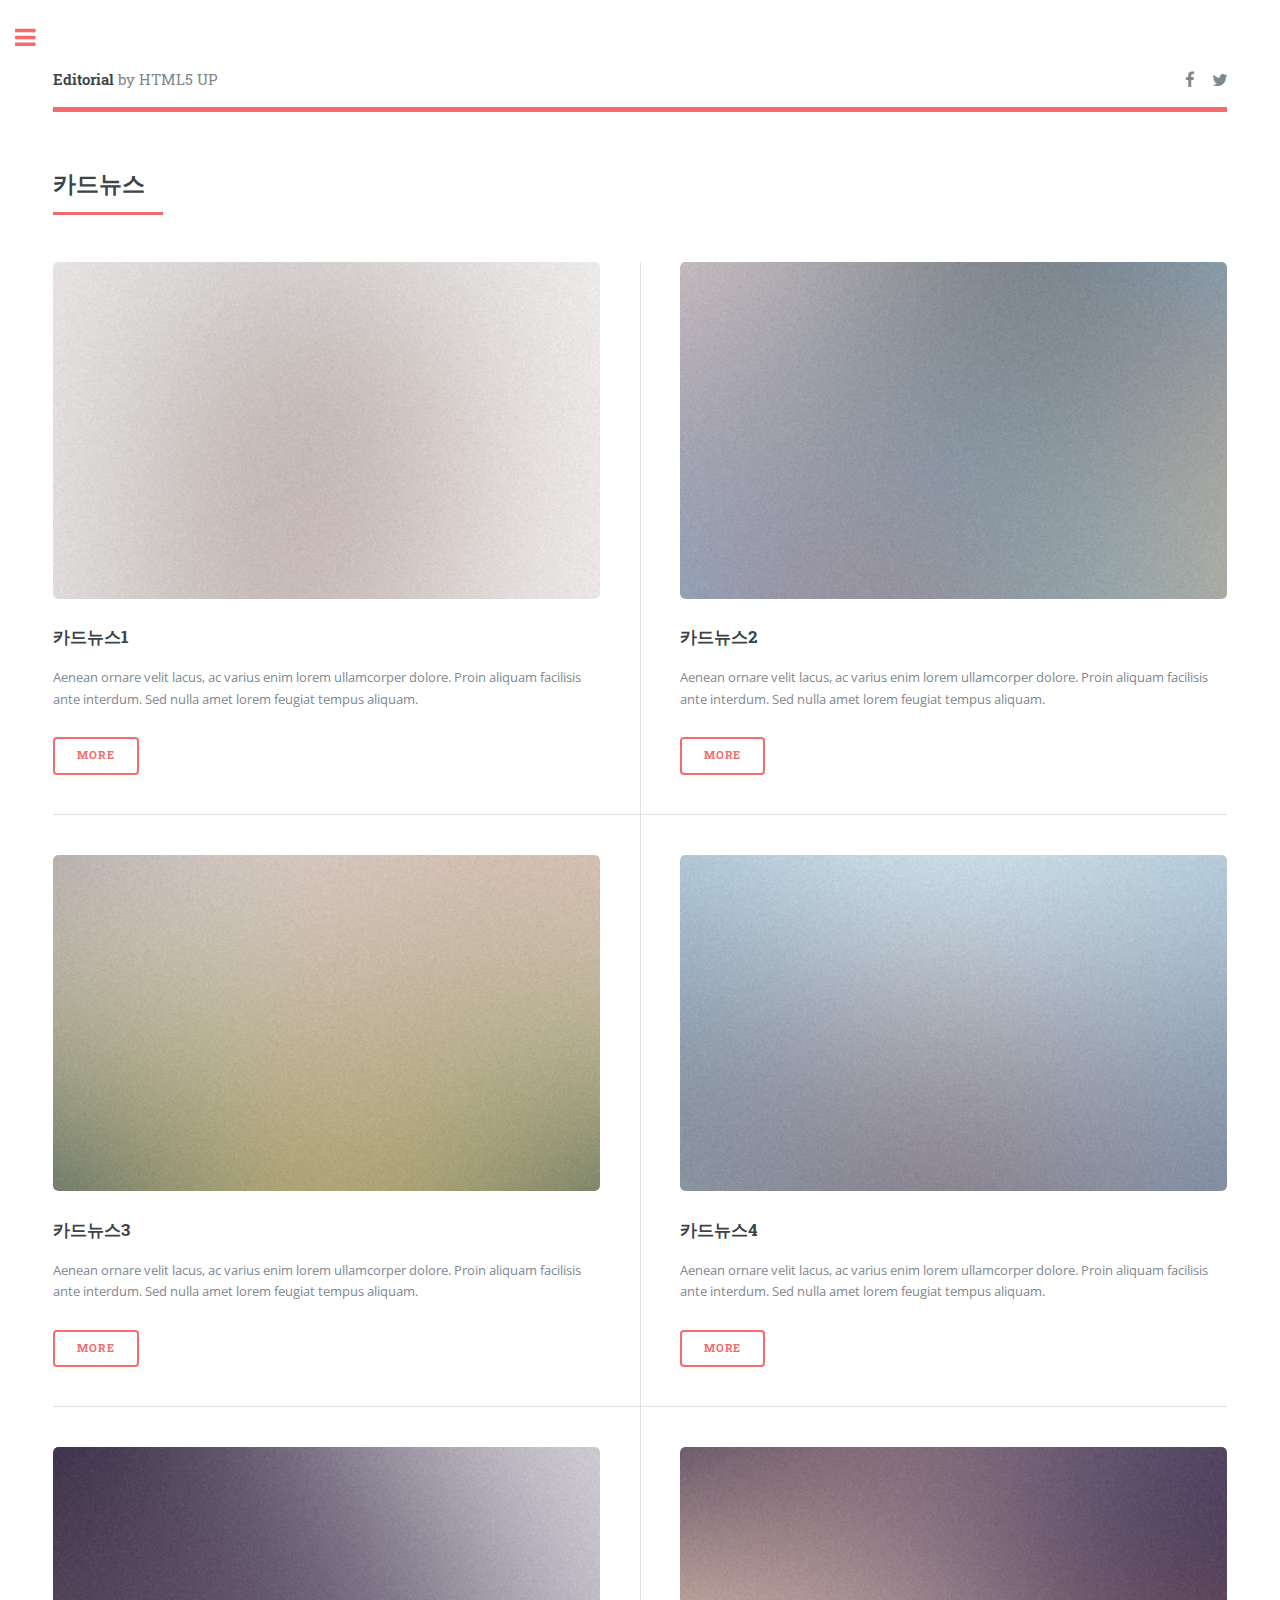
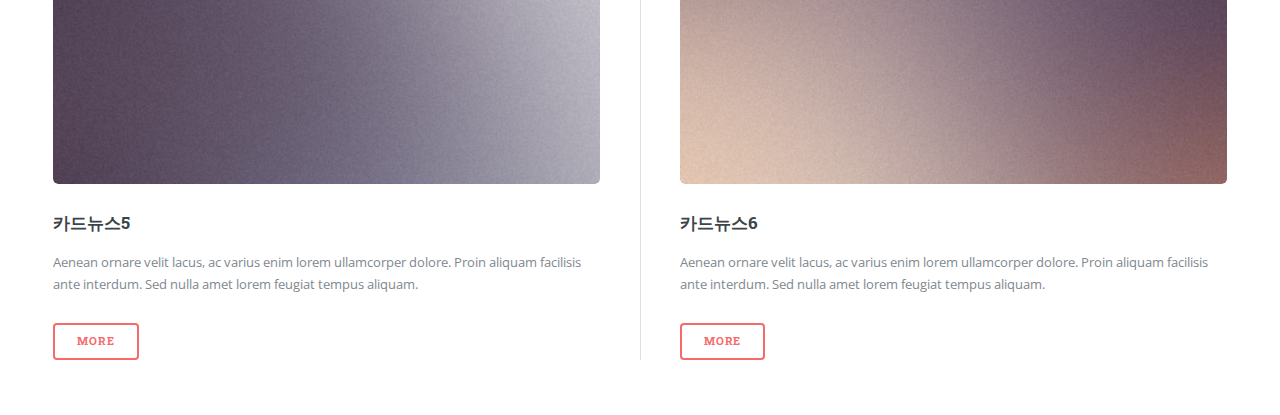
<file: index.html>
<!DOCTYPE HTML>
<!--
	Editorial by HTML5 UP
	html5up.net | @ajlkn
	Free for personal and commercial use under the CCA 3.0 license (html5up.net/license)
-->
<html>
	<head>
		<title>Card News</title>
		<meta charset="utf-8" />
		<meta name="viewport" content="width=device-width, initial-scale=1, user-scalable=no" />
		<link rel="stylesheet" href="assets/css/main.css" />

		<meta property="op:url" content = "https://gimsangjun.github.io/OS-Card-News/">
		<meta property="op:title" content = "FACEBOOK">
		<meta property="op:description" content = "test">
		<meta property="op:title" content = "https://github.com/gimsangjun/OS-Card-News/blob/master/img/001.jpg">

		<meta name="twitter:card" content="twitter" />
		<meta name="twitter:url" content="https://gimsangjun.github.io/OS-Card-News/" />
		<meta name="twitter:title" content="test" />
		<meta name="twitter:image" content="https://github.com/gimsangjun/OS-Card-News/blob/master/img/001.jpg" />
		<script>
			function sharefacebook(url) {
					window.open("http://www.facebook.com/sharer/sharer.php?u=" + url);
			}
					function sharetwitter(url, text) {
				window.open("https://twitter.com/intent/tweet?text=Yell5w Card News : " + text + "&url=" + url);
			}
		</script>
	<!-- 	<link rel="stylesheet" href="assets/css/main1.css" />  사진 스타일인줄  -->
	</head>
	<body class="is-preload">

		<!-- Wrapper -->
			<div id="wrapper">

				<!-- Main -->
					<div id="main">
						<div class="inner">

							<!-- Header -->
								<header id="header">
									<a href="index.html" class="logo"><strong>Editorial</strong> by HTML5 UP</a>
									<ul class="icons">
										<li><a href="javascript:sharefacebook('https://gimsangjun.github.io/OS-Card-News/')" class="icon fa-facebook"><span class="label">Facebook</span></a></li>
										<li><a href="javascript:sharetwitter('https://gimsangjun.github.io/OS-Card-News/','test')" class="icon fa-twitter"><span class="label">Twitter</span></a></li>

									</ul>
								</header>



							<!-- Section -->
								<section>
									<header class="major">
										<h2>카드뉴스</h2>
									</header>
									<div class="posts">
										<article>
											<a href="#" class="image"><img src="images/pic01.jpg" alt="" /></a>
											<h3>카드뉴스1</h3>
											<p>Aenean ornare velit lacus, ac varius enim lorem ullamcorper dolore. Proin aliquam facilisis ante interdum. Sed nulla amet lorem feugiat tempus aliquam.</p>
											<ul class="actions">
												<li><a href="#" class="button">More</a></li>
											</ul>
										</article>
										<article>
											<a href="#" class="image"><img src="images/pic02.jpg" alt="" /></a>
											<h3>카드뉴스2</h3>
											<p>Aenean ornare velit lacus, ac varius enim lorem ullamcorper dolore. Proin aliquam facilisis ante interdum. Sed nulla amet lorem feugiat tempus aliquam.</p>
											<ul class="actions">
												<li><a href="#" class="button">More</a></li>
											</ul>
										</article>
										<article>
											<a href="#" class="image"><img src="images/pic03.jpg" alt="" /></a>
											<h3>카드뉴스3</h3>
											<p>Aenean ornare velit lacus, ac varius enim lorem ullamcorper dolore. Proin aliquam facilisis ante interdum. Sed nulla amet lorem feugiat tempus aliquam.</p>
											<ul class="actions">
												<li><a href="#" class="button">More</a></li>
											</ul>
										</article>
										<article>
											<a href="#" class="image"><img src="images/pic04.jpg" alt="" /></a>
											<h3>카드뉴스4</h3>
											<p>Aenean ornare velit lacus, ac varius enim lorem ullamcorper dolore. Proin aliquam facilisis ante interdum. Sed nulla amet lorem feugiat tempus aliquam.</p>
											<ul class="actions">
												<li><a href="#" class="button">More</a></li>
											</ul>
										</article>
										<article>
											<a href="#" class="image"><img src="images/pic05.jpg" alt="" /></a>
											<h3>카드뉴스5</h3>
											<p>Aenean ornare velit lacus, ac varius enim lorem ullamcorper dolore. Proin aliquam facilisis ante interdum. Sed nulla amet lorem feugiat tempus aliquam.</p>
											<ul class="actions">
												<li><a href="#" class="button">More</a></li>
											</ul>
										</article>
										<article>
											<a href="#" class="image"><img src="images/pic06.jpg" alt="" /></a>
											<h3>카드뉴스6</h3>
											<p>Aenean ornare velit lacus, ac varius enim lorem ullamcorper dolore. Proin aliquam facilisis ante interdum. Sed nulla amet lorem feugiat tempus aliquam.</p>
											<ul class="actions">
												<li><a href="#" class="button">More</a></li>
											</ul>
										</article>
									</div>
								</section>

						</div>
					</div>

				<!-- Sidebar -->
					<div id="sidebar">
						<div class="inner">


							<!-- Menu -->
								<nav id="menu">
									<header class="major">
										<h2>Menu</h2>
									</header>
									<ul>
										<li><a href="index.html">Homepage</a></li>
										<li><a href="#">index_1</a></li>
										<li><a href="#">index_2</a></li>
										<li><a href="#">index_3</a></li>
										<li><a href="#">index_4</a></li>
										<li><a href="#">index_5</a></li>
										<li><a href="#">index_6</a></li>
									</ul>
								</nav>



							<!-- Section -->
								<section>
									<header class="major">
										<h2>Get in touch</h2>
									</header>
									<p>Sed varius enim lorem ullamcorper dolore aliquam aenean ornare velit lacus, ac varius enim lorem ullamcorper dolore. Proin sed aliquam facilisis ante interdum. Sed nulla amet lorem feugiat tempus aliquam.</p>
									<ul class="contact">
										<li class="fa-envelope-o"><a href="#">information@untitled.tld</a></li>
										<li class="fa-phone">(000) 000-0000</li>
										<li class="fa-home">1234 Somewhere Road #8254<br />
										Nashville, TN 00000-0000</li>
									</ul>
								</section>

							<!-- Footer -->
								<footer id="footer">
									<p class="copyright">&copy; Untitled. All rights reserved. Demo Images: <a href="https://unsplash.com">Unsplash</a>. Design: <a href="https://html5up.net">HTML5 UP</a>.</p>
								</footer>

						</div>
					</div>

			</div>

		<!-- Scripts -->
			<script src="assets/js/jquery.min.js"></script>
			<script src="assets/js/browser.min.js"></script>
			<script src="assets/js/breakpoints.min.js"></script>
			<script src="assets/js/util.js"></script>
			<script src="assets/js/main.js"></script>
			<script>
				function sharing () {
					window.open(https://www.facebook.com/sharer/sharer.php?u=https://gimsangjun.github.io/OS-Card-News/)
				}
			</script>
	</body>
</html>
</file>
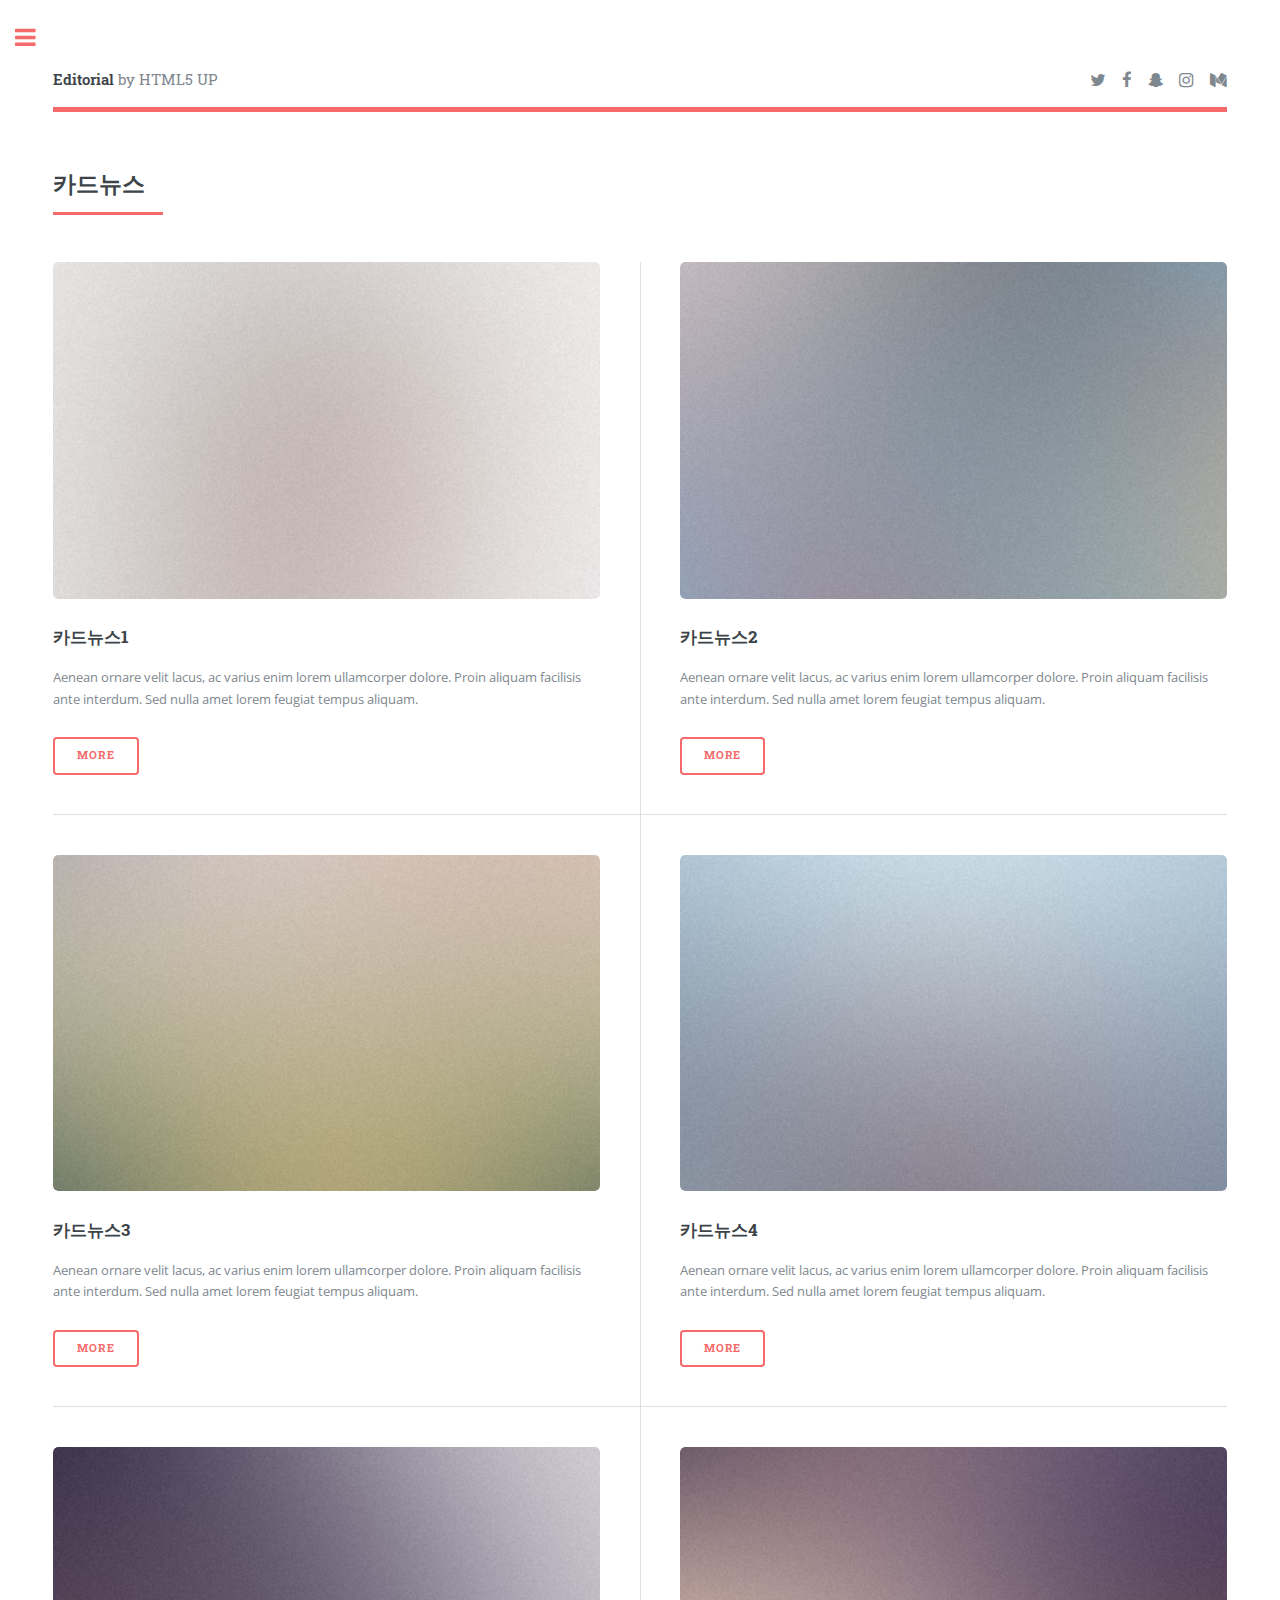
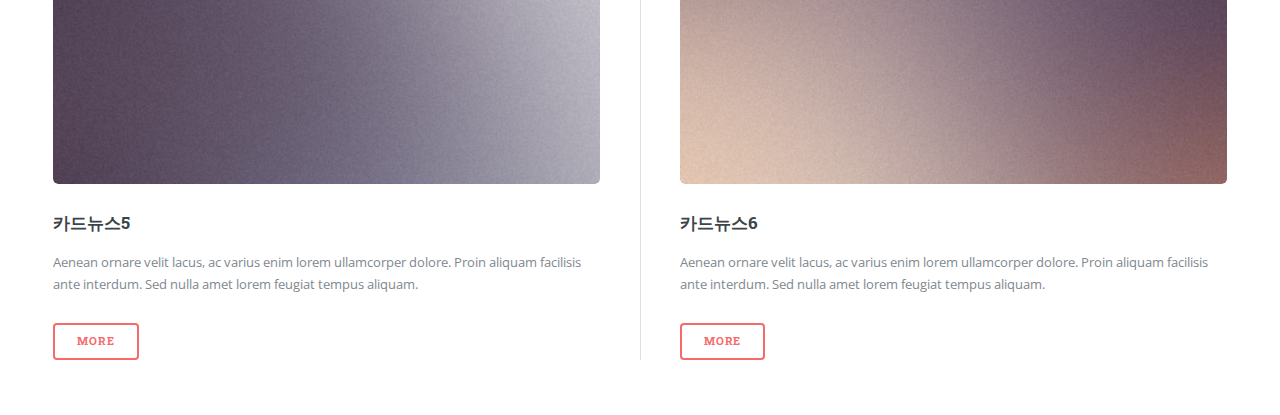
<file: 오픈소스2/index.html>
<!DOCTYPE HTML>
<!--
	Editorial by HTML5 UP
	html5up.net | @ajlkn
	Free for personal and commercial use under the CCA 3.0 license (html5up.net/license)
-->
<html>
	<head>
		<title>Editorial by HTML5 UP</title>
		<meta charset="utf-8" />
		<meta name="viewport" content="width=device-width, initial-scale=1, user-scalable=no" />
		<link rel="stylesheet" href="assets/css/main.css" />
	<!-- 	<link rel="stylesheet" href="assets/css/main1.css" />  사진 스타일인줄  -->
	</head>
	<body class="is-preload">

		<!-- Wrapper -->
			<div id="wrapper">

				<!-- Main -->
					<div id="main">
						<div class="inner">

							<!-- Header -->
								<header id="header">
									<a href="index.html" class="logo"><strong>Editorial</strong> by HTML5 UP</a>
									<ul class="icons">
										<li><a href="#" class="icon fa-twitter"><span class="label">Twitter</span></a></li>
										<li><a href="#" class="icon fa-facebook"><span class="label">Facebook</span></a></li>
										<li><a href="#" class="icon fa-snapchat-ghost"><span class="label">Snapchat</span></a></li>
										<li><a href="#" class="icon fa-instagram"><span class="label">Instagram</span></a></li>
										<li><a href="#" class="icon fa-medium"><span class="label">Medium</span></a></li>
									</ul>
								</header>



							<!-- Section -->
								<section>
									<header class="major">
										<h2>카드뉴스</h2>
									</header>
									<div class="posts">
										<article>
											<a href="#" class="image"><img src="images/pic01.jpg" alt="" /></a>
											<h3>카드뉴스1</h3>
											<p>Aenean ornare velit lacus, ac varius enim lorem ullamcorper dolore. Proin aliquam facilisis ante interdum. Sed nulla amet lorem feugiat tempus aliquam.</p>
											<ul class="actions">
												<li><a href="#" class="button">More</a></li>
											</ul>
										</article>
										<article>
											<a href="#" class="image"><img src="images/pic02.jpg" alt="" /></a>
											<h3>카드뉴스2</h3>
											<p>Aenean ornare velit lacus, ac varius enim lorem ullamcorper dolore. Proin aliquam facilisis ante interdum. Sed nulla amet lorem feugiat tempus aliquam.</p>
											<ul class="actions">
												<li><a href="#" class="button">More</a></li>
											</ul>
										</article>
										<article>
											<a href="#" class="image"><img src="images/pic03.jpg" alt="" /></a>
											<h3>카드뉴스3</h3>
											<p>Aenean ornare velit lacus, ac varius enim lorem ullamcorper dolore. Proin aliquam facilisis ante interdum. Sed nulla amet lorem feugiat tempus aliquam.</p>
											<ul class="actions">
												<li><a href="#" class="button">More</a></li>
											</ul>
										</article>
										<article>
											<a href="#" class="image"><img src="images/pic04.jpg" alt="" /></a>
											<h3>카드뉴스4</h3>
											<p>Aenean ornare velit lacus, ac varius enim lorem ullamcorper dolore. Proin aliquam facilisis ante interdum. Sed nulla amet lorem feugiat tempus aliquam.</p>
											<ul class="actions">
												<li><a href="#" class="button">More</a></li>
											</ul>
										</article>
										<article>
											<a href="#" class="image"><img src="images/pic05.jpg" alt="" /></a>
											<h3>카드뉴스5</h3>
											<p>Aenean ornare velit lacus, ac varius enim lorem ullamcorper dolore. Proin aliquam facilisis ante interdum. Sed nulla amet lorem feugiat tempus aliquam.</p>
											<ul class="actions">
												<li><a href="#" class="button">More</a></li>
											</ul>
										</article>
										<article>
											<a href="#" class="image"><img src="images/pic06.jpg" alt="" /></a>
											<h3>카드뉴스6</h3>
											<p>Aenean ornare velit lacus, ac varius enim lorem ullamcorper dolore. Proin aliquam facilisis ante interdum. Sed nulla amet lorem feugiat tempus aliquam.</p>
											<ul class="actions">
												<li><a href="#" class="button">More</a></li>
											</ul>
										</article>
									</div>
								</section>

						</div>
					</div>

				<!-- Sidebar -->
					<div id="sidebar">
						<div class="inner">


							<!-- Menu -->
								<nav id="menu">
									<header class="major">
										<h2>Menu</h2>
									</header>
									<ul>
										<li><a href="index.html">Homepage</a></li>
										<li><a href="#">index_1</a></li>
										<li><a href="#">index_2</a></li>
										<li><a href="#">index_3</a></li>
										<li><a href="#">index_4</a></li>
										<li><a href="#">index_5</a></li>
										<li><a href="#">index_6</a></li>
									</ul>
								</nav>



							<!-- Section -->
								<section>
									<header class="major">
										<h2>Get in touch</h2>
									</header>
									<p>Sed varius enim lorem ullamcorper dolore aliquam aenean ornare velit lacus, ac varius enim lorem ullamcorper dolore. Proin sed aliquam facilisis ante interdum. Sed nulla amet lorem feugiat tempus aliquam.</p>
									<ul class="contact">
										<li class="fa-envelope-o"><a href="#">information@untitled.tld</a></li>
										<li class="fa-phone">(000) 000-0000</li>
										<li class="fa-home">1234 Somewhere Road #8254<br />
										Nashville, TN 00000-0000</li>
									</ul>
								</section>

							<!-- Footer -->
								<footer id="footer">
									<p class="copyright">&copy; Untitled. All rights reserved. Demo Images: <a href="https://unsplash.com">Unsplash</a>. Design: <a href="https://html5up.net">HTML5 UP</a>.</p>
								</footer>

						</div>
					</div>

			</div>

		<!-- Scripts -->
			<script src="assets/js/jquery.min.js"></script>
			<script src="assets/js/browser.min.js"></script>
			<script src="assets/js/breakpoints.min.js"></script>
			<script src="assets/js/util.js"></script>
			<script src="assets/js/main.js"></script>

	</body>
</html>
</file>
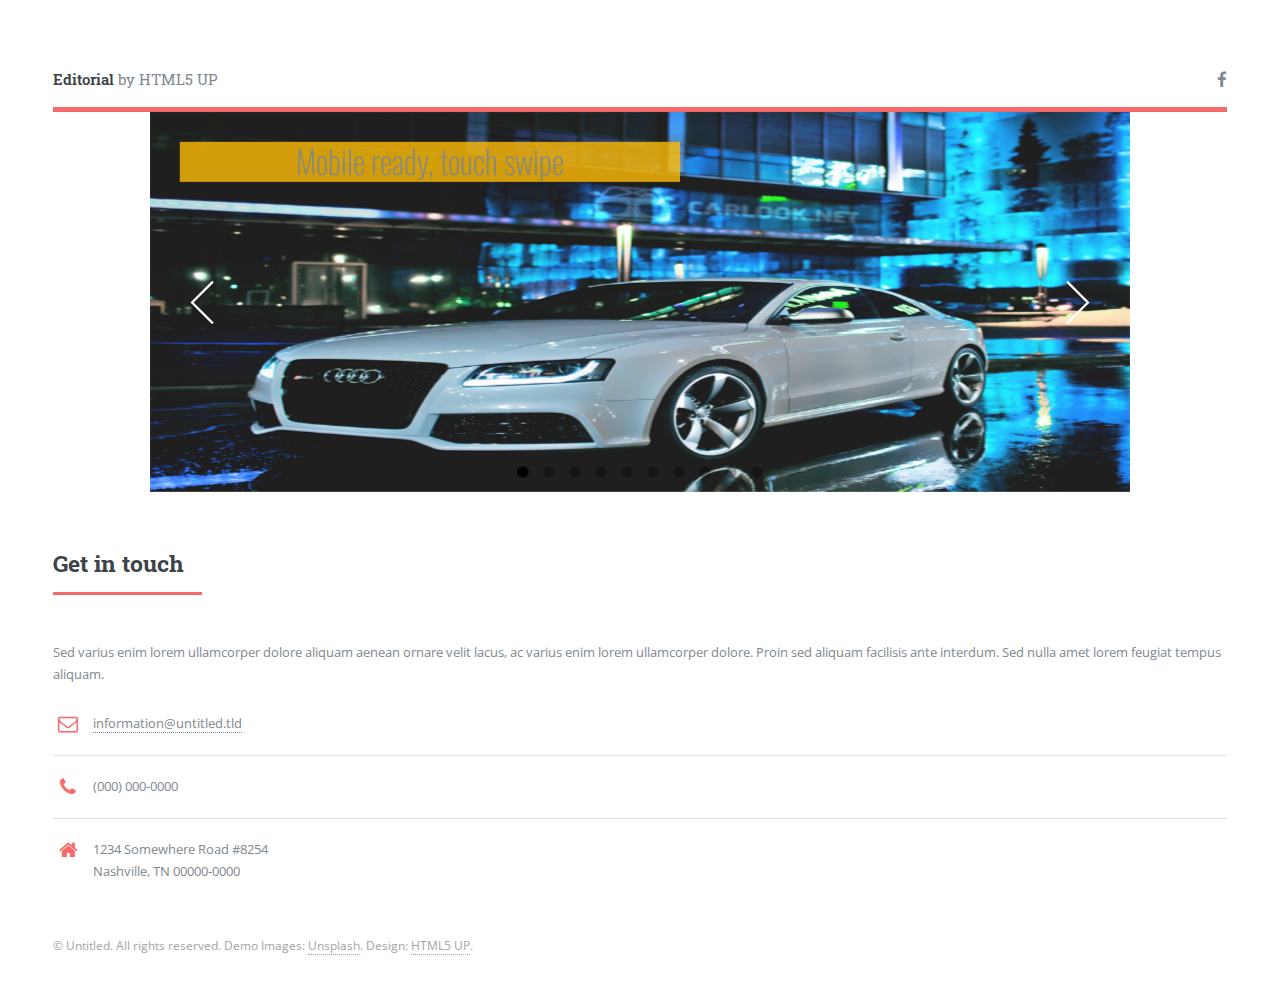
<file: index2.html>
<!DOCTYPE HTML>
<!--
	Editorial by HTML5 UP
	html5up.net | @ajlkn
	Free for personal and commercial use under the CCA 3.0 license (html5up.net/license)
-->
<html>
	<head>
		<title>Editorial by HTML5 UP</title>
		<meta charset="utf-8" />
		<meta name="viewport" content="width=device-width, initial-scale=1, user-scalable=no" />
		<link rel="stylesheet" href="assets/css/main.css" />
		<meta property="op:url" content = "https://gimsangjun.github.io/OS-Card-News/">
		<meta property="op:title" content = "FACEBOOK">
		<meta property="op:description" content = "test">
		<meta property="op:title" content = "https://github.com/gimsangjun/OS-Card-News/blob/master/img/001.jpg">
		<script>
			function sharefacebook(url) {
					window.open("http://www.facebook.com/sharer/sharer.php?u=" + url);
			}
					function sharetwitter(url, text) {
				window.open("https://twitter.com/intent/tweet?text=Yell5w Card News : " + text + "&url=" + url);
			}
		</script>

	</head>
	<body class="is-preload">

		<!-- Wrapper -->
			<div id="wrapper">

				<!-- Main -->
					<div id="main">
						<div class="inner">

							<!-- Header -->
								<header id="header">
									<a href="index.html" class="logo"><strong>Editorial</strong> by HTML5 UP</a>
									<ul class="icons">
										<li><a href="javascript:sharefacebook('https://gimsangjun.github.io/OS-Card-News/')" class="icon fa-facebook"><span class="label">Facebook</span></a></li>
									</ul>
								</header>
<!-- 여기서부터 스크립트         -->
<script src="js/jssor.slider-27.5.0.min.js" type="text/javascript"></script>
<script type="text/javascript">
		jssor_1_slider_init = function() {

				var jssor_1_SlideoTransitions = [
					[{b:0,d:600,y:-290,e:{y:27}}],
					[{b:0,d:1000,y:185},{b:1000,d:500,o:-1},{b:1500,d:500,o:1},{b:2000,d:1500,r:360},{b:3500,d:1000,rX:30},{b:4500,d:500,rX:-30},{b:5000,d:1000,rY:30},{b:6000,d:500,rY:-30},{b:6500,d:500,sX:1},{b:7000,d:500,sX:-1},{b:7500,d:500,sY:1},{b:8000,d:500,sY:-1},{b:8500,d:500,kX:30},{b:9000,d:500,kX:-30},{b:9500,d:500,kY:30},{b:10000,d:500,kY:-30},{b:10500,d:500,c:{x:125.00,t:-125.00}},{b:11000,d:500,c:{x:-125.00,t:125.00}}],
					[{b:0,d:600,x:535,e:{x:27}}],
					[{b:-1,d:1,o:-1},{b:0,d:600,o:1,e:{o:5}}],
					[{b:-1,d:1,c:{x:250.0,t:-250.0}},{b:0,d:800,c:{x:-250.0,t:250.0},e:{c:{x:7,t:7}}}],
					[{b:-1,d:1,o:-1},{b:0,d:600,x:-570,o:1,e:{x:6}}],
					[{b:-1,d:1,o:-1,r:-180},{b:0,d:800,o:1,r:180,e:{r:7}}],
					[{b:0,d:1000,y:80,e:{y:24}},{b:1000,d:1100,x:570,y:170,o:-1,r:30,sX:9,sY:9,e:{x:2,y:6,r:1,sX:5,sY:5}}],
					[{b:2000,d:600,rY:30}],
					[{b:0,d:500,x:-105},{b:500,d:500,x:230},{b:1000,d:500,y:-120},{b:1500,d:500,x:-70,y:120},{b:2600,d:500,y:-80},{b:3100,d:900,y:160,e:{y:24}}],
					[{b:0,d:1000,o:-0.4,rX:2,rY:1},{b:1000,d:1000,rY:1},{b:2000,d:1000,rX:-1},{b:3000,d:1000,rY:-1},{b:4000,d:1000,o:0.4,rX:-1,rY:-1}]
				];

				var jssor_1_options = {
					$AutoPlay: 1,
					$Idle: 2000,
					$CaptionSliderOptions: {
						$Class: $JssorCaptionSlideo$,
						$Transitions: jssor_1_SlideoTransitions,
						$Breaks: [
							[{d:2000,b:1000}]
						]
					},
					$ArrowNavigatorOptions: {
						$Class: $JssorArrowNavigator$
					},
					$BulletNavigatorOptions: {
						$Class: $JssorBulletNavigator$
					}
				};

				var jssor_1_slider = new $JssorSlider$("jssor_1", jssor_1_options);

				/*#region responsive code begin*/

				var MAX_WIDTH = 980;

				function ScaleSlider() {
						var containerElement = jssor_1_slider.$Elmt.parentNode;
						var containerWidth = containerElement.clientWidth;

						if (containerWidth) {

								var expectedWidth = Math.min(MAX_WIDTH || containerWidth, containerWidth);

								jssor_1_slider.$ScaleWidth(expectedWidth);
						}
						else {
								window.setTimeout(ScaleSlider, 30);
						}
				}

				ScaleSlider();

				$Jssor$.$AddEvent(window, "load", ScaleSlider);
				$Jssor$.$AddEvent(window, "resize", ScaleSlider);
				$Jssor$.$AddEvent(window, "orientationchange", ScaleSlider);
				/*#endregion responsive code end*/
		};
</script>
<link href="//fonts.googleapis.com/css?family=Oswald:200,300,regular,500,600,700&subset=latin-ext,vietnamese,latin,cyrillic" rel="stylesheet" type="text/css" />
<style>
		/*jssor slider loading skin spin css*/
		.jssorl-009-spin img {
				animation-name: jssorl-009-spin;
				animation-duration: 1.6s;
				animation-iteration-count: infinite;
				animation-timing-function: linear;
		}

		@keyframes jssorl-009-spin {
				from { transform: rotate(0deg); }
				to { transform: rotate(360deg); }
		}

		/*jssor slider bullet skin 052 css*/
		.jssorb052 .i {position:absolute;cursor:pointer;}
		.jssorb052 .i .b {fill:#000;fill-opacity:0.3;}
		.jssorb052 .i:hover .b {fill-opacity:.7;}
		.jssorb052 .iav .b {fill-opacity: 1;}
		.jssorb052 .i.idn {opacity:.3;}

		/*jssor slider arrow skin 053 css*/
		.jssora053 {display:block;position:absolute;cursor:pointer;}
		.jssora053 .a {fill:none;stroke:#fff;stroke-width:640;stroke-miterlimit:10;}
		.jssora053:hover {opacity:.8;}
		.jssora053.jssora053dn {opacity:.5;}
		.jssora053.jssora053ds {opacity:.3;pointer-events:none;}
</style>
<div id="jssor_1" style="position:relative;margin:0 auto;top:0px;left:0px;width:980px;height:380px;overflow:hidden;visibility:hidden;">
		<!-- Loading Screen -->
		<div data-u="loading" class="jssorl-009-spin" style="position:absolute;top:0px;left:0px;width:100%;height:100%;text-align:center;background-color:rgba(0,0,0,0.7);">
				<img style="margin-top:-19px;position:relative;top:50%;width:38px;height:38px;" src="img/spin.svg" />
		</div>
		<div data-u="slides" style="cursor:default;position:relative;top:0px;left:0px;width:980px;height:380px;overflow:hidden;">
				<div>
						<img data-u="image" src="img/001.jpg" />
						<div data-t="0" style="position:absolute;top:320px;left:30px;width:500px;height:40px;font-family:Oswald,sans-serif;font-size:32px;font-weight:200;line-height:1.2;text-align:center;background-color:rgba(255,188,5,0.8);">Mobile ready, touch swipe</div>
				</div>
				<div>
						<img data-u="image" src="img/002.jpg" />
						<div data-ts="flat" data-p="1360" style="position:absolute;top:0px;left:0px;width:980px;height:380px;overflow:hidden;">
								<div data-t="1" style="position:absolute;top:-50px;left:125px;width:500px;height:40px;font-family:Oswald,sans-serif;font-size:32px;font-weight:200;line-height:1.2;text-align:center;background-color:rgba(255,188,5,0.8);">Time lined layer animation</div>
						</div>
				</div>
				<div>
						<img data-u="image" src="img/003.jpg" />
						<div data-ts="flat" data-p="1360" style="position:absolute;top:0px;left:0px;width:980px;height:380px;">
								<div data-t="2" style="position:absolute;top:30px;left:-505px;width:500px;height:40px;font-family:Oswald,sans-serif;font-size:32px;font-weight:200;line-height:1.2;text-align:center;background-color:rgba(255,188,5,0.8);">Finger catchable right to left</div>
						</div>
				</div>
				<div>
						<img data-u="image" src="img/004.jpg" />
						<div data-t="3" style="position:absolute;top:30px;left:30px;width:500px;height:40px;font-family:Oswald,sans-serif;font-size:32px;font-weight:200;line-height:1.2;text-align:center;background-color:rgba(255,188,5,0.8);">responsive, scale smoothly</div>
				</div>
				<div>
						<img data-u="image" src="img/005.jpg" />
						<div data-t="4" style="position:absolute;top:30px;left:30px;width:500px;height:40px;font-family:Oswald,sans-serif;font-size:32px;font-weight:200;line-height:1.2;text-align:center;background-color:rgba(255,188,5,0.8);">image, text, and custom layers</div>
				</div>
				<div>
						<img data-u="image" src="img/006.jpg" />
						<div data-t="5" style="position:absolute;top:30px;left:600px;width:500px;height:40px;font-family:Oswald,sans-serif;font-size:32px;font-weight:200;line-height:1.2;text-align:center;background-color:rgba(255,188,5,0.8);">tons of transition type</div>
				</div>
				<div>
						<img data-u="image" src="img/007.jpg" />
						<div data-t="6" style="position:absolute;top:30px;left:30px;width:500px;height:40px;font-family:Oswald,sans-serif;font-size:32px;font-weight:200;line-height:1.2;text-align:center;background-color:rgba(255,188,5,0.8);">visual slider maker</div>
				</div>
				<div data-b="0">
						<img data-u="image" src="img/008.jpg" />
						<div data-t="7" style="position:absolute;top:-50px;left:30px;width:500px;height:40px;font-family:Oswald,sans-serif;font-size:32px;font-weight:200;line-height:1.2;text-align:center;background-color:rgba(255,188,5,0.8);">play in and play out</div>
				</div>
				<div>
						<img data-u="image" src="img/009.jpg" />
						<div data-ts="flat" data-p="1360" style="position:absolute;top:0px;left:0px;width:980px;height:380px;overflow:hidden;">
								<div data-t="8" data-ts="preserve-3d" style="position:absolute;top:25px;left:150px;width:250px;height:250px;overflow:hidden;background-color:rgba(40,177,255,0.6);">
										<div data-t="9" style="position:absolute;top:100px;left:25px;width:200px;height:50px;font-family:Oswald,sans-serif;font-size:24px;font-weight:200;line-height:2.08;">A Child Layer</div>
								</div>
						</div>
				</div>
				<div>
						<img data-u="image" src="img/010.jpg" />
						<div data-ts="flat" data-p="1360" style="position:absolute;top:0px;left:0px;width:980px;height:380px;overflow:hidden;">
								<div data-t="10" style="position:absolute;top:25px;left:100px;width:300px;height:260px;font-family:Oswald,sans-serif;font-size:24px;font-weight:200;line-height:1.25;padding:15px 15px 15px 15px;box-sizing:border-box;background-color:rgba(40,177,255,0.6);background-clip:padding-box">This is full customized content layer.<br />​<br />

										Everything is allowed.<br />​<br />You can insert

										<a href="http://wwww.jssor.com">
												a link
										</a> or an image

										<img src="img/icon_chrome.png" /> here.
								</div>
						</div>
				</div>
		</div>
		<!-- Bullet Navigator -->
		<div data-u="navigator" class="jssorb052" style="position:absolute;bottom:12px;right:12px;" data-autocenter="1" data-scale="0.5" data-scale-bottom="0.75">
				<div data-u="prototype" class="i" style="width:16px;height:16px;">
						<svg viewbox="0 0 16000 16000" style="position:absolute;top:0;left:0;width:100%;height:100%;">
								<circle class="b" cx="8000" cy="8000" r="5800"></circle>
						</svg>
				</div>
		</div>
		<!-- Arrow Navigator -->
		<div data-u="arrowleft" class="jssora053" style="width:55px;height:55px;top:0px;left:25px;" data-autocenter="2" data-scale="0.75" data-scale-left="0.75">
				<svg viewbox="0 0 16000 16000" style="position:absolute;top:0;left:0;width:100%;height:100%;">
						<polyline class="a" points="11040,1920 4960,8000 11040,14080 "></polyline>
				</svg>
		</div>
		<div data-u="arrowright" class="jssora053" style="width:55px;height:55px;top:0px;right:25px;" data-autocenter="2" data-scale="0.75" data-scale-right="0.75">
				<svg viewbox="0 0 16000 16000" style="position:absolute;top:0;left:0;width:100%;height:100%;">
						<polyline class="a" points="4960,1920 11040,8000 4960,14080 "></polyline>
				</svg>
		</div>
</div>
<script type="text/javascript">jssor_1_slider_init();</script>
<!-- #endregion Jssor Slider End -->

								<section>
									<header class="major">
										<h2>Get in touch</h2>
									</header>
									<p>Sed varius enim lorem ullamcorper dolore aliquam aenean ornare velit lacus, ac varius enim lorem ullamcorper dolore. Proin sed aliquam facilisis ante interdum. Sed nulla amet lorem feugiat tempus aliquam.</p>
									<ul class="contact">
										<li class="fa-envelope-o"><a href="#">information@untitled.tld</a></li>
										<li class="fa-phone">(000) 000-0000</li>
										<li class="fa-home">1234 Somewhere Road #8254<br />
										Nashville, TN 00000-0000</li>
									</ul>
								</section>

							<!-- Footer -->
								<footer id="footer">
									<p class="copyright">&copy; Untitled. All rights reserved. Demo Images: <a href="https://unsplash.com">Unsplash</a>. Design: <a href="https://html5up.net">HTML5 UP</a>.</p>
								</footer>

						</div>
					</div>

			</div>

		<!-- Scripts -->
			<script src="assets/js/jquery.min.js"></script>
			<script src="assets/js/browser.min.js"></script>
			<script src="assets/js/breakpoints.min.js"></script>
			<script src="assets/js/util.js"></script>
			<script src="assets/js/main.js"></script>

	</body>
</html>
</file>
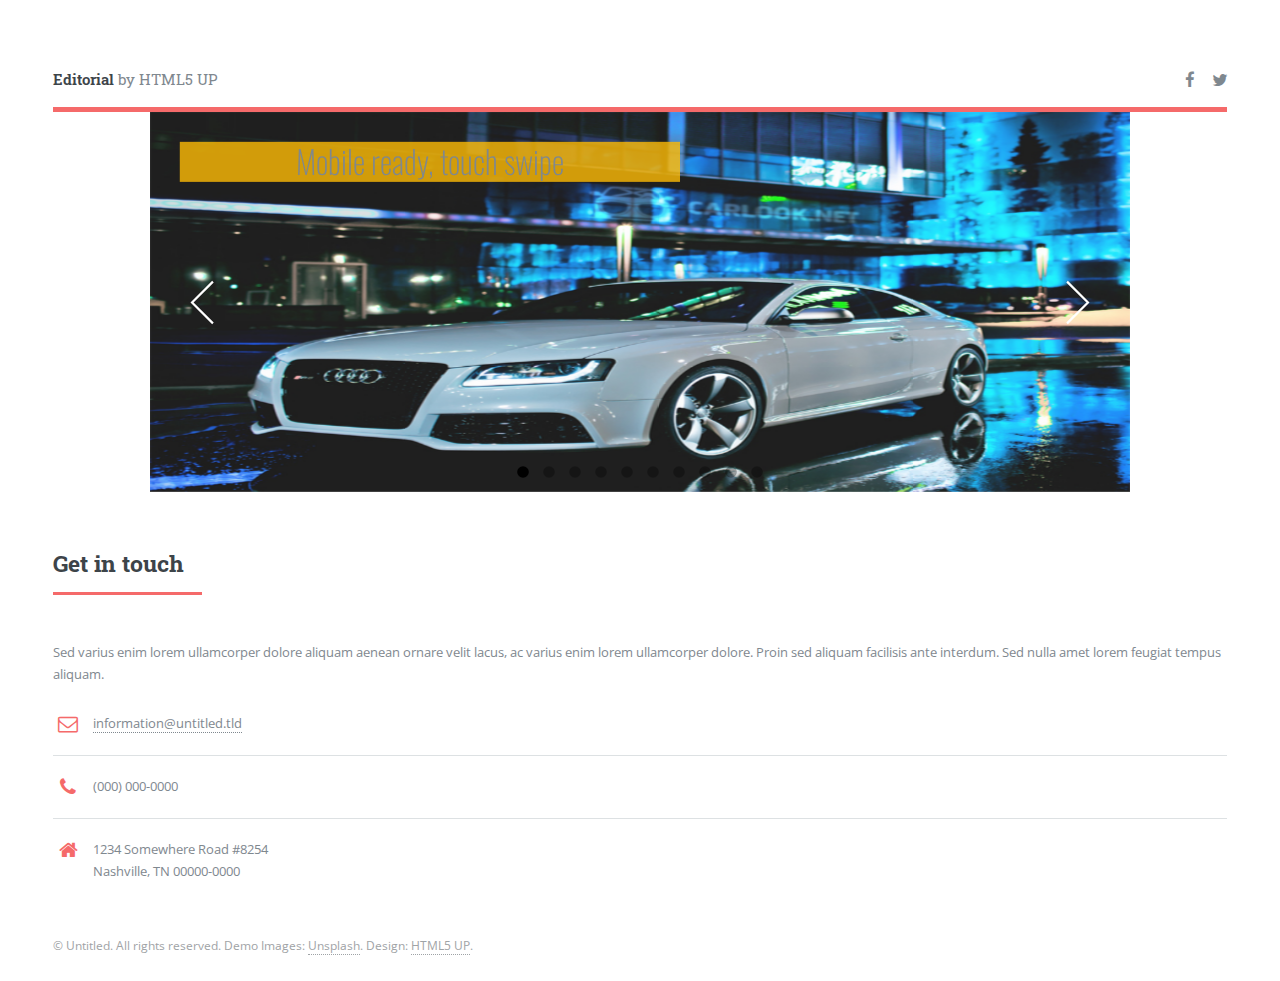
<file: index2_나중슬라이더.html>
<!DOCTYPE HTML>
<!--
	Editorial by HTML5 UP
	html5up.net | @ajlkn
	Free for personal and commercial use under the CCA 3.0 license (html5up.net/license)
-->
<html>
	<head>
		<title>Editorial by HTML5 UP</title>
		<meta charset="utf-8" />
		<meta name="viewport" content="width=device-width, initial-scale=1, user-scalable=no" />
		<link rel="stylesheet" href="assets/css/main.css" />

		<meta property="op:url" content = "https://gimsangjun.github.io/OS-Card-News/">
		<meta property="op:title" content = "FACEBOOK">
		<meta property="op:description" content = "test">
		<meta property="op:title" content = "https://github.com/gimsangjun/OS-Card-News/blob/master/img/001.jpg">

		<meta name="twitter:card" content="twitter" />
		<meta name="twitter:url" content="https://gimsangjun.github.io/OS-Card-News/" />
		<meta name="twitter:title" content="test" />
		<meta name="twitter:image" content="https://github.com/gimsangjun/OS-Card-News/blob/master/img/001.jpg" />
		<script>
			function sharefacebook(url) {
					window.open("http://www.facebook.com/sharer/sharer.php?u=" + url);
			}
					function sharetwitter(url, text) {
				window.open("https://twitter.com/intent/tweet?text=Yell5w Card News : " + text + "&url=" + url);
			}
		</script>

	</head>
	<body class="is-preload">

		<!-- Wrapper -->
			<div id="wrapper">

				<!-- Main -->
					<div id="main">
						<div class="inner">

							<!-- Header -->
								<header id="header">
									<a href="index.html" class="logo"><strong>Editorial</strong> by HTML5 UP</a>
									<ul class="icons">
										<li><a href="javascript:sharefacebook('https://gimsangjun.github.io/OS-Card-News/')" class="icon fa-facebook"><span class="label">Facebook</span></a></li>
										<li><a href="javascript:sharetwitter('https://gimsangjun.github.io/OS-Card-News/','test')" class="icon fa-twitter"><span class="label">Twitter</span></a></li>
									</ul>
								</header>
<!-- 여기서부터 스크립트         -->
<script src="js/jssor.slider-27.5.0.min.js" type="text/javascript"></script>
<script type="text/javascript">
		jssor_1_slider_init = function() {

				var jssor_1_SlideoTransitions = [
					[{b:0,d:600,y:-290,e:{y:27}}],
					[{b:0,d:1000,y:185},{b:1000,d:500,o:-1},{b:1500,d:500,o:1},{b:2000,d:1500,r:360},{b:3500,d:1000,rX:30},{b:4500,d:500,rX:-30},{b:5000,d:1000,rY:30},{b:6000,d:500,rY:-30},{b:6500,d:500,sX:1},{b:7000,d:500,sX:-1},{b:7500,d:500,sY:1},{b:8000,d:500,sY:-1},{b:8500,d:500,kX:30},{b:9000,d:500,kX:-30},{b:9500,d:500,kY:30},{b:10000,d:500,kY:-30},{b:10500,d:500,c:{x:125.00,t:-125.00}},{b:11000,d:500,c:{x:-125.00,t:125.00}}],
					[{b:0,d:600,x:535,e:{x:27}}],
					[{b:-1,d:1,o:-1},{b:0,d:600,o:1,e:{o:5}}],
					[{b:-1,d:1,c:{x:250.0,t:-250.0}},{b:0,d:800,c:{x:-250.0,t:250.0},e:{c:{x:7,t:7}}}],
					[{b:-1,d:1,o:-1},{b:0,d:600,x:-570,o:1,e:{x:6}}],
					[{b:-1,d:1,o:-1,r:-180},{b:0,d:800,o:1,r:180,e:{r:7}}],
					[{b:0,d:1000,y:80,e:{y:24}},{b:1000,d:1100,x:570,y:170,o:-1,r:30,sX:9,sY:9,e:{x:2,y:6,r:1,sX:5,sY:5}}],
					[{b:2000,d:600,rY:30}],
					[{b:0,d:500,x:-105},{b:500,d:500,x:230},{b:1000,d:500,y:-120},{b:1500,d:500,x:-70,y:120},{b:2600,d:500,y:-80},{b:3100,d:900,y:160,e:{y:24}}],
					[{b:0,d:1000,o:-0.4,rX:2,rY:1},{b:1000,d:1000,rY:1},{b:2000,d:1000,rX:-1},{b:3000,d:1000,rY:-1},{b:4000,d:1000,o:0.4,rX:-1,rY:-1}]
				];

				var jssor_1_options = {
					$AutoPlay: 1,
					$Idle: 2000,
					$CaptionSliderOptions: {
						$Class: $JssorCaptionSlideo$,
						$Transitions: jssor_1_SlideoTransitions,
						$Breaks: [
							[{d:2000,b:1000}]
						]
					},
					$ArrowNavigatorOptions: {
						$Class: $JssorArrowNavigator$
					},
					$BulletNavigatorOptions: {
						$Class: $JssorBulletNavigator$
					}
				};

				var jssor_1_slider = new $JssorSlider$("jssor_1", jssor_1_options);

				/*#region responsive code begin*/

				var MAX_WIDTH = 980;

				function ScaleSlider() {
						var containerElement = jssor_1_slider.$Elmt.parentNode;
						var containerWidth = containerElement.clientWidth;

						if (containerWidth) {

								var expectedWidth = Math.min(MAX_WIDTH || containerWidth, containerWidth);

								jssor_1_slider.$ScaleWidth(expectedWidth);
						}
						else {
								window.setTimeout(ScaleSlider, 30);
						}
				}

				ScaleSlider();

				$Jssor$.$AddEvent(window, "load", ScaleSlider);
				$Jssor$.$AddEvent(window, "resize", ScaleSlider);
				$Jssor$.$AddEvent(window, "orientationchange", ScaleSlider);
				/*#endregion responsive code end*/
		};
</script>
<link href="//fonts.googleapis.com/css?family=Oswald:200,300,regular,500,600,700&subset=latin-ext,vietnamese,latin,cyrillic" rel="stylesheet" type="text/css" />
<style>
		/*jssor slider loading skin spin css*/
		.jssorl-009-spin img {
				animation-name: jssorl-009-spin;
				animation-duration: 1.6s;
				animation-iteration-count: infinite;
				animation-timing-function: linear;
		}

		@keyframes jssorl-009-spin {
				from { transform: rotate(0deg); }
				to { transform: rotate(360deg); }
		}

		/*jssor slider bullet skin 052 css*/
		.jssorb052 .i {position:absolute;cursor:pointer;}
		.jssorb052 .i .b {fill:#000;fill-opacity:0.3;}
		.jssorb052 .i:hover .b {fill-opacity:.7;}
		.jssorb052 .iav .b {fill-opacity: 1;}
		.jssorb052 .i.idn {opacity:.3;}

		/*jssor slider arrow skin 053 css*/
		.jssora053 {display:block;position:absolute;cursor:pointer;}
		.jssora053 .a {fill:none;stroke:#fff;stroke-width:640;stroke-miterlimit:10;}
		.jssora053:hover {opacity:.8;}
		.jssora053.jssora053dn {opacity:.5;}
		.jssora053.jssora053ds {opacity:.3;pointer-events:none;}
</style>
<div id="jssor_1" style="position:relative;margin:0 auto;top:0px;left:0px;width:980px;height:380px;overflow:hidden;visibility:hidden;">
		<!-- Loading Screen -->
		<div data-u="loading" class="jssorl-009-spin" style="position:absolute;top:0px;left:0px;width:100%;height:100%;text-align:center;background-color:rgba(0,0,0,0.7);">
				<img style="margin-top:-19px;position:relative;top:50%;width:38px;height:38px;" src="img/spin.svg" />
		</div>
		<div data-u="slides" style="cursor:default;position:relative;top:0px;left:0px;width:980px;height:380px;overflow:hidden;">
				<div>
						<img data-u="image" src="img/001.jpg" />
						<div data-t="0" style="position:absolute;top:320px;left:30px;width:500px;height:40px;font-family:Oswald,sans-serif;font-size:32px;font-weight:200;line-height:1.2;text-align:center;background-color:rgba(255,188,5,0.8);">Mobile ready, touch swipe</div>
				</div>
				<div>
						<img data-u="image" src="img/002.jpg" />
						<div data-ts="flat" data-p="1360" style="position:absolute;top:0px;left:0px;width:980px;height:380px;overflow:hidden;">
								<div data-t="1" style="position:absolute;top:-50px;left:125px;width:500px;height:40px;font-family:Oswald,sans-serif;font-size:32px;font-weight:200;line-height:1.2;text-align:center;background-color:rgba(255,188,5,0.8);">Time lined layer animation</div>
						</div>
				</div>
				<div>
						<img data-u="image" src="img/003.jpg" />
						<div data-ts="flat" data-p="1360" style="position:absolute;top:0px;left:0px;width:980px;height:380px;">
								<div data-t="2" style="position:absolute;top:30px;left:-505px;width:500px;height:40px;font-family:Oswald,sans-serif;font-size:32px;font-weight:200;line-height:1.2;text-align:center;background-color:rgba(255,188,5,0.8);">Finger catchable right to left</div>
						</div>
				</div>
				<div>
						<img data-u="image" src="img/004.jpg" />
						<div data-t="3" style="position:absolute;top:30px;left:30px;width:500px;height:40px;font-family:Oswald,sans-serif;font-size:32px;font-weight:200;line-height:1.2;text-align:center;background-color:rgba(255,188,5,0.8);">responsive, scale smoothly</div>
				</div>
				<div>
						<img data-u="image" src="img/005.jpg" />
						<div data-t="4" style="position:absolute;top:30px;left:30px;width:500px;height:40px;font-family:Oswald,sans-serif;font-size:32px;font-weight:200;line-height:1.2;text-align:center;background-color:rgba(255,188,5,0.8);">image, text, and custom layers</div>
				</div>
				<div>
						<img data-u="image" src="img/006.jpg" />
						<div data-t="5" style="position:absolute;top:30px;left:600px;width:500px;height:40px;font-family:Oswald,sans-serif;font-size:32px;font-weight:200;line-height:1.2;text-align:center;background-color:rgba(255,188,5,0.8);">tons of transition type</div>
				</div>
				<div>
						<img data-u="image" src="img/007.jpg" />
						<div data-t="6" style="position:absolute;top:30px;left:30px;width:500px;height:40px;font-family:Oswald,sans-serif;font-size:32px;font-weight:200;line-height:1.2;text-align:center;background-color:rgba(255,188,5,0.8);">visual slider maker</div>
				</div>
				<div data-b="0">
						<img data-u="image" src="img/008.jpg" />
						<div data-t="7" style="position:absolute;top:-50px;left:30px;width:500px;height:40px;font-family:Oswald,sans-serif;font-size:32px;font-weight:200;line-height:1.2;text-align:center;background-color:rgba(255,188,5,0.8);">play in and play out</div>
				</div>
				<div>
						<img data-u="image" src="img/009.jpg" />
						<div data-ts="flat" data-p="1360" style="position:absolute;top:0px;left:0px;width:980px;height:380px;overflow:hidden;">
								<div data-t="8" data-ts="preserve-3d" style="position:absolute;top:25px;left:150px;width:250px;height:250px;overflow:hidden;background-color:rgba(40,177,255,0.6);">
										<div data-t="9" style="position:absolute;top:100px;left:25px;width:200px;height:50px;font-family:Oswald,sans-serif;font-size:24px;font-weight:200;line-height:2.08;">A Child Layer</div>
								</div>
						</div>
				</div>
				<div>
						<img data-u="image" src="img/010.jpg" />
						<div data-ts="flat" data-p="1360" style="position:absolute;top:0px;left:0px;width:980px;height:380px;overflow:hidden;">
								<div data-t="10" style="position:absolute;top:25px;left:100px;width:300px;height:260px;font-family:Oswald,sans-serif;font-size:24px;font-weight:200;line-height:1.25;padding:15px 15px 15px 15px;box-sizing:border-box;background-color:rgba(40,177,255,0.6);background-clip:padding-box">This is full customized content layer.<br />​<br />

										Everything is allowed.<br />​<br />You can insert

										<a href="http://wwww.jssor.com">
												a link
										</a> or an image

										<img src="img/icon_chrome.png" /> here.
								</div>
						</div>
				</div>
		</div>
		<!-- Bullet Navigator -->
		<div data-u="navigator" class="jssorb052" style="position:absolute;bottom:12px;right:12px;" data-autocenter="1" data-scale="0.5" data-scale-bottom="0.75">
				<div data-u="prototype" class="i" style="width:16px;height:16px;">
						<svg viewbox="0 0 16000 16000" style="position:absolute;top:0;left:0;width:100%;height:100%;">
								<circle class="b" cx="8000" cy="8000" r="5800"></circle>
						</svg>
				</div>
		</div>
		<!-- Arrow Navigator -->
		<div data-u="arrowleft" class="jssora053" style="width:55px;height:55px;top:0px;left:25px;" data-autocenter="2" data-scale="0.75" data-scale-left="0.75">
				<svg viewbox="0 0 16000 16000" style="position:absolute;top:0;left:0;width:100%;height:100%;">
						<polyline class="a" points="11040,1920 4960,8000 11040,14080 "></polyline>
				</svg>
		</div>
		<div data-u="arrowright" class="jssora053" style="width:55px;height:55px;top:0px;right:25px;" data-autocenter="2" data-scale="0.75" data-scale-right="0.75">
				<svg viewbox="0 0 16000 16000" style="position:absolute;top:0;left:0;width:100%;height:100%;">
						<polyline class="a" points="4960,1920 11040,8000 4960,14080 "></polyline>
				</svg>
		</div>
</div>
<script type="text/javascript">jssor_1_slider_init();</script>
<!-- #endregion Jssor Slider End -->

								<section>
									<header class="major">
										<h2>Get in touch</h2>
									</header>
									<p>Sed varius enim lorem ullamcorper dolore aliquam aenean ornare velit lacus, ac varius enim lorem ullamcorper dolore. Proin sed aliquam facilisis ante interdum. Sed nulla amet lorem feugiat tempus aliquam.</p>
									<ul class="contact">
										<li class="fa-envelope-o"><a href="#">information@untitled.tld</a></li>
										<li class="fa-phone">(000) 000-0000</li>
										<li class="fa-home">1234 Somewhere Road #8254<br />
										Nashville, TN 00000-0000</li>
									</ul>
								</section>

							<!-- Footer -->
								<footer id="footer">
									<p class="copyright">&copy; Untitled. All rights reserved. Demo Images: <a href="https://unsplash.com">Unsplash</a>. Design: <a href="https://html5up.net">HTML5 UP</a>.</p>
								</footer>

						</div>
					</div>

			</div>

		<!-- Scripts -->
			<script src="assets/js/jquery.min.js"></script>
			<script src="assets/js/browser.min.js"></script>
			<script src="assets/js/breakpoints.min.js"></script>
			<script src="assets/js/util.js"></script>
			<script src="assets/js/main.js"></script>

	</body>
</html>
</file>
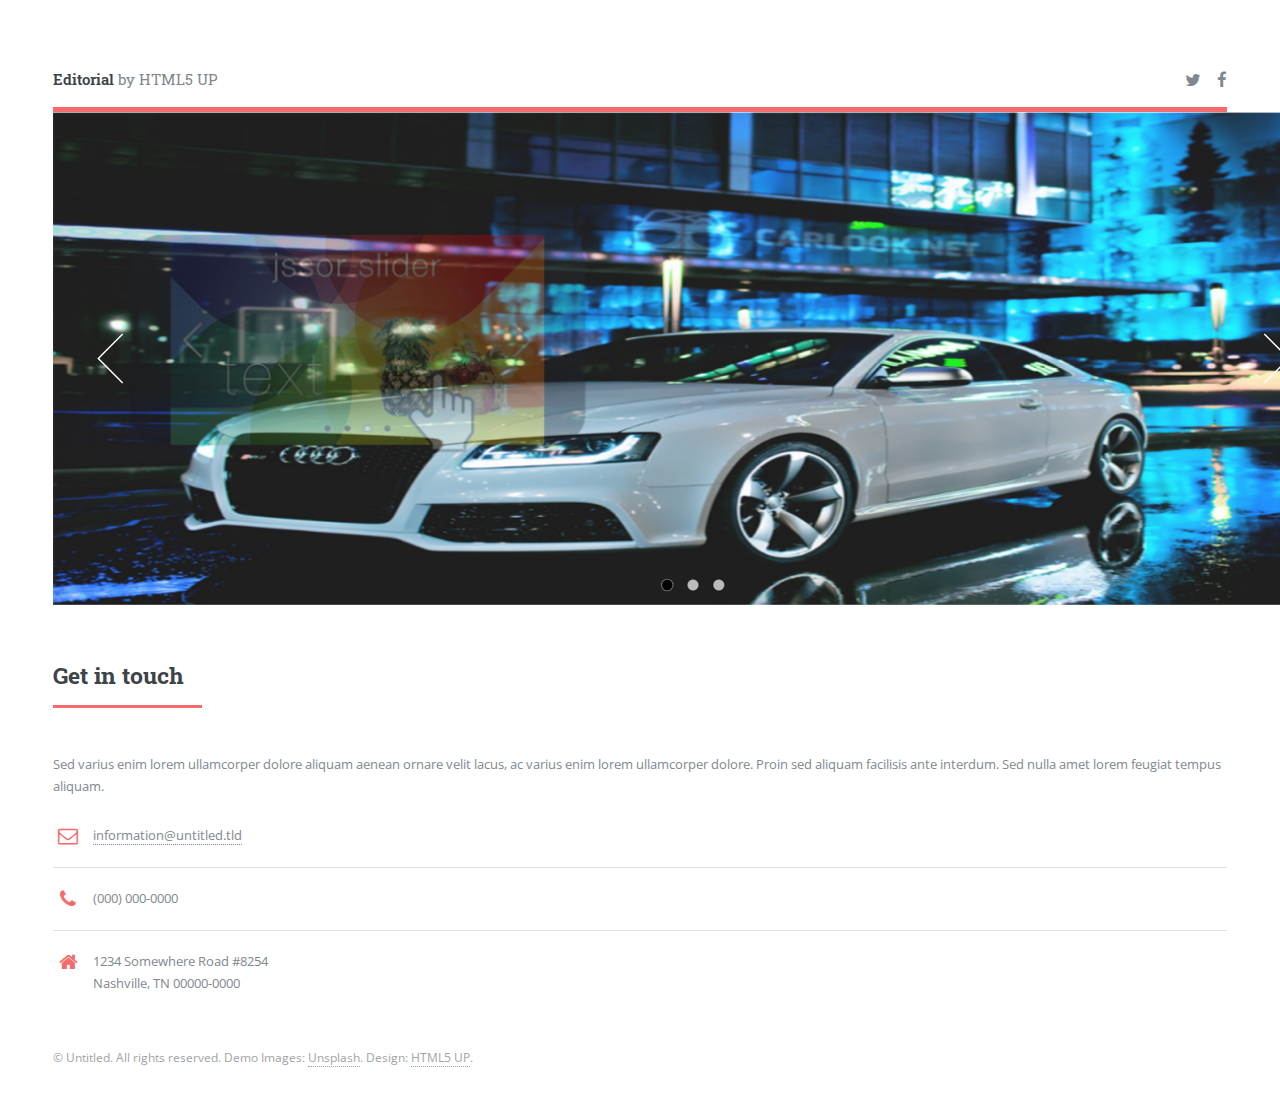
<file: index2_원래슬라이더.html>
<!DOCTYPE HTML>
<!--
	Editorial by HTML5 UP
	html5up.net | @ajlkn
	Free for personal and commercial use under the CCA 3.0 license (html5up.net/license)
-->
<html>
	<head>
		<title>Editorial by HTML5 UP</title>
		<meta charset="utf-8" />
		<meta name="viewport" content="width=device-width, initial-scale=1, user-scalable=no" />
		<link rel="stylesheet" href="assets/css/main.css" />
	<!-- 	<link rel="stylesheet" href="assets/css/main1.css" />  사진 스타일인줄  -->
	</head>
	<body class="is-preload">

		<!-- Wrapper -->
			<div id="wrapper">

				<!-- Main -->
					<div id="main">
						<div class="inner">

							<!-- Header -->
								<header id="header">
									<a href="index.html" class="logo"><strong>Editorial</strong> by HTML5 UP</a>
									<ul class="icons">
										<li><a href="#" class="icon fa-twitter"><span class="label">Twitter</span></a></li>
										<li><a href="#" class="icon fa-facebook"><span class="label">Facebook</span></a></li>
									</ul>
								</header>
<!-- 여기서부터 스크립트         -->
								<script src="js/jquery-1.11.3.min.js" type="text/javascript"></script>
						    <script src="js/jssor.slider-27.5.0.min.js" type="text/javascript"></script>
						    <script type="text/javascript">
						        jQuery(document).ready(function ($) {

						            var jssor_1_SlideoTransitions = [
						              [{b:-1,d:1,o:-0.7}],
						              [{b:900,d:2000,x:-379,e:{x:7}}],
						              [{b:900,d:2000,x:-379,e:{x:7}}],
						              [{b:-1,d:1,o:-1,sX:2,sY:2},{b:0,d:900,x:-171,y:-341,o:1,sX:-2,sY:-2,e:{x:3,y:3,sX:3,sY:3}},{b:900,d:1600,x:-283,o:-1,e:{x:16}}]
						            ];

						            var jssor_1_options = {
						              $AutoPlay: 1,
						              $SlideDuration: 800,
						              $SlideEasing: $Jease$.$OutQuint,
						              $CaptionSliderOptions: {
						                $Class: $JssorCaptionSlideo$,
						                $Transitions: jssor_1_SlideoTransitions
						              },
						              $ArrowNavigatorOptions: {
						                $Class: $JssorArrowNavigator$
						              },
						              $BulletNavigatorOptions: {
						                $Class: $JssorBulletNavigator$
						              }
						            };

						            var jssor_1_slider = new $JssorSlider$("jssor_1", jssor_1_options);

						            /*#region responsive code begin*/

						            var MAX_WIDTH = 3000;

						            function ScaleSlider() {
						                var containerElement = jssor_1_slider.$Elmt.parentNode;
						                var containerWidth = containerElement.clientWidth;

						                if (containerWidth) {

						                    var expectedWidth = Math.min(MAX_WIDTH || containerWidth, containerWidth);

						                    jssor_1_slider.$ScaleWidth(expectedWidth);
						                }
						                else {
						                    window.setTimeout(ScaleSlider, 30);
						                }
						            }

						            ScaleSlider();

						            $(window).bind("load", ScaleSlider);
						            $(window).bind("resize", ScaleSlider);
						            $(window).bind("orientationchange", ScaleSlider);
						            /*#endregion responsive code end*/
						        });
						    </script>
						    <link href="//fonts.googleapis.com/css?family=Roboto+Condensed:300,300italic,regular,italic,700,700italic&subset=latin-ext,greek-ext,cyrillic-ext,greek,vietnamese,latin,cyrillic" rel="stylesheet" type="text/css" />
						    <style>
						        /*jssor slider loading skin spin css*/
						        .jssorl-009-spin img {
						            animation-name: jssorl-009-spin;
						            animation-duration: 1.6s;
						            animation-iteration-count: infinite;
						            animation-timing-function: linear;
						        }

						        @keyframes jssorl-009-spin {
						            from { transform: rotate(0deg); }
						            to { transform: rotate(360deg); }
						        }

						        /*jssor slider bullet skin 032 css*/
						        .jssorb032 {position:absolute;}
						        .jssorb032 .i {position:absolute;cursor:pointer;}
						        .jssorb032 .i .b {fill:#fff;fill-opacity:0.7;stroke:#000;stroke-width:1200;stroke-miterlimit:10;stroke-opacity:0.25;}
						        .jssorb032 .i:hover .b {fill:#000;fill-opacity:.6;stroke:#fff;stroke-opacity:.35;}
						        .jssorb032 .iav .b {fill:#000;fill-opacity:1;stroke:#fff;stroke-opacity:.35;}
						        .jssorb032 .i.idn {opacity:.3;}

						        /*jssor slider arrow skin 051 css*/
						        .jssora051 {display:block;position:absolute;cursor:pointer;}
						        .jssora051 .a {fill:none;stroke:#fff;stroke-width:360;stroke-miterlimit:10;}
						        .jssora051:hover {opacity:.8;}
						        .jssora051.jssora051dn {opacity:.5;}
						        .jssora051.jssora051ds {opacity:.3;pointer-events:none;}
						    </style>
						    <div id="jssor_1" style="position:relative;margin:0 auto;top:0px;left:0px;width:1300px;height:500px;overflow:hidden;visibility:hidden;">
						        <!-- Loading Screen -->
						        <div data-u="loading" class="jssorl-009-spin" style="position:absolute;top:0px;left:0px;width:100%;height:100%;text-align:center;background-color:rgba(0,0,0,0.7);">
						            <img style="margin-top:-19px;position:relative;top:50%;width:38px;height:38px;" src="img/spin.svg" />
						        </div>
						        <div data-u="slides" style="cursor:default;position:relative;top:0px;left:0px;width:1300px;height:500px;overflow:hidden;">
						            <div>
						                <img data-u="image" src="img/001.jpg" />
						                <div data-t="0" data-ts="preserve-3d" style="position:absolute;top:120px;left:75px;width:470px;height:220px;">
						                    <img style="position:absolute;top:0px;left:0px;width:470px;height:220px;max-width:470px;" src="img/c-phone-horizontal.png" />
						                    <div data-ts="preserve-3d" style="position:absolute;top:4px;left:45px;width:379px;height:213px;overflow:hidden;">
						                        <img data-t="1" style="position:absolute;top:0px;left:0px;width:379px;height:213px;max-width:379px;" src="img/c-slide-1.jpg" />
						                        <img data-t="2" style="position:absolute;top:0px;left:379px;width:379px;height:213px;max-width:379px;" src="img/c-slide-3.jpg" />
						                    </div>
						                    <img style="position:absolute;top:4px;left:45px;width:379px;height:213px;max-width:379px;" src="img/c-navigator-horizontal.png" />
						                    <img data-t="3" style="position:absolute;top:476px;left:454px;width:63px;height:77px;max-width:63px;" src="img/hand.png" />
						                </div>
						            </div>
						            <div>
						                <img data-u="image" src="img/002.jpg" />
						            </div>
						            <div>
						                <img data-u="image" src="img/003.jpg" />
						                <div style="position:absolute;top:30px;left:30px;width:480px;height:130px;font-family:'Roboto Condensed',sans-serif;font-size:40px;color:#000000;line-height:1.5;padding:5px 5px 5px 5px;box-sizing:border-box;background-color:rgba(255,188,5,0.8);background-clip:padding-box">TOUCH SWIPE
						<br />
						                    RESPONSIVE SLIDER
						                </div>
						                <div style="position:absolute;top:300px;left:30px;width:480px;height:130px;font-family:'Roboto Condensed',sans-serif;font-size:30px;color:#000000;line-height:1.27;padding:5px 5px 5px 5px;box-sizing:border-box;background-color:rgba(255,188,5,0.8);background-clip:padding-box">Build your slider with anything, includes image, svg, text, html, photo, picture content</div>
						            </div>
						        </div>
						        <!-- Bullet Navigator -->
						        <div data-u="navigator" class="jssorb032" style="position:absolute;bottom:12px;right:12px;" data-autocenter="1" data-scale="0.5" data-scale-bottom="0.75">
						            <div data-u="prototype" class="i" style="width:16px;height:16px;">
						                <svg viewbox="0 0 16000 16000" style="position:absolute;top:0;left:0;width:100%;height:100%;">
						                    <circle class="b" cx="8000" cy="8000" r="5800"></circle>
						                </svg>
						            </div>
						        </div>
						        <!-- Arrow Navigator -->
						        <div data-u="arrowleft" class="jssora051" style="width:65px;height:65px;top:0px;left:25px;" data-autocenter="2" data-scale="0.75" data-scale-left="0.75">
						            <svg viewbox="0 0 16000 16000" style="position:absolute;top:0;left:0;width:100%;height:100%;">
						                <polyline class="a" points="11040,1920 4960,8000 11040,14080 "></polyline>
						            </svg>
						        </div>
						        <div data-u="arrowright" class="jssora051" style="width:65px;height:65px;top:0px;right:25px;" data-autocenter="2" data-scale="0.75" data-scale-right="0.75">
						            <svg viewbox="0 0 16000 16000" style="position:absolute;top:0;left:0;width:100%;height:100%;">
						                <polyline class="a" points="4960,1920 11040,8000 4960,14080 "></polyline>
						            </svg>
						        </div>
						    </div>
						    <!-- #endregion Jssor Slider End -->

							<!-- Section -->
								<section>
									<header class="major">
										<h2>Get in touch</h2>
									</header>
									<p>Sed varius enim lorem ullamcorper dolore aliquam aenean ornare velit lacus, ac varius enim lorem ullamcorper dolore. Proin sed aliquam facilisis ante interdum. Sed nulla amet lorem feugiat tempus aliquam.</p>
									<ul class="contact">
										<li class="fa-envelope-o"><a href="#">information@untitled.tld</a></li>
										<li class="fa-phone">(000) 000-0000</li>
										<li class="fa-home">1234 Somewhere Road #8254<br />
										Nashville, TN 00000-0000</li>
									</ul>
								</section>

							<!-- Footer -->
								<footer id="footer">
									<p class="copyright">&copy; Untitled. All rights reserved. Demo Images: <a href="https://unsplash.com">Unsplash</a>. Design: <a href="https://html5up.net">HTML5 UP</a>.</p>
								</footer>

						</div>
					</div>

			</div>

		<!-- Scripts -->
			<script src="assets/js/jquery.min.js"></script>
			<script src="assets/js/browser.min.js"></script>
			<script src="assets/js/breakpoints.min.js"></script>
			<script src="assets/js/util.js"></script>
			<script src="assets/js/main.js"></script>

	</body>
</html>
</file>
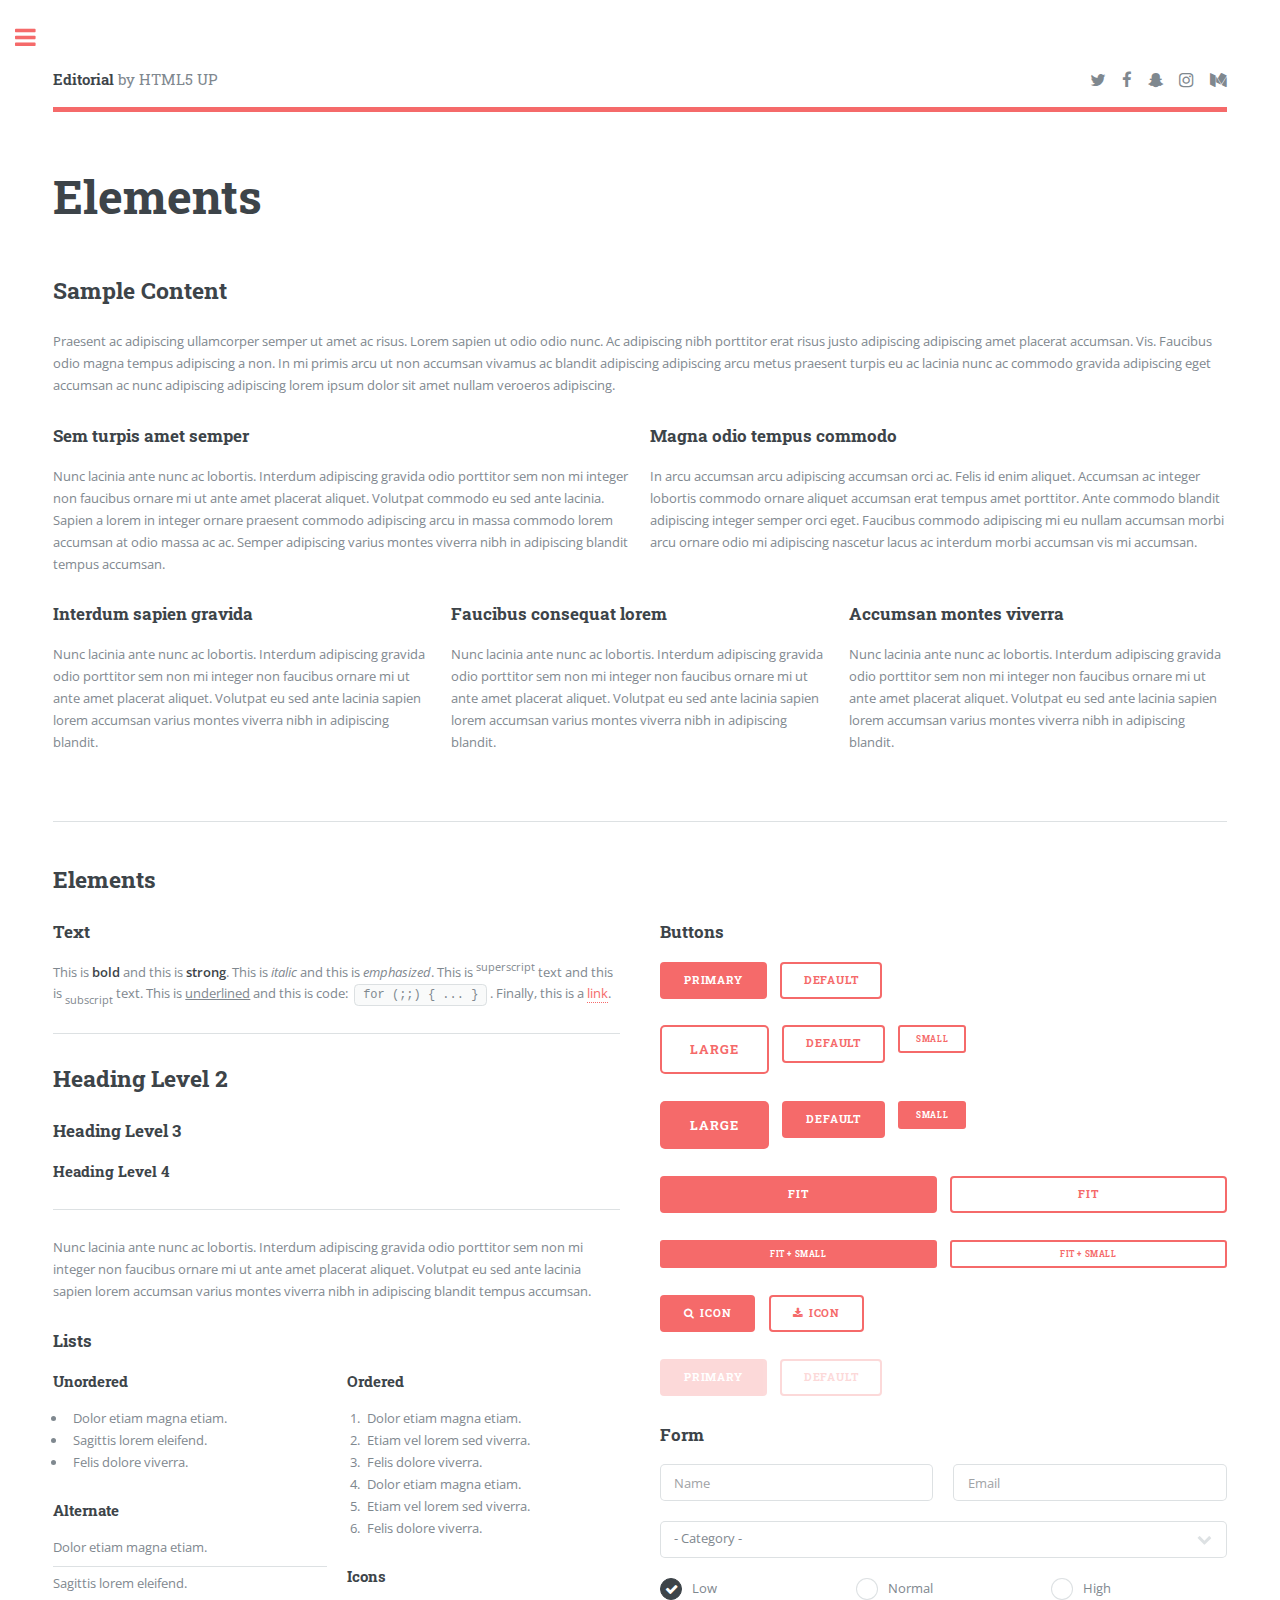
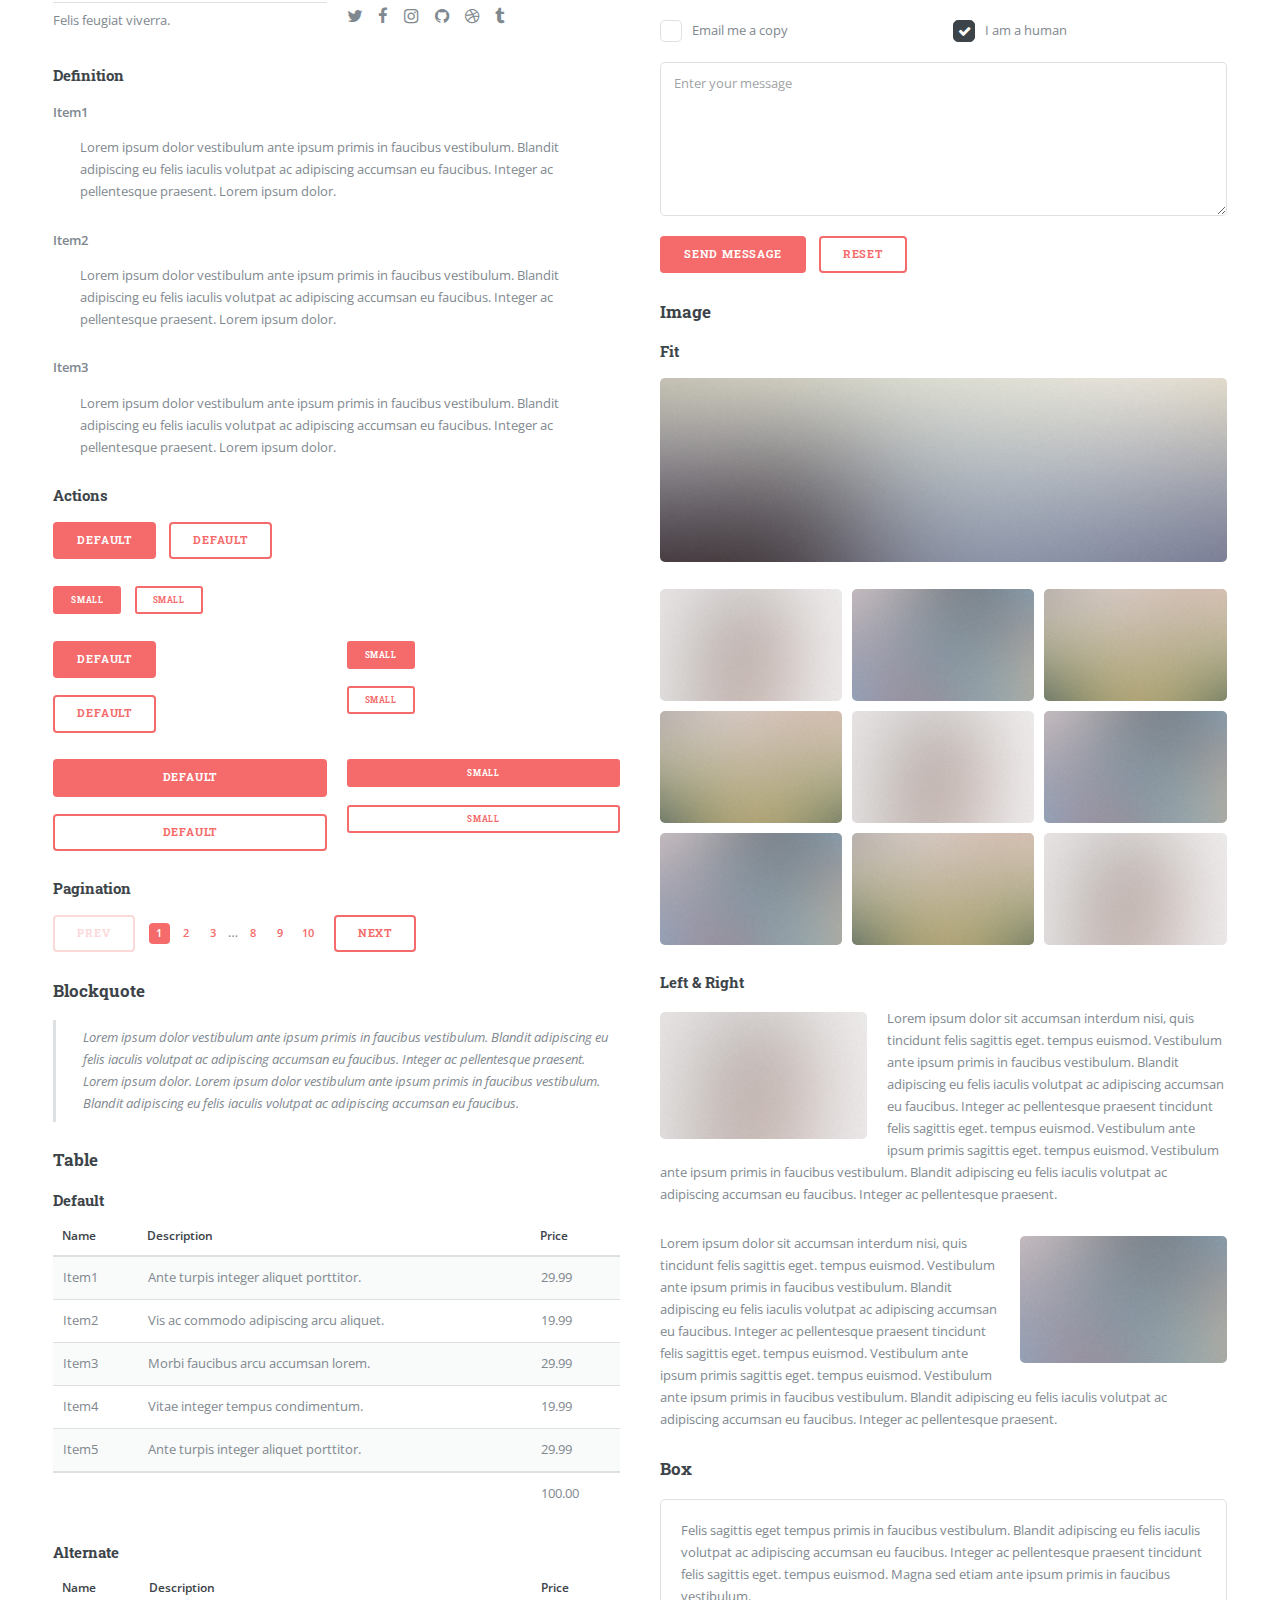
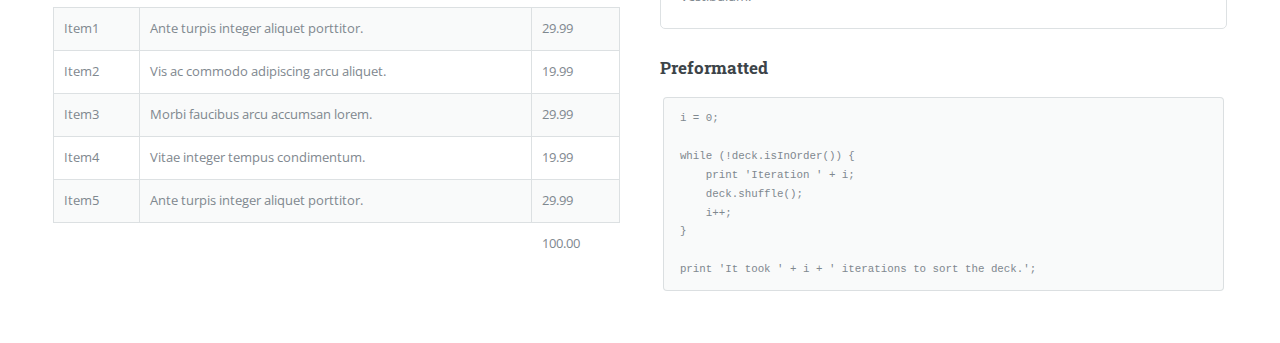
<file: 오픈소스2/elements.html>
<!DOCTYPE HTML>
<!--
	Editorial by HTML5 UP
	html5up.net | @ajlkn
	Free for personal and commercial use under the CCA 3.0 license (html5up.net/license)
-->
<html>
	<head>
		<title>Elements - Editorial by HTML5 UP</title>
		<meta charset="utf-8" />
		<meta name="viewport" content="width=device-width, initial-scale=1, user-scalable=no" />
		<link rel="stylesheet" href="assets/css/main.css" />
	</head>
	<body class="is-preload">

		<!-- Wrapper -->
			<div id="wrapper">

				<!-- Main -->
					<div id="main">
						<div class="inner">

							<!-- Header -->
								<header id="header">
									<a href="index.html" class="logo"><strong>Editorial</strong> by HTML5 UP</a>
									<ul class="icons">
										<li><a href="#" class="icon fa-twitter"><span class="label">Twitter</span></a></li>
										<li><a href="#" class="icon fa-facebook"><span class="label">Facebook</span></a></li>
										<li><a href="#" class="icon fa-snapchat-ghost"><span class="label">Snapchat</span></a></li>
										<li><a href="#" class="icon fa-instagram"><span class="label">Instagram</span></a></li>
										<li><a href="#" class="icon fa-medium"><span class="label">Medium</span></a></li>
									</ul>
								</header>

							<!-- Content -->
								<section>
									<header class="main">
										<h1>Elements</h1>
									</header>

									<!-- Content -->
										<h2 id="content">Sample Content</h2>
										<p>Praesent ac adipiscing ullamcorper semper ut amet ac risus. Lorem sapien ut odio odio nunc. Ac adipiscing nibh porttitor erat risus justo adipiscing adipiscing amet placerat accumsan. Vis. Faucibus odio magna tempus adipiscing a non. In mi primis arcu ut non accumsan vivamus ac blandit adipiscing adipiscing arcu metus praesent turpis eu ac lacinia nunc ac commodo gravida adipiscing eget accumsan ac nunc adipiscing adipiscing lorem ipsum dolor sit amet nullam veroeros adipiscing.</p>
										<div class="row">
											<div class="col-6 col-12-small">
												<h3>Sem turpis amet semper</h3>
												<p>Nunc lacinia ante nunc ac lobortis. Interdum adipiscing gravida odio porttitor sem non mi integer non faucibus ornare mi ut ante amet placerat aliquet. Volutpat commodo eu sed ante lacinia. Sapien a lorem in integer ornare praesent commodo adipiscing arcu in massa commodo lorem accumsan at odio massa ac ac. Semper adipiscing varius montes viverra nibh in adipiscing blandit tempus accumsan.</p>
											</div>
											<div class="col-6 col-12-small">
												<h3>Magna odio tempus commodo</h3>
												<p>In arcu accumsan arcu adipiscing accumsan orci ac. Felis id enim aliquet. Accumsan ac integer lobortis commodo ornare aliquet accumsan erat tempus amet porttitor. Ante commodo blandit adipiscing integer semper orci eget. Faucibus commodo adipiscing mi eu nullam accumsan morbi arcu ornare odio mi adipiscing nascetur lacus ac interdum morbi accumsan vis mi accumsan.</p>
											</div>
											<!-- Break -->
											<div class="col-4 col-12-medium">
												<h3>Interdum sapien gravida</h3>
												<p>Nunc lacinia ante nunc ac lobortis. Interdum adipiscing gravida odio porttitor sem non mi integer non faucibus ornare mi ut ante amet placerat aliquet. Volutpat eu sed ante lacinia sapien lorem accumsan varius montes viverra nibh in adipiscing blandit.</p>
											</div>
											<div class="col-4 col-12-medium">
												<h3>Faucibus consequat lorem</h3>
												<p>Nunc lacinia ante nunc ac lobortis. Interdum adipiscing gravida odio porttitor sem non mi integer non faucibus ornare mi ut ante amet placerat aliquet. Volutpat eu sed ante lacinia sapien lorem accumsan varius montes viverra nibh in adipiscing blandit.</p>
											</div>
											<div class="col-4 col-12-medium">
												<h3>Accumsan montes viverra</h3>
												<p>Nunc lacinia ante nunc ac lobortis. Interdum adipiscing gravida odio porttitor sem non mi integer non faucibus ornare mi ut ante amet placerat aliquet. Volutpat eu sed ante lacinia sapien lorem accumsan varius montes viverra nibh in adipiscing blandit.</p>
											</div>
										</div>

									<hr class="major" />

									<!-- Elements -->
										<h2 id="elements">Elements</h2>
										<div class="row gtr-200">
											<div class="col-6 col-12-medium">

												<!-- Text stuff -->
													<h3>Text</h3>
													<p>This is <b>bold</b> and this is <strong>strong</strong>. This is <i>italic</i> and this is <em>emphasized</em>.
													This is <sup>superscript</sup> text and this is <sub>subscript</sub> text.
													This is <u>underlined</u> and this is code: <code>for (;;) { ... }</code>.
													Finally, this is a <a href="#">link</a>.</p>
													<hr />
													<h2>Heading Level 2</h2>
													<h3>Heading Level 3</h3>
													<h4>Heading Level 4</h4>
													<hr />
													<p>Nunc lacinia ante nunc ac lobortis. Interdum adipiscing gravida odio porttitor sem non mi integer non faucibus ornare mi ut ante amet placerat aliquet. Volutpat eu sed ante lacinia sapien lorem accumsan varius montes viverra nibh in adipiscing blandit tempus accumsan.</p>

												<!-- Lists -->
													<h3>Lists</h3>
													<div class="row">
														<div class="col-6 col-12-small">

															<h4>Unordered</h4>
															<ul>
																<li>Dolor etiam magna etiam.</li>
																<li>Sagittis lorem eleifend.</li>
																<li>Felis dolore viverra.</li>
															</ul>

															<h4>Alternate</h4>
															<ul class="alt">
																<li>Dolor etiam magna etiam.</li>
																<li>Sagittis lorem eleifend.</li>
																<li>Felis feugiat viverra.</li>
															</ul>

														</div>
														<div class="col-6 col-12-small">

															<h4>Ordered</h4>
															<ol>
																<li>Dolor etiam magna etiam.</li>
																<li>Etiam vel lorem sed viverra.</li>
																<li>Felis dolore viverra.</li>
																<li>Dolor etiam magna etiam.</li>
																<li>Etiam vel lorem sed viverra.</li>
																<li>Felis dolore viverra.</li>
															</ol>

															<h4>Icons</h4>
															<ul class="icons">
																<li><a href="#" class="icon fa-twitter"><span class="label">Twitter</span></a></li>
																<li><a href="#" class="icon fa-facebook"><span class="label">Facebook</span></a></li>
																<li><a href="#" class="icon fa-instagram"><span class="label">Instagram</span></a></li>
																<li><a href="#" class="icon fa-github"><span class="label">Github</span></a></li>
																<li><a href="#" class="icon fa-dribbble"><span class="label">Dribbble</span></a></li>
																<li><a href="#" class="icon fa-tumblr"><span class="label">Tumblr</span></a></li>
															</ul>

														</div>
													</div>
													<h4>Definition</h4>
													<dl>
														<dt>Item1</dt>
														<dd>
															<p>Lorem ipsum dolor vestibulum ante ipsum primis in faucibus vestibulum. Blandit adipiscing eu felis iaculis volutpat ac adipiscing accumsan eu faucibus. Integer ac pellentesque praesent. Lorem ipsum dolor.</p>
														</dd>
														<dt>Item2</dt>
														<dd>
															<p>Lorem ipsum dolor vestibulum ante ipsum primis in faucibus vestibulum. Blandit adipiscing eu felis iaculis volutpat ac adipiscing accumsan eu faucibus. Integer ac pellentesque praesent. Lorem ipsum dolor.</p>
														</dd>
														<dt>Item3</dt>
														<dd>
															<p>Lorem ipsum dolor vestibulum ante ipsum primis in faucibus vestibulum. Blandit adipiscing eu felis iaculis volutpat ac adipiscing accumsan eu faucibus. Integer ac pellentesque praesent. Lorem ipsum dolor.</p>
														</dd>
													</dl>

													<h4>Actions</h4>
													<ul class="actions">
														<li><a href="#" class="button primary">Default</a></li>
														<li><a href="#" class="button">Default</a></li>
													</ul>
													<ul class="actions small">
														<li><a href="#" class="button primary small">Small</a></li>
														<li><a href="#" class="button small">Small</a></li>
													</ul>
													<div class="row">
														<div class="col-6 col-12-small">
															<ul class="actions stacked">
																<li><a href="#" class="button primary">Default</a></li>
																<li><a href="#" class="button">Default</a></li>
															</ul>
														</div>
														<div class="col-6 col-12-small">
															<ul class="actions stacked">
																<li><a href="#" class="button primary small">Small</a></li>
																<li><a href="#" class="button small">Small</a></li>
															</ul>
														</div>
														<div class="col-6 col-12-small">
															<ul class="actions stacked">
																<li><a href="#" class="button primary fit">Default</a></li>
																<li><a href="#" class="button fit">Default</a></li>
															</ul>
														</div>
														<div class="col-6 col-12-small">
															<ul class="actions stacked">
																<li><a href="#" class="button primary small fit">Small</a></li>
																<li><a href="#" class="button small fit">Small</a></li>
															</ul>
														</div>
													</div>

													<h4>Pagination</h4>
													<ul class="pagination">
														<li><span class="button disabled">Prev</span></li>
														<li><a href="#" class="page active">1</a></li>
														<li><a href="#" class="page">2</a></li>
														<li><a href="#" class="page">3</a></li>
														<li><span>&hellip;</span></li>
														<li><a href="#" class="page">8</a></li>
														<li><a href="#" class="page">9</a></li>
														<li><a href="#" class="page">10</a></li>
														<li><a href="#" class="button">Next</a></li>
													</ul>

												<!-- Blockquote -->
													<h3>Blockquote</h3>
													<blockquote>Lorem ipsum dolor vestibulum ante ipsum primis in faucibus vestibulum. Blandit adipiscing eu felis iaculis volutpat ac adipiscing accumsan eu faucibus. Integer ac pellentesque praesent. Lorem ipsum dolor. Lorem ipsum dolor vestibulum ante ipsum primis in faucibus vestibulum. Blandit adipiscing eu felis iaculis volutpat ac adipiscing accumsan eu faucibus.</blockquote>

												<!-- Table -->
													<h3>Table</h3>

													<h4>Default</h4>
													<div class="table-wrapper">
														<table>
															<thead>
																<tr>
																	<th>Name</th>
																	<th>Description</th>
																	<th>Price</th>
																</tr>
															</thead>
															<tbody>
																<tr>
																	<td>Item1</td>
																	<td>Ante turpis integer aliquet porttitor.</td>
																	<td>29.99</td>
																</tr>
																<tr>
																	<td>Item2</td>
																	<td>Vis ac commodo adipiscing arcu aliquet.</td>
																	<td>19.99</td>
																</tr>
																<tr>
																	<td>Item3</td>
																	<td> Morbi faucibus arcu accumsan lorem.</td>
																	<td>29.99</td>
																</tr>
																<tr>
																	<td>Item4</td>
																	<td>Vitae integer tempus condimentum.</td>
																	<td>19.99</td>
																</tr>
																<tr>
																	<td>Item5</td>
																	<td>Ante turpis integer aliquet porttitor.</td>
																	<td>29.99</td>
																</tr>
															</tbody>
															<tfoot>
																<tr>
																	<td colspan="2"></td>
																	<td>100.00</td>
																</tr>
															</tfoot>
														</table>
													</div>

													<h4>Alternate</h4>
													<div class="table-wrapper">
														<table class="alt">
															<thead>
																<tr>
																	<th>Name</th>
																	<th>Description</th>
																	<th>Price</th>
																</tr>
															</thead>
															<tbody>
																<tr>
																	<td>Item1</td>
																	<td>Ante turpis integer aliquet porttitor.</td>
																	<td>29.99</td>
																</tr>
																<tr>
																	<td>Item2</td>
																	<td>Vis ac commodo adipiscing arcu aliquet.</td>
																	<td>19.99</td>
																</tr>
																<tr>
																	<td>Item3</td>
																	<td> Morbi faucibus arcu accumsan lorem.</td>
																	<td>29.99</td>
																</tr>
																<tr>
																	<td>Item4</td>
																	<td>Vitae integer tempus condimentum.</td>
																	<td>19.99</td>
																</tr>
																<tr>
																	<td>Item5</td>
																	<td>Ante turpis integer aliquet porttitor.</td>
																	<td>29.99</td>
																</tr>
															</tbody>
															<tfoot>
																<tr>
																	<td colspan="2"></td>
																	<td>100.00</td>
																</tr>
															</tfoot>
														</table>
													</div>

											</div>
											<div class="col-6 col-12-medium">

												<!-- Buttons -->
													<h3>Buttons</h3>
													<ul class="actions">
														<li><a href="#" class="button primary">Primary</a></li>
														<li><a href="#" class="button">Default</a></li>
													</ul>
													<ul class="actions">
														<li><a href="#" class="button large">Large</a></li>
														<li><a href="#" class="button">Default</a></li>
														<li><a href="#" class="button small">Small</a></li>
													</ul>
													<ul class="actions">
														<li><a href="#" class="button primary large">Large</a></li>
														<li><a href="#" class="button primary">Default</a></li>
														<li><a href="#" class="button primary small">Small</a></li>
													</ul>
													<ul class="actions fit">
														<li><a href="#" class="button primary fit">Fit</a></li>
														<li><a href="#" class="button fit">Fit</a></li>
													</ul>
													<ul class="actions fit small">
														<li><a href="#" class="button primary fit small">Fit + Small</a></li>
														<li><a href="#" class="button fit small">Fit + Small</a></li>
													</ul>
													<ul class="actions">
														<li><a href="#" class="button primary icon fa-search">Icon</a></li>
														<li><a href="#" class="button icon fa-download">Icon</a></li>
													</ul>
													<ul class="actions">
														<li><span class="button primary disabled">Primary</span></li>
														<li><span class="button disabled">Default</span></li>
													</ul>

												<!-- Form -->
													<h3>Form</h3>

													<form method="post" action="#">
														<div class="row gtr-uniform">
															<div class="col-6 col-12-xsmall">
																<input type="text" name="demo-name" id="demo-name" value="" placeholder="Name" />
															</div>
															<div class="col-6 col-12-xsmall">
																<input type="email" name="demo-email" id="demo-email" value="" placeholder="Email" />
															</div>
															<!-- Break -->
															<div class="col-12">
																<select name="demo-category" id="demo-category">
																	<option value="">- Category -</option>
																	<option value="1">Manufacturing</option>
																	<option value="1">Shipping</option>
																	<option value="1">Administration</option>
																	<option value="1">Human Resources</option>
																</select>
															</div>
															<!-- Break -->
															<div class="col-4 col-12-small">
																<input type="radio" id="demo-priority-low" name="demo-priority" checked>
																<label for="demo-priority-low">Low</label>
															</div>
															<div class="col-4 col-12-small">
																<input type="radio" id="demo-priority-normal" name="demo-priority">
																<label for="demo-priority-normal">Normal</label>
															</div>
															<div class="col-4 col-12-small">
																<input type="radio" id="demo-priority-high" name="demo-priority">
																<label for="demo-priority-high">High</label>
															</div>
															<!-- Break -->
															<div class="col-6 col-12-small">
																<input type="checkbox" id="demo-copy" name="demo-copy">
																<label for="demo-copy">Email me a copy</label>
															</div>
															<div class="col-6 col-12-small">
																<input type="checkbox" id="demo-human" name="demo-human" checked>
																<label for="demo-human">I am a human</label>
															</div>
															<!-- Break -->
															<div class="col-12">
																<textarea name="demo-message" id="demo-message" placeholder="Enter your message" rows="6"></textarea>
															</div>
															<!-- Break -->
															<div class="col-12">
																<ul class="actions">
																	<li><input type="submit" value="Send Message" class="primary" /></li>
																	<li><input type="reset" value="Reset" /></li>
																</ul>
															</div>
														</div>
													</form>

												<!-- Image -->
													<h3>Image</h3>

													<h4>Fit</h4>
													<span class="image fit"><img src="images/pic11.jpg" alt="" /></span>
													<div class="box alt">
														<div class="row gtr-50 gtr-uniform">
															<div class="col-4"><span class="image fit"><img src="images/pic01.jpg" alt="" /></span></div>
															<div class="col-4"><span class="image fit"><img src="images/pic02.jpg" alt="" /></span></div>
															<div class="col-4"><span class="image fit"><img src="images/pic03.jpg" alt="" /></span></div>
															<!-- Break -->
															<div class="col-4"><span class="image fit"><img src="images/pic03.jpg" alt="" /></span></div>
															<div class="col-4"><span class="image fit"><img src="images/pic01.jpg" alt="" /></span></div>
															<div class="col-4"><span class="image fit"><img src="images/pic02.jpg" alt="" /></span></div>
															<!-- Break -->
															<div class="col-4"><span class="image fit"><img src="images/pic02.jpg" alt="" /></span></div>
															<div class="col-4"><span class="image fit"><img src="images/pic03.jpg" alt="" /></span></div>
															<div class="col-4"><span class="image fit"><img src="images/pic01.jpg" alt="" /></span></div>
														</div>
													</div>

													<h4>Left &amp; Right</h4>
													<p><span class="image left"><img src="images/pic01.jpg" alt="" /></span>Lorem ipsum dolor sit accumsan interdum nisi, quis tincidunt felis sagittis eget. tempus euismod. Vestibulum ante ipsum primis in faucibus vestibulum. Blandit adipiscing eu felis iaculis volutpat ac adipiscing accumsan eu faucibus. Integer ac pellentesque praesent tincidunt felis sagittis eget. tempus euismod. Vestibulum ante ipsum primis sagittis eget. tempus euismod. Vestibulum ante ipsum primis in faucibus vestibulum. Blandit adipiscing eu felis iaculis volutpat ac adipiscing accumsan eu faucibus. Integer ac pellentesque praesent.</p>
													<p><span class="image right"><img src="images/pic02.jpg" alt="" /></span>Lorem ipsum dolor sit accumsan interdum nisi, quis tincidunt felis sagittis eget. tempus euismod. Vestibulum ante ipsum primis in faucibus vestibulum. Blandit adipiscing eu felis iaculis volutpat ac adipiscing accumsan eu faucibus. Integer ac pellentesque praesent tincidunt felis sagittis eget. tempus euismod. Vestibulum ante ipsum primis sagittis eget. tempus euismod. Vestibulum ante ipsum primis in faucibus vestibulum. Blandit adipiscing eu felis iaculis volutpat ac adipiscing accumsan eu faucibus. Integer ac pellentesque praesent.</p>

												<!-- Box -->
													<h3>Box</h3>
													<div class="box">
														<p>Felis sagittis eget tempus primis in faucibus vestibulum. Blandit adipiscing eu felis iaculis volutpat ac adipiscing accumsan eu faucibus. Integer ac pellentesque praesent tincidunt felis sagittis eget. tempus euismod. Magna sed etiam ante ipsum primis in faucibus vestibulum.</p>
													</div>

												<!-- Preformatted Code -->
													<h3>Preformatted</h3>
													<pre><code>i = 0;

while (!deck.isInOrder()) {
    print 'Iteration ' + i;
    deck.shuffle();
    i++;
}

print 'It took ' + i + ' iterations to sort the deck.';
</code></pre>

											</div>
										</div>

								</section>

						</div>
					</div>

				<!-- Sidebar -->
					<div id="sidebar">
						<div class="inner">

							<!-- Search -->
								<section id="search" class="alt">
									<form method="post" action="#">
										<input type="text" name="query" id="query" placeholder="Search" />
									</form>
								</section>

							<!-- Menu -->
								<nav id="menu">
									<header class="major">
										<h2>Menu</h2>
									</header>
									<ul>
										<li><a href="index.html">Homepage</a></li>
										<li><a href="generic.html">Generic</a></li>
										<li><a href="elements.html">Elements</a></li>
										<li>
											<span class="opener">Submenu</span>
											<ul>
												<li><a href="#">Lorem Dolor</a></li>
												<li><a href="#">Ipsum Adipiscing</a></li>
												<li><a href="#">Tempus Magna</a></li>
												<li><a href="#">Feugiat Veroeros</a></li>
											</ul>
										</li>
										<li><a href="#">Etiam Dolore</a></li>
										<li><a href="#">Adipiscing</a></li>
										<li>
											<span class="opener">Another Submenu</span>
											<ul>
												<li><a href="#">Lorem Dolor</a></li>
												<li><a href="#">Ipsum Adipiscing</a></li>
												<li><a href="#">Tempus Magna</a></li>
												<li><a href="#">Feugiat Veroeros</a></li>
											</ul>
										</li>
										<li><a href="#">Maximus Erat</a></li>
										<li><a href="#">Sapien Mauris</a></li>
										<li><a href="#">Amet Lacinia</a></li>
									</ul>
								</nav>

							<!-- Section -->
								<section>
									<header class="major">
										<h2>Ante interdum</h2>
									</header>
									<div class="mini-posts">
										<article>
											<a href="#" class="image"><img src="images/pic07.jpg" alt="" /></a>
											<p>Aenean ornare velit lacus, ac varius enim lorem ullamcorper dolore aliquam.</p>
										</article>
										<article>
											<a href="#" class="image"><img src="images/pic08.jpg" alt="" /></a>
											<p>Aenean ornare velit lacus, ac varius enim lorem ullamcorper dolore aliquam.</p>
										</article>
										<article>
											<a href="#" class="image"><img src="images/pic09.jpg" alt="" /></a>
											<p>Aenean ornare velit lacus, ac varius enim lorem ullamcorper dolore aliquam.</p>
										</article>
									</div>
									<ul class="actions">
										<li><a href="#" class="button">More</a></li>
									</ul>
								</section>

							<!-- Section -->
								<section>
									<header class="major">
										<h2>Get in touch</h2>
									</header>
									<p>Sed varius enim lorem ullamcorper dolore aliquam aenean ornare velit lacus, ac varius enim lorem ullamcorper dolore. Proin sed aliquam facilisis ante interdum. Sed nulla amet lorem feugiat tempus aliquam.</p>
									<ul class="contact">
										<li class="fa-envelope-o"><a href="#">information@untitled.tld</a></li>
										<li class="fa-phone">(000) 000-0000</li>
										<li class="fa-home">1234 Somewhere Road #8254<br />
										Nashville, TN 00000-0000</li>
									</ul>
								</section>

							<!-- Footer -->
								<footer id="footer">
									<p class="copyright">&copy; Untitled. All rights reserved. Demo Images: <a href="https://unsplash.com">Unsplash</a>. Design: <a href="https://html5up.net">HTML5 UP</a>.</p>
								</footer>

						</div>
					</div>

			</div>

		<!-- Scripts -->
			<script src="assets/js/jquery.min.js"></script>
			<script src="assets/js/browser.min.js"></script>
			<script src="assets/js/breakpoints.min.js"></script>
			<script src="assets/js/util.js"></script>
			<script src="assets/js/main.js"></script>

	</body>
</html>
</file>
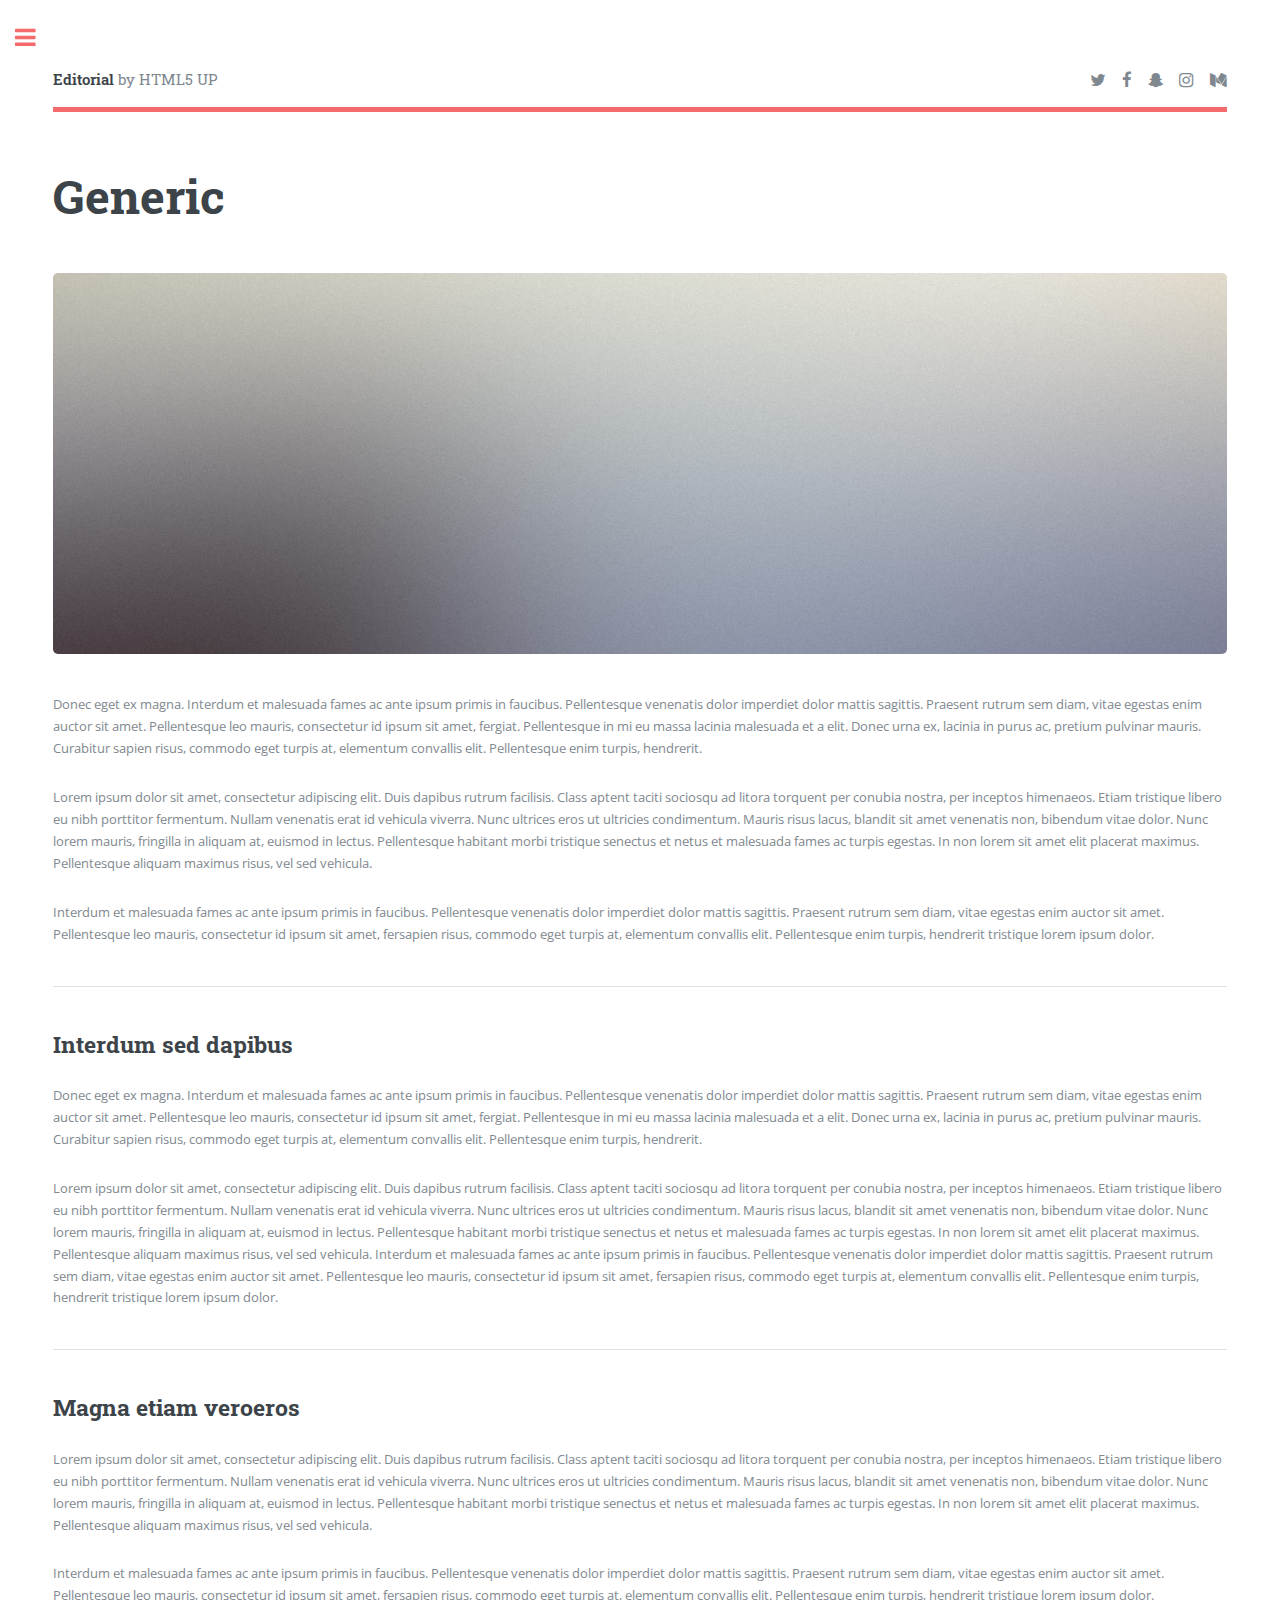
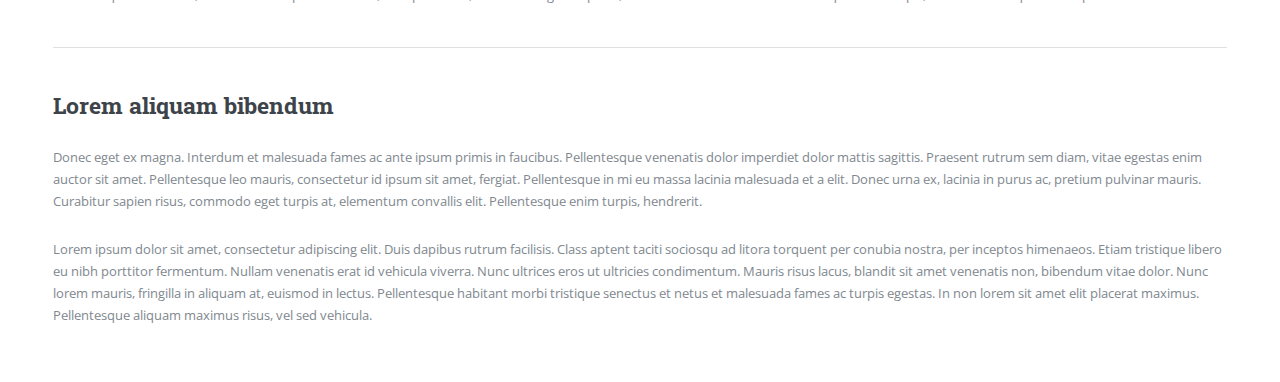
<file: 오픈소스2/generic.html>
<!DOCTYPE HTML>
<!--
	Editorial by HTML5 UP
	html5up.net | @ajlkn
	Free for personal and commercial use under the CCA 3.0 license (html5up.net/license)
-->
<html>
	<head>
		<title>Generic - Editorial by HTML5 UP</title>
		<meta charset="utf-8" />
		<meta name="viewport" content="width=device-width, initial-scale=1, user-scalable=no" />
		<link rel="stylesheet" href="assets/css/main.css" />
	</head>
	<body class="is-preload">

		<!-- Wrapper -->
			<div id="wrapper">

				<!-- Main -->
					<div id="main">
						<div class="inner">

							<!-- Header -->
								<header id="header">
									<a href="index.html" class="logo"><strong>Editorial</strong> by HTML5 UP</a>
									<ul class="icons">
										<li><a href="#" class="icon fa-twitter"><span class="label">Twitter</span></a></li>
										<li><a href="#" class="icon fa-facebook"><span class="label">Facebook</span></a></li>
										<li><a href="#" class="icon fa-snapchat-ghost"><span class="label">Snapchat</span></a></li>
										<li><a href="#" class="icon fa-instagram"><span class="label">Instagram</span></a></li>
										<li><a href="#" class="icon fa-medium"><span class="label">Medium</span></a></li>
									</ul>
								</header>

							<!-- Content -->
								<section>
									<header class="main">
										<h1>Generic</h1>
									</header>

									<span class="image main"><img src="images/pic11.jpg" alt="" /></span>

									<p>Donec eget ex magna. Interdum et malesuada fames ac ante ipsum primis in faucibus. Pellentesque venenatis dolor imperdiet dolor mattis sagittis. Praesent rutrum sem diam, vitae egestas enim auctor sit amet. Pellentesque leo mauris, consectetur id ipsum sit amet, fergiat. Pellentesque in mi eu massa lacinia malesuada et a elit. Donec urna ex, lacinia in purus ac, pretium pulvinar mauris. Curabitur sapien risus, commodo eget turpis at, elementum convallis elit. Pellentesque enim turpis, hendrerit.</p>
									<p>Lorem ipsum dolor sit amet, consectetur adipiscing elit. Duis dapibus rutrum facilisis. Class aptent taciti sociosqu ad litora torquent per conubia nostra, per inceptos himenaeos. Etiam tristique libero eu nibh porttitor fermentum. Nullam venenatis erat id vehicula viverra. Nunc ultrices eros ut ultricies condimentum. Mauris risus lacus, blandit sit amet venenatis non, bibendum vitae dolor. Nunc lorem mauris, fringilla in aliquam at, euismod in lectus. Pellentesque habitant morbi tristique senectus et netus et malesuada fames ac turpis egestas. In non lorem sit amet elit placerat maximus. Pellentesque aliquam maximus risus, vel sed vehicula.</p>
									<p>Interdum et malesuada fames ac ante ipsum primis in faucibus. Pellentesque venenatis dolor imperdiet dolor mattis sagittis. Praesent rutrum sem diam, vitae egestas enim auctor sit amet. Pellentesque leo mauris, consectetur id ipsum sit amet, fersapien risus, commodo eget turpis at, elementum convallis elit. Pellentesque enim turpis, hendrerit tristique lorem ipsum dolor.</p>

									<hr class="major" />

									<h2>Interdum sed dapibus</h2>
									<p>Donec eget ex magna. Interdum et malesuada fames ac ante ipsum primis in faucibus. Pellentesque venenatis dolor imperdiet dolor mattis sagittis. Praesent rutrum sem diam, vitae egestas enim auctor sit amet. Pellentesque leo mauris, consectetur id ipsum sit amet, fergiat. Pellentesque in mi eu massa lacinia malesuada et a elit. Donec urna ex, lacinia in purus ac, pretium pulvinar mauris. Curabitur sapien risus, commodo eget turpis at, elementum convallis elit. Pellentesque enim turpis, hendrerit.</p>
									<p>Lorem ipsum dolor sit amet, consectetur adipiscing elit. Duis dapibus rutrum facilisis. Class aptent taciti sociosqu ad litora torquent per conubia nostra, per inceptos himenaeos. Etiam tristique libero eu nibh porttitor fermentum. Nullam venenatis erat id vehicula viverra. Nunc ultrices eros ut ultricies condimentum. Mauris risus lacus, blandit sit amet venenatis non, bibendum vitae dolor. Nunc lorem mauris, fringilla in aliquam at, euismod in lectus. Pellentesque habitant morbi tristique senectus et netus et malesuada fames ac turpis egestas. In non lorem sit amet elit placerat maximus. Pellentesque aliquam maximus risus, vel sed vehicula. Interdum et malesuada fames ac ante ipsum primis in faucibus. Pellentesque venenatis dolor imperdiet dolor mattis sagittis. Praesent rutrum sem diam, vitae egestas enim auctor sit amet. Pellentesque leo mauris, consectetur id ipsum sit amet, fersapien risus, commodo eget turpis at, elementum convallis elit. Pellentesque enim turpis, hendrerit tristique lorem ipsum dolor.</p>

									<hr class="major" />

									<h2>Magna etiam veroeros</h2>
									<p>Lorem ipsum dolor sit amet, consectetur adipiscing elit. Duis dapibus rutrum facilisis. Class aptent taciti sociosqu ad litora torquent per conubia nostra, per inceptos himenaeos. Etiam tristique libero eu nibh porttitor fermentum. Nullam venenatis erat id vehicula viverra. Nunc ultrices eros ut ultricies condimentum. Mauris risus lacus, blandit sit amet venenatis non, bibendum vitae dolor. Nunc lorem mauris, fringilla in aliquam at, euismod in lectus. Pellentesque habitant morbi tristique senectus et netus et malesuada fames ac turpis egestas. In non lorem sit amet elit placerat maximus. Pellentesque aliquam maximus risus, vel sed vehicula.</p>
									<p>Interdum et malesuada fames ac ante ipsum primis in faucibus. Pellentesque venenatis dolor imperdiet dolor mattis sagittis. Praesent rutrum sem diam, vitae egestas enim auctor sit amet. Pellentesque leo mauris, consectetur id ipsum sit amet, fersapien risus, commodo eget turpis at, elementum convallis elit. Pellentesque enim turpis, hendrerit tristique lorem ipsum dolor.</p>

									<hr class="major" />

									<h2>Lorem aliquam bibendum</h2>
									<p>Donec eget ex magna. Interdum et malesuada fames ac ante ipsum primis in faucibus. Pellentesque venenatis dolor imperdiet dolor mattis sagittis. Praesent rutrum sem diam, vitae egestas enim auctor sit amet. Pellentesque leo mauris, consectetur id ipsum sit amet, fergiat. Pellentesque in mi eu massa lacinia malesuada et a elit. Donec urna ex, lacinia in purus ac, pretium pulvinar mauris. Curabitur sapien risus, commodo eget turpis at, elementum convallis elit. Pellentesque enim turpis, hendrerit.</p>
									<p>Lorem ipsum dolor sit amet, consectetur adipiscing elit. Duis dapibus rutrum facilisis. Class aptent taciti sociosqu ad litora torquent per conubia nostra, per inceptos himenaeos. Etiam tristique libero eu nibh porttitor fermentum. Nullam venenatis erat id vehicula viverra. Nunc ultrices eros ut ultricies condimentum. Mauris risus lacus, blandit sit amet venenatis non, bibendum vitae dolor. Nunc lorem mauris, fringilla in aliquam at, euismod in lectus. Pellentesque habitant morbi tristique senectus et netus et malesuada fames ac turpis egestas. In non lorem sit amet elit placerat maximus. Pellentesque aliquam maximus risus, vel sed vehicula.</p>

								</section>

						</div>
					</div>

				<!-- Sidebar -->
					<div id="sidebar">
						<div class="inner">

							<!-- Search -->
								<section id="search" class="alt">
									<form method="post" action="#">
										<input type="text" name="query" id="query" placeholder="Search" />
									</form>
								</section>

							<!-- Menu -->
								<nav id="menu">
									<header class="major">
										<h2>Menu</h2>
									</header>
									<ul>
										<li><a href="index.html">Homepage</a></li>
										<li><a href="generic.html">Generic</a></li>
										<li><a href="elements.html">Elements</a></li>
										<li>
											<span class="opener">Submenu</span>
											<ul>
												<li><a href="#">Lorem Dolor</a></li>
												<li><a href="#">Ipsum Adipiscing</a></li>
												<li><a href="#">Tempus Magna</a></li>
												<li><a href="#">Feugiat Veroeros</a></li>
											</ul>
										</li>
										<li><a href="#">Etiam Dolore</a></li>
										<li><a href="#">Adipiscing</a></li>
										<li>
											<span class="opener">Another Submenu</span>
											<ul>
												<li><a href="#">Lorem Dolor</a></li>
												<li><a href="#">Ipsum Adipiscing</a></li>
												<li><a href="#">Tempus Magna</a></li>
												<li><a href="#">Feugiat Veroeros</a></li>
											</ul>
										</li>
										<li><a href="#">Maximus Erat</a></li>
										<li><a href="#">Sapien Mauris</a></li>
										<li><a href="#">Amet Lacinia</a></li>
									</ul>
								</nav>

							<!-- Section -->
								<section>
									<header class="major">
										<h2>Ante interdum</h2>
									</header>
									<div class="mini-posts">
										<article>
											<a href="#" class="image"><img src="images/pic07.jpg" alt="" /></a>
											<p>Aenean ornare velit lacus, ac varius enim lorem ullamcorper dolore aliquam.</p>
										</article>
										<article>
											<a href="#" class="image"><img src="images/pic08.jpg" alt="" /></a>
											<p>Aenean ornare velit lacus, ac varius enim lorem ullamcorper dolore aliquam.</p>
										</article>
										<article>
											<a href="#" class="image"><img src="images/pic09.jpg" alt="" /></a>
											<p>Aenean ornare velit lacus, ac varius enim lorem ullamcorper dolore aliquam.</p>
										</article>
									</div>
									<ul class="actions">
										<li><a href="#" class="button">More</a></li>
									</ul>
								</section>

							<!-- Section -->
								<section>
									<header class="major">
										<h2>Get in touch</h2>
									</header>
									<p>Sed varius enim lorem ullamcorper dolore aliquam aenean ornare velit lacus, ac varius enim lorem ullamcorper dolore. Proin sed aliquam facilisis ante interdum. Sed nulla amet lorem feugiat tempus aliquam.</p>
									<ul class="contact">
										<li class="fa-envelope-o"><a href="#">information@untitled.tld</a></li>
										<li class="fa-phone">(000) 000-0000</li>
										<li class="fa-home">1234 Somewhere Road #8254<br />
										Nashville, TN 00000-0000</li>
									</ul>
								</section>

							<!-- Footer -->
								<footer id="footer">
									<p class="copyright">&copy; Untitled. All rights reserved. Demo Images: <a href="https://unsplash.com">Unsplash</a>. Design: <a href="https://html5up.net">HTML5 UP</a>.</p>
								</footer>

						</div>
					</div>

			</div>

		<!-- Scripts -->
			<script src="assets/js/jquery.min.js"></script>
			<script src="assets/js/browser.min.js"></script>
			<script src="assets/js/breakpoints.min.js"></script>
			<script src="assets/js/util.js"></script>
			<script src="assets/js/main.js"></script>

	</body>
</html>
</file>
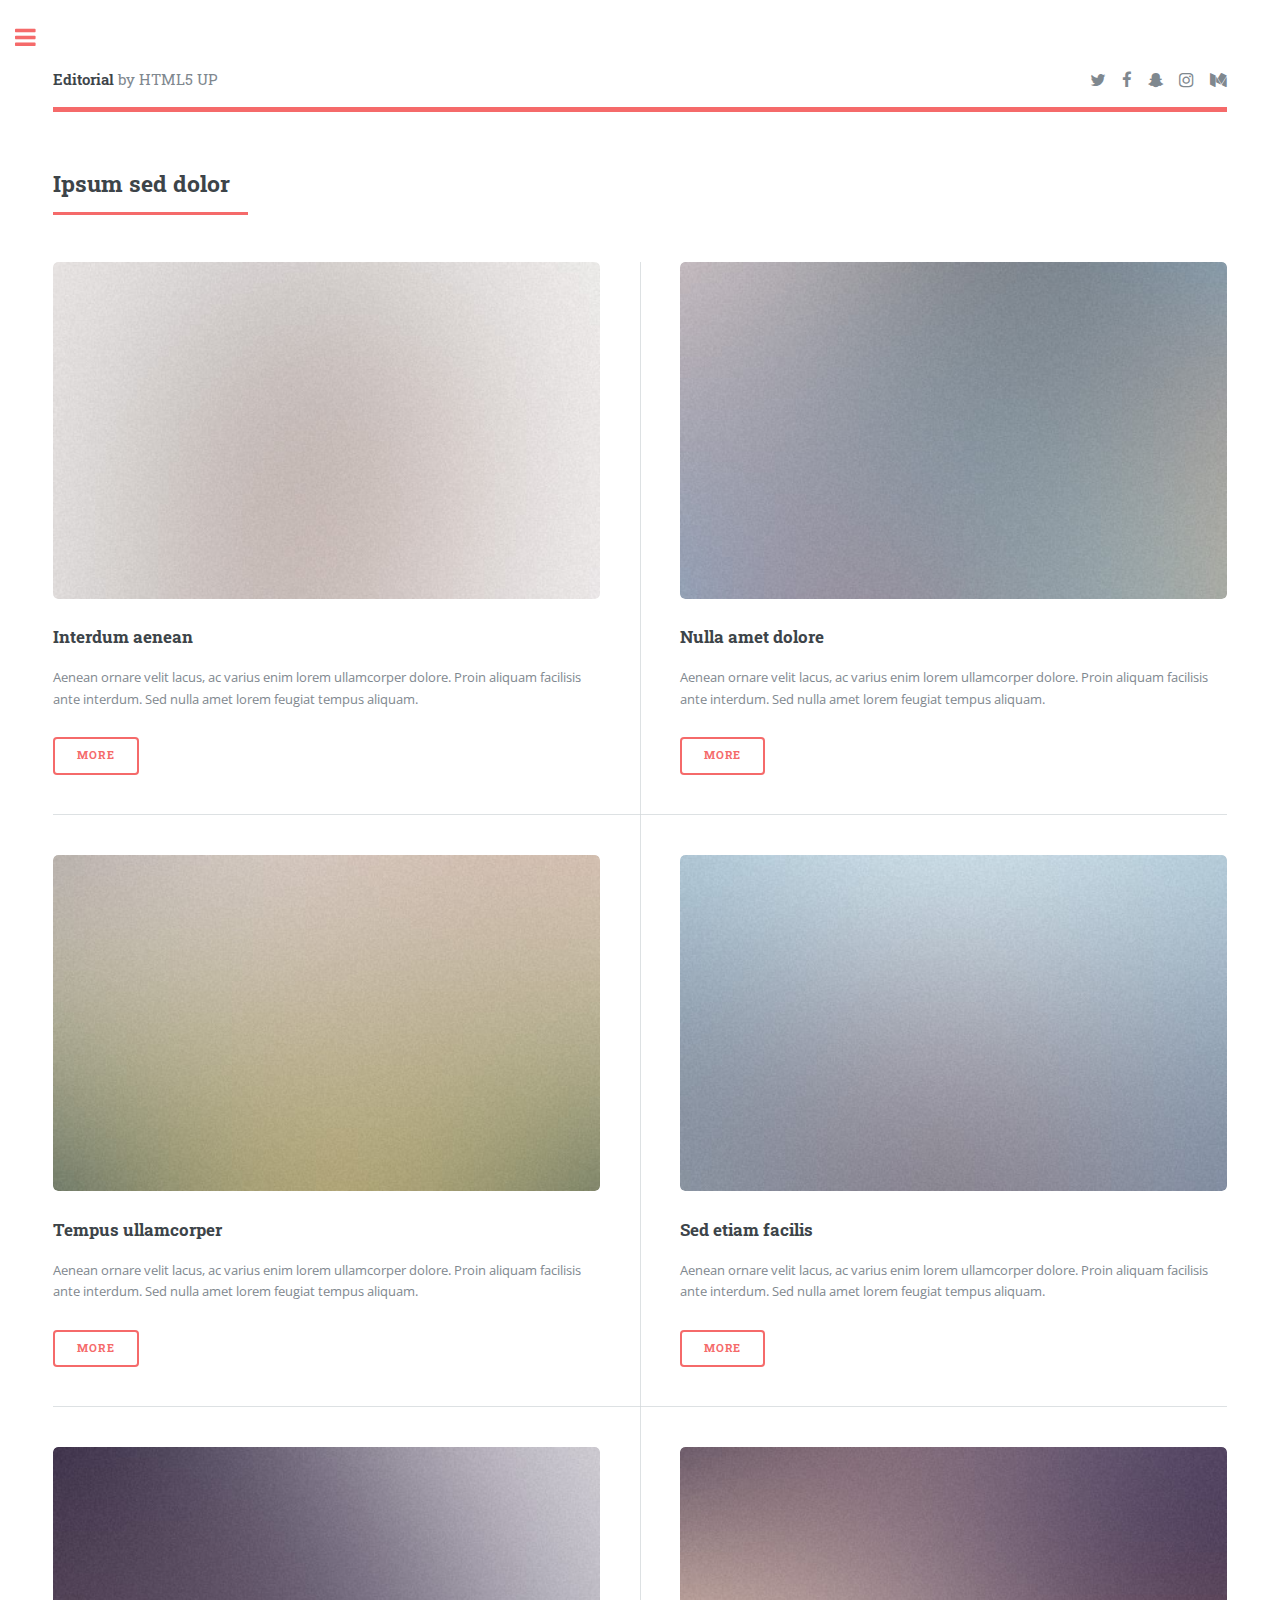
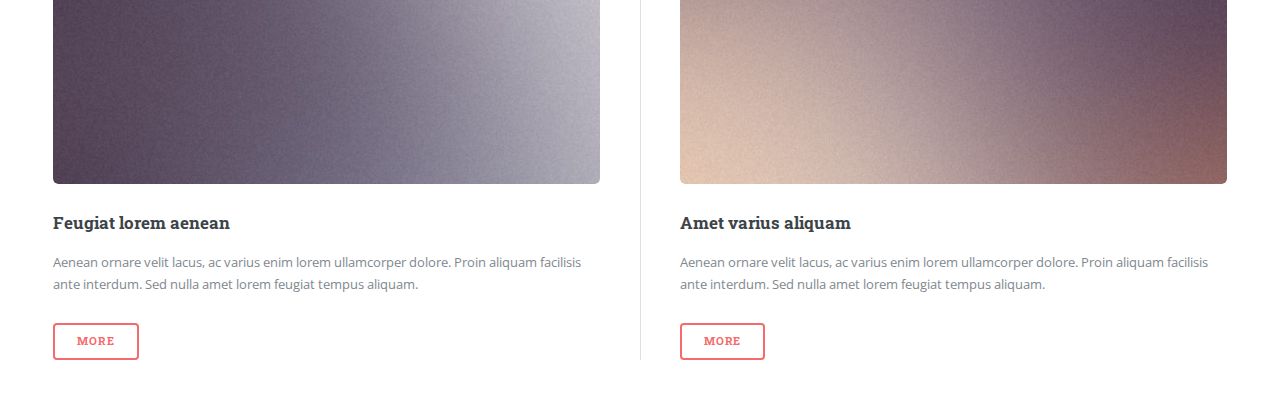
<file: 오픈소스2/index2.html>
<!DOCTYPE HTML>
<!--
	Editorial by HTML5 UP
	html5up.net | @ajlkn
	Free for personal and commercial use under the CCA 3.0 license (html5up.net/license)
-->
<html>
	<head>
		<title>Editorial by HTML5 UP</title>
		<meta charset="utf-8" />
		<meta name="viewport" content="width=device-width, initial-scale=1, user-scalable=no" />
		<link rel="stylesheet" href="assets/css/main.css" />
	<!-- 	<link rel="stylesheet" href="assets/css/main1.css" />  사진 스타일인줄  -->
	</head>
	<body class="is-preload">

		<!-- Wrapper -->
			<div id="wrapper">

				<!-- Main -->
					<div id="main">
						<div class="inner">

							<!-- Header -->
								<header id="header">
									<a href="index.html" class="logo"><strong>Editorial</strong> by HTML5 UP</a>
									<ul class="icons">
										<li><a href="#" class="icon fa-twitter"><span class="label">Twitter</span></a></li>
										<li><a href="#" class="icon fa-facebook"><span class="label">Facebook</span></a></li>
										<li><a href="#" class="icon fa-snapchat-ghost"><span class="label">Snapchat</span></a></li>
										<li><a href="#" class="icon fa-instagram"><span class="label">Instagram</span></a></li>
										<li><a href="#" class="icon fa-medium"><span class="label">Medium</span></a></li>
									</ul>
								</header>



							<!-- Section -->
								<section>
									<header class="major">
										<h2>Ipsum sed dolor</h2>
									</header>
									<div class="posts">
										<article>
											<a href="#" class="image"><img src="images/pic01.jpg" alt="" /></a>
											<h3>Interdum aenean</h3>
											<p>Aenean ornare velit lacus, ac varius enim lorem ullamcorper dolore. Proin aliquam facilisis ante interdum. Sed nulla amet lorem feugiat tempus aliquam.</p>
											<ul class="actions">
												<li><a href="#" class="button">More</a></li>
											</ul>
										</article>
										<article>
											<a href="#" class="image"><img src="images/pic02.jpg" alt="" /></a>
											<h3>Nulla amet dolore</h3>
											<p>Aenean ornare velit lacus, ac varius enim lorem ullamcorper dolore. Proin aliquam facilisis ante interdum. Sed nulla amet lorem feugiat tempus aliquam.</p>
											<ul class="actions">
												<li><a href="#" class="button">More</a></li>
											</ul>
										</article>
										<article>
											<a href="#" class="image"><img src="images/pic03.jpg" alt="" /></a>
											<h3>Tempus ullamcorper</h3>
											<p>Aenean ornare velit lacus, ac varius enim lorem ullamcorper dolore. Proin aliquam facilisis ante interdum. Sed nulla amet lorem feugiat tempus aliquam.</p>
											<ul class="actions">
												<li><a href="#" class="button">More</a></li>
											</ul>
										</article>
										<article>
											<a href="#" class="image"><img src="images/pic04.jpg" alt="" /></a>
											<h3>Sed etiam facilis</h3>
											<p>Aenean ornare velit lacus, ac varius enim lorem ullamcorper dolore. Proin aliquam facilisis ante interdum. Sed nulla amet lorem feugiat tempus aliquam.</p>
											<ul class="actions">
												<li><a href="#" class="button">More</a></li>
											</ul>
										</article>
										<article>
											<a href="#" class="image"><img src="images/pic05.jpg" alt="" /></a>
											<h3>Feugiat lorem aenean</h3>
											<p>Aenean ornare velit lacus, ac varius enim lorem ullamcorper dolore. Proin aliquam facilisis ante interdum. Sed nulla amet lorem feugiat tempus aliquam.</p>
											<ul class="actions">
												<li><a href="#" class="button">More</a></li>
											</ul>
										</article>
										<article>
											<a href="#" class="image"><img src="images/pic06.jpg" alt="" /></a>
											<h3>Amet varius aliquam</h3>
											<p>Aenean ornare velit lacus, ac varius enim lorem ullamcorper dolore. Proin aliquam facilisis ante interdum. Sed nulla amet lorem feugiat tempus aliquam.</p>
											<ul class="actions">
												<li><a href="#" class="button">More</a></li>
											</ul>
										</article>
									</div>
								</section>

						</div>
					</div>

				<!-- Sidebar -->
					<div id="sidebar">
						<div class="inner">

							<!-- Search -->
								<section id="search" class="alt">
									<form method="post" action="#">
										<input type="text" name="query" id="query" placeholder="Search" />
									</form>
								</section>

							<!-- Menu -->
								<nav id="menu">
									<header class="major">
										<h2>Menu</h2>
									</header>
									<ul>
										<li><a href="index.html">Homepage</a></li>
										<li><a href="generic.html">Generic</a></li>
										<li><a href="elements.html">Elements</a></li>
										<li>
											<span class="opener">Submenu</span>
											<ul>
												<li><a href="#">Lorem Dolor</a></li>
												<li><a href="#">Ipsum Adipiscing</a></li>
												<li><a href="#">Tempus Magna</a></li>
												<li><a href="#">Feugiat Veroeros</a></li>
											</ul>
										</li>
										<li><a href="#">Etiam Dolore</a></li>
										<li><a href="#">Adipiscing</a></li>
										<li>
											<span class="opener">Another Submenu</span>
											<ul>
												<li><a href="#">Lorem Dolor</a></li>
												<li><a href="#">Ipsum Adipiscing</a></li>
												<li><a href="#">Tempus Magna</a></li>
												<li><a href="#">Feugiat Veroeros</a></li>
											</ul>
										</li>
										<li><a href="#">Maximus Erat</a></li>
										<li><a href="#">Sapien Mauris</a></li>
										<li><a href="#">Amet Lacinia</a></li>
									</ul>
								</nav>

							<!-- Section -->
								<section>
									<header class="major">
										<h2>Ante interdum</h2>
									</header>
									<div class="mini-posts">
										<article>
											<a href="#" class="image"><img src="images/pic07.jpg" alt="" /></a>
											<p>Aenean ornare velit lacus, ac varius enim lorem ullamcorper dolore aliquam.</p>
										</article>
										<article>
											<a href="#" class="image"><img src="images/pic08.jpg" alt="" /></a>
											<p>Aenean ornare velit lacus, ac varius enim lorem ullamcorper dolore aliquam.</p>
										</article>
										<article>
											<a href="#" class="image"><img src="images/pic09.jpg" alt="" /></a>
											<p>Aenean ornare velit lacus, ac varius enim lorem ullamcorper dolore aliquam.</p>
										</article>
									</div>
									<ul class="actions">
										<li><a href="#" class="button">More</a></li>
									</ul>
								</section>

							<!-- Section -->
								<section>
									<header class="major">
										<h2>Get in touch</h2>
									</header>
									<p>Sed varius enim lorem ullamcorper dolore aliquam aenean ornare velit lacus, ac varius enim lorem ullamcorper dolore. Proin sed aliquam facilisis ante interdum. Sed nulla amet lorem feugiat tempus aliquam.</p>
									<ul class="contact">
										<li class="fa-envelope-o"><a href="#">information@untitled.tld</a></li>
										<li class="fa-phone">(000) 000-0000</li>
										<li class="fa-home">1234 Somewhere Road #8254<br />
										Nashville, TN 00000-0000</li>
									</ul>
								</section>

							<!-- Footer -->
								<footer id="footer">
									<p class="copyright">&copy; Untitled. All rights reserved. Demo Images: <a href="https://unsplash.com">Unsplash</a>. Design: <a href="https://html5up.net">HTML5 UP</a>.</p>
								</footer>

						</div>
					</div>

			</div>

		<!-- Scripts -->
			<script src="assets/js/jquery.min.js"></script>
			<script src="assets/js/browser.min.js"></script>
			<script src="assets/js/breakpoints.min.js"></script>
			<script src="assets/js/util.js"></script>
			<script src="assets/js/main.js"></script>

	</body>
</html>
</file>
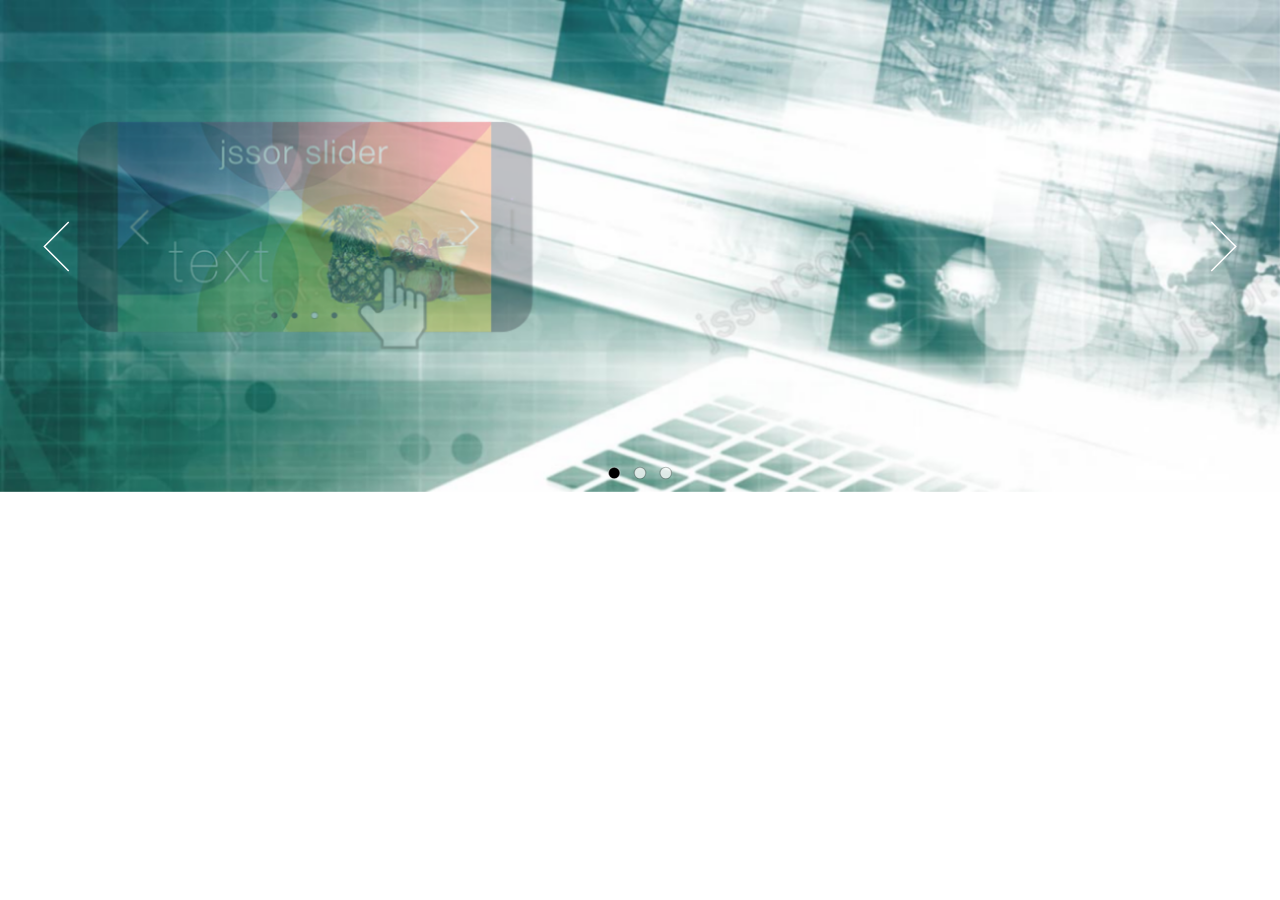
<file: 오픈소스2/with-jquery.html>
﻿<!DOCTYPE html>
<html>
<head>
    <meta charset="utf-8">
    <meta name="viewport" content="width=device-width, initial-scale=1.0">
    <title></title>
    <script>
        function sharefacebook(url) {
            window.open("http://www.facebook.com/sharer/sharer.php?u=" + url);
        }
        function sharetwitter(url, text) {
      window.open("https://twitter.com/intent/tweet?text=Yell5w Card News : " + text + "&url=" + url);
    }
    </script>
</head>
<body style="padding:0px; margin:0px; background-color:#fff;font-family:arial,helvetica,sans-serif,verdana,'Open Sans'">

    <!-- #region Jssor Slider Begin -->
    <!-- Generator: Jssor Slider Maker -->
    <!-- Source: https://www.jssor.com -->
    <script src="js/jquery-1.11.3.min.js" type="text/javascript"></script>
    <script src="js/jssor.slider-27.5.0.min.js" type="text/javascript"></script>
    <script type="text/javascript">
        jQuery(document).ready(function ($) {

            var jssor_1_SlideoTransitions = [
              [{b:-1,d:1,o:-0.7}],
              [{b:900,d:2000,x:-379,e:{x:7}}],
              [{b:900,d:2000,x:-379,e:{x:7}}],
              [{b:-1,d:1,o:-1,sX:2,sY:2},{b:0,d:900,x:-171,y:-341,o:1,sX:-2,sY:-2,e:{x:3,y:3,sX:3,sY:3}},{b:900,d:1600,x:-283,o:-1,e:{x:16}}]
            ];

            var jssor_1_options = {
              $AutoPlay: 1,
              $SlideDuration: 800,
              $SlideEasing: $Jease$.$OutQuint,
              $CaptionSliderOptions: {
                $Class: $JssorCaptionSlideo$,
                $Transitions: jssor_1_SlideoTransitions
              },
              $ArrowNavigatorOptions: {
                $Class: $JssorArrowNavigator$
              },
              $BulletNavigatorOptions: {
                $Class: $JssorBulletNavigator$
              }
            };

            var jssor_1_slider = new $JssorSlider$("jssor_1", jssor_1_options);

            /*#region responsive code begin*/

            var MAX_WIDTH = 3000;

            function ScaleSlider() {
                var containerElement = jssor_1_slider.$Elmt.parentNode;
                var containerWidth = containerElement.clientWidth;

                if (containerWidth) {

                    var expectedWidth = Math.min(MAX_WIDTH || containerWidth, containerWidth);

                    jssor_1_slider.$ScaleWidth(expectedWidth);
                }
                else {
                    window.setTimeout(ScaleSlider, 30);
                }
            }

            ScaleSlider();

            $(window).bind("load", ScaleSlider);
            $(window).bind("resize", ScaleSlider);
            $(window).bind("orientationchange", ScaleSlider);
            /*#endregion responsive code end*/
        });
    </script>
    <link href="//fonts.googleapis.com/css?family=Roboto+Condensed:300,300italic,regular,italic,700,700italic&subset=latin-ext,greek-ext,cyrillic-ext,greek,vietnamese,latin,cyrillic" rel="stylesheet" type="text/css" />
    <style>
        /*jssor slider loading skin spin css*/
        .jssorl-009-spin img {
            animation-name: jssorl-009-spin;
            animation-duration: 1.6s;
            animation-iteration-count: infinite;
            animation-timing-function: linear;
        }

        @keyframes jssorl-009-spin {
            from { transform: rotate(0deg); }
            to { transform: rotate(360deg); }
        }

        /*jssor slider bullet skin 032 css*/
        .jssorb032 {position:absolute;}
        .jssorb032 .i {position:absolute;cursor:pointer;}
        .jssorb032 .i .b {fill:#fff;fill-opacity:0.7;stroke:#000;stroke-width:1200;stroke-miterlimit:10;stroke-opacity:0.25;}
        .jssorb032 .i:hover .b {fill:#000;fill-opacity:.6;stroke:#fff;stroke-opacity:.35;}
        .jssorb032 .iav .b {fill:#000;fill-opacity:1;stroke:#fff;stroke-opacity:.35;}
        .jssorb032 .i.idn {opacity:.3;}

        /*jssor slider arrow skin 051 css*/
        .jssora051 {display:block;position:absolute;cursor:pointer;}
        .jssora051 .a {fill:none;stroke:#fff;stroke-width:360;stroke-miterlimit:10;}
        .jssora051:hover {opacity:.8;}
        .jssora051.jssora051dn {opacity:.5;}
        .jssora051.jssora051ds {opacity:.3;pointer-events:none;}
    </style>
    <div id="jssor_1" style="position:relative;margin:0 auto;top:0px;left:0px;width:1300px;height:500px;overflow:hidden;visibility:hidden;">
        <!-- Loading Screen -->
        <div data-u="loading" class="jssorl-009-spin" style="position:absolute;top:0px;left:0px;width:100%;height:100%;text-align:center;background-color:rgba(0,0,0,0.7);">
            <img style="margin-top:-19px;position:relative;top:50%;width:38px;height:38px;" src="img/spin.svg" />
        </div>
        <div data-u="slides" style="cursor:default;position:relative;top:0px;left:0px;width:1300px;height:500px;overflow:hidden;">
            <div>
                <img data-u="image" src="img/001.jpg" />
                <div data-t="0" data-ts="preserve-3d" style="position:absolute;top:120px;left:75px;width:470px;height:220px;">
                    <img style="position:absolute;top:0px;left:0px;width:470px;height:220px;max-width:470px;" src="img/c-phone-horizontal.png" />
                    <div data-ts="preserve-3d" style="position:absolute;top:4px;left:45px;width:379px;height:213px;overflow:hidden;">
                        <img data-t="1" style="position:absolute;top:0px;left:0px;width:379px;height:213px;max-width:379px;" src="img/c-slide-1.jpg" />
                        <img data-t="2" style="position:absolute;top:0px;left:379px;width:379px;height:213px;max-width:379px;" src="img/c-slide-3.jpg" />
                    </div>
                    <img style="position:absolute;top:4px;left:45px;width:379px;height:213px;max-width:379px;" src="img/c-navigator-horizontal.png" />
                    <img data-t="3" style="position:absolute;top:476px;left:454px;width:63px;height:77px;max-width:63px;" src="img/hand.png" />
                </div>
            </div>
            <div>
                <img data-u="image" src="img/002.jpg" />
            </div>
            <div>
                <img data-u="image" src="img/003.jpg" />
                <div style="position:absolute;top:30px;left:30px;width:480px;height:130px;font-family:'Roboto Condensed',sans-serif;font-size:40px;color:#000000;line-height:1.5;padding:5px 5px 5px 5px;box-sizing:border-box;background-color:rgba(255,188,5,0.8);background-clip:padding-box">TOUCH SWIPE
<br />
                    RESPONSIVE SLIDER
                </div>
                <div style="position:absolute;top:300px;left:30px;width:480px;height:130px;font-family:'Roboto Condensed',sans-serif;font-size:30px;color:#000000;line-height:1.27;padding:5px 5px 5px 5px;box-sizing:border-box;background-color:rgba(255,188,5,0.8);background-clip:padding-box">Build your slider with anything, includes image, svg, text, html, photo, picture content</div>
            </div>
        </div>
        <!-- Bullet Navigator -->
        <div data-u="navigator" class="jssorb032" style="position:absolute;bottom:12px;right:12px;" data-autocenter="1" data-scale="0.5" data-scale-bottom="0.75">
            <div data-u="prototype" class="i" style="width:16px;height:16px;">
                <svg viewbox="0 0 16000 16000" style="position:absolute;top:0;left:0;width:100%;height:100%;">
                    <circle class="b" cx="8000" cy="8000" r="5800"></circle>
                </svg>
            </div>
        </div>
        <!-- Arrow Navigator -->
        <div data-u="arrowleft" class="jssora051" style="width:65px;height:65px;top:0px;left:25px;" data-autocenter="2" data-scale="0.75" data-scale-left="0.75">
            <svg viewbox="0 0 16000 16000" style="position:absolute;top:0;left:0;width:100%;height:100%;">
                <polyline class="a" points="11040,1920 4960,8000 11040,14080 "></polyline>
            </svg>
        </div>
        <div data-u="arrowright" class="jssora051" style="width:65px;height:65px;top:0px;right:25px;" data-autocenter="2" data-scale="0.75" data-scale-right="0.75">
            <svg viewbox="0 0 16000 16000" style="position:absolute;top:0;left:0;width:100%;height:100%;">
                <polyline class="a" points="4960,1920 11040,8000 4960,14080 "></polyline>
            </svg>
        </div>
    </div>
    <!-- #endregion Jssor Slider End -->
</body>
</html>
</file>
<file: assets/css/main.css>
@import url(font-awesome.min.css);
@import url("https://fonts.googleapis.com/css?family=Open+Sans:400,600,400italic,600italic|Roboto+Slab:400,700");

/*
	Editorial by HTML5 UP
	html5up.net | @ajlkn
	Free for personal and commercial use under the CCA 3.0 license (html5up.net/license)
*/

html, body, div, span, applet, object,
iframe, h1, h2, h3, h4, h5, h6, p, blockquote,
pre, a, abbr, acronym, address, big, cite,
code, del, dfn, em, img, ins, kbd, q, s, samp,
small, strike, strong, sub, sup, tt, var, b,
u, i, center, dl, dt, dd, ol, ul, li, fieldset,
form, label, legend, table, caption, tbody,
tfoot, thead, tr, th, td, article, aside,
canvas, details, embed, figure, figcaption,
footer, header, hgroup, menu, nav, output, ruby,
section, summary, time, mark, audio, video {
	margin: 0;
	padding: 0;
	border: 0;
	font-size: 100%;
	font: inherit;
	vertical-align: baseline;}

article, aside, details, figcaption, figure,
footer, header, hgroup, menu, nav, section {
	display: block;}

body {
	line-height: 1;
}

ol, ul {
	list-style: none;
}

blockquote, q {
	quotes: none;
}

	blockquote:before, blockquote:after, q:before, q:after {
		content: '';
		content: none;
	}

table {
	border-collapse: collapse;
	border-spacing: 0;
}

body {
	-webkit-text-size-adjust: none;
}

mark {
	background-color: transparent;
	color: inherit;
}

input::-moz-focus-inner {
	border: 0;
	padding: 0;
}

input, select, textarea {
	-moz-appearance: none;
	-webkit-appearance: none;
	-ms-appearance: none;
	appearance: none;
}

/* Basic */

	@-ms-viewport {
		width: device-width;
	}

	body {
		-ms-overflow-style: scrollbar;
	}

	@media screen and (max-width: 480px) {

		html, body {
			min-width: 320px;
		}

	}

	html {
		box-sizing: border-box;
	}

	*, *:before, *:after {
		box-sizing: inherit;
	}

	body {
		background: #ffffff;
	}

		body.is-preload *, body.is-preload *:before, body.is-preload *:after, body.is-resizing *, body.is-resizing *:before, body.is-resizing *:after {
			-moz-animation: none !important;
			-webkit-animation: none !important;
			-ms-animation: none !important;
			animation: none !important;
			-moz-transition: none !important;
			-webkit-transition: none !important;
			-ms-transition: none !important;
			transition: none !important;
		}

/* Type */

	body, input, select, textarea {
		color: #7f888f;
		font-family: "Open Sans", sans-serif;
		font-size: 13pt;
		font-weight: 400;
		line-height: 1.65;
	}

		@media screen and (max-width: 1680px) {

			body, input, select, textarea {
				font-size: 11pt;
			}

		}

		@media screen and (max-width: 1280px) {

			body, input, select, textarea {
				font-size: 10pt;
			}

		}

		@media screen and (max-width: 360px) {

			body, input, select, textarea {
				font-size: 9pt;
			}

		}

	a {
		-moz-transition: color 0.2s ease-in-out, border-bottom-color 0.2s ease-in-out;
		-webkit-transition: color 0.2s ease-in-out, border-bottom-color 0.2s ease-in-out;
		-ms-transition: color 0.2s ease-in-out, border-bottom-color 0.2s ease-in-out;
		transition: color 0.2s ease-in-out, border-bottom-color 0.2s ease-in-out;
		border-bottom: dotted 1px;
		color: #f56a6a;
		text-decoration: none;
	}

		a:hover {
			border-bottom-color: #f56a6a;
			color: #f56a6a !important;
		}

			a:hover strong {
				color: inherit;
			}

	strong, b {
		color: #3d4449;
		font-weight: 600;
	}

	em, i {
		font-style: italic;
	}

	p {
		margin: 0 0 2em 0;
	}

	h1, h2, h3, h4, h5, h6 {
		color: #3d4449;
		font-family: "Roboto Slab", serif;
		font-weight: 700;
		line-height: 1.5;
		margin: 0 0 1em 0;
	}

		h1 a, h2 a, h3 a, h4 a, h5 a, h6 a {
			color: inherit;
			text-decoration: none;
			border-bottom: 0;
		}

	h1 {
		font-size: 4em;
		margin: 0 0 0.5em 0;
		line-height: 1.3;
	}

	h2 {
		font-size: 1.75em;
	}

	h3 {
		font-size: 1.25em;
	}

	h4 {
		font-size: 1.1em;
	}

	h5 {
		font-size: 0.9em;
	}

	h6 {
		font-size: 0.7em;
	}

	@media screen and (max-width: 1680px) {

		h1 {
			font-size: 3.5em;
		}

	}

	@media screen and (max-width: 980px) {

		h1 {
			font-size: 3.25em;
		}

	}

	@media screen and (max-width: 736px) {

		h1 {
			font-size: 2em;
			line-height: 1.4;
		}

		h2 {
			font-size: 1.5em;
		}

	}

	sub {
		font-size: 0.8em;
		position: relative;
		top: 0.5em;
	}

	sup {
		font-size: 0.8em;
		position: relative;
		top: -0.5em;
	}

	blockquote {
		border-left: solid 3px rgba(210, 215, 217, 0.75);
		font-style: italic;
		margin: 0 0 2em 0;
		padding: 0.5em 0 0.5em 2em;
	}

	code {
		background: rgba(230, 235, 237, 0.25);
		border-radius: 0.375em;
		border: solid 1px rgba(210, 215, 217, 0.75);
		font-family: "Courier New", monospace;
		font-size: 0.9em;
		margin: 0 0.25em;
		padding: 0.25em 0.65em;
	}

	pre {
		-webkit-overflow-scrolling: touch;
		font-family: "Courier New", monospace;
		font-size: 0.9em;
		margin: 0 0 2em 0;
	}

		pre code {
			display: block;
			line-height: 1.75;
			padding: 1em 1.5em;
			overflow-x: auto;
		}

	hr {
		border: 0;
		border-bottom: solid 1px rgba(210, 215, 217, 0.75);
		margin: 2em 0;
	}

		hr.major {
			margin: 3em 0;
		}

	.align-left {
		text-align: left;
	}

	.align-center {
		text-align: center;
	}

	.align-right {
		text-align: right;
	}

/* Row */

	.row {
		display: flex;
		flex-wrap: wrap;
		box-sizing: border-box;
		align-items: stretch;
	}

		.row > * {
			box-sizing: border-box;
		}

		.row.gtr-uniform > * > :last-child {
			margin-bottom: 0;
		}

		.row.aln-left {
			justify-content: flex-start;
		}

		.row.aln-center {
			justify-content: center;
		}

		.row.aln-right {
			justify-content: flex-end;
		}

		.row.aln-top {
			align-items: flex-start;
		}

		.row.aln-middle {
			align-items: center;
		}

		.row.aln-bottom {
			align-items: flex-end;
		}

		.row > .imp {
			order: -1;
		}

		.row > .col-1 {
			width: 8.3333333333%;
		}

		.row > .off-1 {
			margin-left: 8.3333333333%;
		}

		.row > .col-2 {
			width: 16.6666666667%;
		}

		.row > .off-2 {
			margin-left: 16.6666666667%;
		}

		.row > .col-3 {
			width: 25%;
		}

		.row > .off-3 {
			margin-left: 25%;
		}

		.row > .col-4 {
			width: 33.3333333333%;
		}

		.row > .off-4 {
			margin-left: 33.3333333333%;
		}

		.row > .col-5 {
			width: 41.6666666667%;
		}

		.row > .off-5 {
			margin-left: 41.6666666667%;
		}

		.row > .col-6 {
			width: 50%;
		}

		.row > .off-6 {
			margin-left: 50%;
		}

		.row > .col-7 {
			width: 58.3333333333%;
		}

		.row > .off-7 {
			margin-left: 58.3333333333%;
		}

		.row > .col-8 {
			width: 66.6666666667%;
		}

		.row > .off-8 {
			margin-left: 66.6666666667%;
		}

		.row > .col-9 {
			width: 75%;
		}

		.row > .off-9 {
			margin-left: 75%;
		}

		.row > .col-10 {
			width: 83.3333333333%;
		}

		.row > .off-10 {
			margin-left: 83.3333333333%;
		}

		.row > .col-11 {
			width: 91.6666666667%;
		}

		.row > .off-11 {
			margin-left: 91.6666666667%;
		}

		.row > .col-12 {
			width: 100%;
		}

		.row > .off-12 {
			margin-left: 100%;
		}

		.row.gtr-0 {
			margin-top: 0;
			margin-left: 0em;
		}

			.row.gtr-0 > * {
				padding: 0 0 0 0em;
			}

			.row.gtr-0.gtr-uniform {
				margin-top: 0em;
			}

				.row.gtr-0.gtr-uniform > * {
					padding-top: 0em;
				}

		.row.gtr-25 {
			margin-top: 0;
			margin-left: -0.375em;
		}

			.row.gtr-25 > * {
				padding: 0 0 0 0.375em;
			}

			.row.gtr-25.gtr-uniform {
				margin-top: -0.375em;
			}

				.row.gtr-25.gtr-uniform > * {
					padding-top: 0.375em;
				}

		.row.gtr-50 {
			margin-top: 0;
			margin-left: -0.75em;
		}

			.row.gtr-50 > * {
				padding: 0 0 0 0.75em;
			}

			.row.gtr-50.gtr-uniform {
				margin-top: -0.75em;
			}

				.row.gtr-50.gtr-uniform > * {
					padding-top: 0.75em;
				}

		.row {
			margin-top: 0;
			margin-left: -1.5em;
		}

			.row > * {
				padding: 0 0 0 1.5em;
			}

			.row.gtr-uniform {
				margin-top: -1.5em;
			}

				.row.gtr-uniform > * {
					padding-top: 1.5em;
				}

		.row.gtr-150 {
			margin-top: 0;
			margin-left: -2.25em;
		}

			.row.gtr-150 > * {
				padding: 0 0 0 2.25em;
			}

			.row.gtr-150.gtr-uniform {
				margin-top: -2.25em;
			}

				.row.gtr-150.gtr-uniform > * {
					padding-top: 2.25em;
				}

		.row.gtr-200 {
			margin-top: 0;
			margin-left: -3em;
		}

			.row.gtr-200 > * {
				padding: 0 0 0 3em;
			}

			.row.gtr-200.gtr-uniform {
				margin-top: -3em;
			}

				.row.gtr-200.gtr-uniform > * {
					padding-top: 3em;
				}

		@media screen and (max-width: 1680px) {

			.row {
				display: flex;
				flex-wrap: wrap;
				box-sizing: border-box;
				align-items: stretch;
			}

				.row > * {
					box-sizing: border-box;
				}

				.row.gtr-uniform > * > :last-child {
					margin-bottom: 0;
				}

				.row.aln-left {
					justify-content: flex-start;
				}

				.row.aln-center {
					justify-content: center;
				}

				.row.aln-right {
					justify-content: flex-end;
				}

				.row.aln-top {
					align-items: flex-start;
				}

				.row.aln-middle {
					align-items: center;
				}

				.row.aln-bottom {
					align-items: flex-end;
				}

				.row > .imp-xlarge {
					order: -1;
				}

				.row > .col-1-xlarge {
					width: 8.3333333333%;
				}

				.row > .off-1-xlarge {
					margin-left: 8.3333333333%;
				}

				.row > .col-2-xlarge {
					width: 16.6666666667%;
				}

				.row > .off-2-xlarge {
					margin-left: 16.6666666667%;
				}

				.row > .col-3-xlarge {
					width: 25%;
				}

				.row > .off-3-xlarge {
					margin-left: 25%;
				}

				.row > .col-4-xlarge {
					width: 33.3333333333%;
				}

				.row > .off-4-xlarge {
					margin-left: 33.3333333333%;
				}

				.row > .col-5-xlarge {
					width: 41.6666666667%;
				}

				.row > .off-5-xlarge {
					margin-left: 41.6666666667%;
				}

				.row > .col-6-xlarge {
					width: 50%;
				}

				.row > .off-6-xlarge {
					margin-left: 50%;
				}

				.row > .col-7-xlarge {
					width: 58.3333333333%;
				}

				.row > .off-7-xlarge {
					margin-left: 58.3333333333%;
				}

				.row > .col-8-xlarge {
					width: 66.6666666667%;
				}

				.row > .off-8-xlarge {
					margin-left: 66.6666666667%;
				}

				.row > .col-9-xlarge {
					width: 75%;
				}

				.row > .off-9-xlarge {
					margin-left: 75%;
				}

				.row > .col-10-xlarge {
					width: 83.3333333333%;
				}

				.row > .off-10-xlarge {
					margin-left: 83.3333333333%;
				}

				.row > .col-11-xlarge {
					width: 91.6666666667%;
				}

				.row > .off-11-xlarge {
					margin-left: 91.6666666667%;
				}

				.row > .col-12-xlarge {
					width: 100%;
				}

				.row > .off-12-xlarge {
					margin-left: 100%;
				}

				.row.gtr-0 {
					margin-top: 0;
					margin-left: 0em;
				}

					.row.gtr-0 > * {
						padding: 0 0 0 0em;
					}

					.row.gtr-0.gtr-uniform {
						margin-top: 0em;
					}

						.row.gtr-0.gtr-uniform > * {
							padding-top: 0em;
						}

				.row.gtr-25 {
					margin-top: 0;
					margin-left: -0.375em;
				}

					.row.gtr-25 > * {
						padding: 0 0 0 0.375em;
					}

					.row.gtr-25.gtr-uniform {
						margin-top: -0.375em;
					}

						.row.gtr-25.gtr-uniform > * {
							padding-top: 0.375em;
						}

				.row.gtr-50 {
					margin-top: 0;
					margin-left: -0.75em;
				}

					.row.gtr-50 > * {
						padding: 0 0 0 0.75em;
					}

					.row.gtr-50.gtr-uniform {
						margin-top: -0.75em;
					}

						.row.gtr-50.gtr-uniform > * {
							padding-top: 0.75em;
						}

				.row {
					margin-top: 0;
					margin-left: -1.5em;
				}

					.row > * {
						padding: 0 0 0 1.5em;
					}

					.row.gtr-uniform {
						margin-top: -1.5em;
					}

						.row.gtr-uniform > * {
							padding-top: 1.5em;
						}

				.row.gtr-150 {
					margin-top: 0;
					margin-left: -2.25em;
				}

					.row.gtr-150 > * {
						padding: 0 0 0 2.25em;
					}

					.row.gtr-150.gtr-uniform {
						margin-top: -2.25em;
					}

						.row.gtr-150.gtr-uniform > * {
							padding-top: 2.25em;
						}

				.row.gtr-200 {
					margin-top: 0;
					margin-left: -3em;
				}

					.row.gtr-200 > * {
						padding: 0 0 0 3em;
					}

					.row.gtr-200.gtr-uniform {
						margin-top: -3em;
					}

						.row.gtr-200.gtr-uniform > * {
							padding-top: 3em;
						}

		}

		@media screen and (max-width: 1280px) {

			.row {
				display: flex;
				flex-wrap: wrap;
				box-sizing: border-box;
				align-items: stretch;
			}

				.row > * {
					box-sizing: border-box;
				}

				.row.gtr-uniform > * > :last-child {
					margin-bottom: 0;
				}

				.row.aln-left {
					justify-content: flex-start;
				}

				.row.aln-center {
					justify-content: center;
				}

				.row.aln-right {
					justify-content: flex-end;
				}

				.row.aln-top {
					align-items: flex-start;
				}

				.row.aln-middle {
					align-items: center;
				}

				.row.aln-bottom {
					align-items: flex-end;
				}

				.row > .imp-large {
					order: -1;
				}

				.row > .col-1-large {
					width: 8.3333333333%;
				}

				.row > .off-1-large {
					margin-left: 8.3333333333%;
				}

				.row > .col-2-large {
					width: 16.6666666667%;
				}

				.row > .off-2-large {
					margin-left: 16.6666666667%;
				}

				.row > .col-3-large {
					width: 25%;
				}

				.row > .off-3-large {
					margin-left: 25%;
				}

				.row > .col-4-large {
					width: 33.3333333333%;
				}

				.row > .off-4-large {
					margin-left: 33.3333333333%;
				}

				.row > .col-5-large {
					width: 41.6666666667%;
				}

				.row > .off-5-large {
					margin-left: 41.6666666667%;
				}

				.row > .col-6-large {
					width: 50%;
				}

				.row > .off-6-large {
					margin-left: 50%;
				}

				.row > .col-7-large {
					width: 58.3333333333%;
				}

				.row > .off-7-large {
					margin-left: 58.3333333333%;
				}

				.row > .col-8-large {
					width: 66.6666666667%;
				}

				.row > .off-8-large {
					margin-left: 66.6666666667%;
				}

				.row > .col-9-large {
					width: 75%;
				}

				.row > .off-9-large {
					margin-left: 75%;
				}

				.row > .col-10-large {
					width: 83.3333333333%;
				}

				.row > .off-10-large {
					margin-left: 83.3333333333%;
				}

				.row > .col-11-large {
					width: 91.6666666667%;
				}

				.row > .off-11-large {
					margin-left: 91.6666666667%;
				}

				.row > .col-12-large {
					width: 100%;
				}

				.row > .off-12-large {
					margin-left: 100%;
				}

				.row.gtr-0 {
					margin-top: 0;
					margin-left: 0em;
				}

					.row.gtr-0 > * {
						padding: 0 0 0 0em;
					}

					.row.gtr-0.gtr-uniform {
						margin-top: 0em;
					}

						.row.gtr-0.gtr-uniform > * {
							padding-top: 0em;
						}

				.row.gtr-25 {
					margin-top: 0;
					margin-left: -0.375em;
				}

					.row.gtr-25 > * {
						padding: 0 0 0 0.375em;
					}

					.row.gtr-25.gtr-uniform {
						margin-top: -0.375em;
					}

						.row.gtr-25.gtr-uniform > * {
							padding-top: 0.375em;
						}

				.row.gtr-50 {
					margin-top: 0;
					margin-left: -0.75em;
				}

					.row.gtr-50 > * {
						padding: 0 0 0 0.75em;
					}

					.row.gtr-50.gtr-uniform {
						margin-top: -0.75em;
					}

						.row.gtr-50.gtr-uniform > * {
							padding-top: 0.75em;
						}

				.row {
					margin-top: 0;
					margin-left: -1.5em;
				}

					.row > * {
						padding: 0 0 0 1.5em;
					}

					.row.gtr-uniform {
						margin-top: -1.5em;
					}

						.row.gtr-uniform > * {
							padding-top: 1.5em;
						}

				.row.gtr-150 {
					margin-top: 0;
					margin-left: -2.25em;
				}

					.row.gtr-150 > * {
						padding: 0 0 0 2.25em;
					}

					.row.gtr-150.gtr-uniform {
						margin-top: -2.25em;
					}

						.row.gtr-150.gtr-uniform > * {
							padding-top: 2.25em;
						}

				.row.gtr-200 {
					margin-top: 0;
					margin-left: -3em;
				}

					.row.gtr-200 > * {
						padding: 0 0 0 3em;
					}

					.row.gtr-200.gtr-uniform {
						margin-top: -3em;
					}

						.row.gtr-200.gtr-uniform > * {
							padding-top: 3em;
						}

		}

		@media screen and (max-width: 980px) {

			.row {
				display: flex;
				flex-wrap: wrap;
				box-sizing: border-box;
				align-items: stretch;
			}

				.row > * {
					box-sizing: border-box;
				}

				.row.gtr-uniform > * > :last-child {
					margin-bottom: 0;
				}

				.row.aln-left {
					justify-content: flex-start;
				}

				.row.aln-center {
					justify-content: center;
				}

				.row.aln-right {
					justify-content: flex-end;
				}

				.row.aln-top {
					align-items: flex-start;
				}

				.row.aln-middle {
					align-items: center;
				}

				.row.aln-bottom {
					align-items: flex-end;
				}

				.row > .imp-medium {
					order: -1;
				}

				.row > .col-1-medium {
					width: 8.3333333333%;
				}

				.row > .off-1-medium {
					margin-left: 8.3333333333%;
				}

				.row > .col-2-medium {
					width: 16.6666666667%;
				}

				.row > .off-2-medium {
					margin-left: 16.6666666667%;
				}

				.row > .col-3-medium {
					width: 25%;
				}

				.row > .off-3-medium {
					margin-left: 25%;
				}

				.row > .col-4-medium {
					width: 33.3333333333%;
				}

				.row > .off-4-medium {
					margin-left: 33.3333333333%;
				}

				.row > .col-5-medium {
					width: 41.6666666667%;
				}

				.row > .off-5-medium {
					margin-left: 41.6666666667%;
				}

				.row > .col-6-medium {
					width: 50%;
				}

				.row > .off-6-medium {
					margin-left: 50%;
				}

				.row > .col-7-medium {
					width: 58.3333333333%;
				}

				.row > .off-7-medium {
					margin-left: 58.3333333333%;
				}

				.row > .col-8-medium {
					width: 66.6666666667%;
				}

				.row > .off-8-medium {
					margin-left: 66.6666666667%;
				}

				.row > .col-9-medium {
					width: 75%;
				}

				.row > .off-9-medium {
					margin-left: 75%;
				}

				.row > .col-10-medium {
					width: 83.3333333333%;
				}

				.row > .off-10-medium {
					margin-left: 83.3333333333%;
				}

				.row > .col-11-medium {
					width: 91.6666666667%;
				}

				.row > .off-11-medium {
					margin-left: 91.6666666667%;
				}

				.row > .col-12-medium {
					width: 100%;
				}

				.row > .off-12-medium {
					margin-left: 100%;
				}

				.row.gtr-0 {
					margin-top: 0;
					margin-left: 0em;
				}

					.row.gtr-0 > * {
						padding: 0 0 0 0em;
					}

					.row.gtr-0.gtr-uniform {
						margin-top: 0em;
					}

						.row.gtr-0.gtr-uniform > * {
							padding-top: 0em;
						}

				.row.gtr-25 {
					margin-top: 0;
					margin-left: -0.375em;
				}

					.row.gtr-25 > * {
						padding: 0 0 0 0.375em;
					}

					.row.gtr-25.gtr-uniform {
						margin-top: -0.375em;
					}

						.row.gtr-25.gtr-uniform > * {
							padding-top: 0.375em;
						}

				.row.gtr-50 {
					margin-top: 0;
					margin-left: -0.75em;
				}

					.row.gtr-50 > * {
						padding: 0 0 0 0.75em;
					}

					.row.gtr-50.gtr-uniform {
						margin-top: -0.75em;
					}

						.row.gtr-50.gtr-uniform > * {
							padding-top: 0.75em;
						}

				.row {
					margin-top: 0;
					margin-left: -1.5em;
				}

					.row > * {
						padding: 0 0 0 1.5em;
					}

					.row.gtr-uniform {
						margin-top: -1.5em;
					}

						.row.gtr-uniform > * {
							padding-top: 1.5em;
						}

				.row.gtr-150 {
					margin-top: 0;
					margin-left: -2.25em;
				}

					.row.gtr-150 > * {
						padding: 0 0 0 2.25em;
					}

					.row.gtr-150.gtr-uniform {
						margin-top: -2.25em;
					}

						.row.gtr-150.gtr-uniform > * {
							padding-top: 2.25em;
						}

				.row.gtr-200 {
					margin-top: 0;
					margin-left: -3em;
				}

					.row.gtr-200 > * {
						padding: 0 0 0 3em;
					}

					.row.gtr-200.gtr-uniform {
						margin-top: -3em;
					}

						.row.gtr-200.gtr-uniform > * {
							padding-top: 3em;
						}

		}

		@media screen and (max-width: 736px) {

			.row {
				display: flex;
				flex-wrap: wrap;
				box-sizing: border-box;
				align-items: stretch;
			}

				.row > * {
					box-sizing: border-box;
				}

				.row.gtr-uniform > * > :last-child {
					margin-bottom: 0;
				}

				.row.aln-left {
					justify-content: flex-start;
				}

				.row.aln-center {
					justify-content: center;
				}

				.row.aln-right {
					justify-content: flex-end;
				}

				.row.aln-top {
					align-items: flex-start;
				}

				.row.aln-middle {
					align-items: center;
				}

				.row.aln-bottom {
					align-items: flex-end;
				}

				.row > .imp-small {
					order: -1;
				}

				.row > .col-1-small {
					width: 8.3333333333%;
				}

				.row > .off-1-small {
					margin-left: 8.3333333333%;
				}

				.row > .col-2-small {
					width: 16.6666666667%;
				}

				.row > .off-2-small {
					margin-left: 16.6666666667%;
				}

				.row > .col-3-small {
					width: 25%;
				}

				.row > .off-3-small {
					margin-left: 25%;
				}

				.row > .col-4-small {
					width: 33.3333333333%;
				}

				.row > .off-4-small {
					margin-left: 33.3333333333%;
				}

				.row > .col-5-small {
					width: 41.6666666667%;
				}

				.row > .off-5-small {
					margin-left: 41.6666666667%;
				}

				.row > .col-6-small {
					width: 50%;
				}

				.row > .off-6-small {
					margin-left: 50%;
				}

				.row > .col-7-small {
					width: 58.3333333333%;
				}

				.row > .off-7-small {
					margin-left: 58.3333333333%;
				}

				.row > .col-8-small {
					width: 66.6666666667%;
				}

				.row > .off-8-small {
					margin-left: 66.6666666667%;
				}

				.row > .col-9-small {
					width: 75%;
				}

				.row > .off-9-small {
					margin-left: 75%;
				}

				.row > .col-10-small {
					width: 83.3333333333%;
				}

				.row > .off-10-small {
					margin-left: 83.3333333333%;
				}

				.row > .col-11-small {
					width: 91.6666666667%;
				}

				.row > .off-11-small {
					margin-left: 91.6666666667%;
				}

				.row > .col-12-small {
					width: 100%;
				}

				.row > .off-12-small {
					margin-left: 100%;
				}

				.row.gtr-0 {
					margin-top: 0;
					margin-left: 0em;
				}

					.row.gtr-0 > * {
						padding: 0 0 0 0em;
					}

					.row.gtr-0.gtr-uniform {
						margin-top: 0em;
					}

						.row.gtr-0.gtr-uniform > * {
							padding-top: 0em;
						}

				.row.gtr-25 {
					margin-top: 0;
					margin-left: -0.375em;
				}

					.row.gtr-25 > * {
						padding: 0 0 0 0.375em;
					}

					.row.gtr-25.gtr-uniform {
						margin-top: -0.375em;
					}

						.row.gtr-25.gtr-uniform > * {
							padding-top: 0.375em;
						}

				.row.gtr-50 {
					margin-top: 0;
					margin-left: -0.75em;
				}

					.row.gtr-50 > * {
						padding: 0 0 0 0.75em;
					}

					.row.gtr-50.gtr-uniform {
						margin-top: -0.75em;
					}

						.row.gtr-50.gtr-uniform > * {
							padding-top: 0.75em;
						}

				.row {
					margin-top: 0;
					margin-left: -1.5em;
				}

					.row > * {
						padding: 0 0 0 1.5em;
					}

					.row.gtr-uniform {
						margin-top: -1.5em;
					}

						.row.gtr-uniform > * {
							padding-top: 1.5em;
						}

				.row.gtr-150 {
					margin-top: 0;
					margin-left: -2.25em;
				}

					.row.gtr-150 > * {
						padding: 0 0 0 2.25em;
					}

					.row.gtr-150.gtr-uniform {
						margin-top: -2.25em;
					}

						.row.gtr-150.gtr-uniform > * {
							padding-top: 2.25em;
						}

				.row.gtr-200 {
					margin-top: 0;
					margin-left: -3em;
				}

					.row.gtr-200 > * {
						padding: 0 0 0 3em;
					}

					.row.gtr-200.gtr-uniform {
						margin-top: -3em;
					}

						.row.gtr-200.gtr-uniform > * {
							padding-top: 3em;
						}

		}

		@media screen and (max-width: 480px) {

			.row {
				display: flex;
				flex-wrap: wrap;
				box-sizing: border-box;
				align-items: stretch;
			}

				.row > * {
					box-sizing: border-box;
				}

				.row.gtr-uniform > * > :last-child {
					margin-bottom: 0;
				}

				.row.aln-left {
					justify-content: flex-start;
				}

				.row.aln-center {
					justify-content: center;
				}

				.row.aln-right {
					justify-content: flex-end;
				}

				.row.aln-top {
					align-items: flex-start;
				}

				.row.aln-middle {
					align-items: center;
				}

				.row.aln-bottom {
					align-items: flex-end;
				}

				.row > .imp-xsmall {
					order: -1;
				}

				.row > .col-1-xsmall {
					width: 8.3333333333%;
				}

				.row > .off-1-xsmall {
					margin-left: 8.3333333333%;
				}

				.row > .col-2-xsmall {
					width: 16.6666666667%;
				}

				.row > .off-2-xsmall {
					margin-left: 16.6666666667%;
				}

				.row > .col-3-xsmall {
					width: 25%;
				}

				.row > .off-3-xsmall {
					margin-left: 25%;
				}

				.row > .col-4-xsmall {
					width: 33.3333333333%;
				}

				.row > .off-4-xsmall {
					margin-left: 33.3333333333%;
				}

				.row > .col-5-xsmall {
					width: 41.6666666667%;
				}

				.row > .off-5-xsmall {
					margin-left: 41.6666666667%;
				}

				.row > .col-6-xsmall {
					width: 50%;
				}

				.row > .off-6-xsmall {
					margin-left: 50%;
				}

				.row > .col-7-xsmall {
					width: 58.3333333333%;
				}

				.row > .off-7-xsmall {
					margin-left: 58.3333333333%;
				}

				.row > .col-8-xsmall {
					width: 66.6666666667%;
				}

				.row > .off-8-xsmall {
					margin-left: 66.6666666667%;
				}

				.row > .col-9-xsmall {
					width: 75%;
				}

				.row > .off-9-xsmall {
					margin-left: 75%;
				}

				.row > .col-10-xsmall {
					width: 83.3333333333%;
				}

				.row > .off-10-xsmall {
					margin-left: 83.3333333333%;
				}

				.row > .col-11-xsmall {
					width: 91.6666666667%;
				}

				.row > .off-11-xsmall {
					margin-left: 91.6666666667%;
				}

				.row > .col-12-xsmall {
					width: 100%;
				}

				.row > .off-12-xsmall {
					margin-left: 100%;
				}

				.row.gtr-0 {
					margin-top: 0;
					margin-left: 0em;
				}

					.row.gtr-0 > * {
						padding: 0 0 0 0em;
					}

					.row.gtr-0.gtr-uniform {
						margin-top: 0em;
					}

						.row.gtr-0.gtr-uniform > * {
							padding-top: 0em;
						}

				.row.gtr-25 {
					margin-top: 0;
					margin-left: -0.375em;
				}

					.row.gtr-25 > * {
						padding: 0 0 0 0.375em;
					}

					.row.gtr-25.gtr-uniform {
						margin-top: -0.375em;
					}

						.row.gtr-25.gtr-uniform > * {
							padding-top: 0.375em;
						}

				.row.gtr-50 {
					margin-top: 0;
					margin-left: -0.75em;
				}

					.row.gtr-50 > * {
						padding: 0 0 0 0.75em;
					}

					.row.gtr-50.gtr-uniform {
						margin-top: -0.75em;
					}

						.row.gtr-50.gtr-uniform > * {
							padding-top: 0.75em;
						}

				.row {
					margin-top: 0;
					margin-left: -1.5em;
				}

					.row > * {
						padding: 0 0 0 1.5em;
					}

					.row.gtr-uniform {
						margin-top: -1.5em;
					}

						.row.gtr-uniform > * {
							padding-top: 1.5em;
						}

				.row.gtr-150 {
					margin-top: 0;
					margin-left: -2.25em;
				}

					.row.gtr-150 > * {
						padding: 0 0 0 2.25em;
					}

					.row.gtr-150.gtr-uniform {
						margin-top: -2.25em;
					}

						.row.gtr-150.gtr-uniform > * {
							padding-top: 2.25em;
						}

				.row.gtr-200 {
					margin-top: 0;
					margin-left: -3em;
				}

					.row.gtr-200 > * {
						padding: 0 0 0 3em;
					}

					.row.gtr-200.gtr-uniform {
						margin-top: -3em;
					}

						.row.gtr-200.gtr-uniform > * {
							padding-top: 3em;
						}

		}

/* Section/Article */

	section.special, article.special {
		text-align: center;
	}

	header p {
		font-family: "Roboto Slab", serif;
		font-size: 1em;
		font-weight: 400;
		letter-spacing: 0.075em;
		margin-top: -0.5em;
		text-transform: uppercase;
	}

	header.major > :last-child {
		border-bottom: solid 3px #f56a6a;
		display: inline-block;
		margin: 0 0 2em 0;
		padding: 0 0.75em 0.5em 0;
	}

	header.main > :last-child {
		margin: 0 0 1em 0;
	}

/* Form */

	form {
		margin: 0 0 2em 0;
	}

	label {
		color: #3d4449;
		display: block;
		font-size: 0.9em;
		font-weight: 600;
		margin: 0 0 1em 0;
	}

	input[type="text"],
	input[type="password"],
	input[type="email"],
	input[type="tel"],
	input[type="search"],
	input[type="url"],
	select,
	textarea {
		-moz-appearance: none;
		-webkit-appearance: none;
		-ms-appearance: none;
		appearance: none;
		background: #ffffff;
		border-radius: 0.375em;
		border: none;
		border: solid 1px rgba(210, 215, 217, 0.75);
		color: inherit;
		display: block;
		outline: 0;
		padding: 0 1em;
		text-decoration: none;
		width: 100%;
	}

		input[type="text"]:invalid,
		input[type="password"]:invalid,
		input[type="email"]:invalid,
		input[type="tel"]:invalid,
		input[type="search"]:invalid,
		input[type="url"]:invalid,
		select:invalid,
		textarea:invalid {
			box-shadow: none;
		}

		input[type="text"]:focus,
		input[type="password"]:focus,
		input[type="email"]:focus,
		input[type="tel"]:focus,
		input[type="search"]:focus,
		input[type="url"]:focus,
		select:focus,
		textarea:focus {
			border-color: #f56a6a;
			box-shadow: 0 0 0 1px #f56a6a;
		}

	select {
		background-image: url("data:image/svg+xml;charset=utf8,%3Csvg xmlns='http://www.w3.org/2000/svg' width='40' height='40' preserveAspectRatio='none' viewBox='0 0 40 40'%3E%3Cpath d='M9.4,12.3l10.4,10.4l10.4-10.4c0.2-0.2,0.5-0.4,0.9-0.4c0.3,0,0.6,0.1,0.9,0.4l3.3,3.3c0.2,0.2,0.4,0.5,0.4,0.9 c0,0.4-0.1,0.6-0.4,0.9L20.7,31.9c-0.2,0.2-0.5,0.4-0.9,0.4c-0.3,0-0.6-0.1-0.9-0.4L4.3,17.3c-0.2-0.2-0.4-0.5-0.4-0.9 c0-0.4,0.1-0.6,0.4-0.9l3.3-3.3c0.2-0.2,0.5-0.4,0.9-0.4S9.1,12.1,9.4,12.3z' fill='rgba(210, 215, 217, 0.75)' /%3E%3C/svg%3E");
		background-size: 1.25em;
		background-repeat: no-repeat;
		background-position: calc(100% - 1em) center;
		height: 2.75em;
		padding-right: 2.75em;
		text-overflow: ellipsis;
	}

		select option {
			color: #3d4449;
			background: #ffffff;
		}

		select:focus::-ms-value {
			background-color: transparent;
		}

		select::-ms-expand {
			display: none;
		}

	input[type="text"],
	input[type="password"],
	input[type="email"],
	input[type="tel"],
	input[type="search"],
	input[type="url"],
	select {
		height: 2.75em;
	}

	textarea {
		padding: 0.75em 1em;
	}

	input[type="checkbox"],
	input[type="radio"] {
		-moz-appearance: none;
		-webkit-appearance: none;
		-ms-appearance: none;
		appearance: none;
		display: block;
		float: left;
		margin-right: -2em;
		opacity: 0;
		width: 1em;
		z-index: -1;
	}

		input[type="checkbox"] + label,
		input[type="radio"] + label {
			text-decoration: none;
			color: #7f888f;
			cursor: pointer;
			display: inline-block;
			font-size: 1em;
			font-weight: 400;
			padding-left: 2.4em;
			padding-right: 0.75em;
			position: relative;
		}

			input[type="checkbox"] + label:before,
			input[type="radio"] + label:before {
				-moz-osx-font-smoothing: grayscale;
				-webkit-font-smoothing: antialiased;
				font-family: FontAwesome;
				font-style: normal;
				font-weight: normal;
				text-transform: none !important;
			}

			input[type="checkbox"] + label:before,
			input[type="radio"] + label:before {
				background: #ffffff;
				border-radius: 0.375em;
				border: solid 1px rgba(210, 215, 217, 0.75);
				content: '';
				display: inline-block;
				height: 1.65em;
				left: 0;
				line-height: 1.58125em;
				position: absolute;
				text-align: center;
				top: 0;
				width: 1.65em;
			}

		input[type="checkbox"]:checked + label:before,
		input[type="radio"]:checked + label:before {
			background: #3d4449;
			border-color: #3d4449;
			color: #ffffff;
			content: '\f00c';
		}

		input[type="checkbox"]:focus + label:before,
		input[type="radio"]:focus + label:before {
			border-color: #f56a6a;
			box-shadow: 0 0 0 1px #f56a6a;
		}

	input[type="checkbox"] + label:before {
		border-radius: 0.375em;
	}

	input[type="radio"] + label:before {
		border-radius: 100%;
	}

	::-webkit-input-placeholder {
		color: #9fa3a6 !important;
		opacity: 1.0;
	}

	:-moz-placeholder {
		color: #9fa3a6 !important;
		opacity: 1.0;
	}

	::-moz-placeholder {
		color: #9fa3a6 !important;
		opacity: 1.0;
	}

	:-ms-input-placeholder {
		color: #9fa3a6 !important;
		opacity: 1.0;
	}

/* Box */

	.box {
		border-radius: 0.375em;
		border: solid 1px rgba(210, 215, 217, 0.75);
		margin-bottom: 2em;
		padding: 1.5em;
	}

		.box > :last-child,
		.box > :last-child > :last-child,
		.box > :last-child > :last-child > :last-child {
			margin-bottom: 0;
		}

		.box.alt {
			border: 0;
			border-radius: 0;
			padding: 0;
		}

/* Icon */

	.icon {
		text-decoration: none;
		border-bottom: none;
		position: relative;
	}

		.icon:before {
			-moz-osx-font-smoothing: grayscale;
			-webkit-font-smoothing: antialiased;
			font-family: FontAwesome;
			font-style: normal;
			font-weight: normal;
			text-transform: none !important;
		}

		.icon > .label {
			display: none;
		}

/* Image */

	.image {
		border-radius: 0.375em;
		border: 0;
		display: inline-block;
		position: relative;
	}

		.image img {
			border-radius: 0.375em;
			display: block;
		}

		.image.left, .image.right {
			max-width: 40%;
		}

			.image.left img, .image.right img {
				width: 100%;
			}

		.image.left {
			float: left;
			padding: 0 1.5em 1em 0;
			top: 0.25em;
		}

		.image.right {
			float: right;
			padding: 0 0 1em 1.5em;
			top: 0.25em;
		}

		.image.fit {
			display: block;
			margin: 0 0 2em 0;
			width: 100%;
		}

			.image.fit img {
				width: 100%;
			}

		.image.main {
			display: block;
			margin: 0 0 3em 0;
			width: 100%;
		}

			.image.main img {
				width: 100%;
			}

	a.image {
		overflow: hidden;
	}

		a.image img {
			-moz-transition: -moz-transform 0.2s ease;
			-webkit-transition: -webkit-transform 0.2s ease;
			-ms-transition: -ms-transform 0.2s ease;
			transition: transform 0.2s ease;
		}

		a.image:hover img {
			-moz-transform: scale(1.075);
			-webkit-transform: scale(1.075);
			-ms-transform: scale(1.075);
			transform: scale(1.075);
		}

/* List */

	ol {
		list-style: decimal;
		margin: 0 0 2em 0;
		padding-left: 1.25em;
	}

		ol li {
			padding-left: 0.25em;
		}

	ul {
		list-style: disc;
		margin: 0 0 2em 0;
		padding-left: 1em;
	}

		ul li {
			padding-left: 0.5em;
		}

		ul.alt {
			list-style: none;
			padding-left: 0;
		}

			ul.alt li {
				border-top: solid 1px rgba(210, 215, 217, 0.75);
				padding: 0.5em 0;
			}

				ul.alt li:first-child {
					border-top: 0;
					padding-top: 0;
				}

	dl {
		margin: 0 0 2em 0;
	}

		dl dt {
			display: block;
			font-weight: 600;
			margin: 0 0 1em 0;
		}

		dl dd {
			margin-left: 2em;
		}

/* Actions */

	ul.actions {
		display: -moz-flex;
		display: -webkit-flex;
		display: -ms-flex;
		display: flex;
		cursor: default;
		list-style: none;
		margin-left: -1em;
		padding-left: 0;
	}

		ul.actions li {
			padding: 0 0 0 1em;
			vertical-align: middle;
		}

		ul.actions.special {
			-moz-justify-content: center;
			-webkit-justify-content: center;
			-ms-justify-content: center;
			justify-content: center;
			width: 100%;
			margin-left: 0;
		}

			ul.actions.special li:first-child {
				padding-left: 0;
			}

		ul.actions.stacked {
			-moz-flex-direction: column;
			-webkit-flex-direction: column;
			-ms-flex-direction: column;
			flex-direction: column;
			margin-left: 0;
		}

			ul.actions.stacked li {
				padding: 1.3em 0 0 0;
			}

				ul.actions.stacked li:first-child {
					padding-top: 0;
				}

		ul.actions.fit {
			width: calc(100% + 1em);
		}

			ul.actions.fit li {
				-moz-flex-grow: 1;
				-webkit-flex-grow: 1;
				-ms-flex-grow: 1;
				flex-grow: 1;
				-moz-flex-shrink: 1;
				-webkit-flex-shrink: 1;
				-ms-flex-shrink: 1;
				flex-shrink: 1;
				width: 100%;
			}

				ul.actions.fit li > * {
					width: 100%;
				}

			ul.actions.fit.stacked {
				width: 100%;
			}

/* Icons */

	ul.icons {
		cursor: default;
		list-style: none;
		padding-left: 0;
	}

		ul.icons li {
			display: inline-block;
			padding: 0 1em 0 0;
		}

			ul.icons li:last-child {
				padding-right: 0;
			}

			ul.icons li .icon {
				color: inherit;
			}

				ul.icons li .icon:before {
					font-size: 1.25em;
				}

/* Contact */

	ul.contact {
		list-style: none;
		padding: 0;
	}

		ul.contact li {
			text-decoration: none;
			border-top: solid 1px rgba(210, 215, 217, 0.75);
			margin: 1.5em 0 0 0;
			padding: 1.5em 0 0 3em;
			position: relative;
		}

			ul.contact li:before {
				-moz-osx-font-smoothing: grayscale;
				-webkit-font-smoothing: antialiased;
				font-family: FontAwesome;
				font-style: normal;
				font-weight: normal;
				text-transform: none !important;
			}

			ul.contact li:before {
				color: #f56a6a;
				display: inline-block;
				font-size: 1.5em;
				height: 1.125em;
				left: 0;
				line-height: 1.125em;
				position: absolute;
				text-align: center;
				top: 1em;
				width: 1.5em;
			}

			ul.contact li:first-child {
				border-top: 0;
				margin-top: 0;
				padding-top: 0;
			}

				ul.contact li:first-child:before {
					top: 0;
				}

			ul.contact li a {
				color: inherit;
			}

/* Pagination */

	ul.pagination {
		cursor: default;
		list-style: none;
		padding-left: 0;
	}

		ul.pagination li {
			display: inline-block;
			padding-left: 0;
			vertical-align: middle;
		}

			ul.pagination li > .page {
				-moz-transition: background-color 0.2s ease-in-out, color 0.2s ease-in-out;
				-webkit-transition: background-color 0.2s ease-in-out, color 0.2s ease-in-out;
				-ms-transition: background-color 0.2s ease-in-out, color 0.2s ease-in-out;
				transition: background-color 0.2s ease-in-out, color 0.2s ease-in-out;
				border-bottom: 0;
				border-radius: 0.375em;
				display: inline-block;
				font-size: 0.8em;
				font-weight: 600;
				height: 2em;
				line-height: 2em;
				margin: 0 0.125em;
				min-width: 2em;
				padding: 0 0.5em;
				text-align: center;
			}

				ul.pagination li > .page.active {
					background-color: #f56a6a;
					color: #ffffff !important;
				}

					ul.pagination li > .page.active:hover {
						background-color: #f67878;
					}

					ul.pagination li > .page.active:active {
						background-color: #f45c5c;
					}

			ul.pagination li:first-child {
				padding-right: 0.75em;
			}

			ul.pagination li:last-child {
				padding-left: 0.75em;
			}

		@media screen and (max-width: 480px) {

			ul.pagination li:nth-child(n+2):nth-last-child(n+2) {
				display: none;
			}

			ul.pagination li:first-child {
				padding-right: 0;
			}

		}

/* Table */

	.table-wrapper {
		-webkit-overflow-scrolling: touch;
		overflow-x: auto;
	}

	table {
		margin: 0 0 2em 0;
		width: 100%;
	}

		table tbody tr {
			border: solid 1px rgba(210, 215, 217, 0.75);
			border-left: 0;
			border-right: 0;
		}

			table tbody tr:nth-child(2n + 1) {
				background-color: rgba(230, 235, 237, 0.25);
			}

		table td {
			padding: 0.75em 0.75em;
		}

		table th {
			color: #3d4449;
			font-size: 0.9em;
			font-weight: 600;
			padding: 0 0.75em 0.75em 0.75em;
			text-align: left;
		}

		table thead {
			border-bottom: solid 2px rgba(210, 215, 217, 0.75);
		}

		table tfoot {
			border-top: solid 2px rgba(210, 215, 217, 0.75);
		}

		table.alt {
			border-collapse: separate;
		}

			table.alt tbody tr td {
				border: solid 1px rgba(210, 215, 217, 0.75);
				border-left-width: 0;
				border-top-width: 0;
			}

				table.alt tbody tr td:first-child {
					border-left-width: 1px;
				}

			table.alt tbody tr:first-child td {
				border-top-width: 1px;
			}

			table.alt thead {
				border-bottom: 0;
			}

			table.alt tfoot {
				border-top: 0;
			}

/* Button */

	input[type="submit"],
	input[type="reset"],
	input[type="button"],
	button,
	.button {
		-moz-appearance: none;
		-webkit-appearance: none;
		-ms-appearance: none;
		appearance: none;
		-moz-transition: background-color 0.2s ease-in-out, color 0.2s ease-in-out;
		-webkit-transition: background-color 0.2s ease-in-out, color 0.2s ease-in-out;
		-ms-transition: background-color 0.2s ease-in-out, color 0.2s ease-in-out;
		transition: background-color 0.2s ease-in-out, color 0.2s ease-in-out;
		background-color: transparent;
		border-radius: 0.375em;
		border: 0;
		box-shadow: inset 0 0 0 2px #f56a6a;
		color: #f56a6a !important;
		cursor: pointer;
		display: inline-block;
		font-family: "Roboto Slab", serif;
		font-size: 0.8em;
		font-weight: 700;
		height: 3.5em;
		letter-spacing: 0.075em;
		line-height: 3.5em;
		padding: 0 2.25em;
		text-align: center;
		text-decoration: none;
		text-transform: uppercase;
		white-space: nowrap;
	}

		input[type="submit"]:hover,
		input[type="reset"]:hover,
		input[type="button"]:hover,
		button:hover,
		.button:hover {
			background-color: rgba(245, 106, 106, 0.05);
		}

		input[type="submit"]:active,
		input[type="reset"]:active,
		input[type="button"]:active,
		button:active,
		.button:active {
			background-color: rgba(245, 106, 106, 0.15);
		}

		input[type="submit"].icon:before,
		input[type="reset"].icon:before,
		input[type="button"].icon:before,
		button.icon:before,
		.button.icon:before {
			margin-right: 0.5em;
		}

		input[type="submit"].fit,
		input[type="reset"].fit,
		input[type="button"].fit,
		button.fit,
		.button.fit {
			width: 100%;
		}

		input[type="submit"].small,
		input[type="reset"].small,
		input[type="button"].small,
		button.small,
		.button.small {
			font-size: 0.6em;
		}

		input[type="submit"].large,
		input[type="reset"].large,
		input[type="button"].large,
		button.large,
		.button.large {
			font-size: 1em;
			height: 3.65em;
			line-height: 3.65em;
		}

		input[type="submit"].primary,
		input[type="reset"].primary,
		input[type="button"].primary,
		button.primary,
		.button.primary {
			background-color: #f56a6a;
			box-shadow: none;
			color: #ffffff !important;
		}

			input[type="submit"].primary:hover,
			input[type="reset"].primary:hover,
			input[type="button"].primary:hover,
			button.primary:hover,
			.button.primary:hover {
				background-color: #f67878;
			}

			input[type="submit"].primary:active,
			input[type="reset"].primary:active,
			input[type="button"].primary:active,
			button.primary:active,
			.button.primary:active {
				background-color: #f45c5c;
			}

		input[type="submit"].disabled, input[type="submit"]:disabled,
		input[type="reset"].disabled,
		input[type="reset"]:disabled,
		input[type="button"].disabled,
		input[type="button"]:disabled,
		button.disabled,
		button:disabled,
		.button.disabled,
		.button:disabled {
			pointer-events: none;
			opacity: 0.25;
		}

/* Mini Posts */

	.mini-posts article {
		border-top: solid 1px rgba(210, 215, 217, 0.75);
		margin-top: 2em;
		padding-top: 2em;
	}

		.mini-posts article .image {
			display: block;
			margin: 0 0 1.5em 0;
		}

			.mini-posts article .image img {
				display: block;
				width: 100%;
			}

		.mini-posts article:first-child {
			border-top: 0;
			margin-top: 0;
			padding-top: 0;
		}

/* Features */

	.features {
		display: -moz-flex;
		display: -webkit-flex;
		display: -ms-flex;
		display: flex;
		-moz-flex-wrap: wrap;
		-webkit-flex-wrap: wrap;
		-ms-flex-wrap: wrap;
		flex-wrap: wrap;
		margin: 0 0 2em -3em;
		width: calc(100% + 3em);
	}

		.features article {
			-moz-align-items: center;
			-webkit-align-items: center;
			-ms-align-items: center;
			align-items: center;
			display: -moz-flex;
			display: -webkit-flex;
			display: -ms-flex;
			display: flex;
			margin: 0 0 3em 3em;
			position: relative;
			width: calc(50% - 3em);
		}

			.features article:nth-child(2n - 1) {
				margin-right: 1.5em;
			}

			.features article:nth-child(2n) {
				margin-left: 1.5em;
			}

			.features article:nth-last-child(1), .features article:nth-last-child(2) {
				margin-bottom: 0;
			}

			.features article .icon {
				-moz-flex-grow: 0;
				-webkit-flex-grow: 0;
				-ms-flex-grow: 0;
				flex-grow: 0;
				-moz-flex-shrink: 0;
				-webkit-flex-shrink: 0;
				-ms-flex-shrink: 0;
				flex-shrink: 0;
				display: block;
				height: 10em;
				line-height: 10em;
				margin: 0 2em 0 0;
				text-align: center;
				width: 10em;
			}

				.features article .icon:before {
					color: #f56a6a;
					font-size: 2.75rem;
					position: relative;
					top: 0.05em;
				}

				.features article .icon:after {
					-moz-transform: rotate(45deg);
					-webkit-transform: rotate(45deg);
					-ms-transform: rotate(45deg);
					transform: rotate(45deg);
					border-radius: 0.25rem;
					border: solid 2px rgba(210, 215, 217, 0.75);
					content: '';
					display: block;
					height: 7em;
					left: 50%;
					margin: -3.5em 0 0 -3.5em;
					position: absolute;
					top: 50%;
					width: 7em;
				}

			.features article .content {
				-moz-flex-grow: 1;
				-webkit-flex-grow: 1;
				-ms-flex-grow: 1;
				flex-grow: 1;
				-moz-flex-shrink: 1;
				-webkit-flex-shrink: 1;
				-ms-flex-shrink: 1;
				flex-shrink: 1;
				width: 100%;
			}

				.features article .content > :last-child {
					margin-bottom: 0;
				}

		@media screen and (max-width: 980px) {

			.features {
				margin: 0 0 2em 0;
				width: 100%;
			}

				.features article {
					margin: 0 0 3em 0;
					width: 100%;
				}

					.features article:nth-child(2n - 1) {
						margin-right: 0;
					}

					.features article:nth-child(2n) {
						margin-left: 0;
					}

					.features article:nth-last-child(1), .features article:nth-last-child(2) {
						margin-bottom: 3em;
					}

					.features article:last-child {
						margin-bottom: 0;
					}

					.features article .icon {
						height: 8em;
						line-height: 8em;
						width: 8em;
					}

						.features article .icon:before {
							font-size: 2.25rem;
						}

						.features article .icon:after {
							height: 6em;
							margin: -3em 0 0 -3em;
							width: 6em;
						}

		}

		@media screen and (max-width: 480px) {

			.features article {
				-moz-flex-direction: column;
				-webkit-flex-direction: column;
				-ms-flex-direction: column;
				flex-direction: column;
				-moz-align-items: -moz-flex-start;
				-webkit-align-items: -webkit-flex-start;
				-ms-align-items: -ms-flex-start;
				align-items: flex-start;
			}

				.features article .icon {
					height: 6em;
					line-height: 6em;
					margin: 0 0 1.5em 0;
					width: 6em;
				}

					.features article .icon:before {
						font-size: 1.5rem;
					}

					.features article .icon:after {
						height: 4em;
						margin: -2em 0 0 -2em;
						width: 4em;
					}

		}

		@media screen and (max-width: 480px) {

			.features article .icon:before {
				font-size: 1.25rem;
			}

		}

/* Posts */

	.posts {
		display: -moz-flex;
		display: -webkit-flex;
		display: -ms-flex;
		display: flex;
		-moz-flex-wrap: wrap;
		-webkit-flex-wrap: wrap;
		-ms-flex-wrap: wrap;
		flex-wrap: wrap;
		margin: 0 0 2em -6em;
		width: calc(100% + 6em);
	}

		.posts article {
			-moz-flex-grow: 0;
			-webkit-flex-grow: 0;
			-ms-flex-grow: 0;
			flex-grow: 0;
			-moz-flex-shrink: 1;
			-webkit-flex-shrink: 1;
			-ms-flex-shrink: 1;
			flex-shrink: 1;
			margin: 0 0 6em 6em;
			position: relative;
			width: calc(33.3333333333% - 6em);
		}

			.posts article:before {
				background: rgba(210, 215, 217, 0.75);
				content: '';
				display: block;
				height: calc(100% + 6em);
				left: -3em;
				position: absolute;
				top: 0;
				width: 1px;
			}

			.posts article:after {
				background: rgba(210, 215, 217, 0.75);
				bottom: -3em;
				content: '';
				display: block;
				height: 1px;
				position: absolute;
				right: 0;
				width: calc(100% + 6em);
			}

			.posts article > :last-child {
				margin-bottom: 0;
			}

			.posts article .image {
				display: block;
				margin: 0 0 2em 0;
			}

				.posts article .image img {
					display: block;
					width: 100%;
				}

		@media screen and (min-width: 1681px) {

			.posts article:nth-child(3n + 1):before {
				display: none;
			}

			.posts article:nth-child(3n + 1):after {
				width: 100%;
			}

			.posts article:nth-last-child(1), .posts article:nth-last-child(2), .posts article:nth-last-child(3) {
				margin-bottom: 0;
			}

				.posts article:nth-last-child(1):before, .posts article:nth-last-child(2):before, .posts article:nth-last-child(3):before {
					height: 100%;
				}

				.posts article:nth-last-child(1):after, .posts article:nth-last-child(2):after, .posts article:nth-last-child(3):after {
					display: none;
				}

		}

		@media screen and (max-width: 1680px) {

			.posts article {
				width: calc(50% - 6em);
			}

				.posts article:nth-last-child(3) {
					margin-bottom: 6em;
				}

		}

		@media screen and (min-width: 481px) and (max-width: 1680px) {

			.posts article:nth-child(2n + 1):before {
				display: none;
			}

			.posts article:nth-child(2n + 1):after {
				width: 100%;
			}

			.posts article:nth-last-child(1), .posts article:nth-last-child(2) {
				margin-bottom: 0;
			}

				.posts article:nth-last-child(1):before, .posts article:nth-last-child(2):before {
					height: 100%;
				}

				.posts article:nth-last-child(1):after, .posts article:nth-last-child(2):after {
					display: none;
				}

		}

		@media screen and (max-width: 736px) {

			.posts {
				margin: 0 0 2em -4.5em;
				width: calc(100% + 4.5em);
			}

				.posts article {
					margin: 0 0 4.5em 4.5em;
					width: calc(50% - 4.5em);
				}

					.posts article:before {
						height: calc(100% + 4.5em);
						left: -2.25em;
					}

					.posts article:after {
						bottom: -2.25em;
						width: calc(100% + 4.5em);
					}

					.posts article:nth-last-child(3) {
						margin-bottom: 4.5em;
					}

		}

		@media screen and (max-width: 480px) {

			.posts {
				margin: 0 0 2em 0;
				width: 100%;
			}

				.posts article {
					margin: 0 0 4.5em 0;
					width: 100%;
				}

					.posts article:before {
						display: none;
					}

					.posts article:after {
						width: 100%;
					}

					.posts article:last-child {
						margin-bottom: 0;
					}

						.posts article:last-child:after {
							display: none;
						}

		}

/* Wrapper */

	#wrapper {
		display: -moz-flex;
		display: -webkit-flex;
		display: -ms-flex;
		display: flex;
		-moz-flex-direction: row-reverse;
		-webkit-flex-direction: row-reverse;
		-ms-flex-direction: row-reverse;
		flex-direction: row-reverse;
		min-height: 100vh;
	}

/* Main */

	#main {
		-moz-flex-grow: 1;
		-webkit-flex-grow: 1;
		-ms-flex-grow: 1;
		flex-grow: 1;
		-moz-flex-shrink: 1;
		-webkit-flex-shrink: 1;
		-ms-flex-shrink: 1;
		flex-shrink: 1;
		width: 100%;
	}

		#main > .inner {
			padding: 0 6em 0.1em 6em ;
			margin: 0 auto;
			max-width: 110em;
		}

			#main > .inner > section {
				padding: 6em 0 4em 0 ;
				border-top: solid 2px rgba(210, 215, 217, 0.75);
			}

				#main > .inner > section:first-of-type {
					border-top: 0 !important;
				}

		@media screen and (max-width: 1680px) {

			#main > .inner {
				padding: 0 5em 0.1em 5em ;
			}

				#main > .inner > section {
					padding: 5em 0 3em 0 ;
				}

		}

		@media screen and (max-width: 1280px) {

			#main > .inner {
				padding: 0 4em 0.1em 4em ;
			}

				#main > .inner > section {
					padding: 4em 0 2em 0 ;
				}

		}

		@media screen and (max-width: 736px) {

			#main > .inner {
				padding: 0 2em 0.1em 2em ;
			}

				#main > .inner > section {
					padding: 3em 0 1em 0 ;
				}

		}

/* Sidebar */

	#search form {
		text-decoration: none;
		position: relative;
	}

		#search form:before {
			-moz-osx-font-smoothing: grayscale;
			-webkit-font-smoothing: antialiased;
			font-family: FontAwesome;
			font-style: normal;
			font-weight: normal;
			text-transform: none !important;
		}

		#search form:before {
			-moz-transform: scaleX(-1);
			-webkit-transform: scaleX(-1);
			-ms-transform: scaleX(-1);
			transform: scaleX(-1);
			color: #7f888f;
			content: '\f002';
			cursor: default;
			display: block;
			font-size: 1.5em;
			height: 2em;
			line-height: 2em;
			opacity: 0.325;
			position: absolute;
			right: 0;
			text-align: center;
			top: 0;
			width: 2em;
		}

		#search form input[type="text"] {
			padding-right: 2.75em;
		}

	#sidebar {
		-moz-flex-grow: 0;
		-webkit-flex-grow: 0;
		-ms-flex-grow: 0;
		flex-grow: 0;
		-moz-flex-shrink: 0;
		-webkit-flex-shrink: 0;
		-ms-flex-shrink: 0;
		flex-shrink: 0;
		-moz-transition: margin-left 0.5s ease, box-shadow 0.5s ease;
		-webkit-transition: margin-left 0.5s ease, box-shadow 0.5s ease;
		-ms-transition: margin-left 0.5s ease, box-shadow 0.5s ease;
		transition: margin-left 0.5s ease, box-shadow 0.5s ease;
		background-color: #f5f6f7;
		font-size: 0.9em;
		position: relative;
		width: 26em;
	}

		#sidebar h2 {
			font-size: 1.3888888889em;
		}

		#sidebar > .inner {
			padding: 2.2222222222em 2.2222222222em 2.4444444444em 2.2222222222em ;
			position: relative;
			width: 26em;
		}

			#sidebar > .inner > * {
				border-bottom: solid 2px rgba(210, 215, 217, 0.75);
				margin: 0 0 3.5em 0;
				padding: 0 0 3.5em 0;
			}

				#sidebar > .inner > * > :last-child {
					margin-bottom: 0;
				}

				#sidebar > .inner > *:last-child {
					border-bottom: 0;
					margin-bottom: 0;
					padding-bottom: 0;
				}

			#sidebar > .inner > .alt {
				background-color: #eff1f2;
				border-bottom: 0;
				margin: -2.2222222222em 0 4.4444444444em -2.2222222222em;
				padding: 2.2222222222em;
				width: calc(100% + 4.4444444444em);
			}

		#sidebar .toggle {
			text-decoration: none;
			-moz-transition: left 0.5s ease;
			-webkit-transition: left 0.5s ease;
			-ms-transition: left 0.5s ease;
			transition: left 0.5s ease;
			-webkit-tap-highlight-color: rgba(255, 255, 255, 0);
			border: 0;
			display: block;
			height: 7.5em;
			left: 26em;
			line-height: 7.5em;
			outline: 0;
			overflow: hidden;
			position: absolute;
			text-align: center;
			text-indent: 7.5em;
			top: 0;
			width: 6em;
			z-index: 10000;
		}

			#sidebar .toggle:before {
				-moz-osx-font-smoothing: grayscale;
				-webkit-font-smoothing: antialiased;
				font-family: FontAwesome;
				font-style: normal;
				font-weight: normal;
				text-transform: none !important;
			}

			#sidebar .toggle:before {
				content: '\f0c9';
				font-size: 2rem;
				height: inherit;
				left: 0;
				line-height: inherit;
				position: absolute;
				text-indent: 0;
				top: 0;
				width: inherit;
			}

		#sidebar.inactive {
			margin-left: -26em;
		}

		@media screen and (max-width: 1680px) {

			#sidebar {
				width: 24em;
			}

				#sidebar > .inner {
					padding: 1.6666666667em 1.6666666667em 1.3333333333em 1.6666666667em ;
					width: 24em;
				}

					#sidebar > .inner > .alt {
						margin: -1.6666666667em 0 3.3333333333em -1.6666666667em;
						padding: 1.6666666667em;
						width: calc(100% + 3.3333333333em);
					}

				#sidebar .toggle {
					height: 6.25em;
					left: 24em;
					line-height: 6.25em;
					text-indent: 5em;
					width: 5em;
				}

					#sidebar .toggle:before {
						font-size: 1.5rem;
					}

				#sidebar.inactive {
					margin-left: -24em;
				}

		}

		@media screen and (max-width: 1280px) {

			#sidebar {
				box-shadow: 0 0 5em 0 rgba(0, 0, 0, 0.175);
				height: 100%;
				left: 0;
				position: fixed;
				top: 0;
				z-index: 10000;
			}

				#sidebar.inactive {
					box-shadow: none;
				}

				#sidebar > .inner {
					-webkit-overflow-scrolling: touch;
					height: 100%;
					left: 0;
					overflow-x: hidden;
					overflow-y: auto;
					position: absolute;
					top: 0;
				}

					#sidebar > .inner:after {
						content: '';
						display: block;
						height: 4em;
						width: 100%;
					}

				#sidebar .toggle {
					text-indent: 6em;
					width: 6em;
				}

					#sidebar .toggle:before {
						font-size: 1.5rem;
						margin-left: -0.4375em;
					}

				body.is-preload #sidebar {
					display: none;
				}

		}

		@media screen and (max-width: 736px) {

			#sidebar .toggle {
				text-indent: 7.25em;
				width: 7.25em;
			}

				#sidebar .toggle:before {
					color: #7f888f;
					margin-left: -0.0625em;
					margin-top: -0.25em;
					font-size: 1.1rem;
					z-index: 1;
				}

				#sidebar .toggle:after {
					background: rgba(222, 225, 226, 0.75);
					border-radius: 0.375em;
					content: '';
					height: 3.5em;
					left: 1em;
					position: absolute;
					top: 1em;
					width: 5em;
				}

		}

/* Header */

	#header {
		display: -moz-flex;
		display: -webkit-flex;
		display: -ms-flex;
		display: flex;
		border-bottom: solid 5px #f56a6a;
		padding: 6em 0 1em 0;
		position: relative;
	}

		#header > * {
			-moz-flex: 1;
			-webkit-flex: 1;
			-ms-flex: 1;
			flex: 1;
			margin-bottom: 0;
		}

		#header .logo {
			border-bottom: 0;
			color: inherit;
			font-family: "Roboto Slab", serif;
			font-size: 1.125em;
		}

		#header .icons {
			text-align: right;
		}

		@media screen and (max-width: 1680px) {

			#header {
				padding-top: 5em;
			}

		}

		@media screen and (max-width: 736px) {

			#header {
				padding-top: 6.5em;
			}

				#header .logo {
					font-size: 1.25em;
					margin: 0;
				}

				#header .icons {
					height: 5em;
					line-height: 5em;
					position: absolute;
					right: -0.5em;
					top: 0;
				}

		}

/* Banner */

	#banner {
		padding: 6em 0 4em 0 ;
		display: -moz-flex;
		display: -webkit-flex;
		display: -ms-flex;
		display: flex;
	}

		#banner h1 {
			margin-top: -0.125em;
		}

		#banner .content {
			-moz-flex-grow: 1;
			-webkit-flex-grow: 1;
			-ms-flex-grow: 1;
			flex-grow: 1;
			-moz-flex-shrink: 1;
			-webkit-flex-shrink: 1;
			-ms-flex-shrink: 1;
			flex-shrink: 1;
			width: 50%;
		}

		#banner .image {
			-moz-flex-grow: 0;
			-webkit-flex-grow: 0;
			-ms-flex-grow: 0;
			flex-grow: 0;
			-moz-flex-shrink: 0;
			-webkit-flex-shrink: 0;
			-ms-flex-shrink: 0;
			flex-shrink: 0;
			display: block;
			margin: 0 0 2em 4em;
			width: 50%;
		}

			#banner .image img {
				height: 100%;
				-moz-object-fit: cover;
				-webkit-object-fit: cover;
				-ms-object-fit: cover;
				object-fit: cover;
				-moz-object-position: center;
				-webkit-object-position: center;
				-ms-object-position: center;
				object-position: center;
				width: 100%;
			}

		@media screen and (orientation: portrait) {

			#banner {
				-moz-flex-direction: column-reverse;
				-webkit-flex-direction: column-reverse;
				-ms-flex-direction: column-reverse;
				flex-direction: column-reverse;
			}

				#banner h1 br {
					display: none;
				}

				#banner .content {
					-moz-flex-grow: 0;
					-webkit-flex-grow: 0;
					-ms-flex-grow: 0;
					flex-grow: 0;
					-moz-flex-shrink: 0;
					-webkit-flex-shrink: 0;
					-ms-flex-shrink: 0;
					flex-shrink: 0;
					width: 100%;
				}

				#banner .image {
					-moz-flex-grow: 0;
					-webkit-flex-grow: 0;
					-ms-flex-grow: 0;
					flex-grow: 0;
					-moz-flex-shrink: 0;
					-webkit-flex-shrink: 0;
					-ms-flex-shrink: 0;
					flex-shrink: 0;
					margin: 0 0 4em 0;
					height: 25em;
					max-height: 50vh;
					min-height: 18em;
					width: 100%;
				}

		}

		@media screen and (orientation: portrait) and (max-width: 480px) {

			#banner .image {
				max-height: 35vh;
			}

		}

/* Footer */

	#footer .copyright {
		color: #9fa3a6;
		font-size: 0.9em;
	}

		#footer .copyright a {
			color: inherit;
		}

/* Menu */

	#menu ul {
		-moz-user-select: none;
		-webkit-user-select: none;
		-ms-user-select: none;
		user-select: none;
		color: #3d4449;
		font-family: "Roboto Slab", serif;
		font-family: 400;
		letter-spacing: 0.075em;
		list-style: none;
		margin-bottom: 0;
		padding: 0;
		text-transform: uppercase;
	}

		#menu ul a, #menu ul span {
			border-bottom: 0;
			color: inherit;
			cursor: pointer;
			display: block;
			font-size: 0.9em;
			padding: 0.625em 0;
		}

			#menu ul a:hover, #menu ul span:hover {
				color: #f56a6a;
			}

			#menu ul a.opener, #menu ul span.opener {
				-moz-transition: color 0.2s ease-in-out;
				-webkit-transition: color 0.2s ease-in-out;
				-ms-transition: color 0.2s ease-in-out;
				transition: color 0.2s ease-in-out;
				text-decoration: none;
				-webkit-tap-highlight-color: rgba(255, 255, 255, 0);
				position: relative;
			}

				#menu ul a.opener:before, #menu ul span.opener:before {
					-moz-osx-font-smoothing: grayscale;
					-webkit-font-smoothing: antialiased;
					font-family: FontAwesome;
					font-style: normal;
					font-weight: normal;
					text-transform: none !important;
				}

				#menu ul a.opener:before, #menu ul span.opener:before {
					-moz-transition: color 0.2s ease-in-out, -moz-transform 0.2s ease-in-out;
					-webkit-transition: color 0.2s ease-in-out, -webkit-transform 0.2s ease-in-out;
					-ms-transition: color 0.2s ease-in-out, -ms-transform 0.2s ease-in-out;
					transition: color 0.2s ease-in-out, transform 0.2s ease-in-out;
					color: #9fa3a6;
					content: '\f078';
					position: absolute;
					right: 0;
				}

				#menu ul a.opener:hover:before, #menu ul span.opener:hover:before {
					color: #f56a6a;
				}

				#menu ul a.opener.active + ul, #menu ul span.opener.active + ul {
					display: block;
				}

				#menu ul a.opener.active:before, #menu ul span.opener.active:before {
					-moz-transform: rotate(-180deg);
					-webkit-transform: rotate(-180deg);
					-ms-transform: rotate(-180deg);
					transform: rotate(-180deg);
				}

	#menu > ul > li {
		border-top: solid 1px rgba(210, 215, 217, 0.75);
		margin: 0.5em 0 0 0;
		padding: 0.5em 0 0 0;
	}

		#menu > ul > li > ul {
			color: #9fa3a6;
			display: none;
			margin: 0.5em 0 1.5em 0;
			padding-left: 1em;
		}

			#menu > ul > li > ul a, #menu > ul > li > ul span {
				font-size: 0.8em;
			}

			#menu > ul > li > ul > li {
				margin: 0.125em 0 0 0;
				padding: 0.125em 0 0 0;
			}

		#menu > ul > li:first-child {
			border-top: 0;
			margin-top: 0;
			padding-top: 0;
		}
</file>
<file: assets/css/main1.css>
@import url(font-awesome.min.css);
@import url("https://fonts.googleapis.com/css?family=Source+Sans+Pro:300,700,900");

/*
	Phantom by HTML5 UP
	html5up.net | @ajlkn
	Free for personal and commercial use under the CCA 3.0 license (html5up.net/license)
*/

/* Reset */

	html, body, div, span, applet, object, iframe, h1, h2, h3, h4, h5, h6, p, blockquote, pre, a, abbr, acronym, address, big, cite, code, del, dfn, em, img, ins, kbd, q, s, samp, small, strike, strong, sub, sup, tt, var, b, u, i, center, dl, dt, dd, ol, ul, li, fieldset, form, label, legend, table, caption, tbody, tfoot, thead, tr, th, td, article, aside, canvas, details, embed, figure, figcaption, footer, header, hgroup, menu, nav, output, ruby, section, summary, time, mark, audio, video {
		margin: 0;
		padding: 0;
		border: 0;
		font-size: 100%;
		font: inherit;
		vertical-align: baseline;
	}

	article, aside, details, figcaption, figure, footer, header, hgroup, menu, nav, section {
		display: block;
	}

	body {
		line-height: 1;
	}

	ol, ul {
		list-style: none;
	}

	blockquote, q {
		quotes: none;
	}

	blockquote:before, blockquote:after, q:before, q:after {
		content: '';
		content: none;
	}

	table {
		border-collapse: collapse;
		border-spacing: 0;
	}

	body {
		-webkit-text-size-adjust: none;
	}

/* Box Model */

	*, *:before, *:after {
		-moz-box-sizing: border-box;
		-webkit-box-sizing: border-box;
		box-sizing: border-box;
	}

/* Grid */

	.row {
		border-bottom: solid 1px transparent;
		-moz-box-sizing: border-box;
		-webkit-box-sizing: border-box;
		box-sizing: border-box;
	}

	.row > * {
		float: left;
		-moz-box-sizing: border-box;
		-webkit-box-sizing: border-box;
		box-sizing: border-box;
	}

	.row:after, .row:before {
		content: '';
		display: block;
		clear: both;
		height: 0;
	}

	.row.uniform > * > :first-child {
		margin-top: 0;
	}

	.row.uniform > * > :last-child {
		margin-bottom: 0;
	}

	.row.\30 \25 > * {
		padding: 0 0 0 0em;
	}

	.row.\30 \25 {
		margin: 0 0 -1px 0em;
	}

	.row.uniform.\30 \25 > * {
		padding: 0em 0 0 0em;
	}

	.row.uniform.\30 \25 {
		margin: 0em 0 -1px 0em;
	}

	.row > * {
		padding: 0 0 0 2em;
	}

	.row {
		margin: 0 0 -1px -2em;
	}

	.row.uniform > * {
		padding: 2em 0 0 2em;
	}

	.row.uniform {
		margin: -2em 0 -1px -2em;
	}

	.row.\32 00\25 > * {
		padding: 0 0 0 4em;
	}

	.row.\32 00\25 {
		margin: 0 0 -1px -4em;
	}

	.row.uniform.\32 00\25 > * {
		padding: 4em 0 0 4em;
	}

	.row.uniform.\32 00\25 {
		margin: -4em 0 -1px -4em;
	}

	.row.\31 50\25 > * {
		padding: 0 0 0 3em;
	}

	.row.\31 50\25 {
		margin: 0 0 -1px -3em;
	}

	.row.uniform.\31 50\25 > * {
		padding: 3em 0 0 3em;
	}

	.row.uniform.\31 50\25 {
		margin: -3em 0 -1px -3em;
	}

	.row.\35 0\25 > * {
		padding: 0 0 0 1em;
	}

	.row.\35 0\25 {
		margin: 0 0 -1px -1em;
	}

	.row.uniform.\35 0\25 > * {
		padding: 1em 0 0 1em;
	}

	.row.uniform.\35 0\25 {
		margin: -1em 0 -1px -1em;
	}

	.row.\32 5\25 > * {
		padding: 0 0 0 0.5em;
	}

	.row.\32 5\25 {
		margin: 0 0 -1px -0.5em;
	}

	.row.uniform.\32 5\25 > * {
		padding: 0.5em 0 0 0.5em;
	}

	.row.uniform.\32 5\25 {
		margin: -0.5em 0 -1px -0.5em;
	}

	.\31 2u, .\31 2u\24 {
		width: 100%;
		clear: none;
		margin-left: 0;
	}

	.\31 1u, .\31 1u\24 {
		width: 91.6666666667%;
		clear: none;
		margin-left: 0;
	}

	.\31 0u, .\31 0u\24 {
		width: 83.3333333333%;
		clear: none;
		margin-left: 0;
	}

	.\39 u, .\39 u\24 {
		width: 75%;
		clear: none;
		margin-left: 0;
	}

	.\38 u, .\38 u\24 {
		width: 66.6666666667%;
		clear: none;
		margin-left: 0;
	}

	.\37 u, .\37 u\24 {
		width: 58.3333333333%;
		clear: none;
		margin-left: 0;
	}

	.\36 u, .\36 u\24 {
		width: 50%;
		clear: none;
		margin-left: 0;
	}

	.\35 u, .\35 u\24 {
		width: 41.6666666667%;
		clear: none;
		margin-left: 0;
	}

	.\34 u, .\34 u\24 {
		width: 33.3333333333%;
		clear: none;
		margin-left: 0;
	}

	.\33 u, .\33 u\24 {
		width: 25%;
		clear: none;
		margin-left: 0;
	}

	.\32 u, .\32 u\24 {
		width: 16.6666666667%;
		clear: none;
		margin-left: 0;
	}

	.\31 u, .\31 u\24 {
		width: 8.3333333333%;
		clear: none;
		margin-left: 0;
	}

	.\31 2u\24 + *,
	.\31 1u\24 + *,
	.\31 0u\24 + *,
	.\39 u\24 + *,
	.\38 u\24 + *,
	.\37 u\24 + *,
	.\36 u\24 + *,
	.\35 u\24 + *,
	.\34 u\24 + *,
	.\33 u\24 + *,
	.\32 u\24 + *,
	.\31 u\24 + * {
		clear: left;
	}

	.\-11u {
		margin-left: 91.66667%;
	}

	.\-10u {
		margin-left: 83.33333%;
	}

	.\-9u {
		margin-left: 75%;
	}

	.\-8u {
		margin-left: 66.66667%;
	}

	.\-7u {
		margin-left: 58.33333%;
	}

	.\-6u {
		margin-left: 50%;
	}

	.\-5u {
		margin-left: 41.66667%;
	}

	.\-4u {
		margin-left: 33.33333%;
	}

	.\-3u {
		margin-left: 25%;
	}

	.\-2u {
		margin-left: 16.66667%;
	}

	.\-1u {
		margin-left: 8.33333%;
	}

	@media screen and (max-width: 1680px) {

		.row > * {
			padding: 0 0 0 2em;
		}

		.row {
			margin: 0 0 -1px -2em;
		}

		.row.uniform > * {
			padding: 2em 0 0 2em;
		}

		.row.uniform {
			margin: -2em 0 -1px -2em;
		}

		.row.\32 00\25 > * {
			padding: 0 0 0 4em;
		}

		.row.\32 00\25 {
			margin: 0 0 -1px -4em;
		}

		.row.uniform.\32 00\25 > * {
			padding: 4em 0 0 4em;
		}

		.row.uniform.\32 00\25 {
			margin: -4em 0 -1px -4em;
		}

		.row.\31 50\25 > * {
			padding: 0 0 0 3em;
		}

		.row.\31 50\25 {
			margin: 0 0 -1px -3em;
		}

		.row.uniform.\31 50\25 > * {
			padding: 3em 0 0 3em;
		}

		.row.uniform.\31 50\25 {
			margin: -3em 0 -1px -3em;
		}

		.row.\35 0\25 > * {
			padding: 0 0 0 1em;
		}

		.row.\35 0\25 {
			margin: 0 0 -1px -1em;
		}

		.row.uniform.\35 0\25 > * {
			padding: 1em 0 0 1em;
		}

		.row.uniform.\35 0\25 {
			margin: -1em 0 -1px -1em;
		}

		.row.\32 5\25 > * {
			padding: 0 0 0 0.5em;
		}

		.row.\32 5\25 {
			margin: 0 0 -1px -0.5em;
		}

		.row.uniform.\32 5\25 > * {
			padding: 0.5em 0 0 0.5em;
		}

		.row.uniform.\32 5\25 {
			margin: -0.5em 0 -1px -0.5em;
		}

		.\31 2u\28xlarge\29, .\31 2u\24\28xlarge\29 {
			width: 100%;
			clear: none;
			margin-left: 0;
		}

		.\31 1u\28xlarge\29, .\31 1u\24\28xlarge\29 {
			width: 91.6666666667%;
			clear: none;
			margin-left: 0;
		}

		.\31 0u\28xlarge\29, .\31 0u\24\28xlarge\29 {
			width: 83.3333333333%;
			clear: none;
			margin-left: 0;
		}

		.\39 u\28xlarge\29, .\39 u\24\28xlarge\29 {
			width: 75%;
			clear: none;
			margin-left: 0;
		}

		.\38 u\28xlarge\29, .\38 u\24\28xlarge\29 {
			width: 66.6666666667%;
			clear: none;
			margin-left: 0;
		}

		.\37 u\28xlarge\29, .\37 u\24\28xlarge\29 {
			width: 58.3333333333%;
			clear: none;
			margin-left: 0;
		}

		.\36 u\28xlarge\29, .\36 u\24\28xlarge\29 {
			width: 50%;
			clear: none;
			margin-left: 0;
		}

		.\35 u\28xlarge\29, .\35 u\24\28xlarge\29 {
			width: 41.6666666667%;
			clear: none;
			margin-left: 0;
		}

		.\34 u\28xlarge\29, .\34 u\24\28xlarge\29 {
			width: 33.3333333333%;
			clear: none;
			margin-left: 0;
		}

		.\33 u\28xlarge\29, .\33 u\24\28xlarge\29 {
			width: 25%;
			clear: none;
			margin-left: 0;
		}

		.\32 u\28xlarge\29, .\32 u\24\28xlarge\29 {
			width: 16.6666666667%;
			clear: none;
			margin-left: 0;
		}

		.\31 u\28xlarge\29, .\31 u\24\28xlarge\29 {
			width: 8.3333333333%;
			clear: none;
			margin-left: 0;
		}

		.\31 2u\24\28xlarge\29 + *,
		.\31 1u\24\28xlarge\29 + *,
		.\31 0u\24\28xlarge\29 + *,
		.\39 u\24\28xlarge\29 + *,
		.\38 u\24\28xlarge\29 + *,
		.\37 u\24\28xlarge\29 + *,
		.\36 u\24\28xlarge\29 + *,
		.\35 u\24\28xlarge\29 + *,
		.\34 u\24\28xlarge\29 + *,
		.\33 u\24\28xlarge\29 + *,
		.\32 u\24\28xlarge\29 + *,
		.\31 u\24\28xlarge\29 + * {
			clear: left;
		}

		.\-11u\28xlarge\29 {
			margin-left: 91.66667%;
		}

		.\-10u\28xlarge\29 {
			margin-left: 83.33333%;
		}

		.\-9u\28xlarge\29 {
			margin-left: 75%;
		}

		.\-8u\28xlarge\29 {
			margin-left: 66.66667%;
		}

		.\-7u\28xlarge\29 {
			margin-left: 58.33333%;
		}

		.\-6u\28xlarge\29 {
			margin-left: 50%;
		}

		.\-5u\28xlarge\29 {
			margin-left: 41.66667%;
		}

		.\-4u\28xlarge\29 {
			margin-left: 33.33333%;
		}

		.\-3u\28xlarge\29 {
			margin-left: 25%;
		}

		.\-2u\28xlarge\29 {
			margin-left: 16.66667%;
		}

		.\-1u\28xlarge\29 {
			margin-left: 8.33333%;
		}

	}

	@media screen and (max-width: 1280px) {

		.row > * {
			padding: 0 0 0 2em;
		}

		.row {
			margin: 0 0 -1px -2em;
		}

		.row.uniform > * {
			padding: 2em 0 0 2em;
		}

		.row.uniform {
			margin: -2em 0 -1px -2em;
		}

		.row.\32 00\25 > * {
			padding: 0 0 0 4em;
		}

		.row.\32 00\25 {
			margin: 0 0 -1px -4em;
		}

		.row.uniform.\32 00\25 > * {
			padding: 4em 0 0 4em;
		}

		.row.uniform.\32 00\25 {
			margin: -4em 0 -1px -4em;
		}

		.row.\31 50\25 > * {
			padding: 0 0 0 3em;
		}

		.row.\31 50\25 {
			margin: 0 0 -1px -3em;
		}

		.row.uniform.\31 50\25 > * {
			padding: 3em 0 0 3em;
		}

		.row.uniform.\31 50\25 {
			margin: -3em 0 -1px -3em;
		}

		.row.\35 0\25 > * {
			padding: 0 0 0 1em;
		}

		.row.\35 0\25 {
			margin: 0 0 -1px -1em;
		}

		.row.uniform.\35 0\25 > * {
			padding: 1em 0 0 1em;
		}

		.row.uniform.\35 0\25 {
			margin: -1em 0 -1px -1em;
		}

		.row.\32 5\25 > * {
			padding: 0 0 0 0.5em;
		}

		.row.\32 5\25 {
			margin: 0 0 -1px -0.5em;
		}

		.row.uniform.\32 5\25 > * {
			padding: 0.5em 0 0 0.5em;
		}

		.row.uniform.\32 5\25 {
			margin: -0.5em 0 -1px -0.5em;
		}

		.\31 2u\28large\29, .\31 2u\24\28large\29 {
			width: 100%;
			clear: none;
			margin-left: 0;
		}

		.\31 1u\28large\29, .\31 1u\24\28large\29 {
			width: 91.6666666667%;
			clear: none;
			margin-left: 0;
		}

		.\31 0u\28large\29, .\31 0u\24\28large\29 {
			width: 83.3333333333%;
			clear: none;
			margin-left: 0;
		}

		.\39 u\28large\29, .\39 u\24\28large\29 {
			width: 75%;
			clear: none;
			margin-left: 0;
		}

		.\38 u\28large\29, .\38 u\24\28large\29 {
			width: 66.6666666667%;
			clear: none;
			margin-left: 0;
		}

		.\37 u\28large\29, .\37 u\24\28large\29 {
			width: 58.3333333333%;
			clear: none;
			margin-left: 0;
		}

		.\36 u\28large\29, .\36 u\24\28large\29 {
			width: 50%;
			clear: none;
			margin-left: 0;
		}

		.\35 u\28large\29, .\35 u\24\28large\29 {
			width: 41.6666666667%;
			clear: none;
			margin-left: 0;
		}

		.\34 u\28large\29, .\34 u\24\28large\29 {
			width: 33.3333333333%;
			clear: none;
			margin-left: 0;
		}

		.\33 u\28large\29, .\33 u\24\28large\29 {
			width: 25%;
			clear: none;
			margin-left: 0;
		}

		.\32 u\28large\29, .\32 u\24\28large\29 {
			width: 16.6666666667%;
			clear: none;
			margin-left: 0;
		}

		.\31 u\28large\29, .\31 u\24\28large\29 {
			width: 8.3333333333%;
			clear: none;
			margin-left: 0;
		}

		.\31 2u\24\28large\29 + *,
		.\31 1u\24\28large\29 + *,
		.\31 0u\24\28large\29 + *,
		.\39 u\24\28large\29 + *,
		.\38 u\24\28large\29 + *,
		.\37 u\24\28large\29 + *,
		.\36 u\24\28large\29 + *,
		.\35 u\24\28large\29 + *,
		.\34 u\24\28large\29 + *,
		.\33 u\24\28large\29 + *,
		.\32 u\24\28large\29 + *,
		.\31 u\24\28large\29 + * {
			clear: left;
		}

		.\-11u\28large\29 {
			margin-left: 91.66667%;
		}

		.\-10u\28large\29 {
			margin-left: 83.33333%;
		}

		.\-9u\28large\29 {
			margin-left: 75%;
		}

		.\-8u\28large\29 {
			margin-left: 66.66667%;
		}

		.\-7u\28large\29 {
			margin-left: 58.33333%;
		}

		.\-6u\28large\29 {
			margin-left: 50%;
		}

		.\-5u\28large\29 {
			margin-left: 41.66667%;
		}

		.\-4u\28large\29 {
			margin-left: 33.33333%;
		}

		.\-3u\28large\29 {
			margin-left: 25%;
		}

		.\-2u\28large\29 {
			margin-left: 16.66667%;
		}

		.\-1u\28large\29 {
			margin-left: 8.33333%;
		}

	}

	@media screen and (max-width: 980px) {

		.row > * {
			padding: 0 0 0 1.5em;
		}

		.row {
			margin: 0 0 -1px -1.5em;
		}

		.row.uniform > * {
			padding: 1.5em 0 0 1.5em;
		}

		.row.uniform {
			margin: -1.5em 0 -1px -1.5em;
		}

		.row.\32 00\25 > * {
			padding: 0 0 0 3em;
		}

		.row.\32 00\25 {
			margin: 0 0 -1px -3em;
		}

		.row.uniform.\32 00\25 > * {
			padding: 3em 0 0 3em;
		}

		.row.uniform.\32 00\25 {
			margin: -3em 0 -1px -3em;
		}

		.row.\31 50\25 > * {
			padding: 0 0 0 2.25em;
		}

		.row.\31 50\25 {
			margin: 0 0 -1px -2.25em;
		}

		.row.uniform.\31 50\25 > * {
			padding: 2.25em 0 0 2.25em;
		}

		.row.uniform.\31 50\25 {
			margin: -2.25em 0 -1px -2.25em;
		}

		.row.\35 0\25 > * {
			padding: 0 0 0 0.75em;
		}

		.row.\35 0\25 {
			margin: 0 0 -1px -0.75em;
		}

		.row.uniform.\35 0\25 > * {
			padding: 0.75em 0 0 0.75em;
		}

		.row.uniform.\35 0\25 {
			margin: -0.75em 0 -1px -0.75em;
		}

		.row.\32 5\25 > * {
			padding: 0 0 0 0.375em;
		}

		.row.\32 5\25 {
			margin: 0 0 -1px -0.375em;
		}

		.row.uniform.\32 5\25 > * {
			padding: 0.375em 0 0 0.375em;
		}

		.row.uniform.\32 5\25 {
			margin: -0.375em 0 -1px -0.375em;
		}

		.\31 2u\28medium\29, .\31 2u\24\28medium\29 {
			width: 100%;
			clear: none;
			margin-left: 0;
		}

		.\31 1u\28medium\29, .\31 1u\24\28medium\29 {
			width: 91.6666666667%;
			clear: none;
			margin-left: 0;
		}

		.\31 0u\28medium\29, .\31 0u\24\28medium\29 {
			width: 83.3333333333%;
			clear: none;
			margin-left: 0;
		}

		.\39 u\28medium\29, .\39 u\24\28medium\29 {
			width: 75%;
			clear: none;
			margin-left: 0;
		}

		.\38 u\28medium\29, .\38 u\24\28medium\29 {
			width: 66.6666666667%;
			clear: none;
			margin-left: 0;
		}

		.\37 u\28medium\29, .\37 u\24\28medium\29 {
			width: 58.3333333333%;
			clear: none;
			margin-left: 0;
		}

		.\36 u\28medium\29, .\36 u\24\28medium\29 {
			width: 50%;
			clear: none;
			margin-left: 0;
		}

		.\35 u\28medium\29, .\35 u\24\28medium\29 {
			width: 41.6666666667%;
			clear: none;
			margin-left: 0;
		}

		.\34 u\28medium\29, .\34 u\24\28medium\29 {
			width: 33.3333333333%;
			clear: none;
			margin-left: 0;
		}

		.\33 u\28medium\29, .\33 u\24\28medium\29 {
			width: 25%;
			clear: none;
			margin-left: 0;
		}

		.\32 u\28medium\29, .\32 u\24\28medium\29 {
			width: 16.6666666667%;
			clear: none;
			margin-left: 0;
		}

		.\31 u\28medium\29, .\31 u\24\28medium\29 {
			width: 8.3333333333%;
			clear: none;
			margin-left: 0;
		}

		.\31 2u\24\28medium\29 + *,
		.\31 1u\24\28medium\29 + *,
		.\31 0u\24\28medium\29 + *,
		.\39 u\24\28medium\29 + *,
		.\38 u\24\28medium\29 + *,
		.\37 u\24\28medium\29 + *,
		.\36 u\24\28medium\29 + *,
		.\35 u\24\28medium\29 + *,
		.\34 u\24\28medium\29 + *,
		.\33 u\24\28medium\29 + *,
		.\32 u\24\28medium\29 + *,
		.\31 u\24\28medium\29 + * {
			clear: left;
		}

		.\-11u\28medium\29 {
			margin-left: 91.66667%;
		}

		.\-10u\28medium\29 {
			margin-left: 83.33333%;
		}

		.\-9u\28medium\29 {
			margin-left: 75%;
		}

		.\-8u\28medium\29 {
			margin-left: 66.66667%;
		}

		.\-7u\28medium\29 {
			margin-left: 58.33333%;
		}

		.\-6u\28medium\29 {
			margin-left: 50%;
		}

		.\-5u\28medium\29 {
			margin-left: 41.66667%;
		}

		.\-4u\28medium\29 {
			margin-left: 33.33333%;
		}

		.\-3u\28medium\29 {
			margin-left: 25%;
		}

		.\-2u\28medium\29 {
			margin-left: 16.66667%;
		}

		.\-1u\28medium\29 {
			margin-left: 8.33333%;
		}

	}

	@media screen and (max-width: 736px) {

		.row > * {
			padding: 0 0 0 1em;
		}

		.row {
			margin: 0 0 -1px -1em;
		}

		.row.uniform > * {
			padding: 1em 0 0 1em;
		}

		.row.uniform {
			margin: -1em 0 -1px -1em;
		}

		.row.\32 00\25 > * {
			padding: 0 0 0 2em;
		}

		.row.\32 00\25 {
			margin: 0 0 -1px -2em;
		}

		.row.uniform.\32 00\25 > * {
			padding: 2em 0 0 2em;
		}

		.row.uniform.\32 00\25 {
			margin: -2em 0 -1px -2em;
		}

		.row.\31 50\25 > * {
			padding: 0 0 0 1.5em;
		}

		.row.\31 50\25 {
			margin: 0 0 -1px -1.5em;
		}

		.row.uniform.\31 50\25 > * {
			padding: 1.5em 0 0 1.5em;
		}

		.row.uniform.\31 50\25 {
			margin: -1.5em 0 -1px -1.5em;
		}

		.row.\35 0\25 > * {
			padding: 0 0 0 0.5em;
		}

		.row.\35 0\25 {
			margin: 0 0 -1px -0.5em;
		}

		.row.uniform.\35 0\25 > * {
			padding: 0.5em 0 0 0.5em;
		}

		.row.uniform.\35 0\25 {
			margin: -0.5em 0 -1px -0.5em;
		}

		.row.\32 5\25 > * {
			padding: 0 0 0 0.25em;
		}

		.row.\32 5\25 {
			margin: 0 0 -1px -0.25em;
		}

		.row.uniform.\32 5\25 > * {
			padding: 0.25em 0 0 0.25em;
		}

		.row.uniform.\32 5\25 {
			margin: -0.25em 0 -1px -0.25em;
		}

		.\31 2u\28small\29, .\31 2u\24\28small\29 {
			width: 100%;
			clear: none;
			margin-left: 0;
		}

		.\31 1u\28small\29, .\31 1u\24\28small\29 {
			width: 91.6666666667%;
			clear: none;
			margin-left: 0;
		}

		.\31 0u\28small\29, .\31 0u\24\28small\29 {
			width: 83.3333333333%;
			clear: none;
			margin-left: 0;
		}

		.\39 u\28small\29, .\39 u\24\28small\29 {
			width: 75%;
			clear: none;
			margin-left: 0;
		}

		.\38 u\28small\29, .\38 u\24\28small\29 {
			width: 66.6666666667%;
			clear: none;
			margin-left: 0;
		}

		.\37 u\28small\29, .\37 u\24\28small\29 {
			width: 58.3333333333%;
			clear: none;
			margin-left: 0;
		}

		.\36 u\28small\29, .\36 u\24\28small\29 {
			width: 50%;
			clear: none;
			margin-left: 0;
		}

		.\35 u\28small\29, .\35 u\24\28small\29 {
			width: 41.6666666667%;
			clear: none;
			margin-left: 0;
		}

		.\34 u\28small\29, .\34 u\24\28small\29 {
			width: 33.3333333333%;
			clear: none;
			margin-left: 0;
		}

		.\33 u\28small\29, .\33 u\24\28small\29 {
			width: 25%;
			clear: none;
			margin-left: 0;
		}

		.\32 u\28small\29, .\32 u\24\28small\29 {
			width: 16.6666666667%;
			clear: none;
			margin-left: 0;
		}

		.\31 u\28small\29, .\31 u\24\28small\29 {
			width: 8.3333333333%;
			clear: none;
			margin-left: 0;
		}

		.\31 2u\24\28small\29 + *,
		.\31 1u\24\28small\29 + *,
		.\31 0u\24\28small\29 + *,
		.\39 u\24\28small\29 + *,
		.\38 u\24\28small\29 + *,
		.\37 u\24\28small\29 + *,
		.\36 u\24\28small\29 + *,
		.\35 u\24\28small\29 + *,
		.\34 u\24\28small\29 + *,
		.\33 u\24\28small\29 + *,
		.\32 u\24\28small\29 + *,
		.\31 u\24\28small\29 + * {
			clear: left;
		}

		.\-11u\28small\29 {
			margin-left: 91.66667%;
		}

		.\-10u\28small\29 {
			margin-left: 83.33333%;
		}

		.\-9u\28small\29 {
			margin-left: 75%;
		}

		.\-8u\28small\29 {
			margin-left: 66.66667%;
		}

		.\-7u\28small\29 {
			margin-left: 58.33333%;
		}

		.\-6u\28small\29 {
			margin-left: 50%;
		}

		.\-5u\28small\29 {
			margin-left: 41.66667%;
		}

		.\-4u\28small\29 {
			margin-left: 33.33333%;
		}

		.\-3u\28small\29 {
			margin-left: 25%;
		}

		.\-2u\28small\29 {
			margin-left: 16.66667%;
		}

		.\-1u\28small\29 {
			margin-left: 8.33333%;
		}

	}

	@media screen and (max-width: 480px) {

		.row > * {
			padding: 0 0 0 1em;
		}

		.row {
			margin: 0 0 -1px -1em;
		}

		.row.uniform > * {
			padding: 1em 0 0 1em;
		}

		.row.uniform {
			margin: -1em 0 -1px -1em;
		}

		.row.\32 00\25 > * {
			padding: 0 0 0 2em;
		}

		.row.\32 00\25 {
			margin: 0 0 -1px -2em;
		}

		.row.uniform.\32 00\25 > * {
			padding: 2em 0 0 2em;
		}

		.row.uniform.\32 00\25 {
			margin: -2em 0 -1px -2em;
		}

		.row.\31 50\25 > * {
			padding: 0 0 0 1.5em;
		}

		.row.\31 50\25 {
			margin: 0 0 -1px -1.5em;
		}

		.row.uniform.\31 50\25 > * {
			padding: 1.5em 0 0 1.5em;
		}

		.row.uniform.\31 50\25 {
			margin: -1.5em 0 -1px -1.5em;
		}

		.row.\35 0\25 > * {
			padding: 0 0 0 0.5em;
		}

		.row.\35 0\25 {
			margin: 0 0 -1px -0.5em;
		}

		.row.uniform.\35 0\25 > * {
			padding: 0.5em 0 0 0.5em;
		}

		.row.uniform.\35 0\25 {
			margin: -0.5em 0 -1px -0.5em;
		}

		.row.\32 5\25 > * {
			padding: 0 0 0 0.25em;
		}

		.row.\32 5\25 {
			margin: 0 0 -1px -0.25em;
		}

		.row.uniform.\32 5\25 > * {
			padding: 0.25em 0 0 0.25em;
		}

		.row.uniform.\32 5\25 {
			margin: -0.25em 0 -1px -0.25em;
		}

		.\31 2u\28xsmall\29, .\31 2u\24\28xsmall\29 {
			width: 100%;
			clear: none;
			margin-left: 0;
		}

		.\31 1u\28xsmall\29, .\31 1u\24\28xsmall\29 {
			width: 91.6666666667%;
			clear: none;
			margin-left: 0;
		}

		.\31 0u\28xsmall\29, .\31 0u\24\28xsmall\29 {
			width: 83.3333333333%;
			clear: none;
			margin-left: 0;
		}

		.\39 u\28xsmall\29, .\39 u\24\28xsmall\29 {
			width: 75%;
			clear: none;
			margin-left: 0;
		}

		.\38 u\28xsmall\29, .\38 u\24\28xsmall\29 {
			width: 66.6666666667%;
			clear: none;
			margin-left: 0;
		}

		.\37 u\28xsmall\29, .\37 u\24\28xsmall\29 {
			width: 58.3333333333%;
			clear: none;
			margin-left: 0;
		}

		.\36 u\28xsmall\29, .\36 u\24\28xsmall\29 {
			width: 50%;
			clear: none;
			margin-left: 0;
		}

		.\35 u\28xsmall\29, .\35 u\24\28xsmall\29 {
			width: 41.6666666667%;
			clear: none;
			margin-left: 0;
		}

		.\34 u\28xsmall\29, .\34 u\24\28xsmall\29 {
			width: 33.3333333333%;
			clear: none;
			margin-left: 0;
		}

		.\33 u\28xsmall\29, .\33 u\24\28xsmall\29 {
			width: 25%;
			clear: none;
			margin-left: 0;
		}

		.\32 u\28xsmall\29, .\32 u\24\28xsmall\29 {
			width: 16.6666666667%;
			clear: none;
			margin-left: 0;
		}

		.\31 u\28xsmall\29, .\31 u\24\28xsmall\29 {
			width: 8.3333333333%;
			clear: none;
			margin-left: 0;
		}

		.\31 2u\24\28xsmall\29 + *,
		.\31 1u\24\28xsmall\29 + *,
		.\31 0u\24\28xsmall\29 + *,
		.\39 u\24\28xsmall\29 + *,
		.\38 u\24\28xsmall\29 + *,
		.\37 u\24\28xsmall\29 + *,
		.\36 u\24\28xsmall\29 + *,
		.\35 u\24\28xsmall\29 + *,
		.\34 u\24\28xsmall\29 + *,
		.\33 u\24\28xsmall\29 + *,
		.\32 u\24\28xsmall\29 + *,
		.\31 u\24\28xsmall\29 + * {
			clear: left;
		}

		.\-11u\28xsmall\29 {
			margin-left: 91.66667%;
		}

		.\-10u\28xsmall\29 {
			margin-left: 83.33333%;
		}

		.\-9u\28xsmall\29 {
			margin-left: 75%;
		}

		.\-8u\28xsmall\29 {
			margin-left: 66.66667%;
		}

		.\-7u\28xsmall\29 {
			margin-left: 58.33333%;
		}

		.\-6u\28xsmall\29 {
			margin-left: 50%;
		}

		.\-5u\28xsmall\29 {
			margin-left: 41.66667%;
		}

		.\-4u\28xsmall\29 {
			margin-left: 33.33333%;
		}

		.\-3u\28xsmall\29 {
			margin-left: 25%;
		}

		.\-2u\28xsmall\29 {
			margin-left: 16.66667%;
		}

		.\-1u\28xsmall\29 {
			margin-left: 8.33333%;
		}

	}

	@media screen and (max-width: 360px) {

		.row > * {
			padding: 0 0 0 1em;
		}

		.row {
			margin: 0 0 -1px -1em;
		}

		.row.uniform > * {
			padding: 1em 0 0 1em;
		}

		.row.uniform {
			margin: -1em 0 -1px -1em;
		}

		.row.\32 00\25 > * {
			padding: 0 0 0 2em;
		}

		.row.\32 00\25 {
			margin: 0 0 -1px -2em;
		}

		.row.uniform.\32 00\25 > * {
			padding: 2em 0 0 2em;
		}

		.row.uniform.\32 00\25 {
			margin: -2em 0 -1px -2em;
		}

		.row.\31 50\25 > * {
			padding: 0 0 0 1.5em;
		}

		.row.\31 50\25 {
			margin: 0 0 -1px -1.5em;
		}

		.row.uniform.\31 50\25 > * {
			padding: 1.5em 0 0 1.5em;
		}

		.row.uniform.\31 50\25 {
			margin: -1.5em 0 -1px -1.5em;
		}

		.row.\35 0\25 > * {
			padding: 0 0 0 0.5em;
		}

		.row.\35 0\25 {
			margin: 0 0 -1px -0.5em;
		}

		.row.uniform.\35 0\25 > * {
			padding: 0.5em 0 0 0.5em;
		}

		.row.uniform.\35 0\25 {
			margin: -0.5em 0 -1px -0.5em;
		}

		.row.\32 5\25 > * {
			padding: 0 0 0 0.25em;
		}

		.row.\32 5\25 {
			margin: 0 0 -1px -0.25em;
		}

		.row.uniform.\32 5\25 > * {
			padding: 0.25em 0 0 0.25em;
		}

		.row.uniform.\32 5\25 {
			margin: -0.25em 0 -1px -0.25em;
		}

		.\31 2u\28xxsmall\29, .\31 2u\24\28xxsmall\29 {
			width: 100%;
			clear: none;
			margin-left: 0;
		}

		.\31 1u\28xxsmall\29, .\31 1u\24\28xxsmall\29 {
			width: 91.6666666667%;
			clear: none;
			margin-left: 0;
		}

		.\31 0u\28xxsmall\29, .\31 0u\24\28xxsmall\29 {
			width: 83.3333333333%;
			clear: none;
			margin-left: 0;
		}

		.\39 u\28xxsmall\29, .\39 u\24\28xxsmall\29 {
			width: 75%;
			clear: none;
			margin-left: 0;
		}

		.\38 u\28xxsmall\29, .\38 u\24\28xxsmall\29 {
			width: 66.6666666667%;
			clear: none;
			margin-left: 0;
		}

		.\37 u\28xxsmall\29, .\37 u\24\28xxsmall\29 {
			width: 58.3333333333%;
			clear: none;
			margin-left: 0;
		}

		.\36 u\28xxsmall\29, .\36 u\24\28xxsmall\29 {
			width: 50%;
			clear: none;
			margin-left: 0;
		}

		.\35 u\28xxsmall\29, .\35 u\24\28xxsmall\29 {
			width: 41.6666666667%;
			clear: none;
			margin-left: 0;
		}

		.\34 u\28xxsmall\29, .\34 u\24\28xxsmall\29 {
			width: 33.3333333333%;
			clear: none;
			margin-left: 0;
		}

		.\33 u\28xxsmall\29, .\33 u\24\28xxsmall\29 {
			width: 25%;
			clear: none;
			margin-left: 0;
		}

		.\32 u\28xxsmall\29, .\32 u\24\28xxsmall\29 {
			width: 16.6666666667%;
			clear: none;
			margin-left: 0;
		}

		.\31 u\28xxsmall\29, .\31 u\24\28xxsmall\29 {
			width: 8.3333333333%;
			clear: none;
			margin-left: 0;
		}

		.\31 2u\24\28xxsmall\29 + *,
		.\31 1u\24\28xxsmall\29 + *,
		.\31 0u\24\28xxsmall\29 + *,
		.\39 u\24\28xxsmall\29 + *,
		.\38 u\24\28xxsmall\29 + *,
		.\37 u\24\28xxsmall\29 + *,
		.\36 u\24\28xxsmall\29 + *,
		.\35 u\24\28xxsmall\29 + *,
		.\34 u\24\28xxsmall\29 + *,
		.\33 u\24\28xxsmall\29 + *,
		.\32 u\24\28xxsmall\29 + *,
		.\31 u\24\28xxsmall\29 + * {
			clear: left;
		}

		.\-11u\28xxsmall\29 {
			margin-left: 91.66667%;
		}

		.\-10u\28xxsmall\29 {
			margin-left: 83.33333%;
		}

		.\-9u\28xxsmall\29 {
			margin-left: 75%;
		}

		.\-8u\28xxsmall\29 {
			margin-left: 66.66667%;
		}

		.\-7u\28xxsmall\29 {
			margin-left: 58.33333%;
		}

		.\-6u\28xxsmall\29 {
			margin-left: 50%;
		}

		.\-5u\28xxsmall\29 {
			margin-left: 41.66667%;
		}

		.\-4u\28xxsmall\29 {
			margin-left: 33.33333%;
		}

		.\-3u\28xxsmall\29 {
			margin-left: 25%;
		}

		.\-2u\28xxsmall\29 {
			margin-left: 16.66667%;
		}

		.\-1u\28xxsmall\29 {
			margin-left: 8.33333%;
		}

	}

/* Basic */

	@-ms-viewport {
		width: device-width;
	}

	body {
		-ms-overflow-style: scrollbar;
	}

	@media screen and (max-width: 480px) {

		html, body {
			min-width: 320px;
		}

	}

	body {
		background: #ffffff;
	}

		body.is-loading *, body.is-loading *:before, body.is-loading *:after {
			-moz-animation: none !important;
			-webkit-animation: none !important;
			-ms-animation: none !important;
			animation: none !important;
			-moz-transition: none !important;
			-webkit-transition: none !important;
			-ms-transition: none !important;
			transition: none !important;
		}

/* Type */

	body, input, select, textarea {
		color: #585858;
		font-family: "Source Sans Pro", Helvetica, sans-serif;
		font-size: 16pt;
		font-weight: 300;
		line-height: 1.75;
	}

		@media screen and (max-width: 1680px) {

			body, input, select, textarea {
				font-size: 14pt;
			}

		}

		@media screen and (max-width: 1280px) {

			body, input, select, textarea {
				font-size: 12pt;
			}

		}

	a {
		-moz-transition: border-bottom-color 0.2s ease, color 0.2s ease;
		-webkit-transition: border-bottom-color 0.2s ease, color 0.2s ease;
		-ms-transition: border-bottom-color 0.2s ease, color 0.2s ease;
		transition: border-bottom-color 0.2s ease, color 0.2s ease;
		text-decoration: none;
		color: #585858;
		border-bottom: dotted 1px rgba(88, 88, 88, 0.5);
	}

		a:hover {
			border-bottom-color: transparent;
			color: #0dd2e0 !important;
		}

	strong, b {
		font-weight: 900;
	}

	em, i {
		font-style: italic;
	}

	p {
		margin: 0 0 2em 0;
	}

	h1 {
		font-size: 2.75em;
		font-weight: 700;
		line-height: 1.3;
		margin: 0 0 1em 0;
		letter-spacing: -0.035em;
	}

		h1 a {
			color: inherit;
		}

		@media screen and (max-width: 736px) {

			h1 {
				font-size: 2em;
				margin: 0 0 1em 0;
			}

		}

		@media screen and (max-width: 360px) {

			h1 {
				font-size: 1.75em;
			}

		}

	h2, h3, h4, h5, h6 {
		font-weight: 900;
		line-height: 1.5;
		margin: 0 0 2em 0;
		text-transform: uppercase;
		letter-spacing: 0.35em;
	}

		h2 a, h3 a, h4 a, h5 a, h6 a {
			color: inherit;
		}

	h2 {
		font-size: 1.1em;
	}

	h3 {
		font-size: 1em;
	}

	h4 {
		font-size: 0.8em;
	}

	h5 {
		font-size: 0.8em;
	}

	h6 {
		font-size: 0.8em;
	}

	@media screen and (max-width: 980px) {

		h1 br, h2 br, h3 br, h4 br, h5 br, h6 br {
			display: none;
		}

	}

	@media screen and (max-width: 736px) {

		h2 {
			font-size: 1em;
		}

		h3 {
			font-size: 0.8em;
		}

	}

	sub {
		font-size: 0.8em;
		position: relative;
		top: 0.5em;
	}

	sup {
		font-size: 0.8em;
		position: relative;
		top: -0.5em;
	}

	blockquote {
		border-left: solid 4px #c9c9c9;
		font-style: italic;
		margin: 0 0 2em 0;
		padding: 0.5em 0 0.5em 2em;
	}

	code {
		background: rgba(144, 144, 144, 0.075);
		border-radius: 4px;
		border: solid 1px #c9c9c9;
		font-family: "Courier New", monospace;
		font-size: 0.9em;
		margin: 0 0.25em;
		padding: 0.25em 0.65em;
	}

	pre {
		-webkit-overflow-scrolling: touch;
		font-family: "Courier New", monospace;
		font-size: 0.9em;
		margin: 0 0 2em 0;
	}

		pre code {
			display: block;
			line-height: 1.75;
			padding: 1em 1.5em;
			overflow-x: auto;
		}

	hr {
		border: 0;
		border-bottom: solid 1px #c9c9c9;
		margin: 2em 0;
	}

		hr.major {
			margin: 3em 0;
		}

	.align-left {
		text-align: left;
	}

	.align-center {
		text-align: center;
	}

	.align-right {
		text-align: right;
	}

/* Section/Article */

	section.special, article.special {
		text-align: center;
	}

	header p {
		margin-top: -1em;
	}

	@media screen and (max-width: 736px) {

		header p {
			margin-top: 0;
		}

	}

/* Icon */

	.icon {
		text-decoration: none;
		border-bottom: none;
		position: relative;
	}

		.icon:before {
			-moz-osx-font-smoothing: grayscale;
			-webkit-font-smoothing: antialiased;
			font-family: FontAwesome;
			font-style: normal;
			font-weight: normal;
			text-transform: none !important;
		}

		.icon > .label {
			display: none;
		}

		.icon.style2 {
			-moz-transition: background-color 0.2s ease-in-out, color 0.2s ease-in-out, border-color 0.2s ease-in-out;
			-webkit-transition: background-color 0.2s ease-in-out, color 0.2s ease-in-out, border-color 0.2s ease-in-out;
			-ms-transition: background-color 0.2s ease-in-out, color 0.2s ease-in-out, border-color 0.2s ease-in-out;
			transition: background-color 0.2s ease-in-out, color 0.2s ease-in-out, border-color 0.2s ease-in-out;
			background-color: transparent;
			border: solid 1px #c9c9c9;
			border-radius: 4px;
			width: 2.65em;
			height: 2.65em;
			display: inline-block;
			text-align: center;
			line-height: 2.65em;
			color: inherit;
		}

			.icon.style2:before {
				font-size: 1.1em;
			}

			.icon.style2:hover {
				color: #0dd2e0;
				border-color: #0dd2e0;
			}

			.icon.style2:active {
				background-color: rgba(242, 132, 158, 0.1);
			}

/* List */

	ol {
		list-style: decimal;
		margin: 0 0 2em 0;
		padding-left: 1.25em;
	}

		ol li {
			padding-left: 0.25em;
		}

	ul {
		list-style: disc;
		margin: 0 0 2em 0;
		padding-left: 1em;
	}

		ul li {
			padding-left: 0.5em;
		}

		ul.alt {
			list-style: none;
			padding-left: 0;
		}

			ul.alt li {
				border-top: solid 1px #c9c9c9;
				padding: 0.5em 0;
			}

				ul.alt li:first-child {
					border-top: 0;
					padding-top: 0;
				}

		ul.icons {
			cursor: default;
			list-style: none;
			padding-left: 0;
			margin: -1em 0 2em -1em;
		}

			ul.icons li {
				display: inline-block;
				padding: 1em 0 0 1em;
			}

		ul.actions {
			cursor: default;
			list-style: none;
			padding-left: 0;
		}

			ul.actions li {
				display: inline-block;
				padding: 0 1em 0 0;
				vertical-align: middle;
			}

				ul.actions li:last-child {
					padding-right: 0;
				}

			ul.actions.small li {
				padding: 0 0.5em 0 0;
			}

			ul.actions.vertical li {
				display: block;
				padding: 1em 0 0 0;
			}

				ul.actions.vertical li:first-child {
					padding-top: 0;
				}

				ul.actions.vertical li > * {
					margin-bottom: 0;
				}

			ul.actions.vertical.small li {
				padding: 0.5em 0 0 0;
			}

				ul.actions.vertical.small li:first-child {
					padding-top: 0;
				}

			ul.actions.fit {
				display: table;
				margin-left: -1em;
				padding: 0;
				table-layout: fixed;
				width: calc(100% + 1em);
			}

				ul.actions.fit li {
					display: table-cell;
					padding: 0 0 0 1em;
				}

					ul.actions.fit li > * {
						margin-bottom: 0;
					}

				ul.actions.fit.small {
					margin-left: -0.5em;
					width: calc(100% + 0.5em);
				}

					ul.actions.fit.small li {
						padding: 0 0 0 0.5em;
					}

			@media screen and (max-width: 480px) {

				ul.actions {
					margin: 0 0 2em 0;
				}

					ul.actions li {
						padding: 1em 0 0 0;
						display: block;
						text-align: center;
						width: 100%;
					}

						ul.actions li:first-child {
							padding-top: 0;
						}

						ul.actions li > * {
							width: 100%;
							margin: 0 !important;
						}

							ul.actions li > *.icon:before {
								margin-left: -2em;
							}

					ul.actions.small li {
						padding: 0.5em 0 0 0;
					}

						ul.actions.small li:first-child {
							padding-top: 0;
						}

			}

	dl {
		margin: 0 0 2em 0;
	}

		dl dt {
			display: block;
			font-weight: 900;
			margin: 0 0 1em 0;
		}

		dl dd {
			margin-left: 2em;
		}

/* Form */

	form {
		margin: -1em 0 2em 0;
	}

		form:after {
			content: '';
			display: block;
			clear: both;
			height: 1px;
		}

		form .field {
			position: relative;
			float: left;
			margin: 0 0 1.3em 0;
			vertical-align: top;
			width: 100%;
		}

		form .half {
			width: calc(50% + 1em) !important;
			padding-left: 2em;
		}

		form .half.first {
			width: calc(50% - 1em) !important;
			padding-left: 0;
		}

		form :last-child {
			margin-bottom: 0;
		}

		form .half:nth-last-child(2) {
			margin-bottom: 0;
		}

		form .actions {
			position: relative;
			clear: both;
			padding-top: 1em;
		}

		@media screen and (max-width: 480px) {

			form .half {
				width: 100% !important;
				padding-left: 0;
			}

			form .half.first {
				width: 100% !important;
				padding-left: 0;
			}

			form .half:nth-last-child(2) {
				margin: 0 0 1.3em 0;
			}

		}

	label {
		display: block;
		font-size: 0.9em;
		font-weight: 900;
		margin: 0 0 1em 0;
	}

	input[type="text"],
	input[type="password"],
	input[type="email"],
	input[type="tel"],
	select,
	textarea {
		-moz-appearance: none;
		-webkit-appearance: none;
		-ms-appearance: none;
		appearance: none;
		background-color: transparent;
		border: none;
		border-radius: 0;
		border-bottom: solid 1px #c9c9c9;
		color: inherit;
		display: block;
		outline: 0;
		padding: 0;
		text-decoration: none;
		width: 100%;
	}

		input[type="text"]:invalid,
		input[type="password"]:invalid,
		input[type="email"]:invalid,
		input[type="tel"]:invalid,
		select:invalid,
		textarea:invalid {
			box-shadow: none;
		}

		input[type="text"]:focus,
		input[type="password"]:focus,
		input[type="email"]:focus,
		input[type="tel"]:focus,
		select:focus,
		textarea:focus {
			border-bottom-color: #0dd2e0;
			box-shadow: inset 0 -1px 0 0 #0dd2e0;
		}

	.select-wrapper {
		text-decoration: none;
		display: block;
		position: relative;
	}

		.select-wrapper:before {
			-moz-osx-font-smoothing: grayscale;
			-webkit-font-smoothing: antialiased;
			font-family: FontAwesome;
			font-style: normal;
			font-weight: normal;
			text-transform: none !important;
		}

		.select-wrapper:before {
			color: #c9c9c9;
			content: '\f078';
			display: block;
			height: 3em;
			line-height: 3em;
			pointer-events: none;
			position: absolute;
			right: 0;
			text-align: center;
			top: 0;
			width: 3em;
		}

		.select-wrapper select::-ms-expand {
			display: none;
		}

	input[type="text"],
	input[type="password"],
	input[type="email"],
	select {
		height: 3em;
	}

	textarea {
		padding: 0;
		min-height: 3.75em;
	}

	input[type="checkbox"],
	input[type="radio"] {
		-moz-appearance: none;
		-webkit-appearance: none;
		-ms-appearance: none;
		appearance: none;
		display: block;
		float: left;
		margin-right: -2em;
		opacity: 0;
		width: 1em;
		z-index: -1;
	}

		input[type="checkbox"] + label,
		input[type="radio"] + label {
			text-decoration: none;
			color: #585858;
			cursor: pointer;
			display: inline-block;
			font-size: 1em;
			font-weight: 300;
			padding-left: 2.55em;
			padding-right: 0.75em;
			position: relative;
		}

			input[type="checkbox"] + label:before,
			input[type="radio"] + label:before {
				-moz-osx-font-smoothing: grayscale;
				-webkit-font-smoothing: antialiased;
				font-family: FontAwesome;
				font-style: normal;
				font-weight: normal;
				text-transform: none !important;
			}

			input[type="checkbox"] + label:before,
			input[type="radio"] + label:before {
				border-radius: 4px;
				border: solid 1px #c9c9c9;
				content: '';
				display: inline-block;
				height: 1.8em;
				left: 0;
				line-height: 1.725em;
				position: absolute;
				text-align: center;
				top: 0;
				width: 1.8em;
			}

		input[type="checkbox"]:checked + label:before,
		input[type="radio"]:checked + label:before {
			background: #585858;
			border-color: #585858;
			color: #ffffff;
			content: '\f00c';
		}

		input[type="checkbox"]:focus + label:before,
		input[type="radio"]:focus + label:before {
			border-color: #0dd2e0;
			box-shadow: 0 0 0 1px #0dd2e0;
		}

	input[type="checkbox"] + label:before {
		border-radius: 4px;
	}

	input[type="radio"] + label:before {
		border-radius: 100%;
	}

/* Box */

	.box {
		border-radius: 4px;
		border: solid 1px #c9c9c9;
		margin-bottom: 2em;
		padding: 1.5em;
	}

		.box > :last-child,
		.box > :last-child > :last-child,
		.box > :last-child > :last-child > :last-child {
			margin-bottom: 0;
		}

		.box.alt {
			border: 0;
			border-radius: 0;
			padding: 0;
		}

/* Image */

	.image {
		border-radius: 4px;
		border: 0;
		display: inline-block;
		position: relative;
	}

		.image img {
			border-radius: 4px;
			display: block;
		}

		.image.left, .image.right {
			max-width: 40%;
		}

			.image.left img, .image.right img {
				width: 100%;
			}

		.image.left {
			float: left;
			padding: 0 1.5em 1em 0;
			top: 0.25em;
		}

		.image.right {
			float: right;
			padding: 0 0 1em 1.5em;
			top: 0.25em;
		}

		.image.fit {
			display: block;
			margin: 0 0 2em 0;
			width: 100%;
		}

			.image.fit img {
				width: 100%;
			}

		.image.main {
			display: block;
			margin: 0 0 3em 0;
			width: 100%;
		}

			.image.main img {
				width: 100%;
			}

			@media screen and (max-width: 736px) {

				.image.main {
					margin: 0 0 2em 0;
				}

			}

/* Table */

	.table-wrapper {
		-webkit-overflow-scrolling: touch;
		overflow-x: auto;
	}

	table {
		margin: 0 0 2em 0;
		width: 100%;
	}

		table tbody tr {
			border: solid 1px #c9c9c9;
			border-left: 0;
			border-right: 0;
		}

			table tbody tr:nth-child(2n + 1) {
				background-color: rgba(144, 144, 144, 0.075);
			}

		table td {
			padding: 0.75em 0.75em;
		}

		table th {
			font-size: 0.9em;
			font-weight: 900;
			padding: 0 0.75em 0.75em 0.75em;
			text-align: left;
		}

		table thead {
			border-bottom: solid 2px #c9c9c9;
		}

		table tfoot {
			border-top: solid 2px #c9c9c9;
		}

		table.alt {
			border-collapse: separate;
		}

			table.alt tbody tr td {
				border: solid 1px #c9c9c9;
				border-left-width: 0;
				border-top-width: 0;
			}

				table.alt tbody tr td:first-child {
					border-left-width: 1px;
				}

			table.alt tbody tr:first-child td {
				border-top-width: 1px;
			}

			table.alt thead {
				border-bottom: 0;
			}

			table.alt tfoot {
				border-top: 0;
			}

/* Button */

	input[type="submit"],
	input[type="reset"],
	input[type="button"],
	button,
	.button {
		-moz-appearance: none;
		-webkit-appearance: none;
		-ms-appearance: none;
		appearance: none;
		-moz-transition: background-color 0.2s ease-in-out, color 0.2s ease-in-out, box-shadow 0.2s ease-in-out;
		-webkit-transition: background-color 0.2s ease-in-out, color 0.2s ease-in-out, box-shadow 0.2s ease-in-out;
		-ms-transition: background-color 0.2s ease-in-out, color 0.2s ease-in-out, box-shadow 0.2s ease-in-out;
		transition: background-color 0.2s ease-in-out, color 0.2s ease-in-out, box-shadow 0.2s ease-in-out;
		background-color: transparent;
		border-radius: 4px;
		border: 0;
		box-shadow: inset 0 0 0 2px #585858;
		color: #585858 !important;
		cursor: pointer;
		display: inline-block;
		font-size: 0.8em;
		font-weight: 900;
		height: 3.5em;
		letter-spacing: 0.35em;
		line-height: 3.45em;
		overflow: hidden;
		padding: 0 1.25em 0 1.6em;
		text-align: center;
		text-decoration: none;
		text-overflow: ellipsis;
		text-transform: uppercase;
		white-space: nowrap;
	}

		input[type="submit"].icon:before,
		input[type="reset"].icon:before,
		input[type="button"].icon:before,
		button.icon:before,
		.button.icon:before {
			margin-right: 0.5em;
		}

		input[type="submit"].fit,
		input[type="reset"].fit,
		input[type="button"].fit,
		button.fit,
		.button.fit {
			display: block;
			margin: 0 0 1em 0;
			width: 100%;
		}

		input[type="submit"]:hover,
		input[type="reset"]:hover,
		input[type="button"]:hover,
		button:hover,
		.button:hover {
			color: #0dd2e0 !important;
			box-shadow: inset 0 0 0 2px #0dd2e0;
		}

		input[type="submit"]:active,
		input[type="reset"]:active,
		input[type="button"]:active,
		button:active,
		.button:active {
			background-color: rgba(242, 132, 158, 0.1);
		}

		input[type="submit"].small,
		input[type="reset"].small,
		input[type="button"].small,
		button.small,
		.button.small {
			font-size: 0.6em;
		}

		input[type="submit"].big,
		input[type="reset"].big,
		input[type="button"].big,
		button.big,
		.button.big {
			font-size: 1em;
		}

		input[type="submit"].special,
		input[type="reset"].special,
		input[type="button"].special,
		button.special,
		.button.special {
			box-shadow: none;
			background-color: #585858;
			color: #ffffff !important;
		}

			input[type="submit"].special:hover,
			input[type="reset"].special:hover,
			input[type="button"].special:hover,
			button.special:hover,
			.button.special:hover {
				background-color: #0dd2e0;
			}

			input[type="submit"].special:active,
			input[type="reset"].special:active,
			input[type="button"].special:active,
			button.special:active,
			.button.special:active {
				background-color: #04bbdb;
			}

		input[type="submit"].disabled, input[type="submit"]:disabled,
		input[type="reset"].disabled,
		input[type="reset"]:disabled,
		input[type="button"].disabled,
		input[type="button"]:disabled,
		button.disabled,
		button:disabled,
		.button.disabled,
		.button:disabled {
			-moz-pointer-events: none;
			-webkit-pointer-events: none;
			-ms-pointer-events: none;
			pointer-events: none;
			opacity: 0.25;
		}

/* Tiles */

	.tiles {
		display: -moz-flex;
		display: -webkit-flex;
		display: -ms-flex;
		display: flex;
		-moz-flex-wrap: wrap;
		-webkit-flex-wrap: wrap;
		-ms-flex-wrap: wrap;
		flex-wrap: wrap;
		postiion: relative;
		margin: -2.5em 0 0 -2.5em;
	}

		.tiles article {
			-moz-transition: -moz-transform 0.5s ease, opacity 0.5s ease;
			-webkit-transition: -webkit-transform 0.5s ease, opacity 0.5s ease;
			-ms-transition: -ms-transform 0.5s ease, opacity 0.5s ease;
			transition: transform 0.5s ease, opacity 0.5s ease;
			position: relative;
			width: calc(33.33333% - 2.5em);
			margin: 2.5em 0 0 2.5em;
		}

			.tiles article > .image {
				-moz-transition: -moz-transform 0.5s ease;
				-webkit-transition: -webkit-transform 0.5s ease;
				-ms-transition: -ms-transform 0.5s ease;
				transition: transform 0.5s ease;
				position: relative;
				display: block;
				width: 100%;
				border-radius: 4px;
				overflow: hidden;
			}

				.tiles article > .image img {
					display: block;
					width: 100%;
				}

				.tiles article > .image:before {
					-moz-pointer-events: none;
					-webkit-pointer-events: none;
					-ms-pointer-events: none;
					pointer-events: none;
					-moz-transition: background-color 0.5s ease, opacity 0.5s ease;
					-webkit-transition: background-color 0.5s ease, opacity 0.5s ease;
					-ms-transition: background-color 0.5s ease, opacity 0.5s ease;
					transition: background-color 0.5s ease, opacity 0.5s ease;
					content: '';
					display: block;
					position: absolute;
					top: 0;
					left: 0;
					width: 100%;
					height: 100%;
					opacity: 1.0;
					z-index: 1;
					opacity: 0.8;
				}

				.tiles article > .image:after {
					-moz-pointer-events: none;
					-webkit-pointer-events: none;
					-ms-pointer-events: none;
					pointer-events: none;
					-moz-transition: opacity 0.5s ease;
					-webkit-transition: opacity 0.5s ease;
					-ms-transition: opacity 0.5s ease;
					transition: opacity 0.5s ease;
					content: '';
					display: block;
					position: absolute;
					top: 0;
					left: 0;
					width: 100%;
					height: 100%;
					background-image: url("data:image/svg+xml;charset=utf8,%3Csvg xmlns='http://www.w3.org/2000/svg' width='100' height='100' viewBox='0 0 100 100' preserveAspectRatio='none'%3E%3Cstyle%3Eline %7B stroke-width: 0.25px%3B stroke: %23ffffff%3B %7D%3C/style%3E%3Cline x1='0' y1='0' x2='100' y2='100' /%3E%3Cline x1='100' y1='0' x2='0' y2='100' /%3E%3C/svg%3E");
					background-position: center;
					background-repeat: no-repeat;
					background-size: 100% 100%;
					opacity: 0.25;
					z-index: 2;
				}

			.tiles article > a {
				display: -moz-flex;
				display: -webkit-flex;
				display: -ms-flex;
				display: flex;
				-moz-flex-direction: column;
				-webkit-flex-direction: column;
				-ms-flex-direction: column;
				flex-direction: column;
				-moz-align-items: center;
				-webkit-align-items: center;
				-ms-align-items: center;
				align-items: center;
				-moz-justify-content: center;
				-webkit-justify-content: center;
				-ms-justify-content: center;
				justify-content: center;
				-moz-transition: background-color 0.5s ease, -moz-transform 0.5s ease;
				-webkit-transition: background-color 0.5s ease, -webkit-transform 0.5s ease;
				-ms-transition: background-color 0.5s ease, -ms-transform 0.5s ease;
				transition: background-color 0.5s ease, transform 0.5s ease;
				position: absolute;
				top: 0;
				left: 0;
				width: 100%;
				height: 100%;
				padding: 1em;
				border-radius: 4px;
				border-bottom: 0;
				color: #ffffff;
				text-align: center;
				text-decoration: none;
				z-index: 3;
			}

				.tiles article > a > :last-child {
					margin: 0;
				}

				.tiles article > a:hover {
					color: #ffffff !important;
				}

				.tiles article > a h2 {
					margin: 0;
				}

				.tiles article > a .content {
					-moz-transition: max-height 0.5s ease, opacity 0.5s ease;
					-webkit-transition: max-height 0.5s ease, opacity 0.5s ease;
					-ms-transition: max-height 0.5s ease, opacity 0.5s ease;
					transition: max-height 0.5s ease, opacity 0.5s ease;
					width: 100%;
					max-height: 0;
					line-height: 1.5;
					margin-top: 0.35em;
					opacity: 0;
				}

					.tiles article > a .content > :last-child {
						margin-bottom: 0;
					}

			.tiles article.style1 > .image:before {
				background-color: #f2849e;
			}

			.tiles article.style2 > .image:before {
				background-color: #7ecaf6;
			}

			.tiles article.style3 > .image:before {
				background-color: #7bd0c1;
			}

			.tiles article.style4 > .image:before {
				background-color: #c75b9b;
			}

			.tiles article.style5 > .image:before {
				background-color: #ae85ca;
			}

			.tiles article.style6 > .image:before {
				background-color: #8499e7;
			}

			body:not(.is-touch) .tiles article:hover > .image {
				-moz-transform: scale(1.1);
				-webkit-transform: scale(1.1);
				-ms-transform: scale(1.1);
				transform: scale(1.1);
			}

				body:not(.is-touch) .tiles article:hover > .image:before {
					background-color: #333333;
					opacity: 0.35;
				}

				body:not(.is-touch) .tiles article:hover > .image:after {
					opacity: 0;
				}

			body:not(.is-touch) .tiles article:hover .content {
				max-height: 15em;
				opacity: 1;
			}

		* + .tiles {
			margin-top: 2em;
		}

		body.is-loading .tiles article {
			-moz-transform: scale(0.9);
			-webkit-transform: scale(0.9);
			-ms-transform: scale(0.9);
			transform: scale(0.9);
			opacity: 0;
		}

		body.is-touch .tiles article .content {
			max-height: 15em;
			opacity: 1;
		}

		@media screen and (max-width: 1280px) {

			.tiles {
				margin: -1.25em 0 0 -1.25em;
			}

				.tiles article {
					width: calc(33.33333% - 1.25em);
					margin: 1.25em 0 0 1.25em;
				}

		}

		@media screen and (max-width: 980px) {

			.tiles {
				margin: -2.5em 0 0 -2.5em;
			}

				.tiles article {
					width: calc(50% - 2.5em);
					margin: 2.5em 0 0 2.5em;
				}

		}

		@media screen and (max-width: 736px) {

			.tiles {
				margin: -1.25em 0 0 -1.25em;
			}

				.tiles article {
					width: calc(50% - 1.25em);
					margin: 1.25em 0 0 1.25em;
				}

					.tiles article:hover > .image {
						-moz-transform: scale(1.0);
						-webkit-transform: scale(1.0);
						-ms-transform: scale(1.0);
						transform: scale(1.0);
					}

		}

		@media screen and (max-width: 480px) {

			.tiles {
				margin: 0;
			}

				.tiles article {
					width: 100%;
					margin: 1.25em 0 0 0;
				}

		}

/* Header */

	#header {
		padding: 8em 0 0.1em 0 ;
	}

		#header .logo {
			display: block;
			border-bottom: 0;
			color: #011968;
			font-weight: 900;
			font-size: 150%;
			letter-spacing: 0.35em;
			margin: 0 0 2.5em 0;
			text-decoration: none;
			text-transform: uppercase;
			display: inline-block;
		}

			#header .logo > * {
				display: inline-block;
				vertical-align: middle;
			}

			#header .logo .symbol {
				margin-right: 0.65em;
			}

				#header .logo .symbol img {
					display: block;
					width: 1em;
					height: 1em;
				}

		#header nav {
			position: fixed;
			right: 2em;
			top: 2em;
			z-index: 10000;
		}

			#header nav ul {
				display: -moz-flex;
				display: -webkit-flex;
				display: -ms-flex;
				display: flex;
				-moz-align-items: center;
				-webkit-align-items: center;
				-ms-align-items: center;
				align-items: center;
				list-style: none;
				margin: 0;
				padding: 0;
			}

				#header nav ul li {
					display: block;
					padding: 0;
				}

					#header nav ul li a {
						display: block;
						position: relative;
						height: 3em;
						line-height: 3em;
						padding: 0 1.5em;
						background-color: rgba(255, 255, 255, 0.5);
						border-radius: 4px;
						border: 0;
						font-size: 0.8em;
						font-weight: 900;
						letter-spacing: 0.35em;
						text-transform: uppercase;
					}

					#header nav ul li a[href="#menu"] {
						-webkit-tap-highlight-color: transparent;
						width: 4em;
						text-indent: 4em;
						font-size: 1em;
						overflow: hidden;
						padding: 0;
						white-space: nowrap;
					}

						#header nav ul li a[href="#menu"]:before, #header nav ul li a[href="#menu"]:after {
							-moz-transition: opacity 0.2s ease;
							-webkit-transition: opacity 0.2s ease;
							-ms-transition: opacity 0.2s ease;
							transition: opacity 0.2s ease;
							content: '';
							display: block;
							position: absolute;
							top: 0;
							left: 0;
							width: 100%;
							height: 100%;
							background-position: center;
							background-repeat: no-repeat;
							background-size: 2em 2em;
						}

						#header nav ul li a[href="#menu"]:before {
							background-image: url("data:image/svg+xml;charset=utf8,%3Csvg xmlns='http://www.w3.org/2000/svg' width='100' height='100' viewBox='0 0 100 100' preserveAspectRatio='none'%3E%3Cstyle%3Eline %7B stroke-width: 8px%3B stroke: %23f2849e%3B %7D%3C/style%3E%3Cline x1='0' y1='25' x2='100' y2='25' /%3E%3Cline x1='0' y1='50' x2='100' y2='50' /%3E%3Cline x1='0' y1='75' x2='100' y2='75' /%3E%3C/svg%3E");
							opacity: 0;
						}

						#header nav ul li a[href="#menu"]:after {
							background-image: url("data:image/svg+xml;charset=utf8,%3Csvg xmlns='http://www.w3.org/2000/svg' width='100' height='100' viewBox='0 0 100 100' preserveAspectRatio='none'%3E%3Cstyle%3Eline %7B stroke-width: 8px%3B stroke: %23585858%3B %7D%3C/style%3E%3Cline x1='0' y1='25' x2='100' y2='25' /%3E%3Cline x1='0' y1='50' x2='100' y2='50' /%3E%3Cline x1='0' y1='75' x2='100' y2='75' /%3E%3C/svg%3E");
							opacity: 1;
						}

						#header nav ul li a[href="#menu"]:hover:before {
							opacity: 1;
						}

						#header nav ul li a[href="#menu"]:hover:after {
							opacity: 0;
						}

		@media screen and (max-width: 736px) {

			#header {
				padding: 4em 0 0.1em 0 ;
			}

				#header nav {
					right: 0.5em;
					top: 0.5em;
				}

					#header nav ul li a[href="#menu"]:before, #header nav ul li a[href="#menu"]:after {
						background-size: 1.5em 1.5em;
					}

		}

/* Menu */

	#wrapper {
		-moz-transition: opacity 0.45s ease;
		-webkit-transition: opacity 0.45s ease;
		-ms-transition: opacity 0.45s ease;
		transition: opacity 0.45s ease;
		opacity: 1;
	}

	#menu {
		-moz-transform: translateX(22em);
		-webkit-transform: translateX(22em);
		-ms-transform: translateX(22em);
		transform: translateX(22em);
		-moz-transition: -moz-transform 0.45s ease, visibility 0.45s;
		-webkit-transition: -webkit-transform 0.45s ease, visibility 0.45s;
		-ms-transition: -ms-transform 0.45s ease, visibility 0.45s;
		transition: transform 0.45s ease, visibility 0.45s;
		position: fixed;
		top: 0;
		right: 0;
		width: 22em;
		max-width: 80%;
		height: 100%;
		-webkit-overflow-scrolling: touch;
		background: #0fb4bc;/메뉴바탕색깔
		color: #ffffff;
		cursor: default;
		visibility: hidden;
		z-index: 10002;
	}

		#menu > .inner {
			-moz-transition: opacity 0.45s ease;
			-webkit-transition: opacity 0.45s ease;
			-ms-transition: opacity 0.45s ease;
			transition: opacity 0.45s ease;
			-webkit-overflow-scrolling: touch;
			position: absolute;
			top: 0;
			left: 0;
			width: 100%;
			height: 100%;
			padding: 2.75em;
			opacity: 0;
			overflow-y: auto;

		}

			#menu > .inner > ul {
				list-style: none;
				margin: 0 0 1em 0;
				padding: 0;
			}

				#menu > .inner > ul > li {
					padding: 0;
					border-top: solid 1px rgba(255, 255, 255, 0.15);
				}

					#menu > .inner > ul > li a {
						display: block;
						padding: 1em 0;
						line-height: 1.5;
						border: 0;
						color: inherit;
					}

					#menu > .inner > ul > li:first-child {
						border-top: 0;
						margin-top: -1em;
					}

		#menu > .close {
			-moz-transition: opacity 0.45s ease, -moz-transform 0.45s ease;
			-webkit-transition: opacity 0.45s ease, -webkit-transform 0.45s ease;
			-ms-transition: opacity 0.45s ease, -ms-transform 0.45s ease;
			transition: opacity 0.45s ease, transform 0.45s ease;
			-moz-transform: scale(0.25) rotate(180deg);
			-webkit-transform: scale(0.25) rotate(180deg);
			-ms-transform: scale(0.25) rotate(180deg);
			transform: scale(0.25) rotate(180deg);
			-webkit-tap-highlight-color: transparent;
			display: block;
			position: absolute;
			top: 2em;
			left: -6em;
			width: 6em;
			text-indent: 6em;
			height: 3em;
			border: 0;
			font-size: 1em;
			opacity: 0;
			overflow: hidden;
			padding: 0;
			white-space: nowrap;
		}

			#menu > .close:before, #menu > .close:after {
				-moz-transition: opacity 0.2s ease;
				-webkit-transition: opacity 0.2s ease;
				-ms-transition: opacity 0.2s ease;
				transition: opacity 0.2s ease;
				content: '';
				display: block;
				position: absolute;
				top: 0;
				left: 0;
				width: 100%;
				height: 100%;
				background-position: center;
				background-repeat: no-repeat;
				background-size: 2em 2em;
			}

			#menu > .close:before {
				background-image: url("data:image/svg+xml;charset=utf8,%3Csvg xmlns='http://www.w3.org/2000/svg' width='100' height='100' viewBox='0 0 100 100' preserveAspectRatio='none'%3E%3Cstyle%3Eline %7B stroke-width: 8px%3B stroke: %23f2849e%3B %7D%3C/style%3E%3Cline x1='15' y1='15' x2='85' y2='85' /%3E%3Cline x1='85' y1='15' x2='15' y2='85' /%3E%3C/svg%3E");
				opacity: 0;
			}

			#menu > .close:after {
				background-image: url("data:image/svg+xml;charset=utf8,%3Csvg xmlns='http://www.w3.org/2000/svg' width='100' height='100' viewBox='0 0 100 100' preserveAspectRatio='none'%3E%3Cstyle%3Eline %7B stroke-width: 8px%3B stroke: %23585858%3B %7D%3C/style%3E%3Cline x1='15' y1='15' x2='85' y2='85' /%3E%3Cline x1='85' y1='15' x2='15' y2='85' /%3E%3C/svg%3E");
				opacity: 1;
			}

			#menu > .close:hover:before {
				opacity: 1;
			}

			#menu > .close:hover:after {
				opacity: 0;
			}

		@media screen and (max-width: 736px) {

			#menu {
				-moz-transform: translateX(16.5em);
				-webkit-transform: translateX(16.5em);
				-ms-transform: translateX(16.5em);
				transform: translateX(16.5em);
				width: 16.5em;
			}

				#menu > .inner {
					padding: 2.75em 1.5em;
				}

				#menu > .close {
					top: 0.5em;
					left: -4.25em;
					width: 4.25em;
					text-indent: 4.25em;
				}

					#menu > .close:before, #menu > .close:after {
						background-size: 1.5em 1.5em;
					}

		}

	body.is-menu-visible #wrapper {
		-moz-pointer-events: none;
		-webkit-pointer-events: none;
		-ms-pointer-events: none;
		pointer-events: none;
		cursor: default;
		opacity: 0.25;
	}

	body.is-menu-visible #menu {
		-moz-transform: translateX(0);
		-webkit-transform: translateX(0);
		-ms-transform: translateX(0);
		transform: translateX(0);
		visibility: visible;
	}

		body.is-menu-visible #menu > * {
			opacity: 1;
		}

		body.is-menu-visible #menu .close {
			-moz-transform: scale(1.0) rotate(0deg);
			-webkit-transform: scale(1.0) rotate(0deg);
			-ms-transform: scale(1.0) rotate(0deg);
			transform: scale(1.0) rotate(0deg);
			opacity: 1;
		}

/* Main */

	#main {
		padding: 0em 0 6em 0 ;
	}

		@media screen and (max-width: 736px) {

			#main {
				padding: 0em 0 4em 0 ;
			}

		}

/* Footer */

	#footer {
		padding: 5em 0 6em 0 ;
		background-color: #f6f6f6;
	}

		#footer > .inner {
			display: -moz-flex;
			display: -webkit-flex;
			display: -ms-flex;
			display: flex;
			-moz-flex-wrap: wrap;
			-webkit-flex-wrap: wrap;
			-ms-flex-wrap: wrap;
			flex-wrap: wrap;
			-moz-flex-direction: row;
			-webkit-flex-direction: row;
			-ms-flex-direction: row;
			flex-direction: row;
		}

			#footer > .inner > * > :last-child {
				margin-bottom: 0;
			}

			#footer > .inner section:nth-child(1) {
				width: calc(66% - 2.5em);
				margin-right: 2.5em;
			}

			#footer > .inner section:nth-child(2) {
				width: calc(33% - 2.5em);
				margin-left: 2.5em;
			}

			#footer > .inner .copyright {
				width: 100%;
				padding: 0;
				margin-top: 5em;
				list-style: none;
				font-size: 0.8em;
				color: rgba(88, 88, 88, 0.5);
			}

				#footer > .inner .copyright a {
					color: inherit;
				}

				#footer > .inner .copyright li {
					display: inline-block;
					border-left: solid 1px rgba(88, 88, 88, 0.15);
					line-height: 1;
					padding: 0 0 0 1em;
					margin: 0 0 0 1em;
				}

					#footer > .inner .copyright li:first-child {
						border-left: 0;
						padding-left: 0;
						margin-left: 0;
					}

		@media screen and (max-width: 1280px) {

			#footer {
				padding: 5em 0 3em 0 ;
			}

				#footer > .inner section:nth-child(1) {
					width: calc(66% - 1.25em);
					margin-right: 1.25em;
				}

				#footer > .inner section:nth-child(2) {
					width: calc(33% - 1.25em);
					margin-left: 1.25em;
				}

		}

		@media screen and (max-width: 980px) {

			#footer > .inner section:nth-child(1) {
				width: 66%;
				margin-right: 0;
			}

			#footer > .inner section:nth-child(2) {
				width: calc(33% - 2.5em);
				margin-left: 2.5em;
			}

		}

		@media screen and (max-width: 736px) {

			#footer {
				padding: 3em 0 1em 0 ;
			}

				#footer > .inner {
					-moz-flex-direction: column;
					-webkit-flex-direction: column;
					-ms-flex-direction: column;
					flex-direction: column;
				}

					#footer > .inner section:nth-child(1) {
						width: 100%;
						margin-right: 0;
						margin: 3em 0 0 0;
					}

					#footer > .inner section:nth-child(2) {
						-moz-order: -1;
						-webkit-order: -1;
						-ms-order: -1;
						order: -1;
						width: 100%;
						margin-left: 0;
					}

					#footer > .inner .copyright {
						margin-top: 3em;
					}

		}

		@media screen and (max-width: 480px) {

			#footer > .inner .copyright {
				margin-top: 3em;
			}

				#footer > .inner .copyright li {
					border-left: 0;
					padding-left: 0;
					margin: 0.75em 0 0 0;
					display: block;
					line-height: inherit;
				}

					#footer > .inner .copyright li:first-child {
						margin-top: 0;
					}

		}

/* Wrapper */

	#wrapper > * > .inner {
		width: 100%;
		max-width: 68em;
		margin: 0 auto;
		padding: 0 2.5em;
	}

		@media screen and (max-width: 736px) {

			#wrapper > * > .inner {
				padding: 0 1.25em;
			}

		}
</file>
<file: 오픈소스2/assets/css/main.css>
@import url(font-awesome.min.css);
@import url("https://fonts.googleapis.com/css?family=Open+Sans:400,600,400italic,600italic|Roboto+Slab:400,700");

/*
	Editorial by HTML5 UP
	html5up.net | @ajlkn
	Free for personal and commercial use under the CCA 3.0 license (html5up.net/license)
*/

html, body, div, span, applet, object,
iframe, h1, h2, h3, h4, h5, h6, p, blockquote,
pre, a, abbr, acronym, address, big, cite,
code, del, dfn, em, img, ins, kbd, q, s, samp,
small, strike, strong, sub, sup, tt, var, b,
u, i, center, dl, dt, dd, ol, ul, li, fieldset,
form, label, legend, table, caption, tbody,
tfoot, thead, tr, th, td, article, aside,
canvas, details, embed, figure, figcaption,
footer, header, hgroup, menu, nav, output, ruby,
section, summary, time, mark, audio, video {
	margin: 0;
	padding: 0;
	border: 0;
	font-size: 100%;
	font: inherit;
	vertical-align: baseline;}

article, aside, details, figcaption, figure,
footer, header, hgroup, menu, nav, section {
	display: block;}

body {
	line-height: 1;
}

ol, ul {
	list-style: none;
}

blockquote, q {
	quotes: none;
}

	blockquote:before, blockquote:after, q:before, q:after {
		content: '';
		content: none;
	}

table {
	border-collapse: collapse;
	border-spacing: 0;
}

body {
	-webkit-text-size-adjust: none;
}

mark {
	background-color: transparent;
	color: inherit;
}

input::-moz-focus-inner {
	border: 0;
	padding: 0;
}

input, select, textarea {
	-moz-appearance: none;
	-webkit-appearance: none;
	-ms-appearance: none;
	appearance: none;
}

/* Basic */

	@-ms-viewport {
		width: device-width;
	}

	body {
		-ms-overflow-style: scrollbar;
	}

	@media screen and (max-width: 480px) {

		html, body {
			min-width: 320px;
		}

	}

	html {
		box-sizing: border-box;
	}

	*, *:before, *:after {
		box-sizing: inherit;
	}

	body {
		background: #ffffff;
	}

		body.is-preload *, body.is-preload *:before, body.is-preload *:after, body.is-resizing *, body.is-resizing *:before, body.is-resizing *:after {
			-moz-animation: none !important;
			-webkit-animation: none !important;
			-ms-animation: none !important;
			animation: none !important;
			-moz-transition: none !important;
			-webkit-transition: none !important;
			-ms-transition: none !important;
			transition: none !important;
		}

/* Type */

	body, input, select, textarea {
		color: #7f888f;
		font-family: "Open Sans", sans-serif;
		font-size: 13pt;
		font-weight: 400;
		line-height: 1.65;
	}

		@media screen and (max-width: 1680px) {

			body, input, select, textarea {
				font-size: 11pt;
			}

		}

		@media screen and (max-width: 1280px) {

			body, input, select, textarea {
				font-size: 10pt;
			}

		}

		@media screen and (max-width: 360px) {

			body, input, select, textarea {
				font-size: 9pt;
			}

		}

	a {
		-moz-transition: color 0.2s ease-in-out, border-bottom-color 0.2s ease-in-out;
		-webkit-transition: color 0.2s ease-in-out, border-bottom-color 0.2s ease-in-out;
		-ms-transition: color 0.2s ease-in-out, border-bottom-color 0.2s ease-in-out;
		transition: color 0.2s ease-in-out, border-bottom-color 0.2s ease-in-out;
		border-bottom: dotted 1px;
		color: #f56a6a;
		text-decoration: none;
	}

		a:hover {
			border-bottom-color: #f56a6a;
			color: #f56a6a !important;
		}

			a:hover strong {
				color: inherit;
			}

	strong, b {
		color: #3d4449;
		font-weight: 600;
	}

	em, i {
		font-style: italic;
	}

	p {
		margin: 0 0 2em 0;
	}

	h1, h2, h3, h4, h5, h6 {
		color: #3d4449;
		font-family: "Roboto Slab", serif;
		font-weight: 700;
		line-height: 1.5;
		margin: 0 0 1em 0;
	}

		h1 a, h2 a, h3 a, h4 a, h5 a, h6 a {
			color: inherit;
			text-decoration: none;
			border-bottom: 0;
		}

	h1 {
		font-size: 4em;
		margin: 0 0 0.5em 0;
		line-height: 1.3;
	}

	h2 {
		font-size: 1.75em;
	}

	h3 {
		font-size: 1.25em;
	}

	h4 {
		font-size: 1.1em;
	}

	h5 {
		font-size: 0.9em;
	}

	h6 {
		font-size: 0.7em;
	}

	@media screen and (max-width: 1680px) {

		h1 {
			font-size: 3.5em;
		}

	}

	@media screen and (max-width: 980px) {

		h1 {
			font-size: 3.25em;
		}

	}

	@media screen and (max-width: 736px) {

		h1 {
			font-size: 2em;
			line-height: 1.4;
		}

		h2 {
			font-size: 1.5em;
		}

	}

	sub {
		font-size: 0.8em;
		position: relative;
		top: 0.5em;
	}

	sup {
		font-size: 0.8em;
		position: relative;
		top: -0.5em;
	}

	blockquote {
		border-left: solid 3px rgba(210, 215, 217, 0.75);
		font-style: italic;
		margin: 0 0 2em 0;
		padding: 0.5em 0 0.5em 2em;
	}

	code {
		background: rgba(230, 235, 237, 0.25);
		border-radius: 0.375em;
		border: solid 1px rgba(210, 215, 217, 0.75);
		font-family: "Courier New", monospace;
		font-size: 0.9em;
		margin: 0 0.25em;
		padding: 0.25em 0.65em;
	}

	pre {
		-webkit-overflow-scrolling: touch;
		font-family: "Courier New", monospace;
		font-size: 0.9em;
		margin: 0 0 2em 0;
	}

		pre code {
			display: block;
			line-height: 1.75;
			padding: 1em 1.5em;
			overflow-x: auto;
		}

	hr {
		border: 0;
		border-bottom: solid 1px rgba(210, 215, 217, 0.75);
		margin: 2em 0;
	}

		hr.major {
			margin: 3em 0;
		}

	.align-left {
		text-align: left;
	}

	.align-center {
		text-align: center;
	}

	.align-right {
		text-align: right;
	}

/* Row */

	.row {
		display: flex;
		flex-wrap: wrap;
		box-sizing: border-box;
		align-items: stretch;
	}

		.row > * {
			box-sizing: border-box;
		}

		.row.gtr-uniform > * > :last-child {
			margin-bottom: 0;
		}

		.row.aln-left {
			justify-content: flex-start;
		}

		.row.aln-center {
			justify-content: center;
		}

		.row.aln-right {
			justify-content: flex-end;
		}

		.row.aln-top {
			align-items: flex-start;
		}

		.row.aln-middle {
			align-items: center;
		}

		.row.aln-bottom {
			align-items: flex-end;
		}

		.row > .imp {
			order: -1;
		}

		.row > .col-1 {
			width: 8.3333333333%;
		}

		.row > .off-1 {
			margin-left: 8.3333333333%;
		}

		.row > .col-2 {
			width: 16.6666666667%;
		}

		.row > .off-2 {
			margin-left: 16.6666666667%;
		}

		.row > .col-3 {
			width: 25%;
		}

		.row > .off-3 {
			margin-left: 25%;
		}

		.row > .col-4 {
			width: 33.3333333333%;
		}

		.row > .off-4 {
			margin-left: 33.3333333333%;
		}

		.row > .col-5 {
			width: 41.6666666667%;
		}

		.row > .off-5 {
			margin-left: 41.6666666667%;
		}

		.row > .col-6 {
			width: 50%;
		}

		.row > .off-6 {
			margin-left: 50%;
		}

		.row > .col-7 {
			width: 58.3333333333%;
		}

		.row > .off-7 {
			margin-left: 58.3333333333%;
		}

		.row > .col-8 {
			width: 66.6666666667%;
		}

		.row > .off-8 {
			margin-left: 66.6666666667%;
		}

		.row > .col-9 {
			width: 75%;
		}

		.row > .off-9 {
			margin-left: 75%;
		}

		.row > .col-10 {
			width: 83.3333333333%;
		}

		.row > .off-10 {
			margin-left: 83.3333333333%;
		}

		.row > .col-11 {
			width: 91.6666666667%;
		}

		.row > .off-11 {
			margin-left: 91.6666666667%;
		}

		.row > .col-12 {
			width: 100%;
		}

		.row > .off-12 {
			margin-left: 100%;
		}

		.row.gtr-0 {
			margin-top: 0;
			margin-left: 0em;
		}

			.row.gtr-0 > * {
				padding: 0 0 0 0em;
			}

			.row.gtr-0.gtr-uniform {
				margin-top: 0em;
			}

				.row.gtr-0.gtr-uniform > * {
					padding-top: 0em;
				}

		.row.gtr-25 {
			margin-top: 0;
			margin-left: -0.375em;
		}

			.row.gtr-25 > * {
				padding: 0 0 0 0.375em;
			}

			.row.gtr-25.gtr-uniform {
				margin-top: -0.375em;
			}

				.row.gtr-25.gtr-uniform > * {
					padding-top: 0.375em;
				}

		.row.gtr-50 {
			margin-top: 0;
			margin-left: -0.75em;
		}

			.row.gtr-50 > * {
				padding: 0 0 0 0.75em;
			}

			.row.gtr-50.gtr-uniform {
				margin-top: -0.75em;
			}

				.row.gtr-50.gtr-uniform > * {
					padding-top: 0.75em;
				}

		.row {
			margin-top: 0;
			margin-left: -1.5em;
		}

			.row > * {
				padding: 0 0 0 1.5em;
			}

			.row.gtr-uniform {
				margin-top: -1.5em;
			}

				.row.gtr-uniform > * {
					padding-top: 1.5em;
				}

		.row.gtr-150 {
			margin-top: 0;
			margin-left: -2.25em;
		}

			.row.gtr-150 > * {
				padding: 0 0 0 2.25em;
			}

			.row.gtr-150.gtr-uniform {
				margin-top: -2.25em;
			}

				.row.gtr-150.gtr-uniform > * {
					padding-top: 2.25em;
				}

		.row.gtr-200 {
			margin-top: 0;
			margin-left: -3em;
		}

			.row.gtr-200 > * {
				padding: 0 0 0 3em;
			}

			.row.gtr-200.gtr-uniform {
				margin-top: -3em;
			}

				.row.gtr-200.gtr-uniform > * {
					padding-top: 3em;
				}

		@media screen and (max-width: 1680px) {

			.row {
				display: flex;
				flex-wrap: wrap;
				box-sizing: border-box;
				align-items: stretch;
			}

				.row > * {
					box-sizing: border-box;
				}

				.row.gtr-uniform > * > :last-child {
					margin-bottom: 0;
				}

				.row.aln-left {
					justify-content: flex-start;
				}

				.row.aln-center {
					justify-content: center;
				}

				.row.aln-right {
					justify-content: flex-end;
				}

				.row.aln-top {
					align-items: flex-start;
				}

				.row.aln-middle {
					align-items: center;
				}

				.row.aln-bottom {
					align-items: flex-end;
				}

				.row > .imp-xlarge {
					order: -1;
				}

				.row > .col-1-xlarge {
					width: 8.3333333333%;
				}

				.row > .off-1-xlarge {
					margin-left: 8.3333333333%;
				}

				.row > .col-2-xlarge {
					width: 16.6666666667%;
				}

				.row > .off-2-xlarge {
					margin-left: 16.6666666667%;
				}

				.row > .col-3-xlarge {
					width: 25%;
				}

				.row > .off-3-xlarge {
					margin-left: 25%;
				}

				.row > .col-4-xlarge {
					width: 33.3333333333%;
				}

				.row > .off-4-xlarge {
					margin-left: 33.3333333333%;
				}

				.row > .col-5-xlarge {
					width: 41.6666666667%;
				}

				.row > .off-5-xlarge {
					margin-left: 41.6666666667%;
				}

				.row > .col-6-xlarge {
					width: 50%;
				}

				.row > .off-6-xlarge {
					margin-left: 50%;
				}

				.row > .col-7-xlarge {
					width: 58.3333333333%;
				}

				.row > .off-7-xlarge {
					margin-left: 58.3333333333%;
				}

				.row > .col-8-xlarge {
					width: 66.6666666667%;
				}

				.row > .off-8-xlarge {
					margin-left: 66.6666666667%;
				}

				.row > .col-9-xlarge {
					width: 75%;
				}

				.row > .off-9-xlarge {
					margin-left: 75%;
				}

				.row > .col-10-xlarge {
					width: 83.3333333333%;
				}

				.row > .off-10-xlarge {
					margin-left: 83.3333333333%;
				}

				.row > .col-11-xlarge {
					width: 91.6666666667%;
				}

				.row > .off-11-xlarge {
					margin-left: 91.6666666667%;
				}

				.row > .col-12-xlarge {
					width: 100%;
				}

				.row > .off-12-xlarge {
					margin-left: 100%;
				}

				.row.gtr-0 {
					margin-top: 0;
					margin-left: 0em;
				}

					.row.gtr-0 > * {
						padding: 0 0 0 0em;
					}

					.row.gtr-0.gtr-uniform {
						margin-top: 0em;
					}

						.row.gtr-0.gtr-uniform > * {
							padding-top: 0em;
						}

				.row.gtr-25 {
					margin-top: 0;
					margin-left: -0.375em;
				}

					.row.gtr-25 > * {
						padding: 0 0 0 0.375em;
					}

					.row.gtr-25.gtr-uniform {
						margin-top: -0.375em;
					}

						.row.gtr-25.gtr-uniform > * {
							padding-top: 0.375em;
						}

				.row.gtr-50 {
					margin-top: 0;
					margin-left: -0.75em;
				}

					.row.gtr-50 > * {
						padding: 0 0 0 0.75em;
					}

					.row.gtr-50.gtr-uniform {
						margin-top: -0.75em;
					}

						.row.gtr-50.gtr-uniform > * {
							padding-top: 0.75em;
						}

				.row {
					margin-top: 0;
					margin-left: -1.5em;
				}

					.row > * {
						padding: 0 0 0 1.5em;
					}

					.row.gtr-uniform {
						margin-top: -1.5em;
					}

						.row.gtr-uniform > * {
							padding-top: 1.5em;
						}

				.row.gtr-150 {
					margin-top: 0;
					margin-left: -2.25em;
				}

					.row.gtr-150 > * {
						padding: 0 0 0 2.25em;
					}

					.row.gtr-150.gtr-uniform {
						margin-top: -2.25em;
					}

						.row.gtr-150.gtr-uniform > * {
							padding-top: 2.25em;
						}

				.row.gtr-200 {
					margin-top: 0;
					margin-left: -3em;
				}

					.row.gtr-200 > * {
						padding: 0 0 0 3em;
					}

					.row.gtr-200.gtr-uniform {
						margin-top: -3em;
					}

						.row.gtr-200.gtr-uniform > * {
							padding-top: 3em;
						}

		}

		@media screen and (max-width: 1280px) {

			.row {
				display: flex;
				flex-wrap: wrap;
				box-sizing: border-box;
				align-items: stretch;
			}

				.row > * {
					box-sizing: border-box;
				}

				.row.gtr-uniform > * > :last-child {
					margin-bottom: 0;
				}

				.row.aln-left {
					justify-content: flex-start;
				}

				.row.aln-center {
					justify-content: center;
				}

				.row.aln-right {
					justify-content: flex-end;
				}

				.row.aln-top {
					align-items: flex-start;
				}

				.row.aln-middle {
					align-items: center;
				}

				.row.aln-bottom {
					align-items: flex-end;
				}

				.row > .imp-large {
					order: -1;
				}

				.row > .col-1-large {
					width: 8.3333333333%;
				}

				.row > .off-1-large {
					margin-left: 8.3333333333%;
				}

				.row > .col-2-large {
					width: 16.6666666667%;
				}

				.row > .off-2-large {
					margin-left: 16.6666666667%;
				}

				.row > .col-3-large {
					width: 25%;
				}

				.row > .off-3-large {
					margin-left: 25%;
				}

				.row > .col-4-large {
					width: 33.3333333333%;
				}

				.row > .off-4-large {
					margin-left: 33.3333333333%;
				}

				.row > .col-5-large {
					width: 41.6666666667%;
				}

				.row > .off-5-large {
					margin-left: 41.6666666667%;
				}

				.row > .col-6-large {
					width: 50%;
				}

				.row > .off-6-large {
					margin-left: 50%;
				}

				.row > .col-7-large {
					width: 58.3333333333%;
				}

				.row > .off-7-large {
					margin-left: 58.3333333333%;
				}

				.row > .col-8-large {
					width: 66.6666666667%;
				}

				.row > .off-8-large {
					margin-left: 66.6666666667%;
				}

				.row > .col-9-large {
					width: 75%;
				}

				.row > .off-9-large {
					margin-left: 75%;
				}

				.row > .col-10-large {
					width: 83.3333333333%;
				}

				.row > .off-10-large {
					margin-left: 83.3333333333%;
				}

				.row > .col-11-large {
					width: 91.6666666667%;
				}

				.row > .off-11-large {
					margin-left: 91.6666666667%;
				}

				.row > .col-12-large {
					width: 100%;
				}

				.row > .off-12-large {
					margin-left: 100%;
				}

				.row.gtr-0 {
					margin-top: 0;
					margin-left: 0em;
				}

					.row.gtr-0 > * {
						padding: 0 0 0 0em;
					}

					.row.gtr-0.gtr-uniform {
						margin-top: 0em;
					}

						.row.gtr-0.gtr-uniform > * {
							padding-top: 0em;
						}

				.row.gtr-25 {
					margin-top: 0;
					margin-left: -0.375em;
				}

					.row.gtr-25 > * {
						padding: 0 0 0 0.375em;
					}

					.row.gtr-25.gtr-uniform {
						margin-top: -0.375em;
					}

						.row.gtr-25.gtr-uniform > * {
							padding-top: 0.375em;
						}

				.row.gtr-50 {
					margin-top: 0;
					margin-left: -0.75em;
				}

					.row.gtr-50 > * {
						padding: 0 0 0 0.75em;
					}

					.row.gtr-50.gtr-uniform {
						margin-top: -0.75em;
					}

						.row.gtr-50.gtr-uniform > * {
							padding-top: 0.75em;
						}

				.row {
					margin-top: 0;
					margin-left: -1.5em;
				}

					.row > * {
						padding: 0 0 0 1.5em;
					}

					.row.gtr-uniform {
						margin-top: -1.5em;
					}

						.row.gtr-uniform > * {
							padding-top: 1.5em;
						}

				.row.gtr-150 {
					margin-top: 0;
					margin-left: -2.25em;
				}

					.row.gtr-150 > * {
						padding: 0 0 0 2.25em;
					}

					.row.gtr-150.gtr-uniform {
						margin-top: -2.25em;
					}

						.row.gtr-150.gtr-uniform > * {
							padding-top: 2.25em;
						}

				.row.gtr-200 {
					margin-top: 0;
					margin-left: -3em;
				}

					.row.gtr-200 > * {
						padding: 0 0 0 3em;
					}

					.row.gtr-200.gtr-uniform {
						margin-top: -3em;
					}

						.row.gtr-200.gtr-uniform > * {
							padding-top: 3em;
						}

		}

		@media screen and (max-width: 980px) {

			.row {
				display: flex;
				flex-wrap: wrap;
				box-sizing: border-box;
				align-items: stretch;
			}

				.row > * {
					box-sizing: border-box;
				}

				.row.gtr-uniform > * > :last-child {
					margin-bottom: 0;
				}

				.row.aln-left {
					justify-content: flex-start;
				}

				.row.aln-center {
					justify-content: center;
				}

				.row.aln-right {
					justify-content: flex-end;
				}

				.row.aln-top {
					align-items: flex-start;
				}

				.row.aln-middle {
					align-items: center;
				}

				.row.aln-bottom {
					align-items: flex-end;
				}

				.row > .imp-medium {
					order: -1;
				}

				.row > .col-1-medium {
					width: 8.3333333333%;
				}

				.row > .off-1-medium {
					margin-left: 8.3333333333%;
				}

				.row > .col-2-medium {
					width: 16.6666666667%;
				}

				.row > .off-2-medium {
					margin-left: 16.6666666667%;
				}

				.row > .col-3-medium {
					width: 25%;
				}

				.row > .off-3-medium {
					margin-left: 25%;
				}

				.row > .col-4-medium {
					width: 33.3333333333%;
				}

				.row > .off-4-medium {
					margin-left: 33.3333333333%;
				}

				.row > .col-5-medium {
					width: 41.6666666667%;
				}

				.row > .off-5-medium {
					margin-left: 41.6666666667%;
				}

				.row > .col-6-medium {
					width: 50%;
				}

				.row > .off-6-medium {
					margin-left: 50%;
				}

				.row > .col-7-medium {
					width: 58.3333333333%;
				}

				.row > .off-7-medium {
					margin-left: 58.3333333333%;
				}

				.row > .col-8-medium {
					width: 66.6666666667%;
				}

				.row > .off-8-medium {
					margin-left: 66.6666666667%;
				}

				.row > .col-9-medium {
					width: 75%;
				}

				.row > .off-9-medium {
					margin-left: 75%;
				}

				.row > .col-10-medium {
					width: 83.3333333333%;
				}

				.row > .off-10-medium {
					margin-left: 83.3333333333%;
				}

				.row > .col-11-medium {
					width: 91.6666666667%;
				}

				.row > .off-11-medium {
					margin-left: 91.6666666667%;
				}

				.row > .col-12-medium {
					width: 100%;
				}

				.row > .off-12-medium {
					margin-left: 100%;
				}

				.row.gtr-0 {
					margin-top: 0;
					margin-left: 0em;
				}

					.row.gtr-0 > * {
						padding: 0 0 0 0em;
					}

					.row.gtr-0.gtr-uniform {
						margin-top: 0em;
					}

						.row.gtr-0.gtr-uniform > * {
							padding-top: 0em;
						}

				.row.gtr-25 {
					margin-top: 0;
					margin-left: -0.375em;
				}

					.row.gtr-25 > * {
						padding: 0 0 0 0.375em;
					}

					.row.gtr-25.gtr-uniform {
						margin-top: -0.375em;
					}

						.row.gtr-25.gtr-uniform > * {
							padding-top: 0.375em;
						}

				.row.gtr-50 {
					margin-top: 0;
					margin-left: -0.75em;
				}

					.row.gtr-50 > * {
						padding: 0 0 0 0.75em;
					}

					.row.gtr-50.gtr-uniform {
						margin-top: -0.75em;
					}

						.row.gtr-50.gtr-uniform > * {
							padding-top: 0.75em;
						}

				.row {
					margin-top: 0;
					margin-left: -1.5em;
				}

					.row > * {
						padding: 0 0 0 1.5em;
					}

					.row.gtr-uniform {
						margin-top: -1.5em;
					}

						.row.gtr-uniform > * {
							padding-top: 1.5em;
						}

				.row.gtr-150 {
					margin-top: 0;
					margin-left: -2.25em;
				}

					.row.gtr-150 > * {
						padding: 0 0 0 2.25em;
					}

					.row.gtr-150.gtr-uniform {
						margin-top: -2.25em;
					}

						.row.gtr-150.gtr-uniform > * {
							padding-top: 2.25em;
						}

				.row.gtr-200 {
					margin-top: 0;
					margin-left: -3em;
				}

					.row.gtr-200 > * {
						padding: 0 0 0 3em;
					}

					.row.gtr-200.gtr-uniform {
						margin-top: -3em;
					}

						.row.gtr-200.gtr-uniform > * {
							padding-top: 3em;
						}

		}

		@media screen and (max-width: 736px) {

			.row {
				display: flex;
				flex-wrap: wrap;
				box-sizing: border-box;
				align-items: stretch;
			}

				.row > * {
					box-sizing: border-box;
				}

				.row.gtr-uniform > * > :last-child {
					margin-bottom: 0;
				}

				.row.aln-left {
					justify-content: flex-start;
				}

				.row.aln-center {
					justify-content: center;
				}

				.row.aln-right {
					justify-content: flex-end;
				}

				.row.aln-top {
					align-items: flex-start;
				}

				.row.aln-middle {
					align-items: center;
				}

				.row.aln-bottom {
					align-items: flex-end;
				}

				.row > .imp-small {
					order: -1;
				}

				.row > .col-1-small {
					width: 8.3333333333%;
				}

				.row > .off-1-small {
					margin-left: 8.3333333333%;
				}

				.row > .col-2-small {
					width: 16.6666666667%;
				}

				.row > .off-2-small {
					margin-left: 16.6666666667%;
				}

				.row > .col-3-small {
					width: 25%;
				}

				.row > .off-3-small {
					margin-left: 25%;
				}

				.row > .col-4-small {
					width: 33.3333333333%;
				}

				.row > .off-4-small {
					margin-left: 33.3333333333%;
				}

				.row > .col-5-small {
					width: 41.6666666667%;
				}

				.row > .off-5-small {
					margin-left: 41.6666666667%;
				}

				.row > .col-6-small {
					width: 50%;
				}

				.row > .off-6-small {
					margin-left: 50%;
				}

				.row > .col-7-small {
					width: 58.3333333333%;
				}

				.row > .off-7-small {
					margin-left: 58.3333333333%;
				}

				.row > .col-8-small {
					width: 66.6666666667%;
				}

				.row > .off-8-small {
					margin-left: 66.6666666667%;
				}

				.row > .col-9-small {
					width: 75%;
				}

				.row > .off-9-small {
					margin-left: 75%;
				}

				.row > .col-10-small {
					width: 83.3333333333%;
				}

				.row > .off-10-small {
					margin-left: 83.3333333333%;
				}

				.row > .col-11-small {
					width: 91.6666666667%;
				}

				.row > .off-11-small {
					margin-left: 91.6666666667%;
				}

				.row > .col-12-small {
					width: 100%;
				}

				.row > .off-12-small {
					margin-left: 100%;
				}

				.row.gtr-0 {
					margin-top: 0;
					margin-left: 0em;
				}

					.row.gtr-0 > * {
						padding: 0 0 0 0em;
					}

					.row.gtr-0.gtr-uniform {
						margin-top: 0em;
					}

						.row.gtr-0.gtr-uniform > * {
							padding-top: 0em;
						}

				.row.gtr-25 {
					margin-top: 0;
					margin-left: -0.375em;
				}

					.row.gtr-25 > * {
						padding: 0 0 0 0.375em;
					}

					.row.gtr-25.gtr-uniform {
						margin-top: -0.375em;
					}

						.row.gtr-25.gtr-uniform > * {
							padding-top: 0.375em;
						}

				.row.gtr-50 {
					margin-top: 0;
					margin-left: -0.75em;
				}

					.row.gtr-50 > * {
						padding: 0 0 0 0.75em;
					}

					.row.gtr-50.gtr-uniform {
						margin-top: -0.75em;
					}

						.row.gtr-50.gtr-uniform > * {
							padding-top: 0.75em;
						}

				.row {
					margin-top: 0;
					margin-left: -1.5em;
				}

					.row > * {
						padding: 0 0 0 1.5em;
					}

					.row.gtr-uniform {
						margin-top: -1.5em;
					}

						.row.gtr-uniform > * {
							padding-top: 1.5em;
						}

				.row.gtr-150 {
					margin-top: 0;
					margin-left: -2.25em;
				}

					.row.gtr-150 > * {
						padding: 0 0 0 2.25em;
					}

					.row.gtr-150.gtr-uniform {
						margin-top: -2.25em;
					}

						.row.gtr-150.gtr-uniform > * {
							padding-top: 2.25em;
						}

				.row.gtr-200 {
					margin-top: 0;
					margin-left: -3em;
				}

					.row.gtr-200 > * {
						padding: 0 0 0 3em;
					}

					.row.gtr-200.gtr-uniform {
						margin-top: -3em;
					}

						.row.gtr-200.gtr-uniform > * {
							padding-top: 3em;
						}

		}

		@media screen and (max-width: 480px) {

			.row {
				display: flex;
				flex-wrap: wrap;
				box-sizing: border-box;
				align-items: stretch;
			}

				.row > * {
					box-sizing: border-box;
				}

				.row.gtr-uniform > * > :last-child {
					margin-bottom: 0;
				}

				.row.aln-left {
					justify-content: flex-start;
				}

				.row.aln-center {
					justify-content: center;
				}

				.row.aln-right {
					justify-content: flex-end;
				}

				.row.aln-top {
					align-items: flex-start;
				}

				.row.aln-middle {
					align-items: center;
				}

				.row.aln-bottom {
					align-items: flex-end;
				}

				.row > .imp-xsmall {
					order: -1;
				}

				.row > .col-1-xsmall {
					width: 8.3333333333%;
				}

				.row > .off-1-xsmall {
					margin-left: 8.3333333333%;
				}

				.row > .col-2-xsmall {
					width: 16.6666666667%;
				}

				.row > .off-2-xsmall {
					margin-left: 16.6666666667%;
				}

				.row > .col-3-xsmall {
					width: 25%;
				}

				.row > .off-3-xsmall {
					margin-left: 25%;
				}

				.row > .col-4-xsmall {
					width: 33.3333333333%;
				}

				.row > .off-4-xsmall {
					margin-left: 33.3333333333%;
				}

				.row > .col-5-xsmall {
					width: 41.6666666667%;
				}

				.row > .off-5-xsmall {
					margin-left: 41.6666666667%;
				}

				.row > .col-6-xsmall {
					width: 50%;
				}

				.row > .off-6-xsmall {
					margin-left: 50%;
				}

				.row > .col-7-xsmall {
					width: 58.3333333333%;
				}

				.row > .off-7-xsmall {
					margin-left: 58.3333333333%;
				}

				.row > .col-8-xsmall {
					width: 66.6666666667%;
				}

				.row > .off-8-xsmall {
					margin-left: 66.6666666667%;
				}

				.row > .col-9-xsmall {
					width: 75%;
				}

				.row > .off-9-xsmall {
					margin-left: 75%;
				}

				.row > .col-10-xsmall {
					width: 83.3333333333%;
				}

				.row > .off-10-xsmall {
					margin-left: 83.3333333333%;
				}

				.row > .col-11-xsmall {
					width: 91.6666666667%;
				}

				.row > .off-11-xsmall {
					margin-left: 91.6666666667%;
				}

				.row > .col-12-xsmall {
					width: 100%;
				}

				.row > .off-12-xsmall {
					margin-left: 100%;
				}

				.row.gtr-0 {
					margin-top: 0;
					margin-left: 0em;
				}

					.row.gtr-0 > * {
						padding: 0 0 0 0em;
					}

					.row.gtr-0.gtr-uniform {
						margin-top: 0em;
					}

						.row.gtr-0.gtr-uniform > * {
							padding-top: 0em;
						}

				.row.gtr-25 {
					margin-top: 0;
					margin-left: -0.375em;
				}

					.row.gtr-25 > * {
						padding: 0 0 0 0.375em;
					}

					.row.gtr-25.gtr-uniform {
						margin-top: -0.375em;
					}

						.row.gtr-25.gtr-uniform > * {
							padding-top: 0.375em;
						}

				.row.gtr-50 {
					margin-top: 0;
					margin-left: -0.75em;
				}

					.row.gtr-50 > * {
						padding: 0 0 0 0.75em;
					}

					.row.gtr-50.gtr-uniform {
						margin-top: -0.75em;
					}

						.row.gtr-50.gtr-uniform > * {
							padding-top: 0.75em;
						}

				.row {
					margin-top: 0;
					margin-left: -1.5em;
				}

					.row > * {
						padding: 0 0 0 1.5em;
					}

					.row.gtr-uniform {
						margin-top: -1.5em;
					}

						.row.gtr-uniform > * {
							padding-top: 1.5em;
						}

				.row.gtr-150 {
					margin-top: 0;
					margin-left: -2.25em;
				}

					.row.gtr-150 > * {
						padding: 0 0 0 2.25em;
					}

					.row.gtr-150.gtr-uniform {
						margin-top: -2.25em;
					}

						.row.gtr-150.gtr-uniform > * {
							padding-top: 2.25em;
						}

				.row.gtr-200 {
					margin-top: 0;
					margin-left: -3em;
				}

					.row.gtr-200 > * {
						padding: 0 0 0 3em;
					}

					.row.gtr-200.gtr-uniform {
						margin-top: -3em;
					}

						.row.gtr-200.gtr-uniform > * {
							padding-top: 3em;
						}

		}

/* Section/Article */

	section.special, article.special {
		text-align: center;
	}

	header p {
		font-family: "Roboto Slab", serif;
		font-size: 1em;
		font-weight: 400;
		letter-spacing: 0.075em;
		margin-top: -0.5em;
		text-transform: uppercase;
	}

	header.major > :last-child {
		border-bottom: solid 3px #f56a6a;
		display: inline-block;
		margin: 0 0 2em 0;
		padding: 0 0.75em 0.5em 0;
	}

	header.main > :last-child {
		margin: 0 0 1em 0;
	}

/* Form */

	form {
		margin: 0 0 2em 0;
	}

	label {
		color: #3d4449;
		display: block;
		font-size: 0.9em;
		font-weight: 600;
		margin: 0 0 1em 0;
	}

	input[type="text"],
	input[type="password"],
	input[type="email"],
	input[type="tel"],
	input[type="search"],
	input[type="url"],
	select,
	textarea {
		-moz-appearance: none;
		-webkit-appearance: none;
		-ms-appearance: none;
		appearance: none;
		background: #ffffff;
		border-radius: 0.375em;
		border: none;
		border: solid 1px rgba(210, 215, 217, 0.75);
		color: inherit;
		display: block;
		outline: 0;
		padding: 0 1em;
		text-decoration: none;
		width: 100%;
	}

		input[type="text"]:invalid,
		input[type="password"]:invalid,
		input[type="email"]:invalid,
		input[type="tel"]:invalid,
		input[type="search"]:invalid,
		input[type="url"]:invalid,
		select:invalid,
		textarea:invalid {
			box-shadow: none;
		}

		input[type="text"]:focus,
		input[type="password"]:focus,
		input[type="email"]:focus,
		input[type="tel"]:focus,
		input[type="search"]:focus,
		input[type="url"]:focus,
		select:focus,
		textarea:focus {
			border-color: #f56a6a;
			box-shadow: 0 0 0 1px #f56a6a;
		}

	select {
		background-image: url("data:image/svg+xml;charset=utf8,%3Csvg xmlns='http://www.w3.org/2000/svg' width='40' height='40' preserveAspectRatio='none' viewBox='0 0 40 40'%3E%3Cpath d='M9.4,12.3l10.4,10.4l10.4-10.4c0.2-0.2,0.5-0.4,0.9-0.4c0.3,0,0.6,0.1,0.9,0.4l3.3,3.3c0.2,0.2,0.4,0.5,0.4,0.9 c0,0.4-0.1,0.6-0.4,0.9L20.7,31.9c-0.2,0.2-0.5,0.4-0.9,0.4c-0.3,0-0.6-0.1-0.9-0.4L4.3,17.3c-0.2-0.2-0.4-0.5-0.4-0.9 c0-0.4,0.1-0.6,0.4-0.9l3.3-3.3c0.2-0.2,0.5-0.4,0.9-0.4S9.1,12.1,9.4,12.3z' fill='rgba(210, 215, 217, 0.75)' /%3E%3C/svg%3E");
		background-size: 1.25em;
		background-repeat: no-repeat;
		background-position: calc(100% - 1em) center;
		height: 2.75em;
		padding-right: 2.75em;
		text-overflow: ellipsis;
	}

		select option {
			color: #3d4449;
			background: #ffffff;
		}

		select:focus::-ms-value {
			background-color: transparent;
		}

		select::-ms-expand {
			display: none;
		}

	input[type="text"],
	input[type="password"],
	input[type="email"],
	input[type="tel"],
	input[type="search"],
	input[type="url"],
	select {
		height: 2.75em;
	}

	textarea {
		padding: 0.75em 1em;
	}

	input[type="checkbox"],
	input[type="radio"] {
		-moz-appearance: none;
		-webkit-appearance: none;
		-ms-appearance: none;
		appearance: none;
		display: block;
		float: left;
		margin-right: -2em;
		opacity: 0;
		width: 1em;
		z-index: -1;
	}

		input[type="checkbox"] + label,
		input[type="radio"] + label {
			text-decoration: none;
			color: #7f888f;
			cursor: pointer;
			display: inline-block;
			font-size: 1em;
			font-weight: 400;
			padding-left: 2.4em;
			padding-right: 0.75em;
			position: relative;
		}

			input[type="checkbox"] + label:before,
			input[type="radio"] + label:before {
				-moz-osx-font-smoothing: grayscale;
				-webkit-font-smoothing: antialiased;
				font-family: FontAwesome;
				font-style: normal;
				font-weight: normal;
				text-transform: none !important;
			}

			input[type="checkbox"] + label:before,
			input[type="radio"] + label:before {
				background: #ffffff;
				border-radius: 0.375em;
				border: solid 1px rgba(210, 215, 217, 0.75);
				content: '';
				display: inline-block;
				height: 1.65em;
				left: 0;
				line-height: 1.58125em;
				position: absolute;
				text-align: center;
				top: 0;
				width: 1.65em;
			}

		input[type="checkbox"]:checked + label:before,
		input[type="radio"]:checked + label:before {
			background: #3d4449;
			border-color: #3d4449;
			color: #ffffff;
			content: '\f00c';
		}

		input[type="checkbox"]:focus + label:before,
		input[type="radio"]:focus + label:before {
			border-color: #f56a6a;
			box-shadow: 0 0 0 1px #f56a6a;
		}

	input[type="checkbox"] + label:before {
		border-radius: 0.375em;
	}

	input[type="radio"] + label:before {
		border-radius: 100%;
	}

	::-webkit-input-placeholder {
		color: #9fa3a6 !important;
		opacity: 1.0;
	}

	:-moz-placeholder {
		color: #9fa3a6 !important;
		opacity: 1.0;
	}

	::-moz-placeholder {
		color: #9fa3a6 !important;
		opacity: 1.0;
	}

	:-ms-input-placeholder {
		color: #9fa3a6 !important;
		opacity: 1.0;
	}

/* Box */

	.box {
		border-radius: 0.375em;
		border: solid 1px rgba(210, 215, 217, 0.75);
		margin-bottom: 2em;
		padding: 1.5em;
	}

		.box > :last-child,
		.box > :last-child > :last-child,
		.box > :last-child > :last-child > :last-child {
			margin-bottom: 0;
		}

		.box.alt {
			border: 0;
			border-radius: 0;
			padding: 0;
		}

/* Icon */

	.icon {
		text-decoration: none;
		border-bottom: none;
		position: relative;
	}

		.icon:before {
			-moz-osx-font-smoothing: grayscale;
			-webkit-font-smoothing: antialiased;
			font-family: FontAwesome;
			font-style: normal;
			font-weight: normal;
			text-transform: none !important;
		}

		.icon > .label {
			display: none;
		}

/* Image */

	.image {
		border-radius: 0.375em;
		border: 0;
		display: inline-block;
		position: relative;
	}

		.image img {
			border-radius: 0.375em;
			display: block;
		}

		.image.left, .image.right {
			max-width: 40%;
		}

			.image.left img, .image.right img {
				width: 100%;
			}

		.image.left {
			float: left;
			padding: 0 1.5em 1em 0;
			top: 0.25em;
		}

		.image.right {
			float: right;
			padding: 0 0 1em 1.5em;
			top: 0.25em;
		}

		.image.fit {
			display: block;
			margin: 0 0 2em 0;
			width: 100%;
		}

			.image.fit img {
				width: 100%;
			}

		.image.main {
			display: block;
			margin: 0 0 3em 0;
			width: 100%;
		}

			.image.main img {
				width: 100%;
			}

	a.image {
		overflow: hidden;
	}

		a.image img {
			-moz-transition: -moz-transform 0.2s ease;
			-webkit-transition: -webkit-transform 0.2s ease;
			-ms-transition: -ms-transform 0.2s ease;
			transition: transform 0.2s ease;
		}

		a.image:hover img {
			-moz-transform: scale(1.075);
			-webkit-transform: scale(1.075);
			-ms-transform: scale(1.075);
			transform: scale(1.075);
		}

/* List */

	ol {
		list-style: decimal;
		margin: 0 0 2em 0;
		padding-left: 1.25em;
	}

		ol li {
			padding-left: 0.25em;
		}

	ul {
		list-style: disc;
		margin: 0 0 2em 0;
		padding-left: 1em;
	}

		ul li {
			padding-left: 0.5em;
		}

		ul.alt {
			list-style: none;
			padding-left: 0;
		}

			ul.alt li {
				border-top: solid 1px rgba(210, 215, 217, 0.75);
				padding: 0.5em 0;
			}

				ul.alt li:first-child {
					border-top: 0;
					padding-top: 0;
				}

	dl {
		margin: 0 0 2em 0;
	}

		dl dt {
			display: block;
			font-weight: 600;
			margin: 0 0 1em 0;
		}

		dl dd {
			margin-left: 2em;
		}

/* Actions */

	ul.actions {
		display: -moz-flex;
		display: -webkit-flex;
		display: -ms-flex;
		display: flex;
		cursor: default;
		list-style: none;
		margin-left: -1em;
		padding-left: 0;
	}

		ul.actions li {
			padding: 0 0 0 1em;
			vertical-align: middle;
		}

		ul.actions.special {
			-moz-justify-content: center;
			-webkit-justify-content: center;
			-ms-justify-content: center;
			justify-content: center;
			width: 100%;
			margin-left: 0;
		}

			ul.actions.special li:first-child {
				padding-left: 0;
			}

		ul.actions.stacked {
			-moz-flex-direction: column;
			-webkit-flex-direction: column;
			-ms-flex-direction: column;
			flex-direction: column;
			margin-left: 0;
		}

			ul.actions.stacked li {
				padding: 1.3em 0 0 0;
			}

				ul.actions.stacked li:first-child {
					padding-top: 0;
				}

		ul.actions.fit {
			width: calc(100% + 1em);
		}

			ul.actions.fit li {
				-moz-flex-grow: 1;
				-webkit-flex-grow: 1;
				-ms-flex-grow: 1;
				flex-grow: 1;
				-moz-flex-shrink: 1;
				-webkit-flex-shrink: 1;
				-ms-flex-shrink: 1;
				flex-shrink: 1;
				width: 100%;
			}

				ul.actions.fit li > * {
					width: 100%;
				}

			ul.actions.fit.stacked {
				width: 100%;
			}

/* Icons */

	ul.icons {
		cursor: default;
		list-style: none;
		padding-left: 0;
	}

		ul.icons li {
			display: inline-block;
			padding: 0 1em 0 0;
		}

			ul.icons li:last-child {
				padding-right: 0;
			}

			ul.icons li .icon {
				color: inherit;
			}

				ul.icons li .icon:before {
					font-size: 1.25em;
				}

/* Contact */

	ul.contact {
		list-style: none;
		padding: 0;
	}

		ul.contact li {
			text-decoration: none;
			border-top: solid 1px rgba(210, 215, 217, 0.75);
			margin: 1.5em 0 0 0;
			padding: 1.5em 0 0 3em;
			position: relative;
		}

			ul.contact li:before {
				-moz-osx-font-smoothing: grayscale;
				-webkit-font-smoothing: antialiased;
				font-family: FontAwesome;
				font-style: normal;
				font-weight: normal;
				text-transform: none !important;
			}

			ul.contact li:before {
				color: #f56a6a;
				display: inline-block;
				font-size: 1.5em;
				height: 1.125em;
				left: 0;
				line-height: 1.125em;
				position: absolute;
				text-align: center;
				top: 1em;
				width: 1.5em;
			}

			ul.contact li:first-child {
				border-top: 0;
				margin-top: 0;
				padding-top: 0;
			}

				ul.contact li:first-child:before {
					top: 0;
				}

			ul.contact li a {
				color: inherit;
			}

/* Pagination */

	ul.pagination {
		cursor: default;
		list-style: none;
		padding-left: 0;
	}

		ul.pagination li {
			display: inline-block;
			padding-left: 0;
			vertical-align: middle;
		}

			ul.pagination li > .page {
				-moz-transition: background-color 0.2s ease-in-out, color 0.2s ease-in-out;
				-webkit-transition: background-color 0.2s ease-in-out, color 0.2s ease-in-out;
				-ms-transition: background-color 0.2s ease-in-out, color 0.2s ease-in-out;
				transition: background-color 0.2s ease-in-out, color 0.2s ease-in-out;
				border-bottom: 0;
				border-radius: 0.375em;
				display: inline-block;
				font-size: 0.8em;
				font-weight: 600;
				height: 2em;
				line-height: 2em;
				margin: 0 0.125em;
				min-width: 2em;
				padding: 0 0.5em;
				text-align: center;
			}

				ul.pagination li > .page.active {
					background-color: #f56a6a;
					color: #ffffff !important;
				}

					ul.pagination li > .page.active:hover {
						background-color: #f67878;
					}

					ul.pagination li > .page.active:active {
						background-color: #f45c5c;
					}

			ul.pagination li:first-child {
				padding-right: 0.75em;
			}

			ul.pagination li:last-child {
				padding-left: 0.75em;
			}

		@media screen and (max-width: 480px) {

			ul.pagination li:nth-child(n+2):nth-last-child(n+2) {
				display: none;
			}

			ul.pagination li:first-child {
				padding-right: 0;
			}

		}

/* Table */

	.table-wrapper {
		-webkit-overflow-scrolling: touch;
		overflow-x: auto;
	}

	table {
		margin: 0 0 2em 0;
		width: 100%;
	}

		table tbody tr {
			border: solid 1px rgba(210, 215, 217, 0.75);
			border-left: 0;
			border-right: 0;
		}

			table tbody tr:nth-child(2n + 1) {
				background-color: rgba(230, 235, 237, 0.25);
			}

		table td {
			padding: 0.75em 0.75em;
		}

		table th {
			color: #3d4449;
			font-size: 0.9em;
			font-weight: 600;
			padding: 0 0.75em 0.75em 0.75em;
			text-align: left;
		}

		table thead {
			border-bottom: solid 2px rgba(210, 215, 217, 0.75);
		}

		table tfoot {
			border-top: solid 2px rgba(210, 215, 217, 0.75);
		}

		table.alt {
			border-collapse: separate;
		}

			table.alt tbody tr td {
				border: solid 1px rgba(210, 215, 217, 0.75);
				border-left-width: 0;
				border-top-width: 0;
			}

				table.alt tbody tr td:first-child {
					border-left-width: 1px;
				}

			table.alt tbody tr:first-child td {
				border-top-width: 1px;
			}

			table.alt thead {
				border-bottom: 0;
			}

			table.alt tfoot {
				border-top: 0;
			}

/* Button */

	input[type="submit"],
	input[type="reset"],
	input[type="button"],
	button,
	.button {
		-moz-appearance: none;
		-webkit-appearance: none;
		-ms-appearance: none;
		appearance: none;
		-moz-transition: background-color 0.2s ease-in-out, color 0.2s ease-in-out;
		-webkit-transition: background-color 0.2s ease-in-out, color 0.2s ease-in-out;
		-ms-transition: background-color 0.2s ease-in-out, color 0.2s ease-in-out;
		transition: background-color 0.2s ease-in-out, color 0.2s ease-in-out;
		background-color: transparent;
		border-radius: 0.375em;
		border: 0;
		box-shadow: inset 0 0 0 2px #f56a6a;
		color: #f56a6a !important;
		cursor: pointer;
		display: inline-block;
		font-family: "Roboto Slab", serif;
		font-size: 0.8em;
		font-weight: 700;
		height: 3.5em;
		letter-spacing: 0.075em;
		line-height: 3.5em;
		padding: 0 2.25em;
		text-align: center;
		text-decoration: none;
		text-transform: uppercase;
		white-space: nowrap;
	}

		input[type="submit"]:hover,
		input[type="reset"]:hover,
		input[type="button"]:hover,
		button:hover,
		.button:hover {
			background-color: rgba(245, 106, 106, 0.05);
		}

		input[type="submit"]:active,
		input[type="reset"]:active,
		input[type="button"]:active,
		button:active,
		.button:active {
			background-color: rgba(245, 106, 106, 0.15);
		}

		input[type="submit"].icon:before,
		input[type="reset"].icon:before,
		input[type="button"].icon:before,
		button.icon:before,
		.button.icon:before {
			margin-right: 0.5em;
		}

		input[type="submit"].fit,
		input[type="reset"].fit,
		input[type="button"].fit,
		button.fit,
		.button.fit {
			width: 100%;
		}

		input[type="submit"].small,
		input[type="reset"].small,
		input[type="button"].small,
		button.small,
		.button.small {
			font-size: 0.6em;
		}

		input[type="submit"].large,
		input[type="reset"].large,
		input[type="button"].large,
		button.large,
		.button.large {
			font-size: 1em;
			height: 3.65em;
			line-height: 3.65em;
		}

		input[type="submit"].primary,
		input[type="reset"].primary,
		input[type="button"].primary,
		button.primary,
		.button.primary {
			background-color: #f56a6a;
			box-shadow: none;
			color: #ffffff !important;
		}

			input[type="submit"].primary:hover,
			input[type="reset"].primary:hover,
			input[type="button"].primary:hover,
			button.primary:hover,
			.button.primary:hover {
				background-color: #f67878;
			}

			input[type="submit"].primary:active,
			input[type="reset"].primary:active,
			input[type="button"].primary:active,
			button.primary:active,
			.button.primary:active {
				background-color: #f45c5c;
			}

		input[type="submit"].disabled, input[type="submit"]:disabled,
		input[type="reset"].disabled,
		input[type="reset"]:disabled,
		input[type="button"].disabled,
		input[type="button"]:disabled,
		button.disabled,
		button:disabled,
		.button.disabled,
		.button:disabled {
			pointer-events: none;
			opacity: 0.25;
		}

/* Mini Posts */

	.mini-posts article {
		border-top: solid 1px rgba(210, 215, 217, 0.75);
		margin-top: 2em;
		padding-top: 2em;
	}

		.mini-posts article .image {
			display: block;
			margin: 0 0 1.5em 0;
		}

			.mini-posts article .image img {
				display: block;
				width: 100%;
			}

		.mini-posts article:first-child {
			border-top: 0;
			margin-top: 0;
			padding-top: 0;
		}

/* Features */

	.features {
		display: -moz-flex;
		display: -webkit-flex;
		display: -ms-flex;
		display: flex;
		-moz-flex-wrap: wrap;
		-webkit-flex-wrap: wrap;
		-ms-flex-wrap: wrap;
		flex-wrap: wrap;
		margin: 0 0 2em -3em;
		width: calc(100% + 3em);
	}

		.features article {
			-moz-align-items: center;
			-webkit-align-items: center;
			-ms-align-items: center;
			align-items: center;
			display: -moz-flex;
			display: -webkit-flex;
			display: -ms-flex;
			display: flex;
			margin: 0 0 3em 3em;
			position: relative;
			width: calc(50% - 3em);
		}

			.features article:nth-child(2n - 1) {
				margin-right: 1.5em;
			}

			.features article:nth-child(2n) {
				margin-left: 1.5em;
			}

			.features article:nth-last-child(1), .features article:nth-last-child(2) {
				margin-bottom: 0;
			}

			.features article .icon {
				-moz-flex-grow: 0;
				-webkit-flex-grow: 0;
				-ms-flex-grow: 0;
				flex-grow: 0;
				-moz-flex-shrink: 0;
				-webkit-flex-shrink: 0;
				-ms-flex-shrink: 0;
				flex-shrink: 0;
				display: block;
				height: 10em;
				line-height: 10em;
				margin: 0 2em 0 0;
				text-align: center;
				width: 10em;
			}

				.features article .icon:before {
					color: #f56a6a;
					font-size: 2.75rem;
					position: relative;
					top: 0.05em;
				}

				.features article .icon:after {
					-moz-transform: rotate(45deg);
					-webkit-transform: rotate(45deg);
					-ms-transform: rotate(45deg);
					transform: rotate(45deg);
					border-radius: 0.25rem;
					border: solid 2px rgba(210, 215, 217, 0.75);
					content: '';
					display: block;
					height: 7em;
					left: 50%;
					margin: -3.5em 0 0 -3.5em;
					position: absolute;
					top: 50%;
					width: 7em;
				}

			.features article .content {
				-moz-flex-grow: 1;
				-webkit-flex-grow: 1;
				-ms-flex-grow: 1;
				flex-grow: 1;
				-moz-flex-shrink: 1;
				-webkit-flex-shrink: 1;
				-ms-flex-shrink: 1;
				flex-shrink: 1;
				width: 100%;
			}

				.features article .content > :last-child {
					margin-bottom: 0;
				}

		@media screen and (max-width: 980px) {

			.features {
				margin: 0 0 2em 0;
				width: 100%;
			}

				.features article {
					margin: 0 0 3em 0;
					width: 100%;
				}

					.features article:nth-child(2n - 1) {
						margin-right: 0;
					}

					.features article:nth-child(2n) {
						margin-left: 0;
					}

					.features article:nth-last-child(1), .features article:nth-last-child(2) {
						margin-bottom: 3em;
					}

					.features article:last-child {
						margin-bottom: 0;
					}

					.features article .icon {
						height: 8em;
						line-height: 8em;
						width: 8em;
					}

						.features article .icon:before {
							font-size: 2.25rem;
						}

						.features article .icon:after {
							height: 6em;
							margin: -3em 0 0 -3em;
							width: 6em;
						}

		}

		@media screen and (max-width: 480px) {

			.features article {
				-moz-flex-direction: column;
				-webkit-flex-direction: column;
				-ms-flex-direction: column;
				flex-direction: column;
				-moz-align-items: -moz-flex-start;
				-webkit-align-items: -webkit-flex-start;
				-ms-align-items: -ms-flex-start;
				align-items: flex-start;
			}

				.features article .icon {
					height: 6em;
					line-height: 6em;
					margin: 0 0 1.5em 0;
					width: 6em;
				}

					.features article .icon:before {
						font-size: 1.5rem;
					}

					.features article .icon:after {
						height: 4em;
						margin: -2em 0 0 -2em;
						width: 4em;
					}

		}

		@media screen and (max-width: 480px) {

			.features article .icon:before {
				font-size: 1.25rem;
			}

		}

/* Posts */

	.posts {
		display: -moz-flex;
		display: -webkit-flex;
		display: -ms-flex;
		display: flex;
		-moz-flex-wrap: wrap;
		-webkit-flex-wrap: wrap;
		-ms-flex-wrap: wrap;
		flex-wrap: wrap;
		margin: 0 0 2em -6em;
		width: calc(100% + 6em);
	}

		.posts article {
			-moz-flex-grow: 0;
			-webkit-flex-grow: 0;
			-ms-flex-grow: 0;
			flex-grow: 0;
			-moz-flex-shrink: 1;
			-webkit-flex-shrink: 1;
			-ms-flex-shrink: 1;
			flex-shrink: 1;
			margin: 0 0 6em 6em;
			position: relative;
			width: calc(33.3333333333% - 6em);
		}

			.posts article:before {
				background: rgba(210, 215, 217, 0.75);
				content: '';
				display: block;
				height: calc(100% + 6em);
				left: -3em;
				position: absolute;
				top: 0;
				width: 1px;
			}

			.posts article:after {
				background: rgba(210, 215, 217, 0.75);
				bottom: -3em;
				content: '';
				display: block;
				height: 1px;
				position: absolute;
				right: 0;
				width: calc(100% + 6em);
			}

			.posts article > :last-child {
				margin-bottom: 0;
			}

			.posts article .image {
				display: block;
				margin: 0 0 2em 0;
			}

				.posts article .image img {
					display: block;
					width: 100%;
				}

		@media screen and (min-width: 1681px) {

			.posts article:nth-child(3n + 1):before {
				display: none;
			}

			.posts article:nth-child(3n + 1):after {
				width: 100%;
			}

			.posts article:nth-last-child(1), .posts article:nth-last-child(2), .posts article:nth-last-child(3) {
				margin-bottom: 0;
			}

				.posts article:nth-last-child(1):before, .posts article:nth-last-child(2):before, .posts article:nth-last-child(3):before {
					height: 100%;
				}

				.posts article:nth-last-child(1):after, .posts article:nth-last-child(2):after, .posts article:nth-last-child(3):after {
					display: none;
				}

		}

		@media screen and (max-width: 1680px) {

			.posts article {
				width: calc(50% - 6em);
			}

				.posts article:nth-last-child(3) {
					margin-bottom: 6em;
				}

		}

		@media screen and (min-width: 481px) and (max-width: 1680px) {

			.posts article:nth-child(2n + 1):before {
				display: none;
			}

			.posts article:nth-child(2n + 1):after {
				width: 100%;
			}

			.posts article:nth-last-child(1), .posts article:nth-last-child(2) {
				margin-bottom: 0;
			}

				.posts article:nth-last-child(1):before, .posts article:nth-last-child(2):before {
					height: 100%;
				}

				.posts article:nth-last-child(1):after, .posts article:nth-last-child(2):after {
					display: none;
				}

		}

		@media screen and (max-width: 736px) {

			.posts {
				margin: 0 0 2em -4.5em;
				width: calc(100% + 4.5em);
			}

				.posts article {
					margin: 0 0 4.5em 4.5em;
					width: calc(50% - 4.5em);
				}

					.posts article:before {
						height: calc(100% + 4.5em);
						left: -2.25em;
					}

					.posts article:after {
						bottom: -2.25em;
						width: calc(100% + 4.5em);
					}

					.posts article:nth-last-child(3) {
						margin-bottom: 4.5em;
					}

		}

		@media screen and (max-width: 480px) {

			.posts {
				margin: 0 0 2em 0;
				width: 100%;
			}

				.posts article {
					margin: 0 0 4.5em 0;
					width: 100%;
				}

					.posts article:before {
						display: none;
					}

					.posts article:after {
						width: 100%;
					}

					.posts article:last-child {
						margin-bottom: 0;
					}

						.posts article:last-child:after {
							display: none;
						}

		}

/* Wrapper */

	#wrapper {
		display: -moz-flex;
		display: -webkit-flex;
		display: -ms-flex;
		display: flex;
		-moz-flex-direction: row-reverse;
		-webkit-flex-direction: row-reverse;
		-ms-flex-direction: row-reverse;
		flex-direction: row-reverse;
		min-height: 100vh;
	}

/* Main */

	#main {
		-moz-flex-grow: 1;
		-webkit-flex-grow: 1;
		-ms-flex-grow: 1;
		flex-grow: 1;
		-moz-flex-shrink: 1;
		-webkit-flex-shrink: 1;
		-ms-flex-shrink: 1;
		flex-shrink: 1;
		width: 100%;
	}

		#main > .inner {
			padding: 0 6em 0.1em 6em ;
			margin: 0 auto;
			max-width: 110em;
		}

			#main > .inner > section {
				padding: 6em 0 4em 0 ;
				border-top: solid 2px rgba(210, 215, 217, 0.75);
			}

				#main > .inner > section:first-of-type {
					border-top: 0 !important;
				}

		@media screen and (max-width: 1680px) {

			#main > .inner {
				padding: 0 5em 0.1em 5em ;
			}

				#main > .inner > section {
					padding: 5em 0 3em 0 ;
				}

		}

		@media screen and (max-width: 1280px) {

			#main > .inner {
				padding: 0 4em 0.1em 4em ;
			}

				#main > .inner > section {
					padding: 4em 0 2em 0 ;
				}

		}

		@media screen and (max-width: 736px) {

			#main > .inner {
				padding: 0 2em 0.1em 2em ;
			}

				#main > .inner > section {
					padding: 3em 0 1em 0 ;
				}

		}

/* Sidebar */

	#search form {
		text-decoration: none;
		position: relative;
	}

		#search form:before {
			-moz-osx-font-smoothing: grayscale;
			-webkit-font-smoothing: antialiased;
			font-family: FontAwesome;
			font-style: normal;
			font-weight: normal;
			text-transform: none !important;
		}

		#search form:before {
			-moz-transform: scaleX(-1);
			-webkit-transform: scaleX(-1);
			-ms-transform: scaleX(-1);
			transform: scaleX(-1);
			color: #7f888f;
			content: '\f002';
			cursor: default;
			display: block;
			font-size: 1.5em;
			height: 2em;
			line-height: 2em;
			opacity: 0.325;
			position: absolute;
			right: 0;
			text-align: center;
			top: 0;
			width: 2em;
		}

		#search form input[type="text"] {
			padding-right: 2.75em;
		}

	#sidebar {
		-moz-flex-grow: 0;
		-webkit-flex-grow: 0;
		-ms-flex-grow: 0;
		flex-grow: 0;
		-moz-flex-shrink: 0;
		-webkit-flex-shrink: 0;
		-ms-flex-shrink: 0;
		flex-shrink: 0;
		-moz-transition: margin-left 0.5s ease, box-shadow 0.5s ease;
		-webkit-transition: margin-left 0.5s ease, box-shadow 0.5s ease;
		-ms-transition: margin-left 0.5s ease, box-shadow 0.5s ease;
		transition: margin-left 0.5s ease, box-shadow 0.5s ease;
		background-color: #f5f6f7;
		font-size: 0.9em;
		position: relative;
		width: 26em;
	}

		#sidebar h2 {
			font-size: 1.3888888889em;
		}

		#sidebar > .inner {
			padding: 2.2222222222em 2.2222222222em 2.4444444444em 2.2222222222em ;
			position: relative;
			width: 26em;
		}

			#sidebar > .inner > * {
				border-bottom: solid 2px rgba(210, 215, 217, 0.75);
				margin: 0 0 3.5em 0;
				padding: 0 0 3.5em 0;
			}

				#sidebar > .inner > * > :last-child {
					margin-bottom: 0;
				}

				#sidebar > .inner > *:last-child {
					border-bottom: 0;
					margin-bottom: 0;
					padding-bottom: 0;
				}

			#sidebar > .inner > .alt {
				background-color: #eff1f2;
				border-bottom: 0;
				margin: -2.2222222222em 0 4.4444444444em -2.2222222222em;
				padding: 2.2222222222em;
				width: calc(100% + 4.4444444444em);
			}

		#sidebar .toggle {
			text-decoration: none;
			-moz-transition: left 0.5s ease;
			-webkit-transition: left 0.5s ease;
			-ms-transition: left 0.5s ease;
			transition: left 0.5s ease;
			-webkit-tap-highlight-color: rgba(255, 255, 255, 0);
			border: 0;
			display: block;
			height: 7.5em;
			left: 26em;
			line-height: 7.5em;
			outline: 0;
			overflow: hidden;
			position: absolute;
			text-align: center;
			text-indent: 7.5em;
			top: 0;
			width: 6em;
			z-index: 10000;
		}

			#sidebar .toggle:before {
				-moz-osx-font-smoothing: grayscale;
				-webkit-font-smoothing: antialiased;
				font-family: FontAwesome;
				font-style: normal;
				font-weight: normal;
				text-transform: none !important;
			}

			#sidebar .toggle:before {
				content: '\f0c9';
				font-size: 2rem;
				height: inherit;
				left: 0;
				line-height: inherit;
				position: absolute;
				text-indent: 0;
				top: 0;
				width: inherit;
			}

		#sidebar.inactive {
			margin-left: -26em;
		}

		@media screen and (max-width: 1680px) {

			#sidebar {
				width: 24em;
			}

				#sidebar > .inner {
					padding: 1.6666666667em 1.6666666667em 1.3333333333em 1.6666666667em ;
					width: 24em;
				}

					#sidebar > .inner > .alt {
						margin: -1.6666666667em 0 3.3333333333em -1.6666666667em;
						padding: 1.6666666667em;
						width: calc(100% + 3.3333333333em);
					}

				#sidebar .toggle {
					height: 6.25em;
					left: 24em;
					line-height: 6.25em;
					text-indent: 5em;
					width: 5em;
				}

					#sidebar .toggle:before {
						font-size: 1.5rem;
					}

				#sidebar.inactive {
					margin-left: -24em;
				}

		}

		@media screen and (max-width: 1280px) {

			#sidebar {
				box-shadow: 0 0 5em 0 rgba(0, 0, 0, 0.175);
				height: 100%;
				left: 0;
				position: fixed;
				top: 0;
				z-index: 10000;
			}

				#sidebar.inactive {
					box-shadow: none;
				}

				#sidebar > .inner {
					-webkit-overflow-scrolling: touch;
					height: 100%;
					left: 0;
					overflow-x: hidden;
					overflow-y: auto;
					position: absolute;
					top: 0;
				}

					#sidebar > .inner:after {
						content: '';
						display: block;
						height: 4em;
						width: 100%;
					}

				#sidebar .toggle {
					text-indent: 6em;
					width: 6em;
				}

					#sidebar .toggle:before {
						font-size: 1.5rem;
						margin-left: -0.4375em;
					}

				body.is-preload #sidebar {
					display: none;
				}

		}

		@media screen and (max-width: 736px) {

			#sidebar .toggle {
				text-indent: 7.25em;
				width: 7.25em;
			}

				#sidebar .toggle:before {
					color: #7f888f;
					margin-left: -0.0625em;
					margin-top: -0.25em;
					font-size: 1.1rem;
					z-index: 1;
				}

				#sidebar .toggle:after {
					background: rgba(222, 225, 226, 0.75);
					border-radius: 0.375em;
					content: '';
					height: 3.5em;
					left: 1em;
					position: absolute;
					top: 1em;
					width: 5em;
				}

		}

/* Header */

	#header {
		display: -moz-flex;
		display: -webkit-flex;
		display: -ms-flex;
		display: flex;
		border-bottom: solid 5px #f56a6a;
		padding: 6em 0 1em 0;
		position: relative;
	}

		#header > * {
			-moz-flex: 1;
			-webkit-flex: 1;
			-ms-flex: 1;
			flex: 1;
			margin-bottom: 0;
		}

		#header .logo {
			border-bottom: 0;
			color: inherit;
			font-family: "Roboto Slab", serif;
			font-size: 1.125em;
		}

		#header .icons {
			text-align: right;
		}

		@media screen and (max-width: 1680px) {

			#header {
				padding-top: 5em;
			}

		}

		@media screen and (max-width: 736px) {

			#header {
				padding-top: 6.5em;
			}

				#header .logo {
					font-size: 1.25em;
					margin: 0;
				}

				#header .icons {
					height: 5em;
					line-height: 5em;
					position: absolute;
					right: -0.5em;
					top: 0;
				}

		}

/* Banner */

	#banner {
		padding: 6em 0 4em 0 ;
		display: -moz-flex;
		display: -webkit-flex;
		display: -ms-flex;
		display: flex;
	}

		#banner h1 {
			margin-top: -0.125em;
		}

		#banner .content {
			-moz-flex-grow: 1;
			-webkit-flex-grow: 1;
			-ms-flex-grow: 1;
			flex-grow: 1;
			-moz-flex-shrink: 1;
			-webkit-flex-shrink: 1;
			-ms-flex-shrink: 1;
			flex-shrink: 1;
			width: 50%;
		}

		#banner .image {
			-moz-flex-grow: 0;
			-webkit-flex-grow: 0;
			-ms-flex-grow: 0;
			flex-grow: 0;
			-moz-flex-shrink: 0;
			-webkit-flex-shrink: 0;
			-ms-flex-shrink: 0;
			flex-shrink: 0;
			display: block;
			margin: 0 0 2em 4em;
			width: 50%;
		}

			#banner .image img {
				height: 100%;
				-moz-object-fit: cover;
				-webkit-object-fit: cover;
				-ms-object-fit: cover;
				object-fit: cover;
				-moz-object-position: center;
				-webkit-object-position: center;
				-ms-object-position: center;
				object-position: center;
				width: 100%;
			}

		@media screen and (orientation: portrait) {

			#banner {
				-moz-flex-direction: column-reverse;
				-webkit-flex-direction: column-reverse;
				-ms-flex-direction: column-reverse;
				flex-direction: column-reverse;
			}

				#banner h1 br {
					display: none;
				}

				#banner .content {
					-moz-flex-grow: 0;
					-webkit-flex-grow: 0;
					-ms-flex-grow: 0;
					flex-grow: 0;
					-moz-flex-shrink: 0;
					-webkit-flex-shrink: 0;
					-ms-flex-shrink: 0;
					flex-shrink: 0;
					width: 100%;
				}

				#banner .image {
					-moz-flex-grow: 0;
					-webkit-flex-grow: 0;
					-ms-flex-grow: 0;
					flex-grow: 0;
					-moz-flex-shrink: 0;
					-webkit-flex-shrink: 0;
					-ms-flex-shrink: 0;
					flex-shrink: 0;
					margin: 0 0 4em 0;
					height: 25em;
					max-height: 50vh;
					min-height: 18em;
					width: 100%;
				}

		}

		@media screen and (orientation: portrait) and (max-width: 480px) {

			#banner .image {
				max-height: 35vh;
			}

		}

/* Footer */

	#footer .copyright {
		color: #9fa3a6;
		font-size: 0.9em;
	}

		#footer .copyright a {
			color: inherit;
		}

/* Menu */

	#menu ul {
		-moz-user-select: none;
		-webkit-user-select: none;
		-ms-user-select: none;
		user-select: none;
		color: #3d4449;
		font-family: "Roboto Slab", serif;
		font-family: 400;
		letter-spacing: 0.075em;
		list-style: none;
		margin-bottom: 0;
		padding: 0;
		text-transform: uppercase;
	}

		#menu ul a, #menu ul span {
			border-bottom: 0;
			color: inherit;
			cursor: pointer;
			display: block;
			font-size: 0.9em;
			padding: 0.625em 0;
		}

			#menu ul a:hover, #menu ul span:hover {
				color: #f56a6a;
			}

			#menu ul a.opener, #menu ul span.opener {
				-moz-transition: color 0.2s ease-in-out;
				-webkit-transition: color 0.2s ease-in-out;
				-ms-transition: color 0.2s ease-in-out;
				transition: color 0.2s ease-in-out;
				text-decoration: none;
				-webkit-tap-highlight-color: rgba(255, 255, 255, 0);
				position: relative;
			}

				#menu ul a.opener:before, #menu ul span.opener:before {
					-moz-osx-font-smoothing: grayscale;
					-webkit-font-smoothing: antialiased;
					font-family: FontAwesome;
					font-style: normal;
					font-weight: normal;
					text-transform: none !important;
				}

				#menu ul a.opener:before, #menu ul span.opener:before {
					-moz-transition: color 0.2s ease-in-out, -moz-transform 0.2s ease-in-out;
					-webkit-transition: color 0.2s ease-in-out, -webkit-transform 0.2s ease-in-out;
					-ms-transition: color 0.2s ease-in-out, -ms-transform 0.2s ease-in-out;
					transition: color 0.2s ease-in-out, transform 0.2s ease-in-out;
					color: #9fa3a6;
					content: '\f078';
					position: absolute;
					right: 0;
				}

				#menu ul a.opener:hover:before, #menu ul span.opener:hover:before {
					color: #f56a6a;
				}

				#menu ul a.opener.active + ul, #menu ul span.opener.active + ul {
					display: block;
				}

				#menu ul a.opener.active:before, #menu ul span.opener.active:before {
					-moz-transform: rotate(-180deg);
					-webkit-transform: rotate(-180deg);
					-ms-transform: rotate(-180deg);
					transform: rotate(-180deg);
				}

	#menu > ul > li {
		border-top: solid 1px rgba(210, 215, 217, 0.75);
		margin: 0.5em 0 0 0;
		padding: 0.5em 0 0 0;
	}

		#menu > ul > li > ul {
			color: #9fa3a6;
			display: none;
			margin: 0.5em 0 1.5em 0;
			padding-left: 1em;
		}

			#menu > ul > li > ul a, #menu > ul > li > ul span {
				font-size: 0.8em;
			}

			#menu > ul > li > ul > li {
				margin: 0.125em 0 0 0;
				padding: 0.125em 0 0 0;
			}

		#menu > ul > li:first-child {
			border-top: 0;
			margin-top: 0;
			padding-top: 0;
		}
</file>
<file: 오픈소스2/assets/css/main1.css>
@import url(font-awesome.min.css);
@import url("https://fonts.googleapis.com/css?family=Source+Sans+Pro:300,700,900");

/*
	Phantom by HTML5 UP
	html5up.net | @ajlkn
	Free for personal and commercial use under the CCA 3.0 license (html5up.net/license)
*/

/* Reset */

	html, body, div, span, applet, object, iframe, h1, h2, h3, h4, h5, h6, p, blockquote, pre, a, abbr, acronym, address, big, cite, code, del, dfn, em, img, ins, kbd, q, s, samp, small, strike, strong, sub, sup, tt, var, b, u, i, center, dl, dt, dd, ol, ul, li, fieldset, form, label, legend, table, caption, tbody, tfoot, thead, tr, th, td, article, aside, canvas, details, embed, figure, figcaption, footer, header, hgroup, menu, nav, output, ruby, section, summary, time, mark, audio, video {
		margin: 0;
		padding: 0;
		border: 0;
		font-size: 100%;
		font: inherit;
		vertical-align: baseline;
	}

	article, aside, details, figcaption, figure, footer, header, hgroup, menu, nav, section {
		display: block;
	}

	body {
		line-height: 1;
	}

	ol, ul {
		list-style: none;
	}

	blockquote, q {
		quotes: none;
	}

	blockquote:before, blockquote:after, q:before, q:after {
		content: '';
		content: none;
	}

	table {
		border-collapse: collapse;
		border-spacing: 0;
	}

	body {
		-webkit-text-size-adjust: none;
	}

/* Box Model */

	*, *:before, *:after {
		-moz-box-sizing: border-box;
		-webkit-box-sizing: border-box;
		box-sizing: border-box;
	}

/* Grid */

	.row {
		border-bottom: solid 1px transparent;
		-moz-box-sizing: border-box;
		-webkit-box-sizing: border-box;
		box-sizing: border-box;
	}

	.row > * {
		float: left;
		-moz-box-sizing: border-box;
		-webkit-box-sizing: border-box;
		box-sizing: border-box;
	}

	.row:after, .row:before {
		content: '';
		display: block;
		clear: both;
		height: 0;
	}

	.row.uniform > * > :first-child {
		margin-top: 0;
	}

	.row.uniform > * > :last-child {
		margin-bottom: 0;
	}

	.row.\30 \25 > * {
		padding: 0 0 0 0em;
	}

	.row.\30 \25 {
		margin: 0 0 -1px 0em;
	}

	.row.uniform.\30 \25 > * {
		padding: 0em 0 0 0em;
	}

	.row.uniform.\30 \25 {
		margin: 0em 0 -1px 0em;
	}

	.row > * {
		padding: 0 0 0 2em;
	}

	.row {
		margin: 0 0 -1px -2em;
	}

	.row.uniform > * {
		padding: 2em 0 0 2em;
	}

	.row.uniform {
		margin: -2em 0 -1px -2em;
	}

	.row.\32 00\25 > * {
		padding: 0 0 0 4em;
	}

	.row.\32 00\25 {
		margin: 0 0 -1px -4em;
	}

	.row.uniform.\32 00\25 > * {
		padding: 4em 0 0 4em;
	}

	.row.uniform.\32 00\25 {
		margin: -4em 0 -1px -4em;
	}

	.row.\31 50\25 > * {
		padding: 0 0 0 3em;
	}

	.row.\31 50\25 {
		margin: 0 0 -1px -3em;
	}

	.row.uniform.\31 50\25 > * {
		padding: 3em 0 0 3em;
	}

	.row.uniform.\31 50\25 {
		margin: -3em 0 -1px -3em;
	}

	.row.\35 0\25 > * {
		padding: 0 0 0 1em;
	}

	.row.\35 0\25 {
		margin: 0 0 -1px -1em;
	}

	.row.uniform.\35 0\25 > * {
		padding: 1em 0 0 1em;
	}

	.row.uniform.\35 0\25 {
		margin: -1em 0 -1px -1em;
	}

	.row.\32 5\25 > * {
		padding: 0 0 0 0.5em;
	}

	.row.\32 5\25 {
		margin: 0 0 -1px -0.5em;
	}

	.row.uniform.\32 5\25 > * {
		padding: 0.5em 0 0 0.5em;
	}

	.row.uniform.\32 5\25 {
		margin: -0.5em 0 -1px -0.5em;
	}

	.\31 2u, .\31 2u\24 {
		width: 100%;
		clear: none;
		margin-left: 0;
	}

	.\31 1u, .\31 1u\24 {
		width: 91.6666666667%;
		clear: none;
		margin-left: 0;
	}

	.\31 0u, .\31 0u\24 {
		width: 83.3333333333%;
		clear: none;
		margin-left: 0;
	}

	.\39 u, .\39 u\24 {
		width: 75%;
		clear: none;
		margin-left: 0;
	}

	.\38 u, .\38 u\24 {
		width: 66.6666666667%;
		clear: none;
		margin-left: 0;
	}

	.\37 u, .\37 u\24 {
		width: 58.3333333333%;
		clear: none;
		margin-left: 0;
	}

	.\36 u, .\36 u\24 {
		width: 50%;
		clear: none;
		margin-left: 0;
	}

	.\35 u, .\35 u\24 {
		width: 41.6666666667%;
		clear: none;
		margin-left: 0;
	}

	.\34 u, .\34 u\24 {
		width: 33.3333333333%;
		clear: none;
		margin-left: 0;
	}

	.\33 u, .\33 u\24 {
		width: 25%;
		clear: none;
		margin-left: 0;
	}

	.\32 u, .\32 u\24 {
		width: 16.6666666667%;
		clear: none;
		margin-left: 0;
	}

	.\31 u, .\31 u\24 {
		width: 8.3333333333%;
		clear: none;
		margin-left: 0;
	}

	.\31 2u\24 + *,
	.\31 1u\24 + *,
	.\31 0u\24 + *,
	.\39 u\24 + *,
	.\38 u\24 + *,
	.\37 u\24 + *,
	.\36 u\24 + *,
	.\35 u\24 + *,
	.\34 u\24 + *,
	.\33 u\24 + *,
	.\32 u\24 + *,
	.\31 u\24 + * {
		clear: left;
	}

	.\-11u {
		margin-left: 91.66667%;
	}

	.\-10u {
		margin-left: 83.33333%;
	}

	.\-9u {
		margin-left: 75%;
	}

	.\-8u {
		margin-left: 66.66667%;
	}

	.\-7u {
		margin-left: 58.33333%;
	}

	.\-6u {
		margin-left: 50%;
	}

	.\-5u {
		margin-left: 41.66667%;
	}

	.\-4u {
		margin-left: 33.33333%;
	}

	.\-3u {
		margin-left: 25%;
	}

	.\-2u {
		margin-left: 16.66667%;
	}

	.\-1u {
		margin-left: 8.33333%;
	}

	@media screen and (max-width: 1680px) {

		.row > * {
			padding: 0 0 0 2em;
		}

		.row {
			margin: 0 0 -1px -2em;
		}

		.row.uniform > * {
			padding: 2em 0 0 2em;
		}

		.row.uniform {
			margin: -2em 0 -1px -2em;
		}

		.row.\32 00\25 > * {
			padding: 0 0 0 4em;
		}

		.row.\32 00\25 {
			margin: 0 0 -1px -4em;
		}

		.row.uniform.\32 00\25 > * {
			padding: 4em 0 0 4em;
		}

		.row.uniform.\32 00\25 {
			margin: -4em 0 -1px -4em;
		}

		.row.\31 50\25 > * {
			padding: 0 0 0 3em;
		}

		.row.\31 50\25 {
			margin: 0 0 -1px -3em;
		}

		.row.uniform.\31 50\25 > * {
			padding: 3em 0 0 3em;
		}

		.row.uniform.\31 50\25 {
			margin: -3em 0 -1px -3em;
		}

		.row.\35 0\25 > * {
			padding: 0 0 0 1em;
		}

		.row.\35 0\25 {
			margin: 0 0 -1px -1em;
		}

		.row.uniform.\35 0\25 > * {
			padding: 1em 0 0 1em;
		}

		.row.uniform.\35 0\25 {
			margin: -1em 0 -1px -1em;
		}

		.row.\32 5\25 > * {
			padding: 0 0 0 0.5em;
		}

		.row.\32 5\25 {
			margin: 0 0 -1px -0.5em;
		}

		.row.uniform.\32 5\25 > * {
			padding: 0.5em 0 0 0.5em;
		}

		.row.uniform.\32 5\25 {
			margin: -0.5em 0 -1px -0.5em;
		}

		.\31 2u\28xlarge\29, .\31 2u\24\28xlarge\29 {
			width: 100%;
			clear: none;
			margin-left: 0;
		}

		.\31 1u\28xlarge\29, .\31 1u\24\28xlarge\29 {
			width: 91.6666666667%;
			clear: none;
			margin-left: 0;
		}

		.\31 0u\28xlarge\29, .\31 0u\24\28xlarge\29 {
			width: 83.3333333333%;
			clear: none;
			margin-left: 0;
		}

		.\39 u\28xlarge\29, .\39 u\24\28xlarge\29 {
			width: 75%;
			clear: none;
			margin-left: 0;
		}

		.\38 u\28xlarge\29, .\38 u\24\28xlarge\29 {
			width: 66.6666666667%;
			clear: none;
			margin-left: 0;
		}

		.\37 u\28xlarge\29, .\37 u\24\28xlarge\29 {
			width: 58.3333333333%;
			clear: none;
			margin-left: 0;
		}

		.\36 u\28xlarge\29, .\36 u\24\28xlarge\29 {
			width: 50%;
			clear: none;
			margin-left: 0;
		}

		.\35 u\28xlarge\29, .\35 u\24\28xlarge\29 {
			width: 41.6666666667%;
			clear: none;
			margin-left: 0;
		}

		.\34 u\28xlarge\29, .\34 u\24\28xlarge\29 {
			width: 33.3333333333%;
			clear: none;
			margin-left: 0;
		}

		.\33 u\28xlarge\29, .\33 u\24\28xlarge\29 {
			width: 25%;
			clear: none;
			margin-left: 0;
		}

		.\32 u\28xlarge\29, .\32 u\24\28xlarge\29 {
			width: 16.6666666667%;
			clear: none;
			margin-left: 0;
		}

		.\31 u\28xlarge\29, .\31 u\24\28xlarge\29 {
			width: 8.3333333333%;
			clear: none;
			margin-left: 0;
		}

		.\31 2u\24\28xlarge\29 + *,
		.\31 1u\24\28xlarge\29 + *,
		.\31 0u\24\28xlarge\29 + *,
		.\39 u\24\28xlarge\29 + *,
		.\38 u\24\28xlarge\29 + *,
		.\37 u\24\28xlarge\29 + *,
		.\36 u\24\28xlarge\29 + *,
		.\35 u\24\28xlarge\29 + *,
		.\34 u\24\28xlarge\29 + *,
		.\33 u\24\28xlarge\29 + *,
		.\32 u\24\28xlarge\29 + *,
		.\31 u\24\28xlarge\29 + * {
			clear: left;
		}

		.\-11u\28xlarge\29 {
			margin-left: 91.66667%;
		}

		.\-10u\28xlarge\29 {
			margin-left: 83.33333%;
		}

		.\-9u\28xlarge\29 {
			margin-left: 75%;
		}

		.\-8u\28xlarge\29 {
			margin-left: 66.66667%;
		}

		.\-7u\28xlarge\29 {
			margin-left: 58.33333%;
		}

		.\-6u\28xlarge\29 {
			margin-left: 50%;
		}

		.\-5u\28xlarge\29 {
			margin-left: 41.66667%;
		}

		.\-4u\28xlarge\29 {
			margin-left: 33.33333%;
		}

		.\-3u\28xlarge\29 {
			margin-left: 25%;
		}

		.\-2u\28xlarge\29 {
			margin-left: 16.66667%;
		}

		.\-1u\28xlarge\29 {
			margin-left: 8.33333%;
		}

	}

	@media screen and (max-width: 1280px) {

		.row > * {
			padding: 0 0 0 2em;
		}

		.row {
			margin: 0 0 -1px -2em;
		}

		.row.uniform > * {
			padding: 2em 0 0 2em;
		}

		.row.uniform {
			margin: -2em 0 -1px -2em;
		}

		.row.\32 00\25 > * {
			padding: 0 0 0 4em;
		}

		.row.\32 00\25 {
			margin: 0 0 -1px -4em;
		}

		.row.uniform.\32 00\25 > * {
			padding: 4em 0 0 4em;
		}

		.row.uniform.\32 00\25 {
			margin: -4em 0 -1px -4em;
		}

		.row.\31 50\25 > * {
			padding: 0 0 0 3em;
		}

		.row.\31 50\25 {
			margin: 0 0 -1px -3em;
		}

		.row.uniform.\31 50\25 > * {
			padding: 3em 0 0 3em;
		}

		.row.uniform.\31 50\25 {
			margin: -3em 0 -1px -3em;
		}

		.row.\35 0\25 > * {
			padding: 0 0 0 1em;
		}

		.row.\35 0\25 {
			margin: 0 0 -1px -1em;
		}

		.row.uniform.\35 0\25 > * {
			padding: 1em 0 0 1em;
		}

		.row.uniform.\35 0\25 {
			margin: -1em 0 -1px -1em;
		}

		.row.\32 5\25 > * {
			padding: 0 0 0 0.5em;
		}

		.row.\32 5\25 {
			margin: 0 0 -1px -0.5em;
		}

		.row.uniform.\32 5\25 > * {
			padding: 0.5em 0 0 0.5em;
		}

		.row.uniform.\32 5\25 {
			margin: -0.5em 0 -1px -0.5em;
		}

		.\31 2u\28large\29, .\31 2u\24\28large\29 {
			width: 100%;
			clear: none;
			margin-left: 0;
		}

		.\31 1u\28large\29, .\31 1u\24\28large\29 {
			width: 91.6666666667%;
			clear: none;
			margin-left: 0;
		}

		.\31 0u\28large\29, .\31 0u\24\28large\29 {
			width: 83.3333333333%;
			clear: none;
			margin-left: 0;
		}

		.\39 u\28large\29, .\39 u\24\28large\29 {
			width: 75%;
			clear: none;
			margin-left: 0;
		}

		.\38 u\28large\29, .\38 u\24\28large\29 {
			width: 66.6666666667%;
			clear: none;
			margin-left: 0;
		}

		.\37 u\28large\29, .\37 u\24\28large\29 {
			width: 58.3333333333%;
			clear: none;
			margin-left: 0;
		}

		.\36 u\28large\29, .\36 u\24\28large\29 {
			width: 50%;
			clear: none;
			margin-left: 0;
		}

		.\35 u\28large\29, .\35 u\24\28large\29 {
			width: 41.6666666667%;
			clear: none;
			margin-left: 0;
		}

		.\34 u\28large\29, .\34 u\24\28large\29 {
			width: 33.3333333333%;
			clear: none;
			margin-left: 0;
		}

		.\33 u\28large\29, .\33 u\24\28large\29 {
			width: 25%;
			clear: none;
			margin-left: 0;
		}

		.\32 u\28large\29, .\32 u\24\28large\29 {
			width: 16.6666666667%;
			clear: none;
			margin-left: 0;
		}

		.\31 u\28large\29, .\31 u\24\28large\29 {
			width: 8.3333333333%;
			clear: none;
			margin-left: 0;
		}

		.\31 2u\24\28large\29 + *,
		.\31 1u\24\28large\29 + *,
		.\31 0u\24\28large\29 + *,
		.\39 u\24\28large\29 + *,
		.\38 u\24\28large\29 + *,
		.\37 u\24\28large\29 + *,
		.\36 u\24\28large\29 + *,
		.\35 u\24\28large\29 + *,
		.\34 u\24\28large\29 + *,
		.\33 u\24\28large\29 + *,
		.\32 u\24\28large\29 + *,
		.\31 u\24\28large\29 + * {
			clear: left;
		}

		.\-11u\28large\29 {
			margin-left: 91.66667%;
		}

		.\-10u\28large\29 {
			margin-left: 83.33333%;
		}

		.\-9u\28large\29 {
			margin-left: 75%;
		}

		.\-8u\28large\29 {
			margin-left: 66.66667%;
		}

		.\-7u\28large\29 {
			margin-left: 58.33333%;
		}

		.\-6u\28large\29 {
			margin-left: 50%;
		}

		.\-5u\28large\29 {
			margin-left: 41.66667%;
		}

		.\-4u\28large\29 {
			margin-left: 33.33333%;
		}

		.\-3u\28large\29 {
			margin-left: 25%;
		}

		.\-2u\28large\29 {
			margin-left: 16.66667%;
		}

		.\-1u\28large\29 {
			margin-left: 8.33333%;
		}

	}

	@media screen and (max-width: 980px) {

		.row > * {
			padding: 0 0 0 1.5em;
		}

		.row {
			margin: 0 0 -1px -1.5em;
		}

		.row.uniform > * {
			padding: 1.5em 0 0 1.5em;
		}

		.row.uniform {
			margin: -1.5em 0 -1px -1.5em;
		}

		.row.\32 00\25 > * {
			padding: 0 0 0 3em;
		}

		.row.\32 00\25 {
			margin: 0 0 -1px -3em;
		}

		.row.uniform.\32 00\25 > * {
			padding: 3em 0 0 3em;
		}

		.row.uniform.\32 00\25 {
			margin: -3em 0 -1px -3em;
		}

		.row.\31 50\25 > * {
			padding: 0 0 0 2.25em;
		}

		.row.\31 50\25 {
			margin: 0 0 -1px -2.25em;
		}

		.row.uniform.\31 50\25 > * {
			padding: 2.25em 0 0 2.25em;
		}

		.row.uniform.\31 50\25 {
			margin: -2.25em 0 -1px -2.25em;
		}

		.row.\35 0\25 > * {
			padding: 0 0 0 0.75em;
		}

		.row.\35 0\25 {
			margin: 0 0 -1px -0.75em;
		}

		.row.uniform.\35 0\25 > * {
			padding: 0.75em 0 0 0.75em;
		}

		.row.uniform.\35 0\25 {
			margin: -0.75em 0 -1px -0.75em;
		}

		.row.\32 5\25 > * {
			padding: 0 0 0 0.375em;
		}

		.row.\32 5\25 {
			margin: 0 0 -1px -0.375em;
		}

		.row.uniform.\32 5\25 > * {
			padding: 0.375em 0 0 0.375em;
		}

		.row.uniform.\32 5\25 {
			margin: -0.375em 0 -1px -0.375em;
		}

		.\31 2u\28medium\29, .\31 2u\24\28medium\29 {
			width: 100%;
			clear: none;
			margin-left: 0;
		}

		.\31 1u\28medium\29, .\31 1u\24\28medium\29 {
			width: 91.6666666667%;
			clear: none;
			margin-left: 0;
		}

		.\31 0u\28medium\29, .\31 0u\24\28medium\29 {
			width: 83.3333333333%;
			clear: none;
			margin-left: 0;
		}

		.\39 u\28medium\29, .\39 u\24\28medium\29 {
			width: 75%;
			clear: none;
			margin-left: 0;
		}

		.\38 u\28medium\29, .\38 u\24\28medium\29 {
			width: 66.6666666667%;
			clear: none;
			margin-left: 0;
		}

		.\37 u\28medium\29, .\37 u\24\28medium\29 {
			width: 58.3333333333%;
			clear: none;
			margin-left: 0;
		}

		.\36 u\28medium\29, .\36 u\24\28medium\29 {
			width: 50%;
			clear: none;
			margin-left: 0;
		}

		.\35 u\28medium\29, .\35 u\24\28medium\29 {
			width: 41.6666666667%;
			clear: none;
			margin-left: 0;
		}

		.\34 u\28medium\29, .\34 u\24\28medium\29 {
			width: 33.3333333333%;
			clear: none;
			margin-left: 0;
		}

		.\33 u\28medium\29, .\33 u\24\28medium\29 {
			width: 25%;
			clear: none;
			margin-left: 0;
		}

		.\32 u\28medium\29, .\32 u\24\28medium\29 {
			width: 16.6666666667%;
			clear: none;
			margin-left: 0;
		}

		.\31 u\28medium\29, .\31 u\24\28medium\29 {
			width: 8.3333333333%;
			clear: none;
			margin-left: 0;
		}

		.\31 2u\24\28medium\29 + *,
		.\31 1u\24\28medium\29 + *,
		.\31 0u\24\28medium\29 + *,
		.\39 u\24\28medium\29 + *,
		.\38 u\24\28medium\29 + *,
		.\37 u\24\28medium\29 + *,
		.\36 u\24\28medium\29 + *,
		.\35 u\24\28medium\29 + *,
		.\34 u\24\28medium\29 + *,
		.\33 u\24\28medium\29 + *,
		.\32 u\24\28medium\29 + *,
		.\31 u\24\28medium\29 + * {
			clear: left;
		}

		.\-11u\28medium\29 {
			margin-left: 91.66667%;
		}

		.\-10u\28medium\29 {
			margin-left: 83.33333%;
		}

		.\-9u\28medium\29 {
			margin-left: 75%;
		}

		.\-8u\28medium\29 {
			margin-left: 66.66667%;
		}

		.\-7u\28medium\29 {
			margin-left: 58.33333%;
		}

		.\-6u\28medium\29 {
			margin-left: 50%;
		}

		.\-5u\28medium\29 {
			margin-left: 41.66667%;
		}

		.\-4u\28medium\29 {
			margin-left: 33.33333%;
		}

		.\-3u\28medium\29 {
			margin-left: 25%;
		}

		.\-2u\28medium\29 {
			margin-left: 16.66667%;
		}

		.\-1u\28medium\29 {
			margin-left: 8.33333%;
		}

	}

	@media screen and (max-width: 736px) {

		.row > * {
			padding: 0 0 0 1em;
		}

		.row {
			margin: 0 0 -1px -1em;
		}

		.row.uniform > * {
			padding: 1em 0 0 1em;
		}

		.row.uniform {
			margin: -1em 0 -1px -1em;
		}

		.row.\32 00\25 > * {
			padding: 0 0 0 2em;
		}

		.row.\32 00\25 {
			margin: 0 0 -1px -2em;
		}

		.row.uniform.\32 00\25 > * {
			padding: 2em 0 0 2em;
		}

		.row.uniform.\32 00\25 {
			margin: -2em 0 -1px -2em;
		}

		.row.\31 50\25 > * {
			padding: 0 0 0 1.5em;
		}

		.row.\31 50\25 {
			margin: 0 0 -1px -1.5em;
		}

		.row.uniform.\31 50\25 > * {
			padding: 1.5em 0 0 1.5em;
		}

		.row.uniform.\31 50\25 {
			margin: -1.5em 0 -1px -1.5em;
		}

		.row.\35 0\25 > * {
			padding: 0 0 0 0.5em;
		}

		.row.\35 0\25 {
			margin: 0 0 -1px -0.5em;
		}

		.row.uniform.\35 0\25 > * {
			padding: 0.5em 0 0 0.5em;
		}

		.row.uniform.\35 0\25 {
			margin: -0.5em 0 -1px -0.5em;
		}

		.row.\32 5\25 > * {
			padding: 0 0 0 0.25em;
		}

		.row.\32 5\25 {
			margin: 0 0 -1px -0.25em;
		}

		.row.uniform.\32 5\25 > * {
			padding: 0.25em 0 0 0.25em;
		}

		.row.uniform.\32 5\25 {
			margin: -0.25em 0 -1px -0.25em;
		}

		.\31 2u\28small\29, .\31 2u\24\28small\29 {
			width: 100%;
			clear: none;
			margin-left: 0;
		}

		.\31 1u\28small\29, .\31 1u\24\28small\29 {
			width: 91.6666666667%;
			clear: none;
			margin-left: 0;
		}

		.\31 0u\28small\29, .\31 0u\24\28small\29 {
			width: 83.3333333333%;
			clear: none;
			margin-left: 0;
		}

		.\39 u\28small\29, .\39 u\24\28small\29 {
			width: 75%;
			clear: none;
			margin-left: 0;
		}

		.\38 u\28small\29, .\38 u\24\28small\29 {
			width: 66.6666666667%;
			clear: none;
			margin-left: 0;
		}

		.\37 u\28small\29, .\37 u\24\28small\29 {
			width: 58.3333333333%;
			clear: none;
			margin-left: 0;
		}

		.\36 u\28small\29, .\36 u\24\28small\29 {
			width: 50%;
			clear: none;
			margin-left: 0;
		}

		.\35 u\28small\29, .\35 u\24\28small\29 {
			width: 41.6666666667%;
			clear: none;
			margin-left: 0;
		}

		.\34 u\28small\29, .\34 u\24\28small\29 {
			width: 33.3333333333%;
			clear: none;
			margin-left: 0;
		}

		.\33 u\28small\29, .\33 u\24\28small\29 {
			width: 25%;
			clear: none;
			margin-left: 0;
		}

		.\32 u\28small\29, .\32 u\24\28small\29 {
			width: 16.6666666667%;
			clear: none;
			margin-left: 0;
		}

		.\31 u\28small\29, .\31 u\24\28small\29 {
			width: 8.3333333333%;
			clear: none;
			margin-left: 0;
		}

		.\31 2u\24\28small\29 + *,
		.\31 1u\24\28small\29 + *,
		.\31 0u\24\28small\29 + *,
		.\39 u\24\28small\29 + *,
		.\38 u\24\28small\29 + *,
		.\37 u\24\28small\29 + *,
		.\36 u\24\28small\29 + *,
		.\35 u\24\28small\29 + *,
		.\34 u\24\28small\29 + *,
		.\33 u\24\28small\29 + *,
		.\32 u\24\28small\29 + *,
		.\31 u\24\28small\29 + * {
			clear: left;
		}

		.\-11u\28small\29 {
			margin-left: 91.66667%;
		}

		.\-10u\28small\29 {
			margin-left: 83.33333%;
		}

		.\-9u\28small\29 {
			margin-left: 75%;
		}

		.\-8u\28small\29 {
			margin-left: 66.66667%;
		}

		.\-7u\28small\29 {
			margin-left: 58.33333%;
		}

		.\-6u\28small\29 {
			margin-left: 50%;
		}

		.\-5u\28small\29 {
			margin-left: 41.66667%;
		}

		.\-4u\28small\29 {
			margin-left: 33.33333%;
		}

		.\-3u\28small\29 {
			margin-left: 25%;
		}

		.\-2u\28small\29 {
			margin-left: 16.66667%;
		}

		.\-1u\28small\29 {
			margin-left: 8.33333%;
		}

	}

	@media screen and (max-width: 480px) {

		.row > * {
			padding: 0 0 0 1em;
		}

		.row {
			margin: 0 0 -1px -1em;
		}

		.row.uniform > * {
			padding: 1em 0 0 1em;
		}

		.row.uniform {
			margin: -1em 0 -1px -1em;
		}

		.row.\32 00\25 > * {
			padding: 0 0 0 2em;
		}

		.row.\32 00\25 {
			margin: 0 0 -1px -2em;
		}

		.row.uniform.\32 00\25 > * {
			padding: 2em 0 0 2em;
		}

		.row.uniform.\32 00\25 {
			margin: -2em 0 -1px -2em;
		}

		.row.\31 50\25 > * {
			padding: 0 0 0 1.5em;
		}

		.row.\31 50\25 {
			margin: 0 0 -1px -1.5em;
		}

		.row.uniform.\31 50\25 > * {
			padding: 1.5em 0 0 1.5em;
		}

		.row.uniform.\31 50\25 {
			margin: -1.5em 0 -1px -1.5em;
		}

		.row.\35 0\25 > * {
			padding: 0 0 0 0.5em;
		}

		.row.\35 0\25 {
			margin: 0 0 -1px -0.5em;
		}

		.row.uniform.\35 0\25 > * {
			padding: 0.5em 0 0 0.5em;
		}

		.row.uniform.\35 0\25 {
			margin: -0.5em 0 -1px -0.5em;
		}

		.row.\32 5\25 > * {
			padding: 0 0 0 0.25em;
		}

		.row.\32 5\25 {
			margin: 0 0 -1px -0.25em;
		}

		.row.uniform.\32 5\25 > * {
			padding: 0.25em 0 0 0.25em;
		}

		.row.uniform.\32 5\25 {
			margin: -0.25em 0 -1px -0.25em;
		}

		.\31 2u\28xsmall\29, .\31 2u\24\28xsmall\29 {
			width: 100%;
			clear: none;
			margin-left: 0;
		}

		.\31 1u\28xsmall\29, .\31 1u\24\28xsmall\29 {
			width: 91.6666666667%;
			clear: none;
			margin-left: 0;
		}

		.\31 0u\28xsmall\29, .\31 0u\24\28xsmall\29 {
			width: 83.3333333333%;
			clear: none;
			margin-left: 0;
		}

		.\39 u\28xsmall\29, .\39 u\24\28xsmall\29 {
			width: 75%;
			clear: none;
			margin-left: 0;
		}

		.\38 u\28xsmall\29, .\38 u\24\28xsmall\29 {
			width: 66.6666666667%;
			clear: none;
			margin-left: 0;
		}

		.\37 u\28xsmall\29, .\37 u\24\28xsmall\29 {
			width: 58.3333333333%;
			clear: none;
			margin-left: 0;
		}

		.\36 u\28xsmall\29, .\36 u\24\28xsmall\29 {
			width: 50%;
			clear: none;
			margin-left: 0;
		}

		.\35 u\28xsmall\29, .\35 u\24\28xsmall\29 {
			width: 41.6666666667%;
			clear: none;
			margin-left: 0;
		}

		.\34 u\28xsmall\29, .\34 u\24\28xsmall\29 {
			width: 33.3333333333%;
			clear: none;
			margin-left: 0;
		}

		.\33 u\28xsmall\29, .\33 u\24\28xsmall\29 {
			width: 25%;
			clear: none;
			margin-left: 0;
		}

		.\32 u\28xsmall\29, .\32 u\24\28xsmall\29 {
			width: 16.6666666667%;
			clear: none;
			margin-left: 0;
		}

		.\31 u\28xsmall\29, .\31 u\24\28xsmall\29 {
			width: 8.3333333333%;
			clear: none;
			margin-left: 0;
		}

		.\31 2u\24\28xsmall\29 + *,
		.\31 1u\24\28xsmall\29 + *,
		.\31 0u\24\28xsmall\29 + *,
		.\39 u\24\28xsmall\29 + *,
		.\38 u\24\28xsmall\29 + *,
		.\37 u\24\28xsmall\29 + *,
		.\36 u\24\28xsmall\29 + *,
		.\35 u\24\28xsmall\29 + *,
		.\34 u\24\28xsmall\29 + *,
		.\33 u\24\28xsmall\29 + *,
		.\32 u\24\28xsmall\29 + *,
		.\31 u\24\28xsmall\29 + * {
			clear: left;
		}

		.\-11u\28xsmall\29 {
			margin-left: 91.66667%;
		}

		.\-10u\28xsmall\29 {
			margin-left: 83.33333%;
		}

		.\-9u\28xsmall\29 {
			margin-left: 75%;
		}

		.\-8u\28xsmall\29 {
			margin-left: 66.66667%;
		}

		.\-7u\28xsmall\29 {
			margin-left: 58.33333%;
		}

		.\-6u\28xsmall\29 {
			margin-left: 50%;
		}

		.\-5u\28xsmall\29 {
			margin-left: 41.66667%;
		}

		.\-4u\28xsmall\29 {
			margin-left: 33.33333%;
		}

		.\-3u\28xsmall\29 {
			margin-left: 25%;
		}

		.\-2u\28xsmall\29 {
			margin-left: 16.66667%;
		}

		.\-1u\28xsmall\29 {
			margin-left: 8.33333%;
		}

	}

	@media screen and (max-width: 360px) {

		.row > * {
			padding: 0 0 0 1em;
		}

		.row {
			margin: 0 0 -1px -1em;
		}

		.row.uniform > * {
			padding: 1em 0 0 1em;
		}

		.row.uniform {
			margin: -1em 0 -1px -1em;
		}

		.row.\32 00\25 > * {
			padding: 0 0 0 2em;
		}

		.row.\32 00\25 {
			margin: 0 0 -1px -2em;
		}

		.row.uniform.\32 00\25 > * {
			padding: 2em 0 0 2em;
		}

		.row.uniform.\32 00\25 {
			margin: -2em 0 -1px -2em;
		}

		.row.\31 50\25 > * {
			padding: 0 0 0 1.5em;
		}

		.row.\31 50\25 {
			margin: 0 0 -1px -1.5em;
		}

		.row.uniform.\31 50\25 > * {
			padding: 1.5em 0 0 1.5em;
		}

		.row.uniform.\31 50\25 {
			margin: -1.5em 0 -1px -1.5em;
		}

		.row.\35 0\25 > * {
			padding: 0 0 0 0.5em;
		}

		.row.\35 0\25 {
			margin: 0 0 -1px -0.5em;
		}

		.row.uniform.\35 0\25 > * {
			padding: 0.5em 0 0 0.5em;
		}

		.row.uniform.\35 0\25 {
			margin: -0.5em 0 -1px -0.5em;
		}

		.row.\32 5\25 > * {
			padding: 0 0 0 0.25em;
		}

		.row.\32 5\25 {
			margin: 0 0 -1px -0.25em;
		}

		.row.uniform.\32 5\25 > * {
			padding: 0.25em 0 0 0.25em;
		}

		.row.uniform.\32 5\25 {
			margin: -0.25em 0 -1px -0.25em;
		}

		.\31 2u\28xxsmall\29, .\31 2u\24\28xxsmall\29 {
			width: 100%;
			clear: none;
			margin-left: 0;
		}

		.\31 1u\28xxsmall\29, .\31 1u\24\28xxsmall\29 {
			width: 91.6666666667%;
			clear: none;
			margin-left: 0;
		}

		.\31 0u\28xxsmall\29, .\31 0u\24\28xxsmall\29 {
			width: 83.3333333333%;
			clear: none;
			margin-left: 0;
		}

		.\39 u\28xxsmall\29, .\39 u\24\28xxsmall\29 {
			width: 75%;
			clear: none;
			margin-left: 0;
		}

		.\38 u\28xxsmall\29, .\38 u\24\28xxsmall\29 {
			width: 66.6666666667%;
			clear: none;
			margin-left: 0;
		}

		.\37 u\28xxsmall\29, .\37 u\24\28xxsmall\29 {
			width: 58.3333333333%;
			clear: none;
			margin-left: 0;
		}

		.\36 u\28xxsmall\29, .\36 u\24\28xxsmall\29 {
			width: 50%;
			clear: none;
			margin-left: 0;
		}

		.\35 u\28xxsmall\29, .\35 u\24\28xxsmall\29 {
			width: 41.6666666667%;
			clear: none;
			margin-left: 0;
		}

		.\34 u\28xxsmall\29, .\34 u\24\28xxsmall\29 {
			width: 33.3333333333%;
			clear: none;
			margin-left: 0;
		}

		.\33 u\28xxsmall\29, .\33 u\24\28xxsmall\29 {
			width: 25%;
			clear: none;
			margin-left: 0;
		}

		.\32 u\28xxsmall\29, .\32 u\24\28xxsmall\29 {
			width: 16.6666666667%;
			clear: none;
			margin-left: 0;
		}

		.\31 u\28xxsmall\29, .\31 u\24\28xxsmall\29 {
			width: 8.3333333333%;
			clear: none;
			margin-left: 0;
		}

		.\31 2u\24\28xxsmall\29 + *,
		.\31 1u\24\28xxsmall\29 + *,
		.\31 0u\24\28xxsmall\29 + *,
		.\39 u\24\28xxsmall\29 + *,
		.\38 u\24\28xxsmall\29 + *,
		.\37 u\24\28xxsmall\29 + *,
		.\36 u\24\28xxsmall\29 + *,
		.\35 u\24\28xxsmall\29 + *,
		.\34 u\24\28xxsmall\29 + *,
		.\33 u\24\28xxsmall\29 + *,
		.\32 u\24\28xxsmall\29 + *,
		.\31 u\24\28xxsmall\29 + * {
			clear: left;
		}

		.\-11u\28xxsmall\29 {
			margin-left: 91.66667%;
		}

		.\-10u\28xxsmall\29 {
			margin-left: 83.33333%;
		}

		.\-9u\28xxsmall\29 {
			margin-left: 75%;
		}

		.\-8u\28xxsmall\29 {
			margin-left: 66.66667%;
		}

		.\-7u\28xxsmall\29 {
			margin-left: 58.33333%;
		}

		.\-6u\28xxsmall\29 {
			margin-left: 50%;
		}

		.\-5u\28xxsmall\29 {
			margin-left: 41.66667%;
		}

		.\-4u\28xxsmall\29 {
			margin-left: 33.33333%;
		}

		.\-3u\28xxsmall\29 {
			margin-left: 25%;
		}

		.\-2u\28xxsmall\29 {
			margin-left: 16.66667%;
		}

		.\-1u\28xxsmall\29 {
			margin-left: 8.33333%;
		}

	}

/* Basic */

	@-ms-viewport {
		width: device-width;
	}

	body {
		-ms-overflow-style: scrollbar;
	}

	@media screen and (max-width: 480px) {

		html, body {
			min-width: 320px;
		}

	}

	body {
		background: #ffffff;
	}

		body.is-loading *, body.is-loading *:before, body.is-loading *:after {
			-moz-animation: none !important;
			-webkit-animation: none !important;
			-ms-animation: none !important;
			animation: none !important;
			-moz-transition: none !important;
			-webkit-transition: none !important;
			-ms-transition: none !important;
			transition: none !important;
		}

/* Type */

	body, input, select, textarea {
		color: #585858;
		font-family: "Source Sans Pro", Helvetica, sans-serif;
		font-size: 16pt;
		font-weight: 300;
		line-height: 1.75;
	}

		@media screen and (max-width: 1680px) {

			body, input, select, textarea {
				font-size: 14pt;
			}

		}

		@media screen and (max-width: 1280px) {

			body, input, select, textarea {
				font-size: 12pt;
			}

		}

	a {
		-moz-transition: border-bottom-color 0.2s ease, color 0.2s ease;
		-webkit-transition: border-bottom-color 0.2s ease, color 0.2s ease;
		-ms-transition: border-bottom-color 0.2s ease, color 0.2s ease;
		transition: border-bottom-color 0.2s ease, color 0.2s ease;
		text-decoration: none;
		color: #585858;
		border-bottom: dotted 1px rgba(88, 88, 88, 0.5);
	}

		a:hover {
			border-bottom-color: transparent;
			color: #0dd2e0 !important;
		}

	strong, b {
		font-weight: 900;
	}

	em, i {
		font-style: italic;
	}

	p {
		margin: 0 0 2em 0;
	}

	h1 {
		font-size: 2.75em;
		font-weight: 700;
		line-height: 1.3;
		margin: 0 0 1em 0;
		letter-spacing: -0.035em;
	}

		h1 a {
			color: inherit;
		}

		@media screen and (max-width: 736px) {

			h1 {
				font-size: 2em;
				margin: 0 0 1em 0;
			}

		}

		@media screen and (max-width: 360px) {

			h1 {
				font-size: 1.75em;
			}

		}

	h2, h3, h4, h5, h6 {
		font-weight: 900;
		line-height: 1.5;
		margin: 0 0 2em 0;
		text-transform: uppercase;
		letter-spacing: 0.35em;
	}

		h2 a, h3 a, h4 a, h5 a, h6 a {
			color: inherit;
		}

	h2 {
		font-size: 1.1em;
	}

	h3 {
		font-size: 1em;
	}

	h4 {
		font-size: 0.8em;
	}

	h5 {
		font-size: 0.8em;
	}

	h6 {
		font-size: 0.8em;
	}

	@media screen and (max-width: 980px) {

		h1 br, h2 br, h3 br, h4 br, h5 br, h6 br {
			display: none;
		}

	}

	@media screen and (max-width: 736px) {

		h2 {
			font-size: 1em;
		}

		h3 {
			font-size: 0.8em;
		}

	}

	sub {
		font-size: 0.8em;
		position: relative;
		top: 0.5em;
	}

	sup {
		font-size: 0.8em;
		position: relative;
		top: -0.5em;
	}

	blockquote {
		border-left: solid 4px #c9c9c9;
		font-style: italic;
		margin: 0 0 2em 0;
		padding: 0.5em 0 0.5em 2em;
	}

	code {
		background: rgba(144, 144, 144, 0.075);
		border-radius: 4px;
		border: solid 1px #c9c9c9;
		font-family: "Courier New", monospace;
		font-size: 0.9em;
		margin: 0 0.25em;
		padding: 0.25em 0.65em;
	}

	pre {
		-webkit-overflow-scrolling: touch;
		font-family: "Courier New", monospace;
		font-size: 0.9em;
		margin: 0 0 2em 0;
	}

		pre code {
			display: block;
			line-height: 1.75;
			padding: 1em 1.5em;
			overflow-x: auto;
		}

	hr {
		border: 0;
		border-bottom: solid 1px #c9c9c9;
		margin: 2em 0;
	}

		hr.major {
			margin: 3em 0;
		}

	.align-left {
		text-align: left;
	}

	.align-center {
		text-align: center;
	}

	.align-right {
		text-align: right;
	}

/* Section/Article */

	section.special, article.special {
		text-align: center;
	}

	header p {
		margin-top: -1em;
	}

	@media screen and (max-width: 736px) {

		header p {
			margin-top: 0;
		}

	}

/* Icon */

	.icon {
		text-decoration: none;
		border-bottom: none;
		position: relative;
	}

		.icon:before {
			-moz-osx-font-smoothing: grayscale;
			-webkit-font-smoothing: antialiased;
			font-family: FontAwesome;
			font-style: normal;
			font-weight: normal;
			text-transform: none !important;
		}

		.icon > .label {
			display: none;
		}

		.icon.style2 {
			-moz-transition: background-color 0.2s ease-in-out, color 0.2s ease-in-out, border-color 0.2s ease-in-out;
			-webkit-transition: background-color 0.2s ease-in-out, color 0.2s ease-in-out, border-color 0.2s ease-in-out;
			-ms-transition: background-color 0.2s ease-in-out, color 0.2s ease-in-out, border-color 0.2s ease-in-out;
			transition: background-color 0.2s ease-in-out, color 0.2s ease-in-out, border-color 0.2s ease-in-out;
			background-color: transparent;
			border: solid 1px #c9c9c9;
			border-radius: 4px;
			width: 2.65em;
			height: 2.65em;
			display: inline-block;
			text-align: center;
			line-height: 2.65em;
			color: inherit;
		}

			.icon.style2:before {
				font-size: 1.1em;
			}

			.icon.style2:hover {
				color: #0dd2e0;
				border-color: #0dd2e0;
			}

			.icon.style2:active {
				background-color: rgba(242, 132, 158, 0.1);
			}

/* List */

	ol {
		list-style: decimal;
		margin: 0 0 2em 0;
		padding-left: 1.25em;
	}

		ol li {
			padding-left: 0.25em;
		}

	ul {
		list-style: disc;
		margin: 0 0 2em 0;
		padding-left: 1em;
	}

		ul li {
			padding-left: 0.5em;
		}

		ul.alt {
			list-style: none;
			padding-left: 0;
		}

			ul.alt li {
				border-top: solid 1px #c9c9c9;
				padding: 0.5em 0;
			}

				ul.alt li:first-child {
					border-top: 0;
					padding-top: 0;
				}

		ul.icons {
			cursor: default;
			list-style: none;
			padding-left: 0;
			margin: -1em 0 2em -1em;
		}

			ul.icons li {
				display: inline-block;
				padding: 1em 0 0 1em;
			}

		ul.actions {
			cursor: default;
			list-style: none;
			padding-left: 0;
		}

			ul.actions li {
				display: inline-block;
				padding: 0 1em 0 0;
				vertical-align: middle;
			}

				ul.actions li:last-child {
					padding-right: 0;
				}

			ul.actions.small li {
				padding: 0 0.5em 0 0;
			}

			ul.actions.vertical li {
				display: block;
				padding: 1em 0 0 0;
			}

				ul.actions.vertical li:first-child {
					padding-top: 0;
				}

				ul.actions.vertical li > * {
					margin-bottom: 0;
				}

			ul.actions.vertical.small li {
				padding: 0.5em 0 0 0;
			}

				ul.actions.vertical.small li:first-child {
					padding-top: 0;
				}

			ul.actions.fit {
				display: table;
				margin-left: -1em;
				padding: 0;
				table-layout: fixed;
				width: calc(100% + 1em);
			}

				ul.actions.fit li {
					display: table-cell;
					padding: 0 0 0 1em;
				}

					ul.actions.fit li > * {
						margin-bottom: 0;
					}

				ul.actions.fit.small {
					margin-left: -0.5em;
					width: calc(100% + 0.5em);
				}

					ul.actions.fit.small li {
						padding: 0 0 0 0.5em;
					}

			@media screen and (max-width: 480px) {

				ul.actions {
					margin: 0 0 2em 0;
				}

					ul.actions li {
						padding: 1em 0 0 0;
						display: block;
						text-align: center;
						width: 100%;
					}

						ul.actions li:first-child {
							padding-top: 0;
						}

						ul.actions li > * {
							width: 100%;
							margin: 0 !important;
						}

							ul.actions li > *.icon:before {
								margin-left: -2em;
							}

					ul.actions.small li {
						padding: 0.5em 0 0 0;
					}

						ul.actions.small li:first-child {
							padding-top: 0;
						}

			}

	dl {
		margin: 0 0 2em 0;
	}

		dl dt {
			display: block;
			font-weight: 900;
			margin: 0 0 1em 0;
		}

		dl dd {
			margin-left: 2em;
		}

/* Form */

	form {
		margin: -1em 0 2em 0;
	}

		form:after {
			content: '';
			display: block;
			clear: both;
			height: 1px;
		}

		form .field {
			position: relative;
			float: left;
			margin: 0 0 1.3em 0;
			vertical-align: top;
			width: 100%;
		}

		form .half {
			width: calc(50% + 1em) !important;
			padding-left: 2em;
		}

		form .half.first {
			width: calc(50% - 1em) !important;
			padding-left: 0;
		}

		form :last-child {
			margin-bottom: 0;
		}

		form .half:nth-last-child(2) {
			margin-bottom: 0;
		}

		form .actions {
			position: relative;
			clear: both;
			padding-top: 1em;
		}

		@media screen and (max-width: 480px) {

			form .half {
				width: 100% !important;
				padding-left: 0;
			}

			form .half.first {
				width: 100% !important;
				padding-left: 0;
			}

			form .half:nth-last-child(2) {
				margin: 0 0 1.3em 0;
			}

		}

	label {
		display: block;
		font-size: 0.9em;
		font-weight: 900;
		margin: 0 0 1em 0;
	}

	input[type="text"],
	input[type="password"],
	input[type="email"],
	input[type="tel"],
	select,
	textarea {
		-moz-appearance: none;
		-webkit-appearance: none;
		-ms-appearance: none;
		appearance: none;
		background-color: transparent;
		border: none;
		border-radius: 0;
		border-bottom: solid 1px #c9c9c9;
		color: inherit;
		display: block;
		outline: 0;
		padding: 0;
		text-decoration: none;
		width: 100%;
	}

		input[type="text"]:invalid,
		input[type="password"]:invalid,
		input[type="email"]:invalid,
		input[type="tel"]:invalid,
		select:invalid,
		textarea:invalid {
			box-shadow: none;
		}

		input[type="text"]:focus,
		input[type="password"]:focus,
		input[type="email"]:focus,
		input[type="tel"]:focus,
		select:focus,
		textarea:focus {
			border-bottom-color: #0dd2e0;
			box-shadow: inset 0 -1px 0 0 #0dd2e0;
		}

	.select-wrapper {
		text-decoration: none;
		display: block;
		position: relative;
	}

		.select-wrapper:before {
			-moz-osx-font-smoothing: grayscale;
			-webkit-font-smoothing: antialiased;
			font-family: FontAwesome;
			font-style: normal;
			font-weight: normal;
			text-transform: none !important;
		}

		.select-wrapper:before {
			color: #c9c9c9;
			content: '\f078';
			display: block;
			height: 3em;
			line-height: 3em;
			pointer-events: none;
			position: absolute;
			right: 0;
			text-align: center;
			top: 0;
			width: 3em;
		}

		.select-wrapper select::-ms-expand {
			display: none;
		}

	input[type="text"],
	input[type="password"],
	input[type="email"],
	select {
		height: 3em;
	}

	textarea {
		padding: 0;
		min-height: 3.75em;
	}

	input[type="checkbox"],
	input[type="radio"] {
		-moz-appearance: none;
		-webkit-appearance: none;
		-ms-appearance: none;
		appearance: none;
		display: block;
		float: left;
		margin-right: -2em;
		opacity: 0;
		width: 1em;
		z-index: -1;
	}

		input[type="checkbox"] + label,
		input[type="radio"] + label {
			text-decoration: none;
			color: #585858;
			cursor: pointer;
			display: inline-block;
			font-size: 1em;
			font-weight: 300;
			padding-left: 2.55em;
			padding-right: 0.75em;
			position: relative;
		}

			input[type="checkbox"] + label:before,
			input[type="radio"] + label:before {
				-moz-osx-font-smoothing: grayscale;
				-webkit-font-smoothing: antialiased;
				font-family: FontAwesome;
				font-style: normal;
				font-weight: normal;
				text-transform: none !important;
			}

			input[type="checkbox"] + label:before,
			input[type="radio"] + label:before {
				border-radius: 4px;
				border: solid 1px #c9c9c9;
				content: '';
				display: inline-block;
				height: 1.8em;
				left: 0;
				line-height: 1.725em;
				position: absolute;
				text-align: center;
				top: 0;
				width: 1.8em;
			}

		input[type="checkbox"]:checked + label:before,
		input[type="radio"]:checked + label:before {
			background: #585858;
			border-color: #585858;
			color: #ffffff;
			content: '\f00c';
		}

		input[type="checkbox"]:focus + label:before,
		input[type="radio"]:focus + label:before {
			border-color: #0dd2e0;
			box-shadow: 0 0 0 1px #0dd2e0;
		}

	input[type="checkbox"] + label:before {
		border-radius: 4px;
	}

	input[type="radio"] + label:before {
		border-radius: 100%;
	}

/* Box */

	.box {
		border-radius: 4px;
		border: solid 1px #c9c9c9;
		margin-bottom: 2em;
		padding: 1.5em;
	}

		.box > :last-child,
		.box > :last-child > :last-child,
		.box > :last-child > :last-child > :last-child {
			margin-bottom: 0;
		}

		.box.alt {
			border: 0;
			border-radius: 0;
			padding: 0;
		}

/* Image */

	.image {
		border-radius: 4px;
		border: 0;
		display: inline-block;
		position: relative;
	}

		.image img {
			border-radius: 4px;
			display: block;
		}

		.image.left, .image.right {
			max-width: 40%;
		}

			.image.left img, .image.right img {
				width: 100%;
			}

		.image.left {
			float: left;
			padding: 0 1.5em 1em 0;
			top: 0.25em;
		}

		.image.right {
			float: right;
			padding: 0 0 1em 1.5em;
			top: 0.25em;
		}

		.image.fit {
			display: block;
			margin: 0 0 2em 0;
			width: 100%;
		}

			.image.fit img {
				width: 100%;
			}

		.image.main {
			display: block;
			margin: 0 0 3em 0;
			width: 100%;
		}

			.image.main img {
				width: 100%;
			}

			@media screen and (max-width: 736px) {

				.image.main {
					margin: 0 0 2em 0;
				}

			}

/* Table */

	.table-wrapper {
		-webkit-overflow-scrolling: touch;
		overflow-x: auto;
	}

	table {
		margin: 0 0 2em 0;
		width: 100%;
	}

		table tbody tr {
			border: solid 1px #c9c9c9;
			border-left: 0;
			border-right: 0;
		}

			table tbody tr:nth-child(2n + 1) {
				background-color: rgba(144, 144, 144, 0.075);
			}

		table td {
			padding: 0.75em 0.75em;
		}

		table th {
			font-size: 0.9em;
			font-weight: 900;
			padding: 0 0.75em 0.75em 0.75em;
			text-align: left;
		}

		table thead {
			border-bottom: solid 2px #c9c9c9;
		}

		table tfoot {
			border-top: solid 2px #c9c9c9;
		}

		table.alt {
			border-collapse: separate;
		}

			table.alt tbody tr td {
				border: solid 1px #c9c9c9;
				border-left-width: 0;
				border-top-width: 0;
			}

				table.alt tbody tr td:first-child {
					border-left-width: 1px;
				}

			table.alt tbody tr:first-child td {
				border-top-width: 1px;
			}

			table.alt thead {
				border-bottom: 0;
			}

			table.alt tfoot {
				border-top: 0;
			}

/* Button */

	input[type="submit"],
	input[type="reset"],
	input[type="button"],
	button,
	.button {
		-moz-appearance: none;
		-webkit-appearance: none;
		-ms-appearance: none;
		appearance: none;
		-moz-transition: background-color 0.2s ease-in-out, color 0.2s ease-in-out, box-shadow 0.2s ease-in-out;
		-webkit-transition: background-color 0.2s ease-in-out, color 0.2s ease-in-out, box-shadow 0.2s ease-in-out;
		-ms-transition: background-color 0.2s ease-in-out, color 0.2s ease-in-out, box-shadow 0.2s ease-in-out;
		transition: background-color 0.2s ease-in-out, color 0.2s ease-in-out, box-shadow 0.2s ease-in-out;
		background-color: transparent;
		border-radius: 4px;
		border: 0;
		box-shadow: inset 0 0 0 2px #585858;
		color: #585858 !important;
		cursor: pointer;
		display: inline-block;
		font-size: 0.8em;
		font-weight: 900;
		height: 3.5em;
		letter-spacing: 0.35em;
		line-height: 3.45em;
		overflow: hidden;
		padding: 0 1.25em 0 1.6em;
		text-align: center;
		text-decoration: none;
		text-overflow: ellipsis;
		text-transform: uppercase;
		white-space: nowrap;
	}

		input[type="submit"].icon:before,
		input[type="reset"].icon:before,
		input[type="button"].icon:before,
		button.icon:before,
		.button.icon:before {
			margin-right: 0.5em;
		}

		input[type="submit"].fit,
		input[type="reset"].fit,
		input[type="button"].fit,
		button.fit,
		.button.fit {
			display: block;
			margin: 0 0 1em 0;
			width: 100%;
		}

		input[type="submit"]:hover,
		input[type="reset"]:hover,
		input[type="button"]:hover,
		button:hover,
		.button:hover {
			color: #0dd2e0 !important;
			box-shadow: inset 0 0 0 2px #0dd2e0;
		}

		input[type="submit"]:active,
		input[type="reset"]:active,
		input[type="button"]:active,
		button:active,
		.button:active {
			background-color: rgba(242, 132, 158, 0.1);
		}

		input[type="submit"].small,
		input[type="reset"].small,
		input[type="button"].small,
		button.small,
		.button.small {
			font-size: 0.6em;
		}

		input[type="submit"].big,
		input[type="reset"].big,
		input[type="button"].big,
		button.big,
		.button.big {
			font-size: 1em;
		}

		input[type="submit"].special,
		input[type="reset"].special,
		input[type="button"].special,
		button.special,
		.button.special {
			box-shadow: none;
			background-color: #585858;
			color: #ffffff !important;
		}

			input[type="submit"].special:hover,
			input[type="reset"].special:hover,
			input[type="button"].special:hover,
			button.special:hover,
			.button.special:hover {
				background-color: #0dd2e0;
			}

			input[type="submit"].special:active,
			input[type="reset"].special:active,
			input[type="button"].special:active,
			button.special:active,
			.button.special:active {
				background-color: #04bbdb;
			}

		input[type="submit"].disabled, input[type="submit"]:disabled,
		input[type="reset"].disabled,
		input[type="reset"]:disabled,
		input[type="button"].disabled,
		input[type="button"]:disabled,
		button.disabled,
		button:disabled,
		.button.disabled,
		.button:disabled {
			-moz-pointer-events: none;
			-webkit-pointer-events: none;
			-ms-pointer-events: none;
			pointer-events: none;
			opacity: 0.25;
		}

/* Tiles */

	.tiles {
		display: -moz-flex;
		display: -webkit-flex;
		display: -ms-flex;
		display: flex;
		-moz-flex-wrap: wrap;
		-webkit-flex-wrap: wrap;
		-ms-flex-wrap: wrap;
		flex-wrap: wrap;
		postiion: relative;
		margin: -2.5em 0 0 -2.5em;
	}

		.tiles article {
			-moz-transition: -moz-transform 0.5s ease, opacity 0.5s ease;
			-webkit-transition: -webkit-transform 0.5s ease, opacity 0.5s ease;
			-ms-transition: -ms-transform 0.5s ease, opacity 0.5s ease;
			transition: transform 0.5s ease, opacity 0.5s ease;
			position: relative;
			width: calc(33.33333% - 2.5em);
			margin: 2.5em 0 0 2.5em;
		}

			.tiles article > .image {
				-moz-transition: -moz-transform 0.5s ease;
				-webkit-transition: -webkit-transform 0.5s ease;
				-ms-transition: -ms-transform 0.5s ease;
				transition: transform 0.5s ease;
				position: relative;
				display: block;
				width: 100%;
				border-radius: 4px;
				overflow: hidden;
			}

				.tiles article > .image img {
					display: block;
					width: 100%;
				}

				.tiles article > .image:before {
					-moz-pointer-events: none;
					-webkit-pointer-events: none;
					-ms-pointer-events: none;
					pointer-events: none;
					-moz-transition: background-color 0.5s ease, opacity 0.5s ease;
					-webkit-transition: background-color 0.5s ease, opacity 0.5s ease;
					-ms-transition: background-color 0.5s ease, opacity 0.5s ease;
					transition: background-color 0.5s ease, opacity 0.5s ease;
					content: '';
					display: block;
					position: absolute;
					top: 0;
					left: 0;
					width: 100%;
					height: 100%;
					opacity: 1.0;
					z-index: 1;
					opacity: 0.8;
				}

				.tiles article > .image:after {
					-moz-pointer-events: none;
					-webkit-pointer-events: none;
					-ms-pointer-events: none;
					pointer-events: none;
					-moz-transition: opacity 0.5s ease;
					-webkit-transition: opacity 0.5s ease;
					-ms-transition: opacity 0.5s ease;
					transition: opacity 0.5s ease;
					content: '';
					display: block;
					position: absolute;
					top: 0;
					left: 0;
					width: 100%;
					height: 100%;
					background-image: url("data:image/svg+xml;charset=utf8,%3Csvg xmlns='http://www.w3.org/2000/svg' width='100' height='100' viewBox='0 0 100 100' preserveAspectRatio='none'%3E%3Cstyle%3Eline %7B stroke-width: 0.25px%3B stroke: %23ffffff%3B %7D%3C/style%3E%3Cline x1='0' y1='0' x2='100' y2='100' /%3E%3Cline x1='100' y1='0' x2='0' y2='100' /%3E%3C/svg%3E");
					background-position: center;
					background-repeat: no-repeat;
					background-size: 100% 100%;
					opacity: 0.25;
					z-index: 2;
				}

			.tiles article > a {
				display: -moz-flex;
				display: -webkit-flex;
				display: -ms-flex;
				display: flex;
				-moz-flex-direction: column;
				-webkit-flex-direction: column;
				-ms-flex-direction: column;
				flex-direction: column;
				-moz-align-items: center;
				-webkit-align-items: center;
				-ms-align-items: center;
				align-items: center;
				-moz-justify-content: center;
				-webkit-justify-content: center;
				-ms-justify-content: center;
				justify-content: center;
				-moz-transition: background-color 0.5s ease, -moz-transform 0.5s ease;
				-webkit-transition: background-color 0.5s ease, -webkit-transform 0.5s ease;
				-ms-transition: background-color 0.5s ease, -ms-transform 0.5s ease;
				transition: background-color 0.5s ease, transform 0.5s ease;
				position: absolute;
				top: 0;
				left: 0;
				width: 100%;
				height: 100%;
				padding: 1em;
				border-radius: 4px;
				border-bottom: 0;
				color: #ffffff;
				text-align: center;
				text-decoration: none;
				z-index: 3;
			}

				.tiles article > a > :last-child {
					margin: 0;
				}

				.tiles article > a:hover {
					color: #ffffff !important;
				}

				.tiles article > a h2 {
					margin: 0;
				}

				.tiles article > a .content {
					-moz-transition: max-height 0.5s ease, opacity 0.5s ease;
					-webkit-transition: max-height 0.5s ease, opacity 0.5s ease;
					-ms-transition: max-height 0.5s ease, opacity 0.5s ease;
					transition: max-height 0.5s ease, opacity 0.5s ease;
					width: 100%;
					max-height: 0;
					line-height: 1.5;
					margin-top: 0.35em;
					opacity: 0;
				}

					.tiles article > a .content > :last-child {
						margin-bottom: 0;
					}

			.tiles article.style1 > .image:before {
				background-color: #f2849e;
			}

			.tiles article.style2 > .image:before {
				background-color: #7ecaf6;
			}

			.tiles article.style3 > .image:before {
				background-color: #7bd0c1;
			}

			.tiles article.style4 > .image:before {
				background-color: #c75b9b;
			}

			.tiles article.style5 > .image:before {
				background-color: #ae85ca;
			}

			.tiles article.style6 > .image:before {
				background-color: #8499e7;
			}

			body:not(.is-touch) .tiles article:hover > .image {
				-moz-transform: scale(1.1);
				-webkit-transform: scale(1.1);
				-ms-transform: scale(1.1);
				transform: scale(1.1);
			}

				body:not(.is-touch) .tiles article:hover > .image:before {
					background-color: #333333;
					opacity: 0.35;
				}

				body:not(.is-touch) .tiles article:hover > .image:after {
					opacity: 0;
				}

			body:not(.is-touch) .tiles article:hover .content {
				max-height: 15em;
				opacity: 1;
			}

		* + .tiles {
			margin-top: 2em;
		}

		body.is-loading .tiles article {
			-moz-transform: scale(0.9);
			-webkit-transform: scale(0.9);
			-ms-transform: scale(0.9);
			transform: scale(0.9);
			opacity: 0;
		}

		body.is-touch .tiles article .content {
			max-height: 15em;
			opacity: 1;
		}

		@media screen and (max-width: 1280px) {

			.tiles {
				margin: -1.25em 0 0 -1.25em;
			}

				.tiles article {
					width: calc(33.33333% - 1.25em);
					margin: 1.25em 0 0 1.25em;
				}

		}

		@media screen and (max-width: 980px) {

			.tiles {
				margin: -2.5em 0 0 -2.5em;
			}

				.tiles article {
					width: calc(50% - 2.5em);
					margin: 2.5em 0 0 2.5em;
				}

		}

		@media screen and (max-width: 736px) {

			.tiles {
				margin: -1.25em 0 0 -1.25em;
			}

				.tiles article {
					width: calc(50% - 1.25em);
					margin: 1.25em 0 0 1.25em;
				}

					.tiles article:hover > .image {
						-moz-transform: scale(1.0);
						-webkit-transform: scale(1.0);
						-ms-transform: scale(1.0);
						transform: scale(1.0);
					}

		}

		@media screen and (max-width: 480px) {

			.tiles {
				margin: 0;
			}

				.tiles article {
					width: 100%;
					margin: 1.25em 0 0 0;
				}

		}

/* Header */

	#header {
		padding: 8em 0 0.1em 0 ;
	}

		#header .logo {
			display: block;
			border-bottom: 0;
			color: #011968;
			font-weight: 900;
			font-size: 150%;
			letter-spacing: 0.35em;
			margin: 0 0 2.5em 0;
			text-decoration: none;
			text-transform: uppercase;
			display: inline-block;
		}

			#header .logo > * {
				display: inline-block;
				vertical-align: middle;
			}

			#header .logo .symbol {
				margin-right: 0.65em;
			}

				#header .logo .symbol img {
					display: block;
					width: 1em;
					height: 1em;
				}

		#header nav {
			position: fixed;
			right: 2em;
			top: 2em;
			z-index: 10000;
		}

			#header nav ul {
				display: -moz-flex;
				display: -webkit-flex;
				display: -ms-flex;
				display: flex;
				-moz-align-items: center;
				-webkit-align-items: center;
				-ms-align-items: center;
				align-items: center;
				list-style: none;
				margin: 0;
				padding: 0;
			}

				#header nav ul li {
					display: block;
					padding: 0;
				}

					#header nav ul li a {
						display: block;
						position: relative;
						height: 3em;
						line-height: 3em;
						padding: 0 1.5em;
						background-color: rgba(255, 255, 255, 0.5);
						border-radius: 4px;
						border: 0;
						font-size: 0.8em;
						font-weight: 900;
						letter-spacing: 0.35em;
						text-transform: uppercase;
					}

					#header nav ul li a[href="#menu"] {
						-webkit-tap-highlight-color: transparent;
						width: 4em;
						text-indent: 4em;
						font-size: 1em;
						overflow: hidden;
						padding: 0;
						white-space: nowrap;
					}

						#header nav ul li a[href="#menu"]:before, #header nav ul li a[href="#menu"]:after {
							-moz-transition: opacity 0.2s ease;
							-webkit-transition: opacity 0.2s ease;
							-ms-transition: opacity 0.2s ease;
							transition: opacity 0.2s ease;
							content: '';
							display: block;
							position: absolute;
							top: 0;
							left: 0;
							width: 100%;
							height: 100%;
							background-position: center;
							background-repeat: no-repeat;
							background-size: 2em 2em;
						}

						#header nav ul li a[href="#menu"]:before {
							background-image: url("data:image/svg+xml;charset=utf8,%3Csvg xmlns='http://www.w3.org/2000/svg' width='100' height='100' viewBox='0 0 100 100' preserveAspectRatio='none'%3E%3Cstyle%3Eline %7B stroke-width: 8px%3B stroke: %23f2849e%3B %7D%3C/style%3E%3Cline x1='0' y1='25' x2='100' y2='25' /%3E%3Cline x1='0' y1='50' x2='100' y2='50' /%3E%3Cline x1='0' y1='75' x2='100' y2='75' /%3E%3C/svg%3E");
							opacity: 0;
						}

						#header nav ul li a[href="#menu"]:after {
							background-image: url("data:image/svg+xml;charset=utf8,%3Csvg xmlns='http://www.w3.org/2000/svg' width='100' height='100' viewBox='0 0 100 100' preserveAspectRatio='none'%3E%3Cstyle%3Eline %7B stroke-width: 8px%3B stroke: %23585858%3B %7D%3C/style%3E%3Cline x1='0' y1='25' x2='100' y2='25' /%3E%3Cline x1='0' y1='50' x2='100' y2='50' /%3E%3Cline x1='0' y1='75' x2='100' y2='75' /%3E%3C/svg%3E");
							opacity: 1;
						}

						#header nav ul li a[href="#menu"]:hover:before {
							opacity: 1;
						}

						#header nav ul li a[href="#menu"]:hover:after {
							opacity: 0;
						}

		@media screen and (max-width: 736px) {

			#header {
				padding: 4em 0 0.1em 0 ;
			}

				#header nav {
					right: 0.5em;
					top: 0.5em;
				}

					#header nav ul li a[href="#menu"]:before, #header nav ul li a[href="#menu"]:after {
						background-size: 1.5em 1.5em;
					}

		}

/* Menu */

	#wrapper {
		-moz-transition: opacity 0.45s ease;
		-webkit-transition: opacity 0.45s ease;
		-ms-transition: opacity 0.45s ease;
		transition: opacity 0.45s ease;
		opacity: 1;
	}

	#menu {
		-moz-transform: translateX(22em);
		-webkit-transform: translateX(22em);
		-ms-transform: translateX(22em);
		transform: translateX(22em);
		-moz-transition: -moz-transform 0.45s ease, visibility 0.45s;
		-webkit-transition: -webkit-transform 0.45s ease, visibility 0.45s;
		-ms-transition: -ms-transform 0.45s ease, visibility 0.45s;
		transition: transform 0.45s ease, visibility 0.45s;
		position: fixed;
		top: 0;
		right: 0;
		width: 22em;
		max-width: 80%;
		height: 100%;
		-webkit-overflow-scrolling: touch;
		background: #0fb4bc;/메뉴바탕색깔
		color: #ffffff;
		cursor: default;
		visibility: hidden;
		z-index: 10002;
	}

		#menu > .inner {
			-moz-transition: opacity 0.45s ease;
			-webkit-transition: opacity 0.45s ease;
			-ms-transition: opacity 0.45s ease;
			transition: opacity 0.45s ease;
			-webkit-overflow-scrolling: touch;
			position: absolute;
			top: 0;
			left: 0;
			width: 100%;
			height: 100%;
			padding: 2.75em;
			opacity: 0;
			overflow-y: auto;

		}

			#menu > .inner > ul {
				list-style: none;
				margin: 0 0 1em 0;
				padding: 0;
			}

				#menu > .inner > ul > li {
					padding: 0;
					border-top: solid 1px rgba(255, 255, 255, 0.15);
				}

					#menu > .inner > ul > li a {
						display: block;
						padding: 1em 0;
						line-height: 1.5;
						border: 0;
						color: inherit;
					}

					#menu > .inner > ul > li:first-child {
						border-top: 0;
						margin-top: -1em;
					}

		#menu > .close {
			-moz-transition: opacity 0.45s ease, -moz-transform 0.45s ease;
			-webkit-transition: opacity 0.45s ease, -webkit-transform 0.45s ease;
			-ms-transition: opacity 0.45s ease, -ms-transform 0.45s ease;
			transition: opacity 0.45s ease, transform 0.45s ease;
			-moz-transform: scale(0.25) rotate(180deg);
			-webkit-transform: scale(0.25) rotate(180deg);
			-ms-transform: scale(0.25) rotate(180deg);
			transform: scale(0.25) rotate(180deg);
			-webkit-tap-highlight-color: transparent;
			display: block;
			position: absolute;
			top: 2em;
			left: -6em;
			width: 6em;
			text-indent: 6em;
			height: 3em;
			border: 0;
			font-size: 1em;
			opacity: 0;
			overflow: hidden;
			padding: 0;
			white-space: nowrap;
		}

			#menu > .close:before, #menu > .close:after {
				-moz-transition: opacity 0.2s ease;
				-webkit-transition: opacity 0.2s ease;
				-ms-transition: opacity 0.2s ease;
				transition: opacity 0.2s ease;
				content: '';
				display: block;
				position: absolute;
				top: 0;
				left: 0;
				width: 100%;
				height: 100%;
				background-position: center;
				background-repeat: no-repeat;
				background-size: 2em 2em;
			}

			#menu > .close:before {
				background-image: url("data:image/svg+xml;charset=utf8,%3Csvg xmlns='http://www.w3.org/2000/svg' width='100' height='100' viewBox='0 0 100 100' preserveAspectRatio='none'%3E%3Cstyle%3Eline %7B stroke-width: 8px%3B stroke: %23f2849e%3B %7D%3C/style%3E%3Cline x1='15' y1='15' x2='85' y2='85' /%3E%3Cline x1='85' y1='15' x2='15' y2='85' /%3E%3C/svg%3E");
				opacity: 0;
			}

			#menu > .close:after {
				background-image: url("data:image/svg+xml;charset=utf8,%3Csvg xmlns='http://www.w3.org/2000/svg' width='100' height='100' viewBox='0 0 100 100' preserveAspectRatio='none'%3E%3Cstyle%3Eline %7B stroke-width: 8px%3B stroke: %23585858%3B %7D%3C/style%3E%3Cline x1='15' y1='15' x2='85' y2='85' /%3E%3Cline x1='85' y1='15' x2='15' y2='85' /%3E%3C/svg%3E");
				opacity: 1;
			}

			#menu > .close:hover:before {
				opacity: 1;
			}

			#menu > .close:hover:after {
				opacity: 0;
			}

		@media screen and (max-width: 736px) {

			#menu {
				-moz-transform: translateX(16.5em);
				-webkit-transform: translateX(16.5em);
				-ms-transform: translateX(16.5em);
				transform: translateX(16.5em);
				width: 16.5em;
			}

				#menu > .inner {
					padding: 2.75em 1.5em;
				}

				#menu > .close {
					top: 0.5em;
					left: -4.25em;
					width: 4.25em;
					text-indent: 4.25em;
				}

					#menu > .close:before, #menu > .close:after {
						background-size: 1.5em 1.5em;
					}

		}

	body.is-menu-visible #wrapper {
		-moz-pointer-events: none;
		-webkit-pointer-events: none;
		-ms-pointer-events: none;
		pointer-events: none;
		cursor: default;
		opacity: 0.25;
	}

	body.is-menu-visible #menu {
		-moz-transform: translateX(0);
		-webkit-transform: translateX(0);
		-ms-transform: translateX(0);
		transform: translateX(0);
		visibility: visible;
	}

		body.is-menu-visible #menu > * {
			opacity: 1;
		}

		body.is-menu-visible #menu .close {
			-moz-transform: scale(1.0) rotate(0deg);
			-webkit-transform: scale(1.0) rotate(0deg);
			-ms-transform: scale(1.0) rotate(0deg);
			transform: scale(1.0) rotate(0deg);
			opacity: 1;
		}

/* Main */

	#main {
		padding: 0em 0 6em 0 ;
	}

		@media screen and (max-width: 736px) {

			#main {
				padding: 0em 0 4em 0 ;
			}

		}

/* Footer */

	#footer {
		padding: 5em 0 6em 0 ;
		background-color: #f6f6f6;
	}

		#footer > .inner {
			display: -moz-flex;
			display: -webkit-flex;
			display: -ms-flex;
			display: flex;
			-moz-flex-wrap: wrap;
			-webkit-flex-wrap: wrap;
			-ms-flex-wrap: wrap;
			flex-wrap: wrap;
			-moz-flex-direction: row;
			-webkit-flex-direction: row;
			-ms-flex-direction: row;
			flex-direction: row;
		}

			#footer > .inner > * > :last-child {
				margin-bottom: 0;
			}

			#footer > .inner section:nth-child(1) {
				width: calc(66% - 2.5em);
				margin-right: 2.5em;
			}

			#footer > .inner section:nth-child(2) {
				width: calc(33% - 2.5em);
				margin-left: 2.5em;
			}

			#footer > .inner .copyright {
				width: 100%;
				padding: 0;
				margin-top: 5em;
				list-style: none;
				font-size: 0.8em;
				color: rgba(88, 88, 88, 0.5);
			}

				#footer > .inner .copyright a {
					color: inherit;
				}

				#footer > .inner .copyright li {
					display: inline-block;
					border-left: solid 1px rgba(88, 88, 88, 0.15);
					line-height: 1;
					padding: 0 0 0 1em;
					margin: 0 0 0 1em;
				}

					#footer > .inner .copyright li:first-child {
						border-left: 0;
						padding-left: 0;
						margin-left: 0;
					}

		@media screen and (max-width: 1280px) {

			#footer {
				padding: 5em 0 3em 0 ;
			}

				#footer > .inner section:nth-child(1) {
					width: calc(66% - 1.25em);
					margin-right: 1.25em;
				}

				#footer > .inner section:nth-child(2) {
					width: calc(33% - 1.25em);
					margin-left: 1.25em;
				}

		}

		@media screen and (max-width: 980px) {

			#footer > .inner section:nth-child(1) {
				width: 66%;
				margin-right: 0;
			}

			#footer > .inner section:nth-child(2) {
				width: calc(33% - 2.5em);
				margin-left: 2.5em;
			}

		}

		@media screen and (max-width: 736px) {

			#footer {
				padding: 3em 0 1em 0 ;
			}

				#footer > .inner {
					-moz-flex-direction: column;
					-webkit-flex-direction: column;
					-ms-flex-direction: column;
					flex-direction: column;
				}

					#footer > .inner section:nth-child(1) {
						width: 100%;
						margin-right: 0;
						margin: 3em 0 0 0;
					}

					#footer > .inner section:nth-child(2) {
						-moz-order: -1;
						-webkit-order: -1;
						-ms-order: -1;
						order: -1;
						width: 100%;
						margin-left: 0;
					}

					#footer > .inner .copyright {
						margin-top: 3em;
					}

		}

		@media screen and (max-width: 480px) {

			#footer > .inner .copyright {
				margin-top: 3em;
			}

				#footer > .inner .copyright li {
					border-left: 0;
					padding-left: 0;
					margin: 0.75em 0 0 0;
					display: block;
					line-height: inherit;
				}

					#footer > .inner .copyright li:first-child {
						margin-top: 0;
					}

		}

/* Wrapper */

	#wrapper > * > .inner {
		width: 100%;
		max-width: 68em;
		margin: 0 auto;
		padding: 0 2.5em;
	}

		@media screen and (max-width: 736px) {

			#wrapper > * > .inner {
				padding: 0 1.25em;
			}

		}
</file>
